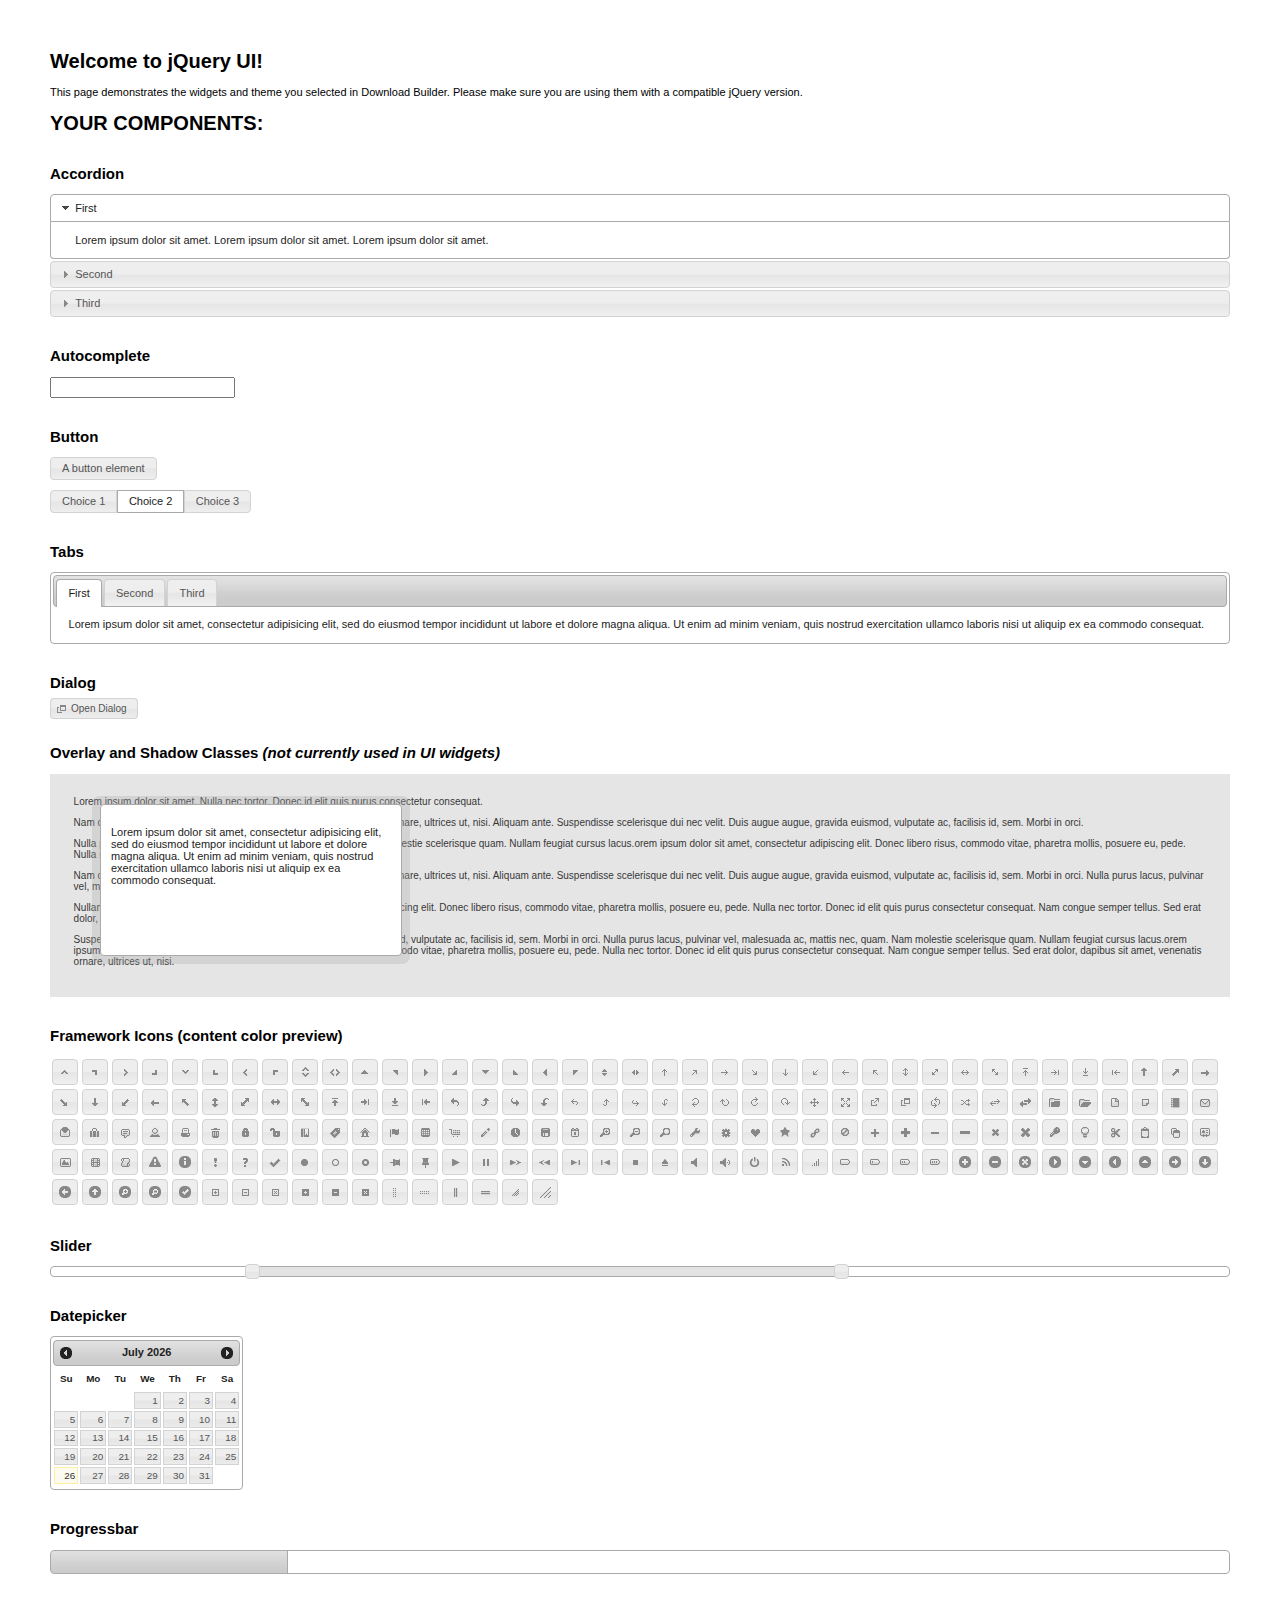
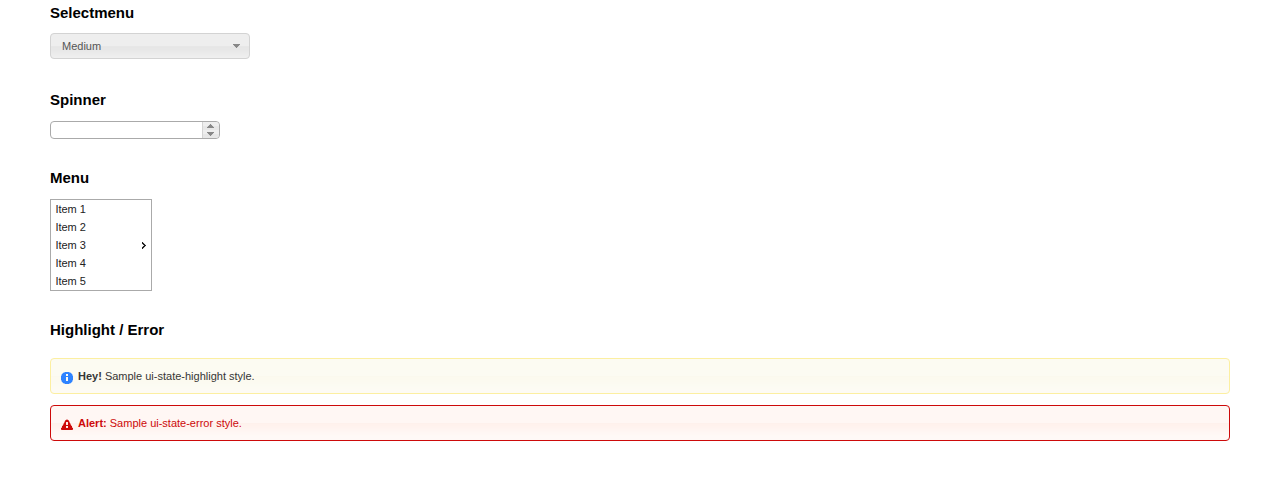
<file: CFMA/assets/jquery-ui-1.11.4/index.html>
<!doctype html>
<html lang="us">
<head>
	<meta charset="utf-8">
	<title>jQuery UI Example Page</title>
	<link href="jquery-ui.css" rel="stylesheet">
	<style>
	body{
		font: 62.5% "Trebuchet MS", sans-serif;
		margin: 50px;
	}
	.demoHeaders {
		margin-top: 2em;
	}
	#dialog-link {
		padding: .4em 1em .4em 20px;
		text-decoration: none;
		position: relative;
	}
	#dialog-link span.ui-icon {
		margin: 0 5px 0 0;
		position: absolute;
		left: .2em;
		top: 50%;
		margin-top: -8px;
	}
	#icons {
		margin: 0;
		padding: 0;
	}
	#icons li {
		margin: 2px;
		position: relative;
		padding: 4px 0;
		cursor: pointer;
		float: left;
		list-style: none;
	}
	#icons span.ui-icon {
		float: left;
		margin: 0 4px;
	}
	.fakewindowcontain .ui-widget-overlay {
		position: absolute;
	}
	select {
		width: 200px;
	}
	</style>
</head>
<body>

<h1>Welcome to jQuery UI!</h1>

<div class="ui-widget">
	<p>This page demonstrates the widgets and theme you selected in Download Builder. Please make sure you are using them with a compatible jQuery version.</p>
</div>

<h1>YOUR COMPONENTS:</h1>


<!-- Accordion -->
<h2 class="demoHeaders">Accordion</h2>
<div id="accordion">
	<h3>First</h3>
	<div>Lorem ipsum dolor sit amet. Lorem ipsum dolor sit amet. Lorem ipsum dolor sit amet.</div>
	<h3>Second</h3>
	<div>Phasellus mattis tincidunt nibh.</div>
	<h3>Third</h3>
	<div>Nam dui erat, auctor a, dignissim quis.</div>
</div>



<!-- Autocomplete -->
<h2 class="demoHeaders">Autocomplete</h2>
<div>
	<input id="autocomplete" title="type &quot;a&quot;">
</div>



<!-- Button -->
<h2 class="demoHeaders">Button</h2>
<button id="button">A button element</button>
<form style="margin-top: 1em;">
	<div id="radioset">
		<input type="radio" id="radio1" name="radio"><label for="radio1">Choice 1</label>
		<input type="radio" id="radio2" name="radio" checked="checked"><label for="radio2">Choice 2</label>
		<input type="radio" id="radio3" name="radio"><label for="radio3">Choice 3</label>
	</div>
</form>



<!-- Tabs -->
<h2 class="demoHeaders">Tabs</h2>
<div id="tabs">
	<ul>
		<li><a href="#tabs-1">First</a></li>
		<li><a href="#tabs-2">Second</a></li>
		<li><a href="#tabs-3">Third</a></li>
	</ul>
	<div id="tabs-1">Lorem ipsum dolor sit amet, consectetur adipisicing elit, sed do eiusmod tempor incididunt ut labore et dolore magna aliqua. Ut enim ad minim veniam, quis nostrud exercitation ullamco laboris nisi ut aliquip ex ea commodo consequat.</div>
	<div id="tabs-2">Phasellus mattis tincidunt nibh. Cras orci urna, blandit id, pretium vel, aliquet ornare, felis. Maecenas scelerisque sem non nisl. Fusce sed lorem in enim dictum bibendum.</div>
	<div id="tabs-3">Nam dui erat, auctor a, dignissim quis, sollicitudin eu, felis. Pellentesque nisi urna, interdum eget, sagittis et, consequat vestibulum, lacus. Mauris porttitor ullamcorper augue.</div>
</div>



<!-- Dialog NOTE: Dialog is not generated by UI in this demo so it can be visually styled in themeroller-->
<h2 class="demoHeaders">Dialog</h2>
<p><a href="#" id="dialog-link" class="ui-state-default ui-corner-all"><span class="ui-icon ui-icon-newwin"></span>Open Dialog</a></p>

<h2 class="demoHeaders">Overlay and Shadow Classes <em>(not currently used in UI widgets)</em></h2>
<div style="position: relative; width: 96%; height: 200px; padding:1% 2%; overflow:hidden;" class="fakewindowcontain">
	<p>Lorem ipsum dolor sit amet,  Nulla nec tortor. Donec id elit quis purus consectetur consequat. </p><p>Nam congue semper tellus. Sed erat dolor, dapibus sit amet, venenatis ornare, ultrices ut, nisi. Aliquam ante. Suspendisse scelerisque dui nec velit. Duis augue augue, gravida euismod, vulputate ac, facilisis id, sem. Morbi in orci. </p><p>Nulla purus lacus, pulvinar vel, malesuada ac, mattis nec, quam. Nam molestie scelerisque quam. Nullam feugiat cursus lacus.orem ipsum dolor sit amet, consectetur adipiscing elit. Donec libero risus, commodo vitae, pharetra mollis, posuere eu, pede. Nulla nec tortor. Donec id elit quis purus consectetur consequat. </p><p>Nam congue semper tellus. Sed erat dolor, dapibus sit amet, venenatis ornare, ultrices ut, nisi. Aliquam ante. Suspendisse scelerisque dui nec velit. Duis augue augue, gravida euismod, vulputate ac, facilisis id, sem. Morbi in orci. Nulla purus lacus, pulvinar vel, malesuada ac, mattis nec, quam. Nam molestie scelerisque quam. </p><p>Nullam feugiat cursus lacus.orem ipsum dolor sit amet, consectetur adipiscing elit. Donec libero risus, commodo vitae, pharetra mollis, posuere eu, pede. Nulla nec tortor. Donec id elit quis purus consectetur consequat. Nam congue semper tellus. Sed erat dolor, dapibus sit amet, venenatis ornare, ultrices ut, nisi. Aliquam ante. </p><p>Suspendisse scelerisque dui nec velit. Duis augue augue, gravida euismod, vulputate ac, facilisis id, sem. Morbi in orci. Nulla purus lacus, pulvinar vel, malesuada ac, mattis nec, quam. Nam molestie scelerisque quam. Nullam feugiat cursus lacus.orem ipsum dolor sit amet, consectetur adipiscing elit. Donec libero risus, commodo vitae, pharetra mollis, posuere eu, pede. Nulla nec tortor. Donec id elit quis purus consectetur consequat. Nam congue semper tellus. Sed erat dolor, dapibus sit amet, venenatis ornare, ultrices ut, nisi. </p>

	<!-- ui-dialog -->
	<div class="ui-overlay"><div class="ui-widget-overlay"></div><div class="ui-widget-shadow ui-corner-all" style="width: 302px; height: 152px; position: absolute; left: 50px; top: 30px;"></div></div>
	<div style="position: absolute; width: 280px; height: 130px;left: 50px; top: 30px; padding: 10px;" class="ui-widget ui-widget-content ui-corner-all">
		<div class="ui-dialog-content ui-widget-content" style="background: none; border: 0;">
			<p>Lorem ipsum dolor sit amet, consectetur adipisicing elit, sed do eiusmod tempor incididunt ut labore et dolore magna aliqua. Ut enim ad minim veniam, quis nostrud exercitation ullamco laboris nisi ut aliquip ex ea commodo consequat.</p>
		</div>
	</div>

</div>

<!-- ui-dialog -->
<div id="dialog" title="Dialog Title">
	<p>Lorem ipsum dolor sit amet, consectetur adipisicing elit, sed do eiusmod tempor incididunt ut labore et dolore magna aliqua. Ut enim ad minim veniam, quis nostrud exercitation ullamco laboris nisi ut aliquip ex ea commodo consequat.</p>
</div>



<h2 class="demoHeaders">Framework Icons (content color preview)</h2>
<ul id="icons" class="ui-widget ui-helper-clearfix">
	<li class="ui-state-default ui-corner-all" title=".ui-icon-carat-1-n"><span class="ui-icon ui-icon-carat-1-n"></span></li>
	<li class="ui-state-default ui-corner-all" title=".ui-icon-carat-1-ne"><span class="ui-icon ui-icon-carat-1-ne"></span></li>
	<li class="ui-state-default ui-corner-all" title=".ui-icon-carat-1-e"><span class="ui-icon ui-icon-carat-1-e"></span></li>
	<li class="ui-state-default ui-corner-all" title=".ui-icon-carat-1-se"><span class="ui-icon ui-icon-carat-1-se"></span></li>
	<li class="ui-state-default ui-corner-all" title=".ui-icon-carat-1-s"><span class="ui-icon ui-icon-carat-1-s"></span></li>
	<li class="ui-state-default ui-corner-all" title=".ui-icon-carat-1-sw"><span class="ui-icon ui-icon-carat-1-sw"></span></li>
	<li class="ui-state-default ui-corner-all" title=".ui-icon-carat-1-w"><span class="ui-icon ui-icon-carat-1-w"></span></li>
	<li class="ui-state-default ui-corner-all" title=".ui-icon-carat-1-nw"><span class="ui-icon ui-icon-carat-1-nw"></span></li>
	<li class="ui-state-default ui-corner-all" title=".ui-icon-carat-2-n-s"><span class="ui-icon ui-icon-carat-2-n-s"></span></li>
	<li class="ui-state-default ui-corner-all" title=".ui-icon-carat-2-e-w"><span class="ui-icon ui-icon-carat-2-e-w"></span></li>
	<li class="ui-state-default ui-corner-all" title=".ui-icon-triangle-1-n"><span class="ui-icon ui-icon-triangle-1-n"></span></li>
	<li class="ui-state-default ui-corner-all" title=".ui-icon-triangle-1-ne"><span class="ui-icon ui-icon-triangle-1-ne"></span></li>
	<li class="ui-state-default ui-corner-all" title=".ui-icon-triangle-1-e"><span class="ui-icon ui-icon-triangle-1-e"></span></li>
	<li class="ui-state-default ui-corner-all" title=".ui-icon-triangle-1-se"><span class="ui-icon ui-icon-triangle-1-se"></span></li>
	<li class="ui-state-default ui-corner-all" title=".ui-icon-triangle-1-s"><span class="ui-icon ui-icon-triangle-1-s"></span></li>
	<li class="ui-state-default ui-corner-all" title=".ui-icon-triangle-1-sw"><span class="ui-icon ui-icon-triangle-1-sw"></span></li>
	<li class="ui-state-default ui-corner-all" title=".ui-icon-triangle-1-w"><span class="ui-icon ui-icon-triangle-1-w"></span></li>
	<li class="ui-state-default ui-corner-all" title=".ui-icon-triangle-1-nw"><span class="ui-icon ui-icon-triangle-1-nw"></span></li>
	<li class="ui-state-default ui-corner-all" title=".ui-icon-triangle-2-n-s"><span class="ui-icon ui-icon-triangle-2-n-s"></span></li>
	<li class="ui-state-default ui-corner-all" title=".ui-icon-triangle-2-e-w"><span class="ui-icon ui-icon-triangle-2-e-w"></span></li>
	<li class="ui-state-default ui-corner-all" title=".ui-icon-arrow-1-n"><span class="ui-icon ui-icon-arrow-1-n"></span></li>
	<li class="ui-state-default ui-corner-all" title=".ui-icon-arrow-1-ne"><span class="ui-icon ui-icon-arrow-1-ne"></span></li>
	<li class="ui-state-default ui-corner-all" title=".ui-icon-arrow-1-e"><span class="ui-icon ui-icon-arrow-1-e"></span></li>
	<li class="ui-state-default ui-corner-all" title=".ui-icon-arrow-1-se"><span class="ui-icon ui-icon-arrow-1-se"></span></li>
	<li class="ui-state-default ui-corner-all" title=".ui-icon-arrow-1-s"><span class="ui-icon ui-icon-arrow-1-s"></span></li>
	<li class="ui-state-default ui-corner-all" title=".ui-icon-arrow-1-sw"><span class="ui-icon ui-icon-arrow-1-sw"></span></li>
	<li class="ui-state-default ui-corner-all" title=".ui-icon-arrow-1-w"><span class="ui-icon ui-icon-arrow-1-w"></span></li>
	<li class="ui-state-default ui-corner-all" title=".ui-icon-arrow-1-nw"><span class="ui-icon ui-icon-arrow-1-nw"></span></li>
	<li class="ui-state-default ui-corner-all" title=".ui-icon-arrow-2-n-s"><span class="ui-icon ui-icon-arrow-2-n-s"></span></li>
	<li class="ui-state-default ui-corner-all" title=".ui-icon-arrow-2-ne-sw"><span class="ui-icon ui-icon-arrow-2-ne-sw"></span></li>
	<li class="ui-state-default ui-corner-all" title=".ui-icon-arrow-2-e-w"><span class="ui-icon ui-icon-arrow-2-e-w"></span></li>
	<li class="ui-state-default ui-corner-all" title=".ui-icon-arrow-2-se-nw"><span class="ui-icon ui-icon-arrow-2-se-nw"></span></li>
	<li class="ui-state-default ui-corner-all" title=".ui-icon-arrowstop-1-n"><span class="ui-icon ui-icon-arrowstop-1-n"></span></li>
	<li class="ui-state-default ui-corner-all" title=".ui-icon-arrowstop-1-e"><span class="ui-icon ui-icon-arrowstop-1-e"></span></li>
	<li class="ui-state-default ui-corner-all" title=".ui-icon-arrowstop-1-s"><span class="ui-icon ui-icon-arrowstop-1-s"></span></li>
	<li class="ui-state-default ui-corner-all" title=".ui-icon-arrowstop-1-w"><span class="ui-icon ui-icon-arrowstop-1-w"></span></li>
	<li class="ui-state-default ui-corner-all" title=".ui-icon-arrowthick-1-n"><span class="ui-icon ui-icon-arrowthick-1-n"></span></li>
	<li class="ui-state-default ui-corner-all" title=".ui-icon-arrowthick-1-ne"><span class="ui-icon ui-icon-arrowthick-1-ne"></span></li>
	<li class="ui-state-default ui-corner-all" title=".ui-icon-arrowthick-1-e"><span class="ui-icon ui-icon-arrowthick-1-e"></span></li>
	<li class="ui-state-default ui-corner-all" title=".ui-icon-arrowthick-1-se"><span class="ui-icon ui-icon-arrowthick-1-se"></span></li>
	<li class="ui-state-default ui-corner-all" title=".ui-icon-arrowthick-1-s"><span class="ui-icon ui-icon-arrowthick-1-s"></span></li>
	<li class="ui-state-default ui-corner-all" title=".ui-icon-arrowthick-1-sw"><span class="ui-icon ui-icon-arrowthick-1-sw"></span></li>
	<li class="ui-state-default ui-corner-all" title=".ui-icon-arrowthick-1-w"><span class="ui-icon ui-icon-arrowthick-1-w"></span></li>
	<li class="ui-state-default ui-corner-all" title=".ui-icon-arrowthick-1-nw"><span class="ui-icon ui-icon-arrowthick-1-nw"></span></li>
	<li class="ui-state-default ui-corner-all" title=".ui-icon-arrowthick-2-n-s"><span class="ui-icon ui-icon-arrowthick-2-n-s"></span></li>
	<li class="ui-state-default ui-corner-all" title=".ui-icon-arrowthick-2-ne-sw"><span class="ui-icon ui-icon-arrowthick-2-ne-sw"></span></li>
	<li class="ui-state-default ui-corner-all" title=".ui-icon-arrowthick-2-e-w"><span class="ui-icon ui-icon-arrowthick-2-e-w"></span></li>
	<li class="ui-state-default ui-corner-all" title=".ui-icon-arrowthick-2-se-nw"><span class="ui-icon ui-icon-arrowthick-2-se-nw"></span></li>
	<li class="ui-state-default ui-corner-all" title=".ui-icon-arrowthickstop-1-n"><span class="ui-icon ui-icon-arrowthickstop-1-n"></span></li>
	<li class="ui-state-default ui-corner-all" title=".ui-icon-arrowthickstop-1-e"><span class="ui-icon ui-icon-arrowthickstop-1-e"></span></li>
	<li class="ui-state-default ui-corner-all" title=".ui-icon-arrowthickstop-1-s"><span class="ui-icon ui-icon-arrowthickstop-1-s"></span></li>
	<li class="ui-state-default ui-corner-all" title=".ui-icon-arrowthickstop-1-w"><span class="ui-icon ui-icon-arrowthickstop-1-w"></span></li>
	<li class="ui-state-default ui-corner-all" title=".ui-icon-arrowreturnthick-1-w"><span class="ui-icon ui-icon-arrowreturnthick-1-w"></span></li>
	<li class="ui-state-default ui-corner-all" title=".ui-icon-arrowreturnthick-1-n"><span class="ui-icon ui-icon-arrowreturnthick-1-n"></span></li>
	<li class="ui-state-default ui-corner-all" title=".ui-icon-arrowreturnthick-1-e"><span class="ui-icon ui-icon-arrowreturnthick-1-e"></span></li>
	<li class="ui-state-default ui-corner-all" title=".ui-icon-arrowreturnthick-1-s"><span class="ui-icon ui-icon-arrowreturnthick-1-s"></span></li>
	<li class="ui-state-default ui-corner-all" title=".ui-icon-arrowreturn-1-w"><span class="ui-icon ui-icon-arrowreturn-1-w"></span></li>
	<li class="ui-state-default ui-corner-all" title=".ui-icon-arrowreturn-1-n"><span class="ui-icon ui-icon-arrowreturn-1-n"></span></li>
	<li class="ui-state-default ui-corner-all" title=".ui-icon-arrowreturn-1-e"><span class="ui-icon ui-icon-arrowreturn-1-e"></span></li>
	<li class="ui-state-default ui-corner-all" title=".ui-icon-arrowreturn-1-s"><span class="ui-icon ui-icon-arrowreturn-1-s"></span></li>
	<li class="ui-state-default ui-corner-all" title=".ui-icon-arrowrefresh-1-w"><span class="ui-icon ui-icon-arrowrefresh-1-w"></span></li>
	<li class="ui-state-default ui-corner-all" title=".ui-icon-arrowrefresh-1-n"><span class="ui-icon ui-icon-arrowrefresh-1-n"></span></li>
	<li class="ui-state-default ui-corner-all" title=".ui-icon-arrowrefresh-1-e"><span class="ui-icon ui-icon-arrowrefresh-1-e"></span></li>
	<li class="ui-state-default ui-corner-all" title=".ui-icon-arrowrefresh-1-s"><span class="ui-icon ui-icon-arrowrefresh-1-s"></span></li>
	<li class="ui-state-default ui-corner-all" title=".ui-icon-arrow-4"><span class="ui-icon ui-icon-arrow-4"></span></li>
	<li class="ui-state-default ui-corner-all" title=".ui-icon-arrow-4-diag"><span class="ui-icon ui-icon-arrow-4-diag"></span></li>
	<li class="ui-state-default ui-corner-all" title=".ui-icon-extlink"><span class="ui-icon ui-icon-extlink"></span></li>
	<li class="ui-state-default ui-corner-all" title=".ui-icon-newwin"><span class="ui-icon ui-icon-newwin"></span></li>
	<li class="ui-state-default ui-corner-all" title=".ui-icon-refresh"><span class="ui-icon ui-icon-refresh"></span></li>
	<li class="ui-state-default ui-corner-all" title=".ui-icon-shuffle"><span class="ui-icon ui-icon-shuffle"></span></li>
	<li class="ui-state-default ui-corner-all" title=".ui-icon-transfer-e-w"><span class="ui-icon ui-icon-transfer-e-w"></span></li>
	<li class="ui-state-default ui-corner-all" title=".ui-icon-transferthick-e-w"><span class="ui-icon ui-icon-transferthick-e-w"></span></li>
	<li class="ui-state-default ui-corner-all" title=".ui-icon-folder-collapsed"><span class="ui-icon ui-icon-folder-collapsed"></span></li>
	<li class="ui-state-default ui-corner-all" title=".ui-icon-folder-open"><span class="ui-icon ui-icon-folder-open"></span></li>
	<li class="ui-state-default ui-corner-all" title=".ui-icon-document"><span class="ui-icon ui-icon-document"></span></li>
	<li class="ui-state-default ui-corner-all" title=".ui-icon-document-b"><span class="ui-icon ui-icon-document-b"></span></li>
	<li class="ui-state-default ui-corner-all" title=".ui-icon-note"><span class="ui-icon ui-icon-note"></span></li>
	<li class="ui-state-default ui-corner-all" title=".ui-icon-mail-closed"><span class="ui-icon ui-icon-mail-closed"></span></li>
	<li class="ui-state-default ui-corner-all" title=".ui-icon-mail-open"><span class="ui-icon ui-icon-mail-open"></span></li>
	<li class="ui-state-default ui-corner-all" title=".ui-icon-suitcase"><span class="ui-icon ui-icon-suitcase"></span></li>
	<li class="ui-state-default ui-corner-all" title=".ui-icon-comment"><span class="ui-icon ui-icon-comment"></span></li>
	<li class="ui-state-default ui-corner-all" title=".ui-icon-person"><span class="ui-icon ui-icon-person"></span></li>
	<li class="ui-state-default ui-corner-all" title=".ui-icon-print"><span class="ui-icon ui-icon-print"></span></li>
	<li class="ui-state-default ui-corner-all" title=".ui-icon-trash"><span class="ui-icon ui-icon-trash"></span></li>
	<li class="ui-state-default ui-corner-all" title=".ui-icon-locked"><span class="ui-icon ui-icon-locked"></span></li>
	<li class="ui-state-default ui-corner-all" title=".ui-icon-unlocked"><span class="ui-icon ui-icon-unlocked"></span></li>
	<li class="ui-state-default ui-corner-all" title=".ui-icon-bookmark"><span class="ui-icon ui-icon-bookmark"></span></li>
	<li class="ui-state-default ui-corner-all" title=".ui-icon-tag"><span class="ui-icon ui-icon-tag"></span></li>
	<li class="ui-state-default ui-corner-all" title=".ui-icon-home"><span class="ui-icon ui-icon-home"></span></li>
	<li class="ui-state-default ui-corner-all" title=".ui-icon-flag"><span class="ui-icon ui-icon-flag"></span></li>
	<li class="ui-state-default ui-corner-all" title=".ui-icon-calculator"><span class="ui-icon ui-icon-calculator"></span></li>
	<li class="ui-state-default ui-corner-all" title=".ui-icon-cart"><span class="ui-icon ui-icon-cart"></span></li>
	<li class="ui-state-default ui-corner-all" title=".ui-icon-pencil"><span class="ui-icon ui-icon-pencil"></span></li>
	<li class="ui-state-default ui-corner-all" title=".ui-icon-clock"><span class="ui-icon ui-icon-clock"></span></li>
	<li class="ui-state-default ui-corner-all" title=".ui-icon-disk"><span class="ui-icon ui-icon-disk"></span></li>
	<li class="ui-state-default ui-corner-all" title=".ui-icon-calendar"><span class="ui-icon ui-icon-calendar"></span></li>
	<li class="ui-state-default ui-corner-all" title=".ui-icon-zoomin"><span class="ui-icon ui-icon-zoomin"></span></li>
	<li class="ui-state-default ui-corner-all" title=".ui-icon-zoomout"><span class="ui-icon ui-icon-zoomout"></span></li>
	<li class="ui-state-default ui-corner-all" title=".ui-icon-search"><span class="ui-icon ui-icon-search"></span></li>
	<li class="ui-state-default ui-corner-all" title=".ui-icon-wrench"><span class="ui-icon ui-icon-wrench"></span></li>
	<li class="ui-state-default ui-corner-all" title=".ui-icon-gear"><span class="ui-icon ui-icon-gear"></span></li>
	<li class="ui-state-default ui-corner-all" title=".ui-icon-heart"><span class="ui-icon ui-icon-heart"></span></li>
	<li class="ui-state-default ui-corner-all" title=".ui-icon-star"><span class="ui-icon ui-icon-star"></span></li>
	<li class="ui-state-default ui-corner-all" title=".ui-icon-link"><span class="ui-icon ui-icon-link"></span></li>
	<li class="ui-state-default ui-corner-all" title=".ui-icon-cancel"><span class="ui-icon ui-icon-cancel"></span></li>
	<li class="ui-state-default ui-corner-all" title=".ui-icon-plus"><span class="ui-icon ui-icon-plus"></span></li>
	<li class="ui-state-default ui-corner-all" title=".ui-icon-plusthick"><span class="ui-icon ui-icon-plusthick"></span></li>
	<li class="ui-state-default ui-corner-all" title=".ui-icon-minus"><span class="ui-icon ui-icon-minus"></span></li>
	<li class="ui-state-default ui-corner-all" title=".ui-icon-minusthick"><span class="ui-icon ui-icon-minusthick"></span></li>
	<li class="ui-state-default ui-corner-all" title=".ui-icon-close"><span class="ui-icon ui-icon-close"></span></li>
	<li class="ui-state-default ui-corner-all" title=".ui-icon-closethick"><span class="ui-icon ui-icon-closethick"></span></li>
	<li class="ui-state-default ui-corner-all" title=".ui-icon-key"><span class="ui-icon ui-icon-key"></span></li>
	<li class="ui-state-default ui-corner-all" title=".ui-icon-lightbulb"><span class="ui-icon ui-icon-lightbulb"></span></li>
	<li class="ui-state-default ui-corner-all" title=".ui-icon-scissors"><span class="ui-icon ui-icon-scissors"></span></li>
	<li class="ui-state-default ui-corner-all" title=".ui-icon-clipboard"><span class="ui-icon ui-icon-clipboard"></span></li>
	<li class="ui-state-default ui-corner-all" title=".ui-icon-copy"><span class="ui-icon ui-icon-copy"></span></li>
	<li class="ui-state-default ui-corner-all" title=".ui-icon-contact"><span class="ui-icon ui-icon-contact"></span></li>
	<li class="ui-state-default ui-corner-all" title=".ui-icon-image"><span class="ui-icon ui-icon-image"></span></li>
	<li class="ui-state-default ui-corner-all" title=".ui-icon-video"><span class="ui-icon ui-icon-video"></span></li>
	<li class="ui-state-default ui-corner-all" title=".ui-icon-script"><span class="ui-icon ui-icon-script"></span></li>
	<li class="ui-state-default ui-corner-all" title=".ui-icon-alert"><span class="ui-icon ui-icon-alert"></span></li>
	<li class="ui-state-default ui-corner-all" title=".ui-icon-info"><span class="ui-icon ui-icon-info"></span></li>
	<li class="ui-state-default ui-corner-all" title=".ui-icon-notice"><span class="ui-icon ui-icon-notice"></span></li>
	<li class="ui-state-default ui-corner-all" title=".ui-icon-help"><span class="ui-icon ui-icon-help"></span></li>
	<li class="ui-state-default ui-corner-all" title=".ui-icon-check"><span class="ui-icon ui-icon-check"></span></li>
	<li class="ui-state-default ui-corner-all" title=".ui-icon-bullet"><span class="ui-icon ui-icon-bullet"></span></li>
	<li class="ui-state-default ui-corner-all" title=".ui-icon-radio-off"><span class="ui-icon ui-icon-radio-off"></span></li>
	<li class="ui-state-default ui-corner-all" title=".ui-icon-radio-on"><span class="ui-icon ui-icon-radio-on"></span></li>
	<li class="ui-state-default ui-corner-all" title=".ui-icon-pin-w"><span class="ui-icon ui-icon-pin-w"></span></li>
	<li class="ui-state-default ui-corner-all" title=".ui-icon-pin-s"><span class="ui-icon ui-icon-pin-s"></span></li>
	<li class="ui-state-default ui-corner-all" title=".ui-icon-play"><span class="ui-icon ui-icon-play"></span></li>
	<li class="ui-state-default ui-corner-all" title=".ui-icon-pause"><span class="ui-icon ui-icon-pause"></span></li>
	<li class="ui-state-default ui-corner-all" title=".ui-icon-seek-next"><span class="ui-icon ui-icon-seek-next"></span></li>
	<li class="ui-state-default ui-corner-all" title=".ui-icon-seek-prev"><span class="ui-icon ui-icon-seek-prev"></span></li>
	<li class="ui-state-default ui-corner-all" title=".ui-icon-seek-end"><span class="ui-icon ui-icon-seek-end"></span></li>
	<li class="ui-state-default ui-corner-all" title=".ui-icon-seek-first"><span class="ui-icon ui-icon-seek-first"></span></li>
	<li class="ui-state-default ui-corner-all" title=".ui-icon-stop"><span class="ui-icon ui-icon-stop"></span></li>
	<li class="ui-state-default ui-corner-all" title=".ui-icon-eject"><span class="ui-icon ui-icon-eject"></span></li>
	<li class="ui-state-default ui-corner-all" title=".ui-icon-volume-off"><span class="ui-icon ui-icon-volume-off"></span></li>
	<li class="ui-state-default ui-corner-all" title=".ui-icon-volume-on"><span class="ui-icon ui-icon-volume-on"></span></li>
	<li class="ui-state-default ui-corner-all" title=".ui-icon-power"><span class="ui-icon ui-icon-power"></span></li>
	<li class="ui-state-default ui-corner-all" title=".ui-icon-signal-diag"><span class="ui-icon ui-icon-signal-diag"></span></li>
	<li class="ui-state-default ui-corner-all" title=".ui-icon-signal"><span class="ui-icon ui-icon-signal"></span></li>
	<li class="ui-state-default ui-corner-all" title=".ui-icon-battery-0"><span class="ui-icon ui-icon-battery-0"></span></li>
	<li class="ui-state-default ui-corner-all" title=".ui-icon-battery-1"><span class="ui-icon ui-icon-battery-1"></span></li>
	<li class="ui-state-default ui-corner-all" title=".ui-icon-battery-2"><span class="ui-icon ui-icon-battery-2"></span></li>
	<li class="ui-state-default ui-corner-all" title=".ui-icon-battery-3"><span class="ui-icon ui-icon-battery-3"></span></li>
	<li class="ui-state-default ui-corner-all" title=".ui-icon-circle-plus"><span class="ui-icon ui-icon-circle-plus"></span></li>
	<li class="ui-state-default ui-corner-all" title=".ui-icon-circle-minus"><span class="ui-icon ui-icon-circle-minus"></span></li>
	<li class="ui-state-default ui-corner-all" title=".ui-icon-circle-close"><span class="ui-icon ui-icon-circle-close"></span></li>
	<li class="ui-state-default ui-corner-all" title=".ui-icon-circle-triangle-e"><span class="ui-icon ui-icon-circle-triangle-e"></span></li>
	<li class="ui-state-default ui-corner-all" title=".ui-icon-circle-triangle-s"><span class="ui-icon ui-icon-circle-triangle-s"></span></li>
	<li class="ui-state-default ui-corner-all" title=".ui-icon-circle-triangle-w"><span class="ui-icon ui-icon-circle-triangle-w"></span></li>
	<li class="ui-state-default ui-corner-all" title=".ui-icon-circle-triangle-n"><span class="ui-icon ui-icon-circle-triangle-n"></span></li>
	<li class="ui-state-default ui-corner-all" title=".ui-icon-circle-arrow-e"><span class="ui-icon ui-icon-circle-arrow-e"></span></li>
	<li class="ui-state-default ui-corner-all" title=".ui-icon-circle-arrow-s"><span class="ui-icon ui-icon-circle-arrow-s"></span></li>
	<li class="ui-state-default ui-corner-all" title=".ui-icon-circle-arrow-w"><span class="ui-icon ui-icon-circle-arrow-w"></span></li>
	<li class="ui-state-default ui-corner-all" title=".ui-icon-circle-arrow-n"><span class="ui-icon ui-icon-circle-arrow-n"></span></li>
	<li class="ui-state-default ui-corner-all" title=".ui-icon-circle-zoomin"><span class="ui-icon ui-icon-circle-zoomin"></span></li>
	<li class="ui-state-default ui-corner-all" title=".ui-icon-circle-zoomout"><span class="ui-icon ui-icon-circle-zoomout"></span></li>
	<li class="ui-state-default ui-corner-all" title=".ui-icon-circle-check"><span class="ui-icon ui-icon-circle-check"></span></li>
	<li class="ui-state-default ui-corner-all" title=".ui-icon-circlesmall-plus"><span class="ui-icon ui-icon-circlesmall-plus"></span></li>
	<li class="ui-state-default ui-corner-all" title=".ui-icon-circlesmall-minus"><span class="ui-icon ui-icon-circlesmall-minus"></span></li>
	<li class="ui-state-default ui-corner-all" title=".ui-icon-circlesmall-close"><span class="ui-icon ui-icon-circlesmall-close"></span></li>
	<li class="ui-state-default ui-corner-all" title=".ui-icon-squaresmall-plus"><span class="ui-icon ui-icon-squaresmall-plus"></span></li>
	<li class="ui-state-default ui-corner-all" title=".ui-icon-squaresmall-minus"><span class="ui-icon ui-icon-squaresmall-minus"></span></li>
	<li class="ui-state-default ui-corner-all" title=".ui-icon-squaresmall-close"><span class="ui-icon ui-icon-squaresmall-close"></span></li>
	<li class="ui-state-default ui-corner-all" title=".ui-icon-grip-dotted-vertical"><span class="ui-icon ui-icon-grip-dotted-vertical"></span></li>
	<li class="ui-state-default ui-corner-all" title=".ui-icon-grip-dotted-horizontal"><span class="ui-icon ui-icon-grip-dotted-horizontal"></span></li>
	<li class="ui-state-default ui-corner-all" title=".ui-icon-grip-solid-vertical"><span class="ui-icon ui-icon-grip-solid-vertical"></span></li>
	<li class="ui-state-default ui-corner-all" title=".ui-icon-grip-solid-horizontal"><span class="ui-icon ui-icon-grip-solid-horizontal"></span></li>
	<li class="ui-state-default ui-corner-all" title=".ui-icon-gripsmall-diagonal-se"><span class="ui-icon ui-icon-gripsmall-diagonal-se"></span></li>
	<li class="ui-state-default ui-corner-all" title=".ui-icon-grip-diagonal-se"><span class="ui-icon ui-icon-grip-diagonal-se"></span></li>
</ul>


<!-- Slider -->
<h2 class="demoHeaders">Slider</h2>
<div id="slider"></div>



<!-- Datepicker -->
<h2 class="demoHeaders">Datepicker</h2>
<div id="datepicker"></div>



<!-- Progressbar -->
<h2 class="demoHeaders">Progressbar</h2>
<div id="progressbar"></div>



<!-- Progressbar -->
<h2 class="demoHeaders">Selectmenu</h2>
<select id="selectmenu">
	<option>Slower</option>
	<option>Slow</option>
	<option selected="selected">Medium</option>
	<option>Fast</option>
	<option>Faster</option>
</select>



<!-- Spinner -->
<h2 class="demoHeaders">Spinner</h2>
<input id="spinner">



<!-- Menu -->
<h2 class="demoHeaders">Menu</h2>
<ul style="width:100px;" id="menu">
	<li>Item 1</li>
	<li>Item 2</li>
	<li>Item 3
		<ul>
			<li>Item 3-1</li>
			<li>Item 3-2</li>
			<li>Item 3-3</li>
			<li>Item 3-4</li>
			<li>Item 3-5</li>
		</ul>
	</li>
	<li>Item 4</li>
	<li>Item 5</li>
</ul>




<!-- Highlight / Error -->
<h2 class="demoHeaders">Highlight / Error</h2>
<div class="ui-widget">
	<div class="ui-state-highlight ui-corner-all" style="margin-top: 20px; padding: 0 .7em;">
		<p><span class="ui-icon ui-icon-info" style="float: left; margin-right: .3em;"></span>
		<strong>Hey!</strong> Sample ui-state-highlight style.</p>
	</div>
</div>
<br>
<div class="ui-widget">
	<div class="ui-state-error ui-corner-all" style="padding: 0 .7em;">
		<p><span class="ui-icon ui-icon-alert" style="float: left; margin-right: .3em;"></span>
		<strong>Alert:</strong> Sample ui-state-error style.</p>
	</div>
</div>

<script src="external/jquery/jquery.js"></script>
<script src="jquery-ui.js"></script>
<script>

$( "#accordion" ).accordion();



var availableTags = [
	"ActionScript",
	"AppleScript",
	"Asp",
	"BASIC",
	"C",
	"C++",
	"Clojure",
	"COBOL",
	"ColdFusion",
	"Erlang",
	"Fortran",
	"Groovy",
	"Haskell",
	"Java",
	"JavaScript",
	"Lisp",
	"Perl",
	"PHP",
	"Python",
	"Ruby",
	"Scala",
	"Scheme"
];
$( "#autocomplete" ).autocomplete({
	source: availableTags
});



$( "#button" ).button();
$( "#radioset" ).buttonset();



$( "#tabs" ).tabs();



$( "#dialog" ).dialog({
	autoOpen: false,
	width: 400,
	buttons: [
		{
			text: "Ok",
			click: function() {
				$( this ).dialog( "close" );
			}
		},
		{
			text: "Cancel",
			click: function() {
				$( this ).dialog( "close" );
			}
		}
	]
});

// Link to open the dialog
$( "#dialog-link" ).click(function( event ) {
	$( "#dialog" ).dialog( "open" );
	event.preventDefault();
});



$( "#datepicker" ).datepicker({
	inline: true
});



$( "#slider" ).slider({
	range: true,
	values: [ 17, 67 ]
});



$( "#progressbar" ).progressbar({
	value: 20
});



$( "#spinner" ).spinner();



$( "#menu" ).menu();





$( "#selectmenu" ).selectmenu();


// Hover states on the static widgets
$( "#dialog-link, #icons li" ).hover(
	function() {
		$( this ).addClass( "ui-state-hover" );
	},
	function() {
		$( this ).removeClass( "ui-state-hover" );
	}
);
</script>
</body>
</html>
</file>
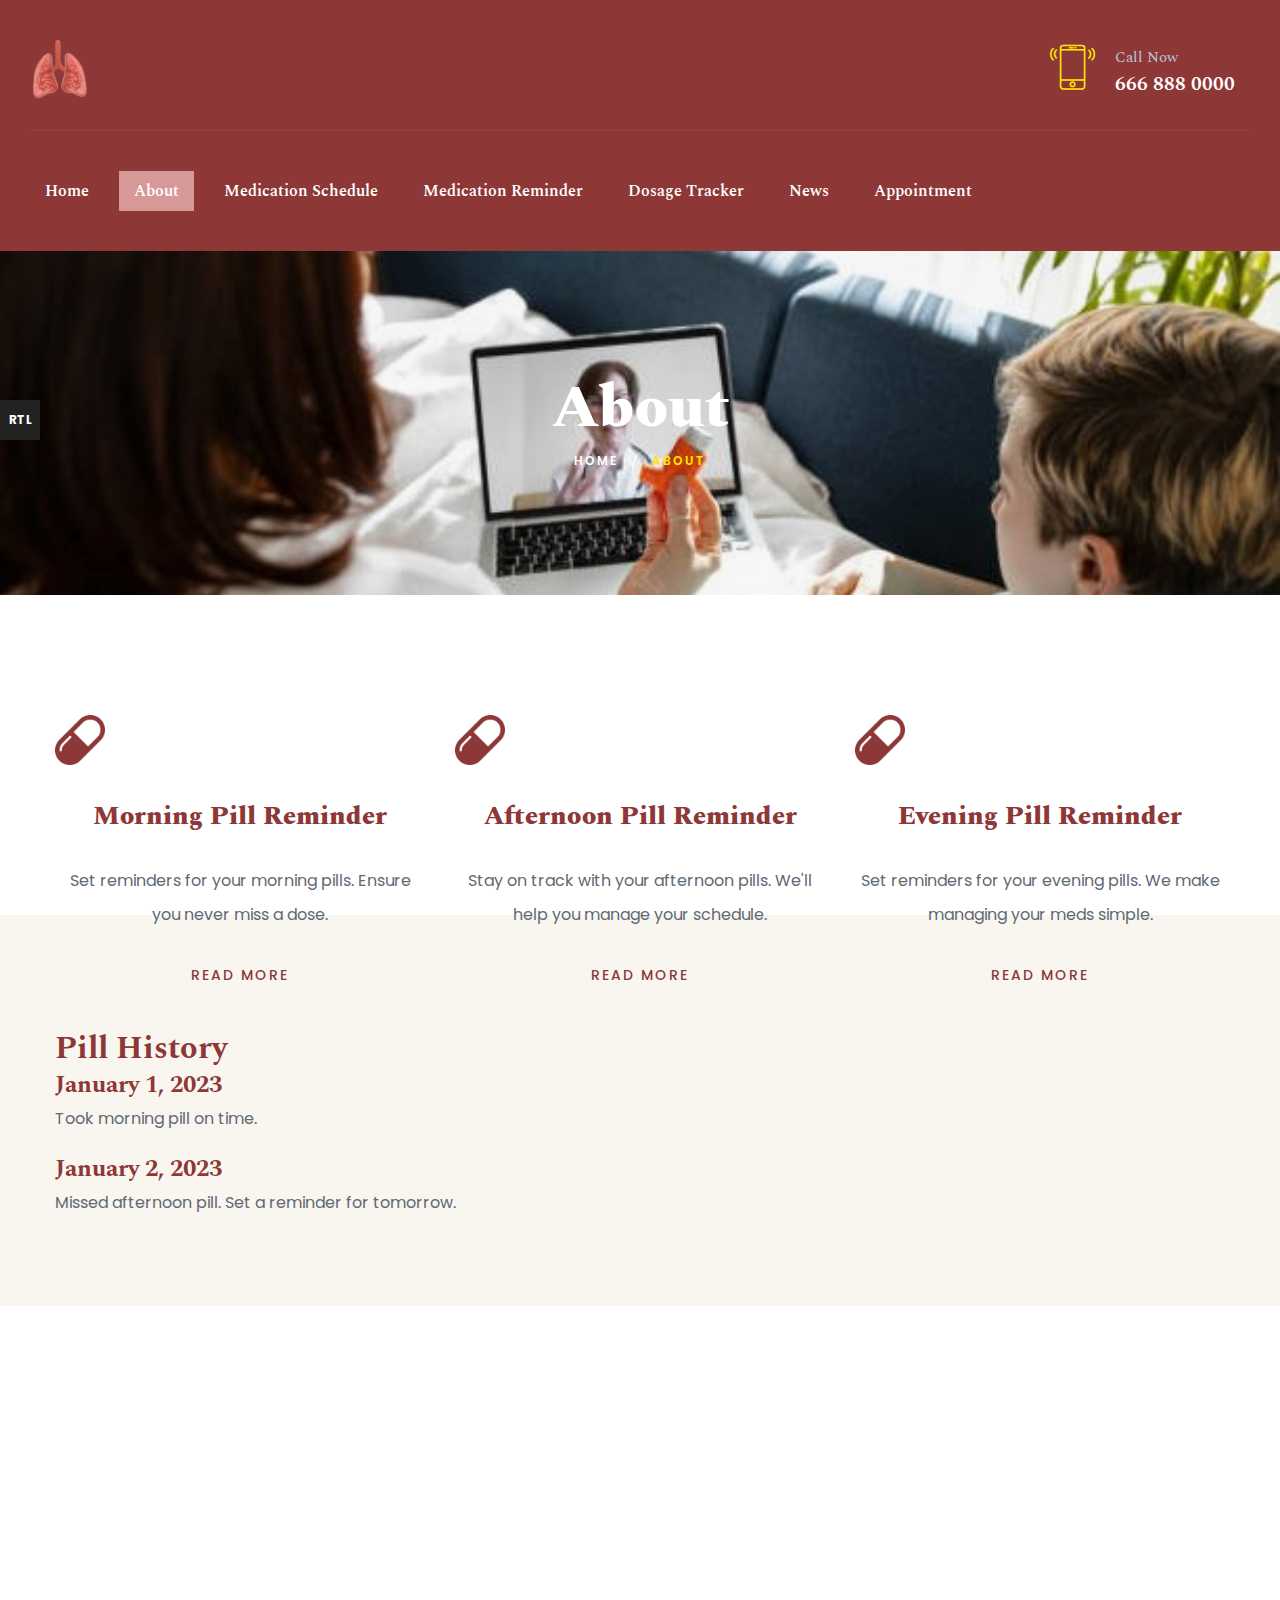
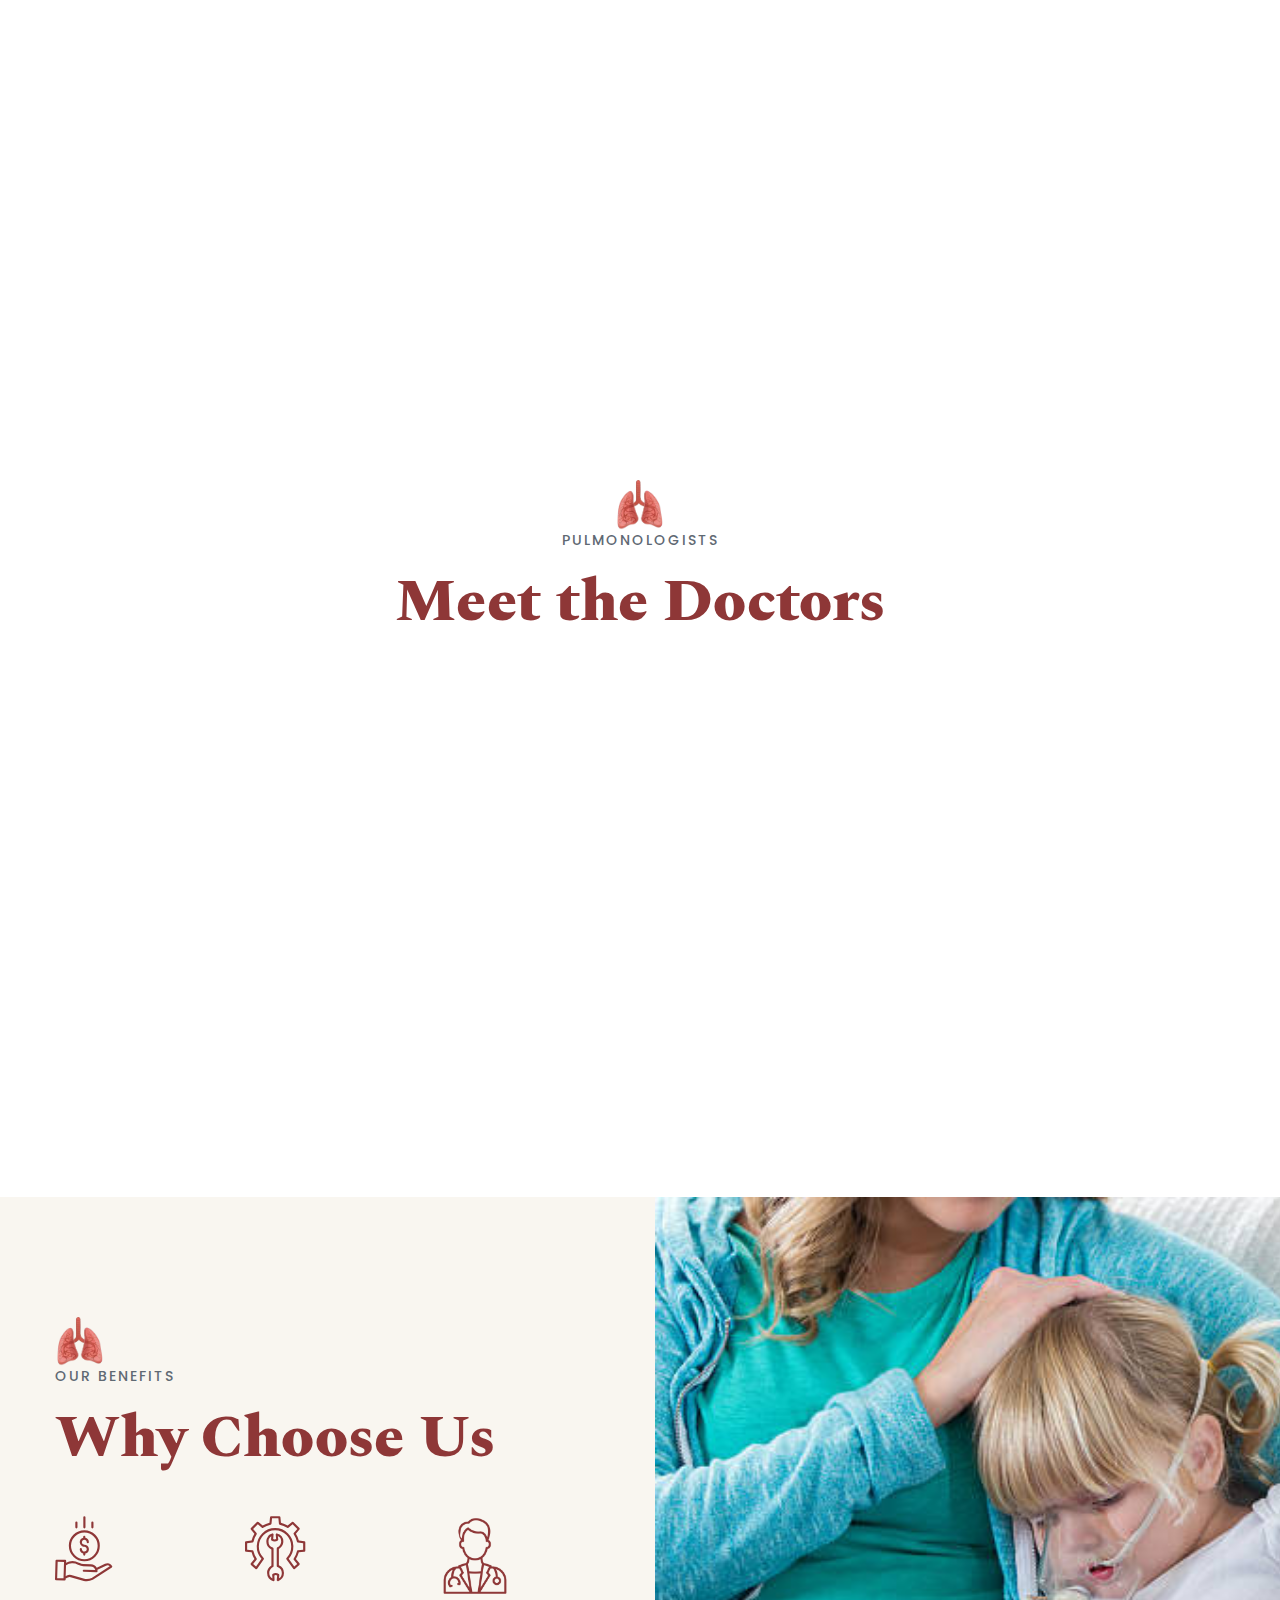
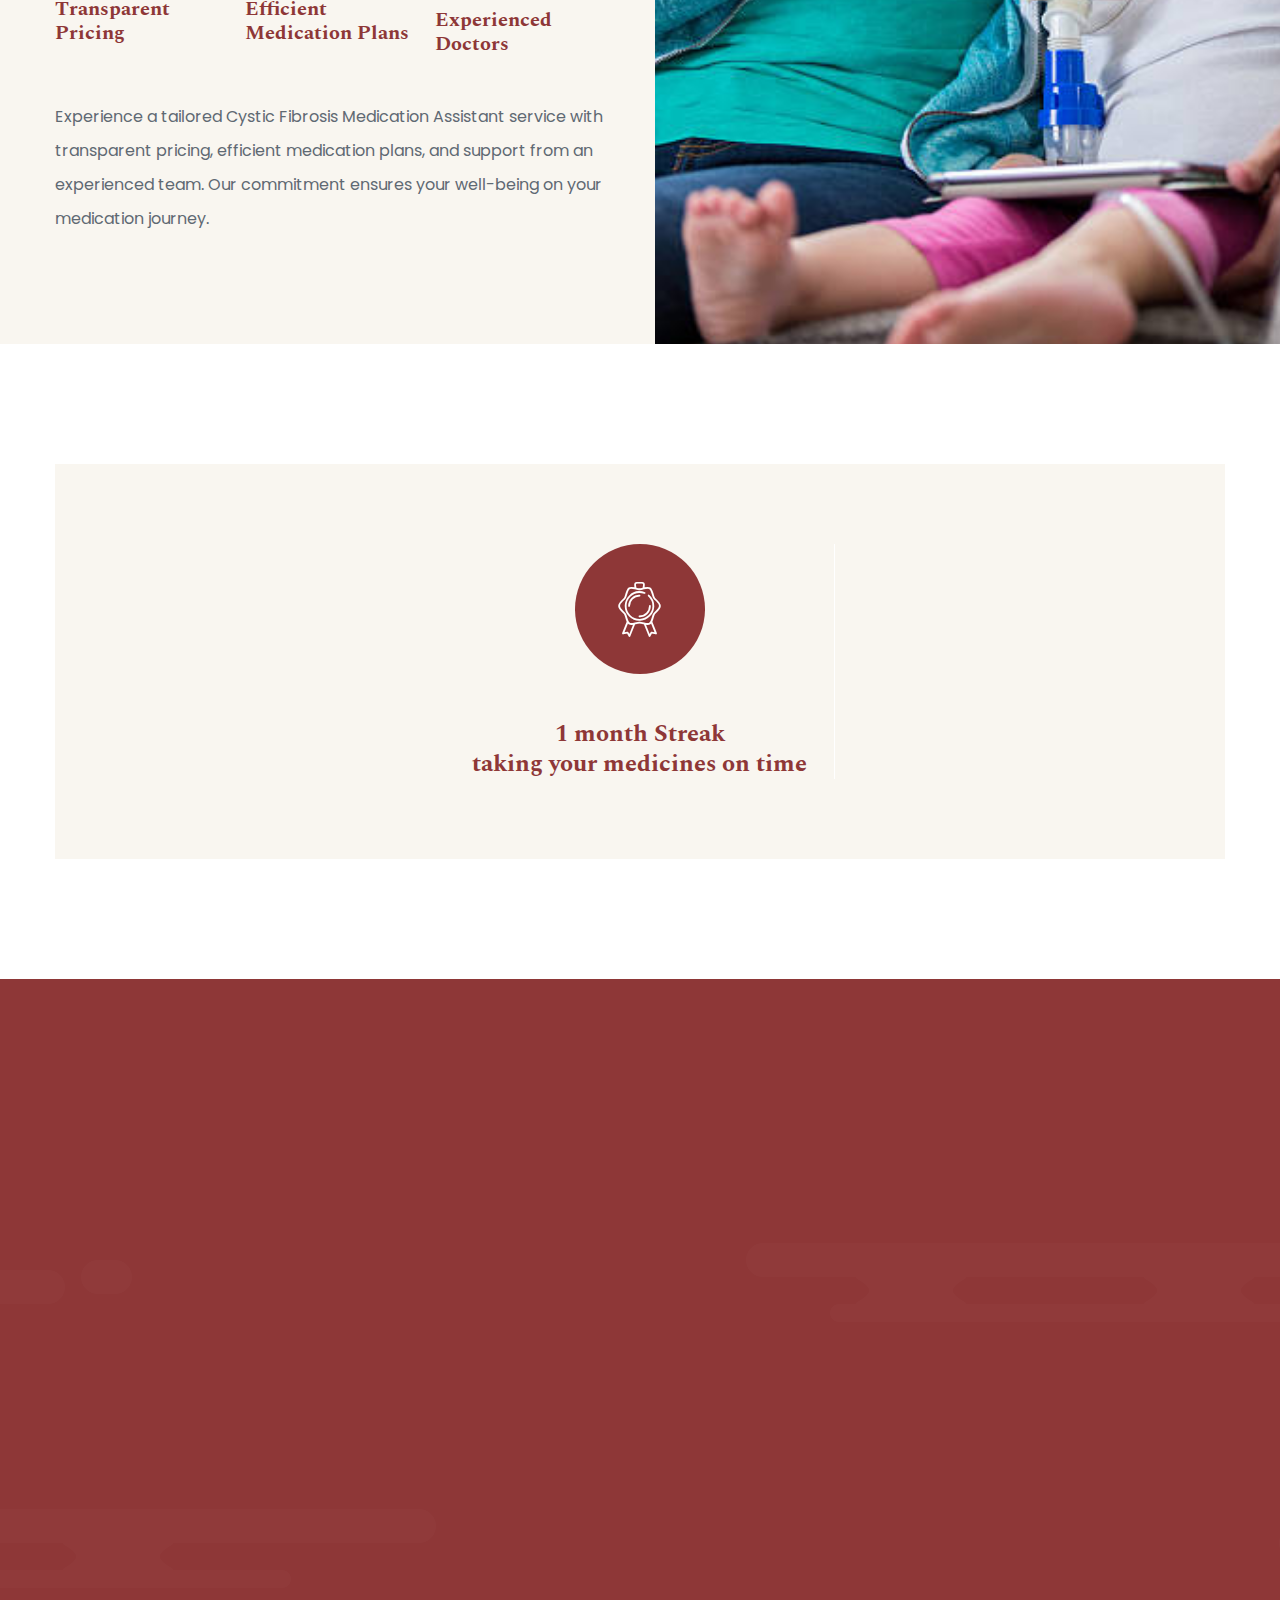
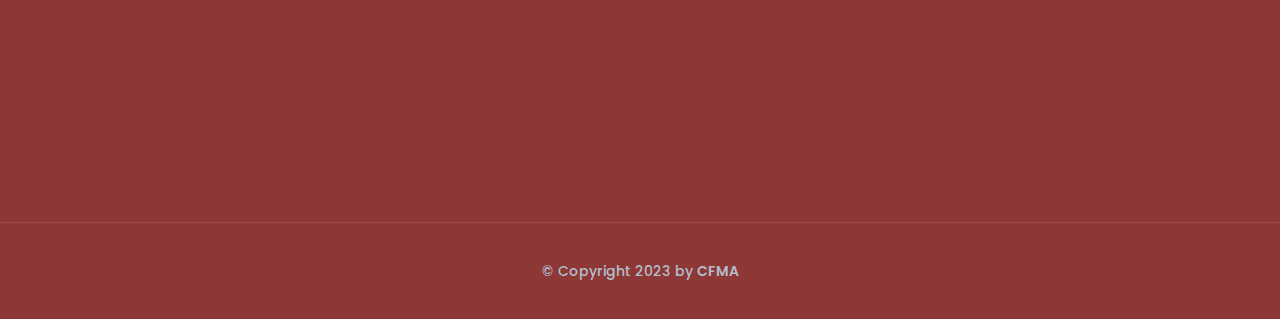
<file: CFMA/about.html>
<!DOCTYPE html>
<html lang="en">
<head>
	<meta charset="UTF-8">
	<title>About || CFMA</title>

	<!-- Responsive meta -->
	<meta name="viewport" content="width=device-width, initial-scale=1">
	<!-- For IE -->
    <meta http-equiv="X-UA-Compatible" content="IE=edge">
    
	<link rel="stylesheet" href="css/aos.css">
	<link rel="stylesheet" href="css/imp.css">
	<link rel="stylesheet" href="css/bootstrap.min.css">
	<link rel="stylesheet" href="css/custom-animate.css">
	<link rel="stylesheet" href="css/font-awesome.min.css">
   
    <link rel="stylesheet" href="css/color.css">
    <link rel="stylesheet" href="css/rtl.css">
    <link rel="stylesheet" href="css/style.css">
	<link rel="stylesheet" href="css/responsive.css">
    <!-- Favicon -->
    <link rel="apple-touch-icon" sizes="180x180" href="images/favicon/apple-touch-icon.png">
    <link rel="icon" type="image/png" href="images/favicon/favicon-32x32.png" sizes="32x32">
    <link rel="icon" type="image/png" href="images/favicon/favicon-16x16.png" sizes="16x16">

    <!-- Fixing Internet Explorer-->
    <!--[if lt IE 9]>
        <script src="http://html5shiv.googlecode.com/svn/trunk/html5.js"></script>
        <script src="js/html5shiv.js"></script>
    <![endif]-->
    
</head>

<body>
<div class="boxed_wrapper ltr">

    <div class="preloader"></div>

    <!-- page-direction -->
    <div class="page_direction">
        <div class="demo-rtl direction_switch"><button class="rtl">RTL</button></div>
        <div class="demo-ltr direction_switch"><button class="ltr">LTR</button></div>
    </div>
    <!-- page-direction end --> 

    <!-- main header -->
    <header class="main-header"> 
        <!--Start Header upper -->
        <div class="header-upper">
            <div class="container-box clearfix">
                <div class="outer-box clearfix"> 
                    <div class="header-upper-left float-left clearfix">
                        <div class="logo">
                            <a href="index.html" class="img-responsive"><img src="images/resources/logo.png" alt="" title="" width="50" height="50"></a>
                        </div>
                    </div>
                    <div class="header-upper-middle float-left clearfix">
                        <div class="nav-outer clearfix">
                            <!--Mobile Navigation Toggler-->
                            <div class="mobile-nav-toggler"><span class="icon fa fa-bars"></span></div>
                            <!-- Main Menu -->
                            <nav class="main-menu navbar-expand-md navbar-light">
                                <div class="collapse navbar-collapse show clearfix" id="navbarSupportedContent">
                                    <ul class="navigation clearfix">
                                        <li class="dropdown"><a href="#">Home</a>
                                            <ul>
                                                <li><a href="index.html">Home Page 01</a></li>
                                                <li><a href="index-2.html">Home Page 02</a></li>
                                                <li class="dropdown"><a href="#">Header Styles</a>
                                                    <ul>
                                                        <li><a href="index.html">Header Style One</a></li>
                                                        <li><a href="index-2.html">Header Style Two</a></li>
                                                    </ul>    
                                                </li>
                                            </ul>
                                        </li>
                                        <li class="current"><a href="about.html">About</a></li>
                                        <li><a href="medicationschedule.html">Medication Schedule</a></li>
                                        <li class="dropdown"><a href="#">Medication Reminder</a>
                                            <ul>
                                                <li><a href="medicationreminder.html">Medication Reminder</a></li>
                                                <li><a href="medication-details.html">Medication Details</a></li>
                                            </ul>
                                        </li>
                                        <li><a href="dosagetracker.html">Dosage Tracker</a></li>
                                        <li class="dropdown"><a href="#">News</a>
                                        	<ul>
                                                <li><a href="blog.html">Latest News</a></li>
                                                <li><a href="blog-single.html">News Single</a></li>
                                            </ul>
                                        </li>
                                        <li><a href="contact.html">Appointment</a></li>
                                    </ul>
                                </div>
                            </nav>                        
                            

                        </div>
                    </div>
                    <div class="header-upper-right float-right clearfix">
                        <div class="call-us-now">
                            <div class="icon thm-clr1">
                                <span class="flaticon-smartphone"></span>    
                            </div>
                            <div class="title">
                                <h6>Call Now</h6>
                                <a href="tel:6668880000">666 888 0000</a>
                            </div>
                        </div>
                    </div>
                    
                </div>

            </div>
        </div>
        <!--End Header Upper-->
        
        <!--Sticky Header-->
        <div class="sticky-header">
            <div class="container">
                <div class="clearfix">
                    <!--Logo-->
                    <div class="logo float-left">
                        <a href="index.html" class="img-responsive"><img src="images/resources/logo.png" alt="" title="" width="50" height="50"></a>
                    </div>
                    <!--Right Col-->
                    <div class="right-col float-right">
                        <!-- Main Menu -->
                        <nav class="main-menu clearfix">
                        <!--Keep This Empty / Menu will come through Javascript-->
                        </nav>
                    </div>
                </div>
            </div>
        </div>
        <!--End Sticky Header-->
        
        <!-- Mobile Menu  -->
        <div class="mobile-menu">
            <div class="menu-backdrop"></div>
            <div class="close-btn"><span class="icon flaticon-multiply"></span></div>

            <nav class="menu-box">
                <div class="nav-logo"><a href="index.html"><img src="images/resources/logo.png" alt="" title=""  width="50" height="50"></a></div>
                <div class="menu-outer"><!--Here Menu Will Come Automatically Via Javascript / Same Menu as in Header--></div>
                <!--Social Links-->
                <div class="social-links">
                    <ul class="clearfix">
                        <li><a href="#"><span class="fab fa fa-facebook-square"></span></a></li>
                        <li><a href="#"><span class="fab fa fa-twitter-square"></span></a></li>
                        <li><a href="#"><span class="fab fa fa-pinterest-square"></span></a></li>
                        <li><a href="#"><span class="fab fa fa-google-plus-square"></span></a></li>
                        <li><a href="#"><span class="fab fa fa-youtube-square"></span></a></li>
                    </ul>
                </div>
            </nav>
        </div>
        <!-- End Mobile Menu --> 
          
    </header>

    <!--Start breadcrumb area-->     
    <section class="breadcrumb-area" style="background-image: url(images/breadcrumb/breadcrumb-1.jpg);">
        <div class="container">
            <div class="row">
                <div class="col-xl-12">
                    <div class="inner-content clearfix">
                        <div class="title">
                           <h1>About</h1>
                        </div>
                        <div class="breadcrumb-menu">
                            <ul class="clearfix">
                                <li><a href="index.html">Home</a></li>
                                <li class="active">About</li>
                            </ul>    
                        </div>
                    </div>
                </div>
            </div>
        </div>
    </section>
    <!--End breadcrumb area-->

    <section class="services-area">
        <div class="container">
            <div class="row">
                <!-- Morning Pill Reminder -->
                <div class="col-xl-4 col-lg-4">
                    <div class="single-service-style1">
                        
                            <img src="images/icon/pill.png" alt="" title=""  width="50" height="50">
                        
                        <div class="text-holder">
                            <h3>Morning Pill Reminder</h3>
                            <p>Set reminders for your morning pills. Ensure you never miss a dose.</p>
                            <a href="#">Read More</a>
                        </div>
                    </div>
                </div>
    
                <!-- Afternoon Pill Reminder -->
                <div class="col-xl-4 col-lg-4">
                    <div class="single-service-style1">
                        
                            <img src="images/icon/pill.png" alt="Afternoon Pill"  width="50" height="50">
                        
                        <div class="text-holder">
                            <h3>Afternoon Pill Reminder</h3>
                            <p>Stay on track with your afternoon pills. We'll help you manage your schedule.</p>
                            <a href="#">Read More</a>
                        </div>
                    </div>
                </div>
    
                <!-- Evening Pill Reminder -->
                <div class="col-xl-4 col-lg-4">
                    <div class="single-service-style1">
                        
                            <img src="images/icon/pill.png" alt="Evening Pill"  width="50" height="50">
                        
                        <div class="text-holder">
                            <h3>Evening Pill Reminder</h3>
                            <p>Set reminders for your evening pills. We make managing your meds simple.</p>
                            <a href="#">Read More</a>
                        </div>
                    </div>
                </div>
            </div>
    
            <!-- Pill History Section -->
            <div class="row">
                <div class="col-12">
                    <h2>Pill History</h2>
    
                    <!-- Placeholder Content (Replace with actual content) -->
                    <div class="pill-history-item">
                        <h3>January 1, 2023</h3>
                        <p>Took morning pill on time.</p>
                    </div>
    
                    <div class="pill-history-item">
                        <h3>January 2, 2023</h3>
                        <p>Missed afternoon pill. Set a reminder for tomorrow.</p>
                    </div>
    
                    <!-- Add more pill history items as needed -->
    
                </div>
            </div>
    
        </div>
    </section>
<!--End Pill Reminders Area-->
    



    <!--Start Discover Area Style2-->
    <section class="discover-area style2" style="background-image:url(images/parallax-background/discover-bg-style2.jpg);">
        <div class="container">
            <div class="row">
                <div class="col-xl-12">
                    <div class="discover-content text-center">
                        <div class="video-holder-box">
                            <div class="icon">
                                <div class="inner">
                                    <a class="html5lightbox wow zoomIn" data-wow-delay="300ms" data-wow-duration="1500ms" title="Yacher Video Gallery" href="https://www.youtube.com/watch?v=p25gICT63ek">
                                        <span class="flaticon-play-button"></span>
                                    </a>
                                </div>   
                            </div>
                        </div>
                        <p>Explore the most effective medications for Cystic Fibrosis online</p>
<h1>Medication Assistant for Cystic Fibrosis<br> Your Trusted Online Platform for CF Medications</h1>
                    </div>    
                </div>
            </div>
        </div>
    </section>
    <!--End Discover Area Style2-->
     
    <!--Start Team Area-->
    <section class="team-area">
        <div class="container">
            <div class="sec-title black text-center">
                <div class="nav-logo"><a href="index.html"><img src="images/resources/logo.png" alt="" title=""  width="50" height="50"></a></div>
                <p>Pulmonologists </p>
                <div class="big-title black"><h1>Meet the Doctors</h1></div>
            </div>
            <div class="row">
                <!--Start Single Team Member-->
                <div class="col-xl-4 col-lg-4">
                    <div class="single-team-member wow fadeInUp" data-wow-delay="100ms" data-wow-duration="1500ms">
                        <div class="img-holder">
                            <img src="images/team/team-v1-1.jpg" alt="Awesome Image">
                        </div>
                        <div class="title text-center">
                            <h3>Kevin Martin</h3>
                            <p>Pulmonologist</p>
                            <div class="social-links">
                                <ul class="social-links-style1">
                                    <li>
                                        <a href="#"><i class="fa fa-facebook" aria-hidden="true"></i></a> 
                                    </li>
                                    <li>
                                        <a href="#"><i class="fa fa-twitter" aria-hidden="true"></i></a> 
                                    </li>
                                    <li>
                                        <a href="#"><i class="fa fa-instagram" aria-hidden="true"></i></a> 
                                    </li>
                                </ul>
                            </div>
                        </div>
                    </div>
                </div>
                <!--End Single Team Member-->
                <!--Start Single Team Member-->
                <div class="col-xl-4 col-lg-4">
                    <div class="single-team-member wow fadeInUp" data-wow-delay="300ms" data-wow-duration="1500ms">
                        <div class="img-holder">
                            <img src="images/team/team-v1-2.jpg" alt="Awesome Image">
                        </div>
                        <div class="title text-center">
                            <h3>Mike Hardson</h3>
                            <p>Pulmonologist</p>
                            <div class="social-links">
                                <ul class="social-links-style1">
                                    <li>
                                        <a href="#"><i class="fa fa-facebook" aria-hidden="true"></i></a> 
                                    </li>
                                    <li>
                                        <a href="#"><i class="fa fa-twitter" aria-hidden="true"></i></a> 
                                    </li>
                                    <li>
                                        <a href="#"><i class="fa fa-instagram" aria-hidden="true"></i></a> 
                                    </li>
                                </ul>
                            </div>
                        </div>
                    </div>
                </div>
                <!--End Single Team Member-->
                <!--Start Single Team Member-->
                <div class="col-xl-4 col-lg-4">
                    <div class="single-team-member wow fadeInUp" data-wow-delay="500ms" data-wow-duration="1500ms">
                        <div class="img-holder">
                            <img src="images/team/team-v1-3.jpg" alt="Awesome Image">
                        </div>
                        <div class="title text-center">
                            <h3>Christine Eve</h3>
                            <p>Pulmonologist</p>
                            <div class="social-links">
                                <ul class="social-links-style1">
                                    <li>
                                        <a href="#"><i class="fa fa-facebook" aria-hidden="true"></i></a> 
                                    </li>
                                    <li>
                                        <a href="#"><i class="fa fa-twitter" aria-hidden="true"></i></a> 
                                    </li>
                                    <li>
                                        <a href="#"><i class="fa fa-instagram" aria-hidden="true"></i></a> 
                                    </li>
                                </ul>
                            </div>
                        </div>
                    </div>
                </div>
                <!--End Single Team Member-->
            </div>
        </div>
    </section>
    <!--End Team Area-->

    <section class="choose-area">
        <div class="container">
            <div class="row">
                <div class="col-xl-6">
                    <div class="why-choose-content">
                        <div class="sec-title black">
                            <div class="nav-logo"><a href="index.html"><img src="images/resources/logo.png" alt="" title="" width="50" height="50"></a></div>
                            <p>Our Benefits</p>
                            <div class="big-title black"><h1>Why Choose Us</h1></div>
                        </div>
                        <div class="inner-content">
                            <ul>
                                <li>
                                    <div class="icon"><span class="flaticon-money"></span></div>
                                    <h3>Transparent<br> Pricing</h3>
                                </li>
                                <li>
                                    <div class="icon"><span class="flaticon-repair"></span></div>
                                    <h3>Efficient<br> Medication Plans</h3>
                                </li>
                                <li>
                                    <div class="icon">
                                        <img src="images/icon/doctor (2).png" alt="" title="" width="80" height="80">
                                    </div>
                                    <h3>Experienced<br> Doctors</h3>
                                </li>
                            </ul>
                            <div class="text">Experience a tailored Cystic Fibrosis Medication Assistant service with transparent pricing, efficient medication plans, and support from an experienced team. Our commitment ensures your well-being on your medication journey.</div>
                        </div>
                    </div>
                </div>
                
                <div class="col-xl-6">
                    <div class="choose-img-box">
                        <div class="image-bg" style="background-image:url(images/resources/choose-img-box.jpg);"></div>
                        <div class="overlay-content">
                            <div class="box">
                                <div class="content">
                                    
                                </div>
                            </div>
                        </div>    
                    </div>
                </div>
                
            </div>
        </div>
    </section>
    
     
    <!--Start Benefits Area style2-->
    <section class="benefits-area style2">
        <div class="container">
            <div class="row">
                <div class="col-xl-12">
                    <div class="benefits-content">
                        <ul>
                            <li data-aos="fade-right" data-aos-easing="linear" data-aos-duration="1500">
                                <div class="icon-holder thm_bgclr2">
                                    <span class="flaticon-boat-2"></span>
                                </div>
                                <h3>1 month Streak<br> taking your medicines on time</h3>
                            </li>
                            <li>
                                <div class="icon-holder thm_bgclr2">
                                    <span class="flaticon-stamp"></span>
                                </div>
                                <h3>1 month Streak<br> taking your medicines on time</h3>
                            </li>
                            <li data-aos="fade-left" data-aos-easing="linear" data-aos-duration="1500">
                                <div class="icon-holder thm_bgclr2">
                                    <span class="flaticon-sailor"></span>
                                </div>
                                <h3>1 month Streak<br> taking your medicines on time</h3>
                            </li>
                        </ul>
                    </div>
                </div>
            </div>
        </div>
    </section>
    <!--End Benefits Area style2-->  

    <!--Start footer area-->  
    <footer class="footer-area">
        <div class="footer pdtop110">
            <div class="footer-bg" style="background-image: url(images/pattern/water-wave.png);"></div>
            <div class="container">
                <div class="row">
                    <!--Start single footer widget-->
                    <div class="col-xl-4 col-lg-4 col-md-12 col-sm-12 wow fadeInUp" data-wow-delay="100ms">
                        <div class="single-footer-widget box1">
                            <div class="title">
                                <h3>About</h3>
                            </div>
                            <div class="our-company-info">
                                <div class="text">
                                    <p>At CFMA, we are dedicated to supporting individuals with cystic fibrosis in their journey towards better health. Our mission is to provide a user-friendly and effective Medication Assistant tool, empowering users to manage their medication schedules with ease. Together, we strive to enhance the quality of life for those living with cystic fibrosis through thoughtful and innovative healthcare solutions.</p>
                                </div>    
                                <div class="subscribe-box">
                                    <form class="subscribe-form" action="#">
                                        <input type="email" name="email" placeholder="Email address">
                                        <button type="submit">Subscribe now</button>
                                    </form>
                                </div> 
                            </div>
                        </div>
                    </div>
                    <!--End single footer widget-->
                    <!--Start single footer widget-->
                    <div class="col-xl-4 col-lg-4 col-md-12 col-sm-12 wow fadeInUp" data-wow-delay="100ms">
                        <div class="single-footer-widget">
                            <div class="title">
                                <h3>Explore</h3>
                            </div>
                            <div class="explore-box">
                                <div class="row">
                                    <div class="col-xl-6 col-lg-6 col-md-6">
                                        <ul class="explore-links">
                                            <li><a href="#">About CFMA</a></li>
                                            <li><a href="#">Dosage Tracker</a></li>
                                            <li><a href="#">Appointment</a></li>
    
                                            <li><a href="#">Latest News</a></li>	
                                            <li><a href="#">Online Sessions</a></li>	
                                            <li><a href="#">Contact</a></li>	
                                        </ul>      
                                    </div>
                                    <div class="col-xl-6 col-lg-6 col-md-6">
                                        <ul class="explore-links">
                                            <li><a href="#">Support</a></li>
                                            <li><a href="#">FAQs</a></li>
                                            <li><a href="#">Work With Us</a></li>
                                            <li><a href="#">Privacy Policy</a></li>
                                            <li><a href="#">Terms of Conditions</a></li>	
                                        </ul>      
                                    </div>
                                </div>    
                            </div>
                              
                        </div>
                    </div>
                    <!--End single footer widget-->  
                    <!--Start single footer widget-->
                    <div class="col-xl-4 col-lg-4 col-md-12 col-sm-12 wow fadeInUp" data-wow-delay="100ms">
                        <div class="single-footer-widget martop50">
                            <div class="footer-contact-info-box">
                                <div class="footer-logo">
                                    <a href="index.html"><img src="images/resources/logo.png" alt="Awesome Logo" title="Logo"width="50" height="50"></a>    
                                </div>
                                <p>COMSATS University Islamabad, Islamabad Campus,<br> Park Road, Tarlai Kalan, Islamabad 45550,<br> Pakistan.</p>
                                <a href="mailto:info@cfma.com">needhelp@cfma.com</a><br>
                                <a href="tel:666 888 0000">666 888 0000</a>
                                <div class="footer-social-links">
                                    <ul class="social-links-style1">
                                        <li>
                                            <a href="#"><i class="fa fa-facebook" aria-hidden="true"></i></a> 
                                        </li>
                                        <li>
                                            <a href="#"><i class="fa fa-twitter" aria-hidden="true"></i></a> 
                                        </li>
                                        <li>
                                            <a href="#"><i class="fa fa-envelope" aria-hidden="true"></i></a> 
                                        </li>
                                        <li>
                                            <a href="#"><i class="fa fa-youtube-play" aria-hidden="true"></i></a>
                                        </li>
                                    </ul>
                                </div>
                            </div>                   	  
                        </div>
                    </div>
                    <!--End single footer widget-->
                </div>
            </div>
        </div>
        <div class="footer-bottom">
            <div class="container">
                <div class="outer-box">
                    <div class="copyright-text">
                        <p>© Copyright 2023 by <a href="#">CFMA</a></p>
                    </div>      
                </div>    
            </div>    
        </div>
    </footer>   
    <!--End footer area-->


    <button class="scroll-top scroll-to-target" data-target="html">
        <span class="icon-angle"></span>
    </button>


</div> 



<script src="js/jquery.js"></script>
<script src="js/appear.js"></script>
<script src="js/bootstrap.bundle.min.js"></script>
<script src="js/bootstrap-select.min.js"></script>
<script src="js/isotope.js"></script>
<script src="js/jquery.bootstrap-touchspin.js"></script>
<script src="js/jquery.countTo.js"></script>
<script src="js/jquery.easing.min.js"></script>
<script src="js/jquery.enllax.min.js"></script>
<script src="js/jquery.fancybox.js"></script>
<script src="js/jquery.mixitup.min.js"></script>
<script src="js/jquery.paroller.min.js"></script>
<script src="js/owl.js"></script>
<script src="js/validation.js"></script>
<script src="js/wow.js"></script>
<script src="js/aos.js"></script>
<script src="js/scrollbar.js"></script>

<script src="assets/language-switcher/jquery.polyglot.language.switcher.js"></script>
<script src="assets/timepicker/timePicker.js"></script>                       
<script src="assets/html5lightbox/html5lightbox.js"></script>
<!-- jQuery ui js -->
<script src="assets/jquery-ui-1.11.4/jquery-ui.js"></script>


<!-- thm custom script -->
<script src="js/custom.js"></script>



</body>
</html>
</file>
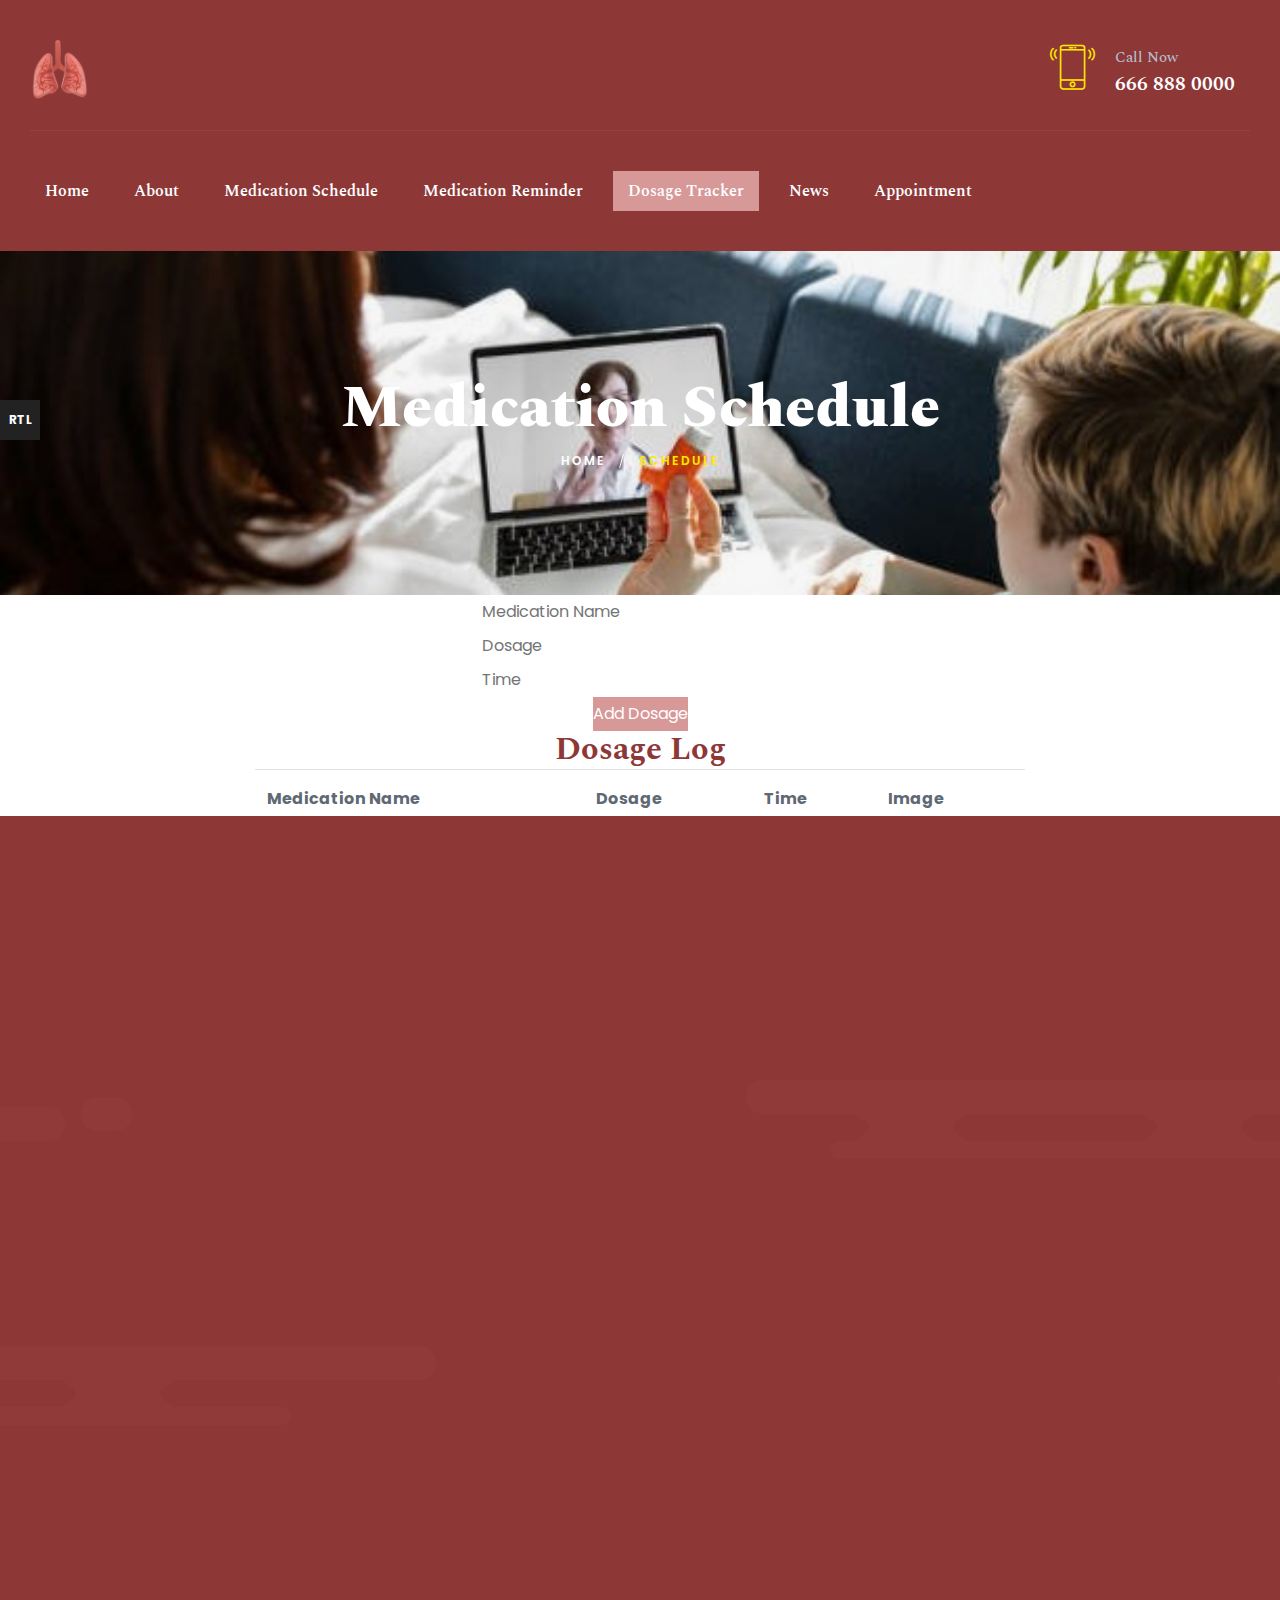
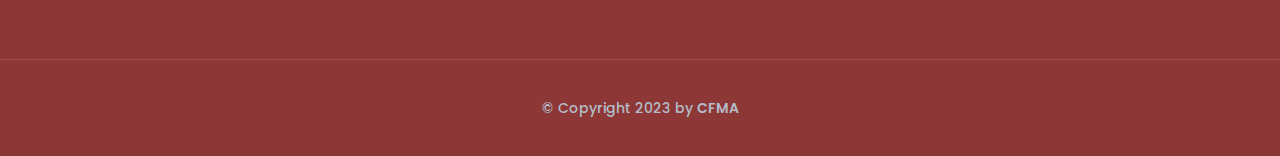
<file: CFMA/dosagetracker.html>
<!DOCTYPE html>
<html lang="en">
<head>
	<meta charset="UTF-8">
	<title>Dosage Tracker ||  CFMA</title>

	<!-- Responsive meta -->
	<meta name="viewport" content="width=device-width, initial-scale=1">
	<!-- For IE -->
    <meta http-equiv="X-UA-Compatible" content="IE=edge">
    
	<link rel="stylesheet" href="css/aos.css">
	<link rel="stylesheet" href="css/imp.css">
	<link rel="stylesheet" href="css/bootstrap.min.css">
	<link rel="stylesheet" href="css/custom-animate.css">
	<link rel="stylesheet" href="css/font-awesome.min.css">
   
    <link rel="stylesheet" href="css/color.css">
    <link rel="stylesheet" href="css/rtl.css">
    <link rel="stylesheet" href="css/style.css">
	<link rel="stylesheet" href="css/responsive.css">
    <!-- Favicon -->
    <link rel="apple-touch-icon" sizes="180x180" href="images/favicon/apple-touch-icon.png">
    <link rel="icon" type="image/png" href="images/favicon/favicon-32x32.png" sizes="32x32">
    <link rel="icon" type="image/png" href="images/favicon/favicon-16x16.png" sizes="16x16">
    <script src="js/dosage.js"></script>
    <!-- Fixing Internet Explorer-->
    <!--[if lt IE 9]>
        <script src="http://html5shiv.googlecode.com/svn/trunk/html5.js"></script>
        <script src="js/html5shiv.js"></script>
    <![endif]-->
    
</head>

<body>
<div class="boxed_wrapper ltr">

    <div class="preloader"></div> 

    <!-- page-direction -->
    <div class="page_direction">
        <div class="demo-rtl direction_switch"><button class="rtl">RTL</button></div>
        <div class="demo-ltr direction_switch"><button class="ltr">LTR</button></div>
    </div>
    <!-- page-direction end -->


    <header class="main-header"> 
        <!--Start Header upper -->
        <div class="header-upper">
            <div class="container-box clearfix">
                <div class="outer-box clearfix"> 
                    <div class="header-upper-left float-left clearfix">
                        <div class="logo">
                            <a href="index.html"><img src="images/resources/logo.png" alt="Awesome Logo" title=""></a>
                        </div>
                    </div>
                    <div class="header-upper-middle float-left clearfix">
                        <div class="nav-outer clearfix">
                            <!--Mobile Navigation Toggler-->
                            <div class="mobile-nav-toggler"><span class="icon fa fa-bars"></span></div>
                            <!-- Main Menu -->
                            <nav class="main-menu navbar-expand-md navbar-light">
                                <div class="collapse navbar-collapse show clearfix" id="navbarSupportedContent">
                                    <ul class="navigation clearfix">
                                        <li class="dropdown"><a href="#">Home</a>
                                            <ul>
                                                <li><a href="index.html">Home Page 01</a></li>
                                                <li><a href="index-2.html">Home Page 02</a></li>
                                                <li class="dropdown"><a href="#">Header Styles</a>
                                                    <ul>
                                                        <li><a href="index.html">Header Style One</a></li>
                                                        <li><a href="index-2.html">Header Style Two</a></li>
                                                    </ul>    
                                                </li>
                                            </ul>
                                        </li>
                                        <li ><a href="about.html">About</a></li>
                                        <li><a href="medicationschedule.html">Medication Schedule</a></li>
                                        <li class="dropdown"><a href="#">Medication Reminder</a>
                                            <ul>
                                                <li><a href="medicationreminder.html">Medication Reminder</a></li>
                                                <li><a href="medication-details.html">Medication Details</a></li>
                                            </ul>
                                        </li>
                                        <li class="current"><a href="dosagetracker.html">Dosage Tracker</a></li>
                                        <li class="dropdown"><a href="#">News</a>
                                        	<ul>
                                                <li><a href="blog.html">Latest News</a></li>
                                                <li><a href="blog-single.html">News Single</a></li>
                                            </ul>
                                        </li>
                                        <li><a href="contact.html">Appointment</a></li>
                                    </ul>
                                </div>
                            </nav>                       
                            <!-- Main Menu End-->
                         
                        </div>
                    </div>
                    <div class="header-upper-right float-right clearfix">
                        <div class="call-us-now">
                            <div class="icon thm-clr1">
                                <span class="flaticon-smartphone"></span>    
                            </div>
                            <div class="title">
                                <h6>Call Now</h6>
                                <a href="tel:6668880000">666 888 0000</a>
                            </div>
                        </div>
                    </div>
                    
                </div>

            </div>
        </div>
        <!--End Header Upper-->
        
       
       
        <!--Sticky Header-->
        <div class="sticky-header">
            <div class="container">
                <div class="clearfix">
                    <!--Logo-->
                    <div class="logo float-left">
                        <a href="index.html" class="img-responsive"><img src="images/resources/logo.png" alt="" title=""></a>
                    </div>
                    <!--Right Col-->
                    <div class="right-col float-right">
                        <!-- Main Menu -->
                        <nav class="main-menu clearfix">
                        <!--Keep This Empty / Menu will come through Javascript-->
                        </nav>
                    </div>
                </div>
            </div>
        </div>
        <!--End Sticky Header-->
        
        <!-- Mobile Menu  -->
        <div class="mobile-menu">
            <div class="menu-backdrop"></div>
            <div class="close-btn"><span class="icon flaticon-multiply"></span></div>

            <nav class="menu-box">
                <div class="nav-logo"><a href="index.html"><img src="images/resources/logo.png" alt="" title=""></a></div>
                <div class="menu-outer"><!--Here Menu Will Come Automatically Via Javascript / Same Menu as in Header--></div>
                <!--Social Links-->
                <div class="social-links">
                    <ul class="clearfix">
                        <li><a href="#"><span class="fab fa fa-facebook-square"></span></a></li>
                        <li><a href="#"><span class="fab fa fa-twitter-square"></span></a></li>
                        <li><a href="#"><span class="fab fa fa-pinterest-square"></span></a></li>
                        <li><a href="#"><span class="fab fa fa-google-plus-square"></span></a></li>
                        <li><a href="#"><span class="fab fa fa-youtube-square"></span></a></li>
                    </ul>
                </div>
            </nav>
        </div>
        <!-- End Mobile Menu -->   
    </header>


    <!--Start breadcrumb area-->     
    <section class="breadcrumb-area" style="background-image: url(images/breadcrumb/breadcrumb-1.jpg);">
        <div class="container">
            <div class="row">
                <div class="col-xl-12">
                    <div class="inner-content clearfix">
                        <div class="title">
                           <h1>Medication Schedule</h1>
                        </div>
                        <div class="breadcrumb-menu">
                            <ul class="clearfix">
                                <li><a href="index.html">Home</a></li>
                                <li class="active">Schedule</li>
                            </ul>    
                        </div>
                    </div>
                </div>
            </div>
        </div>
    </section>
    <!--End breadcrumb area-->


    <!-- Start Dosage Tracker Form Area -->
    <section class="dosage-tracker-form-area">
        <div class="container">
            <div class="row">
                <div class="col-md-12">
                    <div class="dosage-tracker-form-box text-center">
                        <form class="dosage-tracker-form" name="dosage-tracker-form" action="#" method="post">
                            <div class="row">
                                <div class="col-md-12">
                                    <div class="input-box">
                                        <input type="text" name="medication" value="" placeholder="Medication Name" required="">
                                    </div>
                                    <div class="input-box">
                                        <input type="number" name="dosage" placeholder="Dosage" required="">
                                    </div>
                                    <div class="input-box">
                                        <input type="text" name="time" placeholder="Time" required="">
                                    </div>
                                    <div class="button-box">
                                        <button type="button" onclick="addDosage()" style="background-color: #d79898; color: white;">Add Dosage</button>
                                    </div>
                                </div>
                            </div>
                        </form>
                    </div>
                </div>
            </div>
        </div>
    </section>
    <!-- End Dosage Tracker Form Area -->

    <!-- Start Added Dosages Table -->
    <!-- Start Added Dosages Table -->
<section class="added-dosages">
    <div class="container">
        <div class="row justify-content-center"> <!-- Center the row -->
            <div class="col-md-8"> <!-- Adjust the column size based on your layout -->
                <h2 class="text-center">Dosage Log</h2>
                <div class="table-responsive"> <!-- Make the table responsive -->
                    <table class="table dosage-table">
                        <thead>
                            <tr>
                                <th>Medication Name</th>
                                <th>Dosage</th>
                                <th>Time</th>
                                <th>Image</th>
                            </tr>
                        </thead>
                        <tbody id="dosageTableBody">
                            <!-- Dosage entries will be added dynamically here -->
                        </tbody>
                    </table>
                </div>
            </div>
        </div>
    </div>
</section>
<!-- End Added Dosages Table -->
    <!-- End Added Dosages Table -->



    <!--Start footer area-->  
    <footer class="footer-area">
        <div class="footer pdtop110">
            <div class="footer-bg" style="background-image: url(images/pattern/water-wave.png);"></div>
            <div class="container">
                <div class="row">
                    <!--Start single footer widget-->
                    <div class="col-xl-4 col-lg-4 col-md-12 col-sm-12 wow fadeInUp" data-wow-delay="100ms">
                        <div class="single-footer-widget box1">
                            <div class="title">
                                <h3>About</h3>
                            </div>
                            <div class="our-company-info">
                                <div class="text">
                                    <p>At CFMA, we are dedicated to supporting individuals with cystic fibrosis in their journey towards better health. Our mission is to provide a user-friendly and effective Medication Assistant tool, empowering users to manage their medication schedules with ease. Together, we strive to enhance the quality of life for those living with cystic fibrosis through thoughtful and innovative healthcare solutions.</p>
                                </div>    
                                <div class="subscribe-box">
                                    <form class="subscribe-form" action="#">
                                        <input type="email" name="email" placeholder="Email address">
                                        <button type="submit">Subscribe now</button>
                                    </form>
                                </div> 
                            </div>
                        </div>
                    </div>
                    <!--End single footer widget-->
                    <!--Start single footer widget-->
                    <div class="col-xl-4 col-lg-4 col-md-12 col-sm-12 wow fadeInUp" data-wow-delay="100ms">
                        <div class="single-footer-widget">
                            <div class="title">
                                <h3>Explore</h3>
                            </div>
                            <div class="explore-box">
                                <div class="row">
                                    <div class="col-xl-6 col-lg-6 col-md-6">
                                        <ul class="explore-links">
                                            <li><a href="#">About CFMA</a></li>
                                            <li><a href="#">Dosage Tracker</a></li>
                                            <li><a href="#">Appointment</a></li>
    
                                            <li><a href="#">Latest News</a></li>	
                                            <li><a href="#">Online Sessions</a></li>	
                                            <li><a href="#">Contact</a></li>	
                                        </ul>      
                                    </div>
                                    <div class="col-xl-6 col-lg-6 col-md-6">
                                        <ul class="explore-links">
                                            <li><a href="#">Support</a></li>
                                            <li><a href="#">FAQs</a></li>
                                            <li><a href="#">Work With Us</a></li>
                                            <li><a href="#">Privacy Policy</a></li>
                                            <li><a href="#">Terms of Conditions</a></li>	
                                        </ul>      
                                    </div>
                                </div>    
                            </div>
                              
                        </div>
                    </div>
                    <!--End single footer widget-->  
                    <!--Start single footer widget-->
                    <div class="col-xl-4 col-lg-4 col-md-12 col-sm-12 wow fadeInUp" data-wow-delay="100ms">
                        <div class="single-footer-widget martop50">
                            <div class="footer-contact-info-box">
                                <div class="footer-logo">
                                    <a href="index.html"><img src="images/resources/logo.png" alt="Awesome Logo" title="Logo"width="50" height="50"></a>    
                                </div>
                                <p>COMSATS University Islamabad, Islamabad Campus,<br> Park Road, Tarlai Kalan, Islamabad 45550,<br> Pakistan.</p>
                                <a href="mailto:info@cfma.com">needhelp@cfma.com</a><br>
                                <a href="tel:666 888 0000">666 888 0000</a>
                                <div class="footer-social-links">
                                    <ul class="social-links-style1">
                                        <li>
                                            <a href="#"><i class="fa fa-facebook" aria-hidden="true"></i></a> 
                                        </li>
                                        <li>
                                            <a href="#"><i class="fa fa-twitter" aria-hidden="true"></i></a> 
                                        </li>
                                        <li>
                                            <a href="#"><i class="fa fa-envelope" aria-hidden="true"></i></a> 
                                        </li>
                                        <li>
                                            <a href="#"><i class="fa fa-youtube-play" aria-hidden="true"></i></a>
                                        </li>
                                    </ul>
                                </div>
                            </div>                   	  
                        </div>
                    </div>
                    <!--End single footer widget-->
                </div>
            </div>
        </div>
        <div class="footer-bottom">
            <div class="container">
                <div class="outer-box">
                    <div class="copyright-text">
                        <p>© Copyright 2023 by <a href="#">CFMA</a></p>
                    </div>      
                </div>    
            </div>    
        </div>
    </footer>   
    <!--End footer area-->

    <button class="scroll-top scroll-to-target" data-target="html">
        <span class="icon-angle"></span>
    </button>

</div> 



<script src="js/jquery.js"></script>
<script src="js/appear.js"></script>
<script src="js/bootstrap.bundle.min.js"></script>
<script src="js/bootstrap-select.min.js"></script>
<script src="js/isotope.js"></script>
<script src="js/jquery.bootstrap-touchspin.js"></script>
<script src="js/jquery.countTo.js"></script>
<script src="js/jquery.easing.min.js"></script>
<script src="js/jquery.enllax.min.js"></script>
<script src="js/jquery.fancybox.js"></script>
<script src="js/jquery.mixitup.min.js"></script>
<script src="js/jquery.paroller.min.js"></script>
<script src="js/owl.js"></script>
<script src="js/validation.js"></script>
<script src="js/wow.js"></script>
<script src="js/aos.js"></script>
<script src="js/scrollbar.js"></script>

<script src="assets/language-switcher/jquery.polyglot.language.switcher.js"></script>
<script src="assets/timepicker/timePicker.js"></script>                       
<script src="assets/html5lightbox/html5lightbox.js"></script>
<!-- jQuery ui js -->
<script src="assets/jquery-ui-1.11.4/jquery-ui.js"></script>


<!-- thm custom script -->
<script src="js/custom.js"></script>



</body>
</html>
</file>
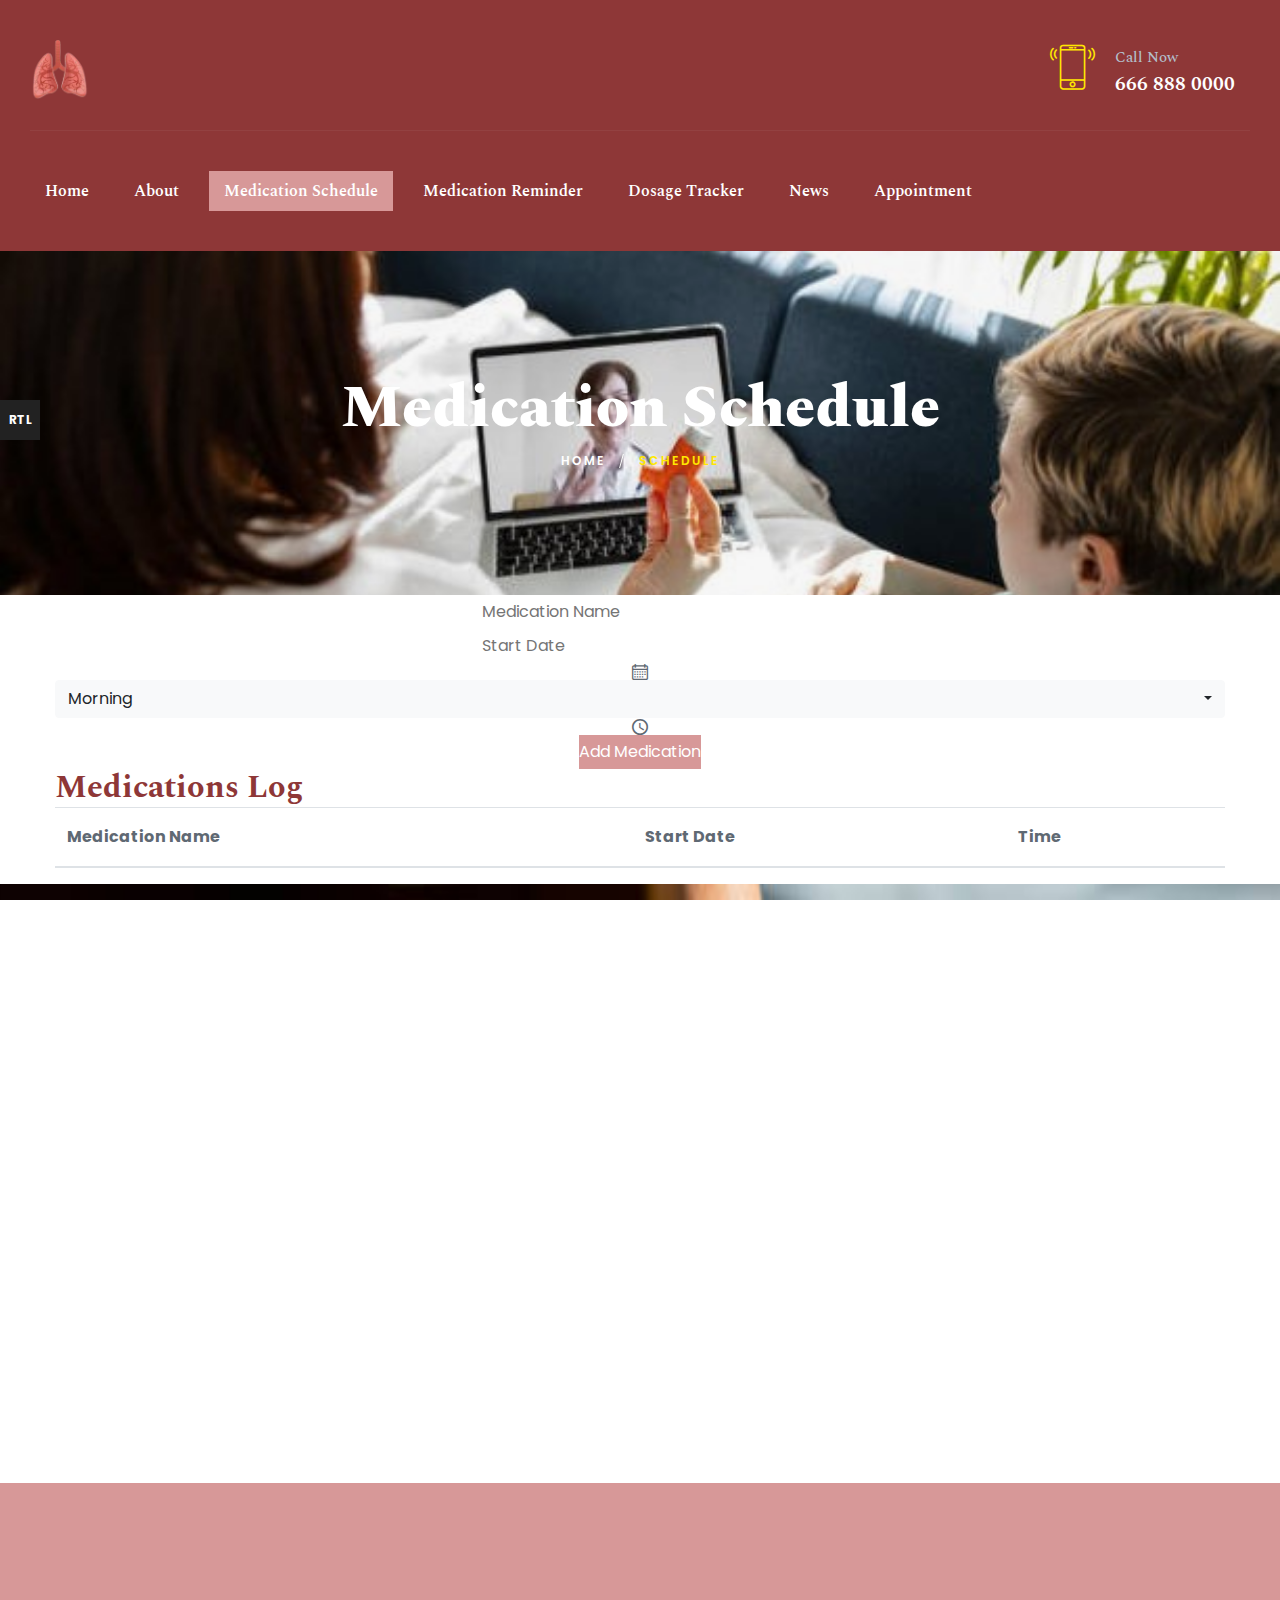
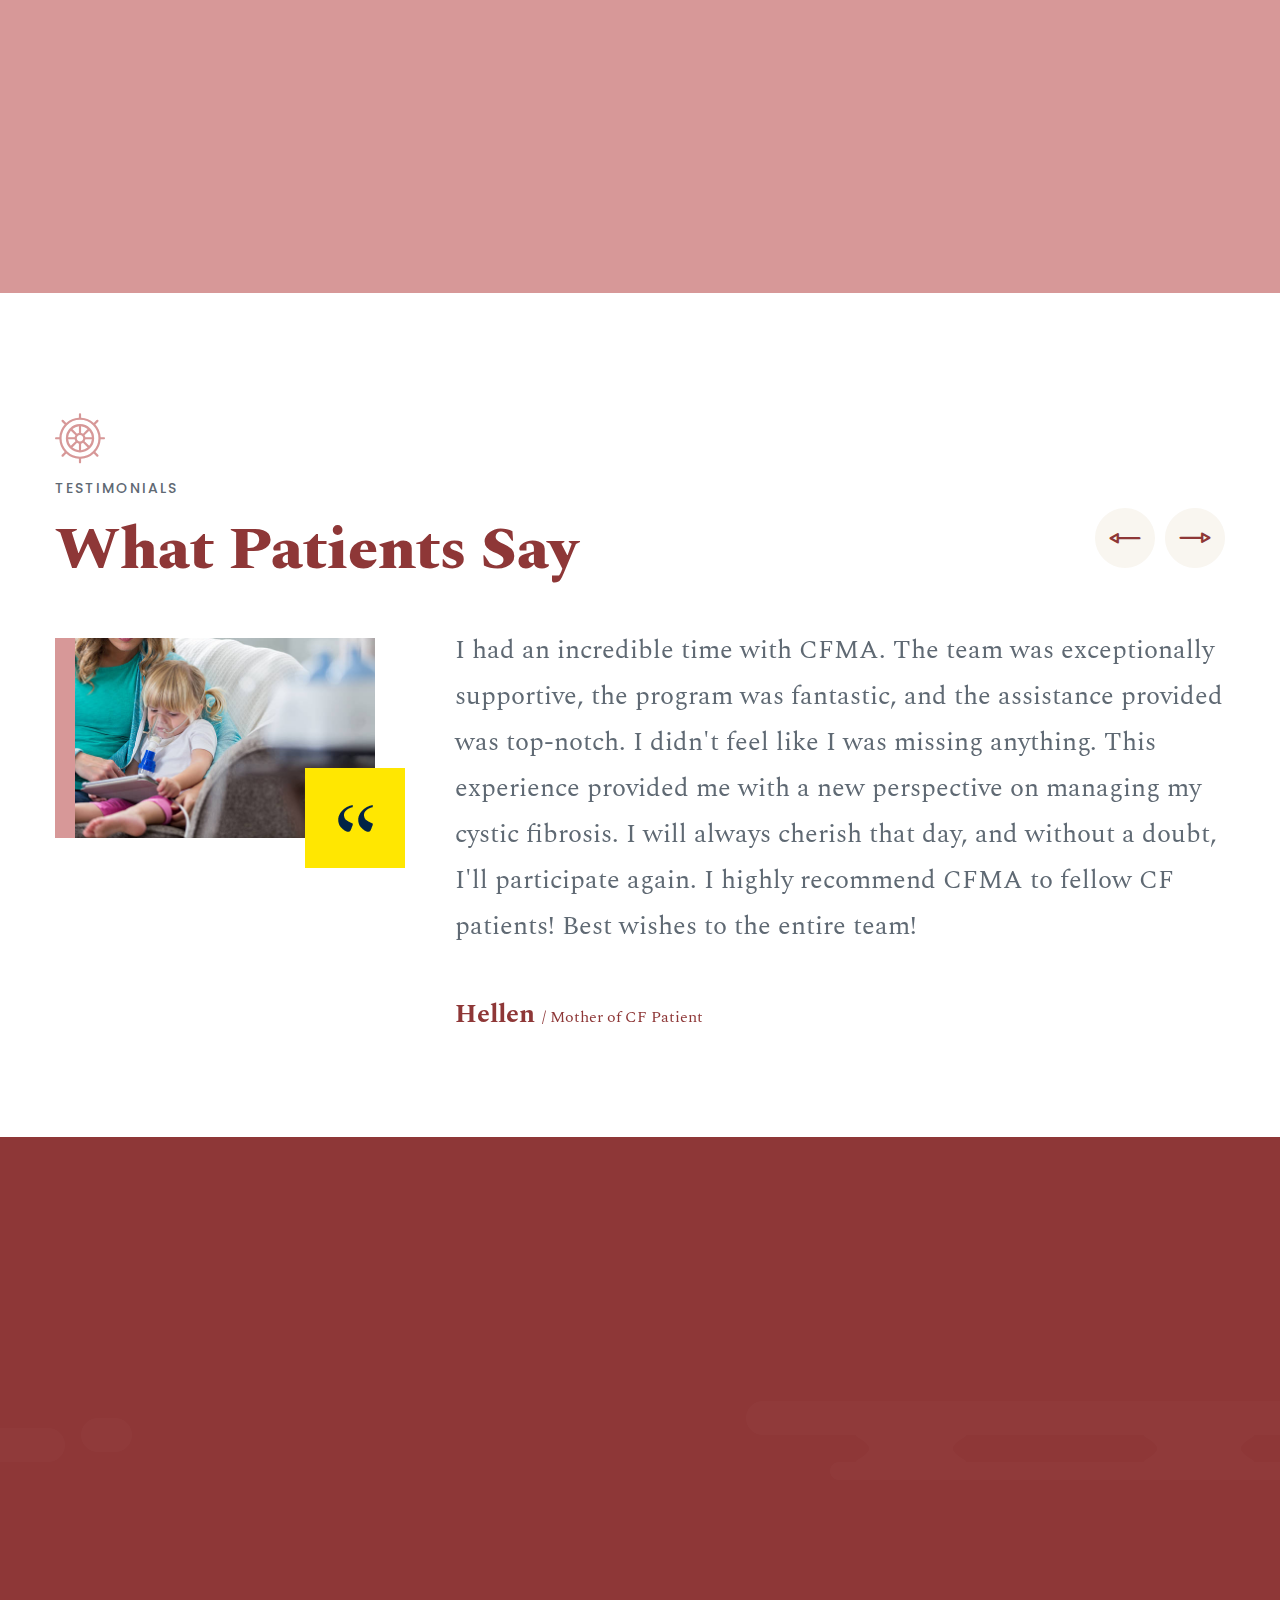
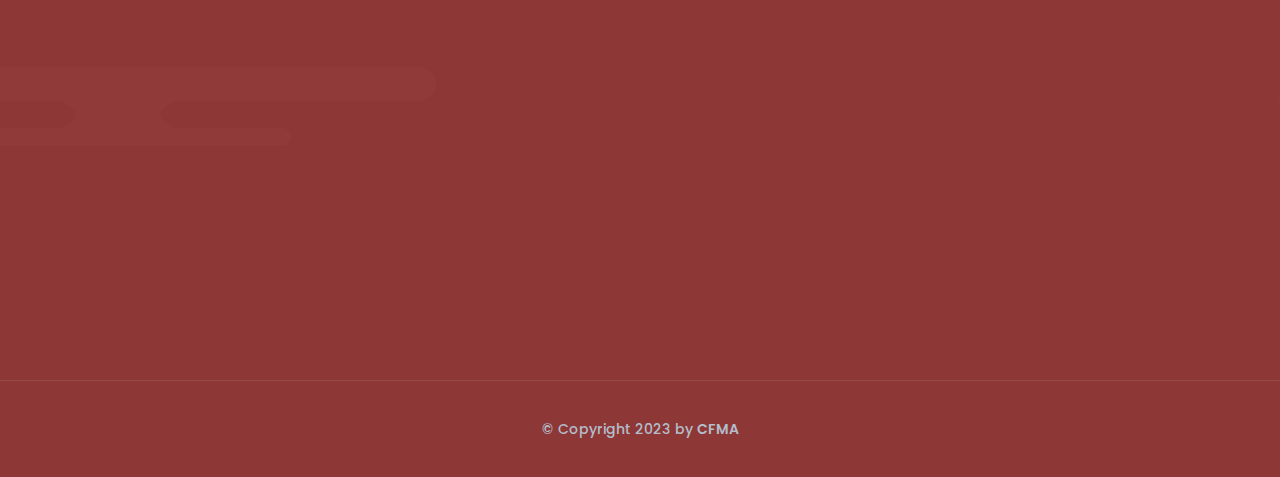
<file: CFMA/medicationschedule.html>
<!DOCTYPE html>
<html lang="en">
<head>
	<meta charset="UTF-8">
	<title>Medication Schedule || CFMA </title>

	<!-- Responsive meta -->
	<meta name="viewport" content="width=device-width, initial-scale=1">
	<!-- For IE -->
    <meta http-equiv="X-UA-Compatible" content="IE=edge">
    
	<link rel="stylesheet" href="css/aos.css">
	<link rel="stylesheet" href="css/imp.css">
	<link rel="stylesheet" href="css/bootstrap.min.css">
	<link rel="stylesheet" href="css/custom-animate.css">
	<link rel="stylesheet" href="css/font-awesome.min.css">
   
    <link rel="stylesheet" href="css/color.css">
    <link rel="stylesheet" href="css/rtl.css">
    <link rel="stylesheet" href="css/style.css">
	<link rel="stylesheet" href="css/responsive.css">
    <!-- Favicon -->
    <link rel="apple-touch-icon" sizes="180x180" href="images/favicon/apple-touch-icon.png">
    <link rel="icon" type="image/png" href="images/favicon/favicon-32x32.png" sizes="32x32">
    <link rel="icon" type="image/png" href="images/favicon/favicon-16x16.png" sizes="16x16">
    <script src="js/medication.js"></script>
    <!-- Fixing Internet Explorer-->
    <!--[if lt IE 9]>
        <script src="http://html5shiv.googlecode.com/svn/trunk/html5.js"></script>
        <script src="js/html5shiv.js"></script>
    <![endif]-->
    
</head>

<body>
<div class="boxed_wrapper ltr">

    <div class="preloader"></div> 

    <!-- page-direction -->
    <div class="page_direction">
        <div class="demo-rtl direction_switch"><button class="rtl">RTL</button></div>
        <div class="demo-ltr direction_switch"><button class="ltr">LTR</button></div>
    </div>
    <!-- page-direction end -->

    <!-- main header -->
    <header class="main-header"> 
        <!--Start Header upper -->
        <div class="header-upper">
            <div class="container-box clearfix">
                <div class="outer-box clearfix"> 
                    <div class="header-upper-left float-left clearfix">
                        <div class="logo">
                            <a href="index.html"><img src="images/resources/logo.png" alt="Awesome Logo" title=""></a>
                        </div>
                    </div>
                    <div class="header-upper-middle float-left clearfix">
                        <div class="nav-outer clearfix">
                            <!--Mobile Navigation Toggler-->
                            <div class="mobile-nav-toggler"><span class="icon fa fa-bars"></span></div>
                            <!-- Main Menu -->
                            <nav class="main-menu navbar-expand-md navbar-light">
                                <div class="collapse navbar-collapse show clearfix" id="navbarSupportedContent">
                                    <ul class="navigation clearfix">
                                        <li class="dropdown"><a href="#">Home</a>
                                            <ul>
                                                <li><a href="index.html">Home Page 01</a></li>
                                                <li><a href="index-2.html">Home Page 02</a></li>
                                                <li class="dropdown"><a href="#">Header Styles</a>
                                                    <ul>
                                                        <li><a href="index.html">Header Style One</a></li>
                                                        <li><a href="index-2.html">Header Style Two</a></li>
                                                    </ul>    
                                                </li>
                                            </ul>
                                        </li>
                                        <li ><a href="about.html">About</a></li>
                                        <li class="current"><a href="medicationschedule.html">Medication Schedule</a></li>
                                        <li class="dropdown"><a href="#">Medication Reminder</a>
                                            <ul>
                                                <li><a href="medicationreminder.html">Medication Reminder</a></li>
                                                <li><a href="medications-details.html">Medication Details</a></li>
                                            </ul>
                                        </li>
                                        <li><a href="dosagetracker.html">Dosage Tracker</a></li>
                                        <li class="dropdown"><a href="#">News</a>
                                        	<ul>
                                                <li><a href="blog.html">Latest News</a></li>
                                                <li><a href="blog-single.html">News Single</a></li>
                                            </ul>
                                        </li>
                                        <li><a href="contact.html">Appointment</a></li>
                                    </ul>
                                </div>
                            </nav>                       
                            <!-- Main Menu End-->
                         
                        </div>
                    </div>
                    <div class="header-upper-right float-right clearfix">
                        <div class="call-us-now">
                            <div class="icon thm-clr1">
                                <span class="flaticon-smartphone"></span>    
                            </div>
                            <div class="title">
                                <h6>Call Now</h6>
                                <a href="tel:6668880000">666 888 0000</a>
                            </div>
                        </div>
                    </div>
                    
                </div>

            </div>
        </div>
        <!--End Header Upper-->
        
       
       
        <!--Sticky Header-->
        <div class="sticky-header">
            <div class="container">
                <div class="clearfix">
                    <!--Logo-->
                    <div class="logo float-left">
                        <a href="index.html" class="img-responsive"><img src="images/resources/logo.png" alt="" title=""></a>
                    </div>
                    <!--Right Col-->
                    <div class="right-col float-right">
                        <!-- Main Menu -->
                        <nav class="main-menu clearfix">
                        <!--Keep This Empty / Menu will come through Javascript-->
                        </nav>
                    </div>
                </div>
            </div>
        </div>
        <!--End Sticky Header-->
        
        <!-- Mobile Menu  -->
        <div class="mobile-menu">
            <div class="menu-backdrop"></div>
            <div class="close-btn"><span class="icon flaticon-multiply"></span></div>

            <nav class="menu-box">
                <div class="nav-logo"><a href="index.html"><img src="images/resources/logo.png" alt="" title=""></a></div>
                <div class="menu-outer"><!--Here Menu Will Come Automatically Via Javascript / Same Menu as in Header--></div>
                <!--Social Links-->
                <div class="social-links">
                    <ul class="clearfix">
                        <li><a href="#"><span class="fab fa fa-facebook-square"></span></a></li>
                        <li><a href="#"><span class="fab fa fa-twitter-square"></span></a></li>
                        <li><a href="#"><span class="fab fa fa-pinterest-square"></span></a></li>
                        <li><a href="#"><span class="fab fa fa-google-plus-square"></span></a></li>
                        <li><a href="#"><span class="fab fa fa-youtube-square"></span></a></li>
                    </ul>
                </div>
            </nav>
        </div>
        <!-- End Mobile Menu -->   
    </header>


    <!--Start breadcrumb area-->     
    <section class="breadcrumb-area" style="background-image: url(images/breadcrumb/breadcrumb-1.jpg);">
        <div class="container">
            <div class="row">
                <div class="col-xl-12">
                    <div class="inner-content clearfix">
                        <div class="title">
                           <h1>Medication Schedule</h1>
                        </div>
                        <div class="breadcrumb-menu">
                            <ul class="clearfix">
                                <li><a href="index.html">Home</a></li>
                                <li class="active">Schedule</li>
                            </ul>    
                        </div>
                    </div>
                </div>
            </div>
        </div>
    </section>
    <!--End breadcrumb area-->

    

<!-- Start CFMA Medication Schedule Form Area -->
<section class="cfma-medication-schedule-form-area">
    <div class="container">
        <div class="row">
            <div class="col-md-12">
                <div class="cfma-medication-schedule-search-box text-center">
                    <form class="cfma-medication-schedule-form" name="cfma-medication-schedule-form" action="#" method="post">
                        <div class="row">
                            <div class="col-md-12">
                                <div class="input-box">
                                    <input type="text" name="medication" value="" placeholder="Medication Name" required="">
                                    <div class="icon-box">
                                        <span class="flaticon-pill"></span>
                                    </div>
                                </div>
                                <div class="input-box">
                                    <input type="text" name="date" placeholder="Start Date" id="datepicker">
                                    <div class="icon-box">
                                        <span class="flaticon-calendar"></span>
                                    </div>
                                </div>
                                <div class="input-box">
                                    <select class="selectpicker" data-width="100%" name="time">
                                        <option selected="selected">Morning</option>
                                        <option>Afternoon</option>
                                        <option>Evening</option>
                                    </select>
                                    <div class="icon-box two">
                                        <span class="flaticon-clock"></span>
                                    </div>
                                </div>
                                <div class="button-box">
                                    <button type="button" onclick="addMedication()" style="background-color: #d79898; color: white;">   Add Medication    </button>
                                </div>
                            </div>
                        </div>
                    </form>
                </div>
            </div>
        </div>
    </div>
</section>
<!-- End CFMA Medication Schedule Form Area -->

<!-- Start Added Medications Table -->
<section class="added-medications">
    <div class="container">
        <div class="row">
            <div class="col-md-12">
                <h2>Medications Log</h2>
                <div class="table-responsive">
                    <table class="table medication-table">
                        <thead>
                            <tr>
                                <th>Medication Name</th>
                                <th>Start Date</th>
                                <th>Time</th>
                            </tr>
                        </thead>
                        <tbody id="medicationTableBody">
                            <!-- Medication entries will be added dynamically here -->
                        </tbody>
                    </table>
                </div>
            </div>
        </div>
    </div>
</section>
<!-- End Added Medications Table -->
 <!-- Start Added Dosages Table -->
 

<!-- End Added Medications Table -->






    <!--Start Discover Area Style3-->
    <section class="discover-area style3" style="background-image:url(images/parallax-background/discover-bg.jpg);">
        <div class="container">
            <div class="row">
                <div class="col-xl-12">
                    <div class="discover-content text-center">
                        <p class="wow slideInDown" data-wow-delay="300ms">EXPLORE THE MOST EFFECTIVE MEDICATIONS FOR CYSTIC FIBROSIS ONLINE</p> 
                        <h1 class="wow slideInDown" data-wow-delay="100ms">Medication Assistant for Cystic Fibrosis<br> Your Trusted Online Platform for CF Medications</h1>
                        <div class="button wow slideInUp" data-wow-delay="100ms">
                            <a class="btn-one" href="#">Discover More</a>
                        </div>   
                    </div>    
                </div>
            </div>
        </div>
    </section>
    <!--End Discover Area Style3-->
    <!--Start Fact Counter Area-->
    <section class="fact-counter-area thm_bgclr3">
        <div class="container">
            <div class="row">
                <!--Start Single Fact Counter-->
                <div class="col-xl-3 col-lg-6 col-md-6 col-sm-12">
                    <div class="single-fact-counter text-left wow fadeInLeft" data-wow-delay="100ms" data-wow-duration="1500ms">
                        <div class="count-box">
                            <h1>
                                <span class="timer" data-from="1" data-to="4903" data-speed="5000" data-refresh-interval="50">493</span>
                            </h1>
                           <div class="nav-logo"><a href="index.html"><img src="images/icon/lungs.png" alt="" title=""  width="50" height="50"></a></div>
                        </div>
                        <div class="title">
                            <h3>CF Patients</h3>
                        </div>
                    </div>
                </div>
                <!--End Single Fact Counter-->
                <!--Start Single Fact Counter-->
                <div class="col-xl-3 col-lg-6 col-md-6 col-sm-12">
                    <div class="single-fact-counter text-left wow fadeInLeft" data-wow-delay="300ms" data-wow-duration="1500ms">
                        <div class="count-box">
                            <h1>
                                <span class="timer" data-from="1" data-to="17050" data-speed="5000" data-refresh-interval="50">1750</span>
                            </h1>
                            <div class="nav-logo"><a href="index.html"><img src="images/icon/edit.png" alt="" title=""  width="50" height="50"></a></div>
                        </div>
                        <div class="title">
                            <h3>Medication Recorded</h3>
                        </div>
                    </div>
                </div>
                <!--End Single Fact Counter-->
                <!--Start Single Fact Counter-->
                <div class="col-xl-3 col-lg-6 col-md-6 col-sm-12">
                    <div class="single-fact-counter text-left wow fadeInLeft" data-wow-delay="500ms" data-wow-duration="1500ms">
                        <div class="count-box">
                            <h1>
                                <span class="timer" data-from="1" data-to="2158" data-speed="5000" data-refresh-interval="50">2158</span>
                            </h1>
                            <div class="nav-logo"><a href="index.html"><img src="images/icon/patient (1).png" alt="" title=""  width="50" height="50"></a></div>
                        </div>
                        <div class="title">
                            <h3>satisfied Patients</h3>
                        </div>
                    </div>
                </div>
                <!--End Single Fact Counter-->
                <!--Start Single Fact Counter-->
                <div class="col-xl-3 col-lg-6 col-md-6 col-sm-12">
                    <div class="single-fact-counter text-left wow fadeInLeft" data-wow-delay="700ms" data-wow-duration="1500ms">
                        <div class="count-box">
                            <h1>
                                <span class="timer" data-from="1" data-to="670" data-speed="5000" data-refresh-interval="50">670</span>
                            </h1>
                            <div class="nav-logo"><a href="index.html"><img src="images/icon/doctor (1).png" alt="" title=""  width="50" height="50"></a></div>
                        </div>
                        <div class="title">
                            <h3>Doctors</h3>
                        </div>
                    </div>
                </div>
                <!--End Single Fact Counter-->
            </div>
        </div>
    </section>   
    <!--End Fact Counter Area--> 

    
     
    <!--Start Testimonial Area -->
    <section class="testimonial-area pdbtm120">
        <div class="container">
            <div class="sec-title black">
                <div class="icon"><span class="flaticon-rudder"></span></div>
                <p>Testimonials</p>
                <div class="big-title black"><h1>What Patients Say</h1></div>
            </div>
            <div class="row">
                <div class="col-xl-12">
                    <div class="testimonial-carousel owl-carousel owl-theme owl-nav-style-one">
                        <!--Start single testimonial style1-->
                        <div class="single-testimonial-style1">
                            <div class="row">
                                <div class="col-xl-4">
                                    <div class="img-box">
                                        <div class="bg-color"></div>
                                        <div class="inner">
                                            <img src="images/testimonial/tes-v2-1.jpg" alt="Awesome Image">
                                            <div class="overlay-style-one bg1"></div>
                                        </div>
                                        <div class="quote-icon"><img src="images/icon/quote.png" alt="Quote"></div>    
                                    </div>    
                                </div>
                                <div class="col-xl-8">
                                    <div class="text-box">
                                        <p>I had an incredible time with CFMA. The team was exceptionally supportive, the program was fantastic, and the assistance provided was top-notch. I didn't feel like I was missing anything. This experience provided me with a new perspective on managing my cystic fibrosis. I will always cherish that day, and without a doubt, I'll participate again. I highly recommend CFMA to fellow CF patients! Best wishes to the entire team!</p>
                                        <h3>Hellen <span>/ Mother of CF Patient</span></h3>
                                    </div>    
                                </div>
                            </div>
                        </div> 
                        <!--End single testimonial style1-->
                        <!--Start single testimonial style1-->
                        <div class="single-testimonial-style1">
                            <div class="row">
                                <div class="col-xl-4">
                                    <div class="img-box">
                                        <div class="bg-color"></div>
                                        <div class="inner">
                                            <img src="images/testimonial/tes-v1-1.jpg" alt="Awesome Image">
                                            <div class="overlay-style-one bg1"></div>
                                        </div>
                                        <div class="quote-icon"><img src="images/icon/quote.png" alt="Quote"></div>    
                                    </div>    
                                </div>
                                <div class="col-xl-8">
                                    <div class="text-box">
                                        <p>I had an incredible time with CFMA. The team was exceptionally supportive, the program was fantastic, and the assistance provided was top-notch. I didn't feel like I was missing anything. This experience provided me with a new perspective on managing my cystic fibrosis. I will always cherish that day, and without a doubt, I'll participate again. I highly recommend CFMA to fellow CF patients! Best wishes to the entire team!</p>
                                        <h3>Hellen <span>/ Mother of CF Patient</span></h3>
                                    </div>    
                                </div>
                            </div>
                        </div> 
                        <!--End single testimonial style1-->
                        
                    </div>
                </div>
            </div>
        </div>
    </section>
    <!--End Testimonial Area-->   

       

    <!--Start footer area-->  
    <footer class="footer-area">
        <div class="footer pdtop110">
            <div class="footer-bg" style="background-image: url(images/pattern/water-wave.png);"></div>
            <div class="container">
                <div class="row">
                    <!--Start single footer widget-->
                    <div class="col-xl-4 col-lg-4 col-md-12 col-sm-12 wow fadeInUp" data-wow-delay="100ms">
                        <div class="single-footer-widget box1">
                            <div class="title">
                                <h3>About</h3>
                            </div>
                            <div class="our-company-info">
                                <div class="text">
                                    <p>At CFMA, we are dedicated to supporting individuals with cystic fibrosis in their journey towards better health. Our mission is to provide a user-friendly and effective Medication Assistant tool, empowering users to manage their medication schedules with ease. Together, we strive to enhance the quality of life for those living with cystic fibrosis through thoughtful and innovative healthcare solutions.</p>
                                </div>    
                                <div class="subscribe-box">
                                    <form class="subscribe-form" action="#">
                                        <input type="email" name="email" placeholder="Email address">
                                        <button type="submit">Subscribe now</button>
                                    </form>
                                </div> 
                            </div>
                        </div>
                    </div>
                    <!--End single footer widget-->
                    <!--Start single footer widget-->
                    <div class="col-xl-4 col-lg-4 col-md-12 col-sm-12 wow fadeInUp" data-wow-delay="100ms">
                        <div class="single-footer-widget">
                            <div class="title">
                                <h3>Explore</h3>
                            </div>
                            <div class="explore-box">
                                <div class="row">
                                    <div class="col-xl-6 col-lg-6 col-md-6">
                                        <ul class="explore-links">
                                            <li><a href="#">About CFMA</a></li>
                                            <li><a href="#">Dosage Tracker</a></li>
                                            <li><a href="#">Appointment</a></li>
    
                                            <li><a href="#">Latest News</a></li>	
                                            <li><a href="#">Online Sessions</a></li>	
                                            <li><a href="#">Contact</a></li>	
                                        </ul>      
                                    </div>
                                    <div class="col-xl-6 col-lg-6 col-md-6">
                                        <ul class="explore-links">
                                            <li><a href="#">Support</a></li>
                                            <li><a href="#">FAQs</a></li>
                                            <li><a href="#">Work With Us</a></li>
                                            <li><a href="#">Privacy Policy</a></li>
                                            <li><a href="#">Terms of Conditions</a></li>	
                                        </ul>      
                                    </div>
                                </div>    
                            </div>
                              
                        </div>
                    </div>
                    <!--End single footer widget-->  
                    <!--Start single footer widget-->
                    <div class="col-xl-4 col-lg-4 col-md-12 col-sm-12 wow fadeInUp" data-wow-delay="100ms">
                        <div class="single-footer-widget martop50">
                            <div class="footer-contact-info-box">
                                <div class="footer-logo">
                                    <a href="index.html"><img src="images/resources/logo.png" alt="Awesome Logo" title="Logo"width="50" height="50"></a>    
                                </div>
                                <p>COMSATS University Islamabad, Islamabad Campus,<br> Park Road, Tarlai Kalan, Islamabad 45550,<br> Pakistan.</p>
                                <a href="mailto:info@cfma.com">needhelp@cfma.com</a><br>
                                <a href="tel:666 888 0000">666 888 0000</a>
                                <div class="footer-social-links">
                                    <ul class="social-links-style1">
                                        <li>
                                            <a href="#"><i class="fa fa-facebook" aria-hidden="true"></i></a> 
                                        </li>
                                        <li>
                                            <a href="#"><i class="fa fa-twitter" aria-hidden="true"></i></a> 
                                        </li>
                                        <li>
                                            <a href="#"><i class="fa fa-envelope" aria-hidden="true"></i></a> 
                                        </li>
                                        <li>
                                            <a href="#"><i class="fa fa-youtube-play" aria-hidden="true"></i></a>
                                        </li>
                                    </ul>
                                </div>
                            </div>                   	  
                        </div>
                    </div>
                    <!--End single footer widget-->
                </div>
            </div>
        </div>
        <div class="footer-bottom">
            <div class="container">
                <div class="outer-box">
                    <div class="copyright-text">
                        <p>© Copyright 2023 by <a href="#">CFMA</a></p>
                    </div>      
                </div>    
            </div>    
        </div>
    </footer>   
    <!--End footer area-->

    <button class="scroll-top scroll-to-target" data-target="html">
        <span class="icon-angle"></span>
    </button>

</div> 



<script src="js/jquery.js"></script>
<script src="js/appear.js"></script>
<script src="js/bootstrap.bundle.min.js"></script>
<script src="js/bootstrap-select.min.js"></script>
<script src="js/isotope.js"></script>
<script src="js/jquery.bootstrap-touchspin.js"></script>
<script src="js/jquery.countTo.js"></script>
<script src="js/jquery.easing.min.js"></script>
<script src="js/jquery.enllax.min.js"></script>
<script src="js/jquery.fancybox.js"></script>
<script src="js/jquery.mixitup.min.js"></script>
<script src="js/jquery.paroller.min.js"></script>
<script src="js/owl.js"></script>
<script src="js/validation.js"></script>
<script src="js/wow.js"></script>
<script src="js/aos.js"></script>
<script src="js/scrollbar.js"></script>

<script src="assets/language-switcher/jquery.polyglot.language.switcher.js"></script>
<script src="assets/timepicker/timePicker.js"></script>                       
<script src="assets/html5lightbox/html5lightbox.js"></script>
<!-- jQuery ui js -->
<script src="assets/jquery-ui-1.11.4/jquery-ui.js"></script>



<!-- thm custom script -->
<script src="js/custom.js"></script>



</body>
</html>
</file>
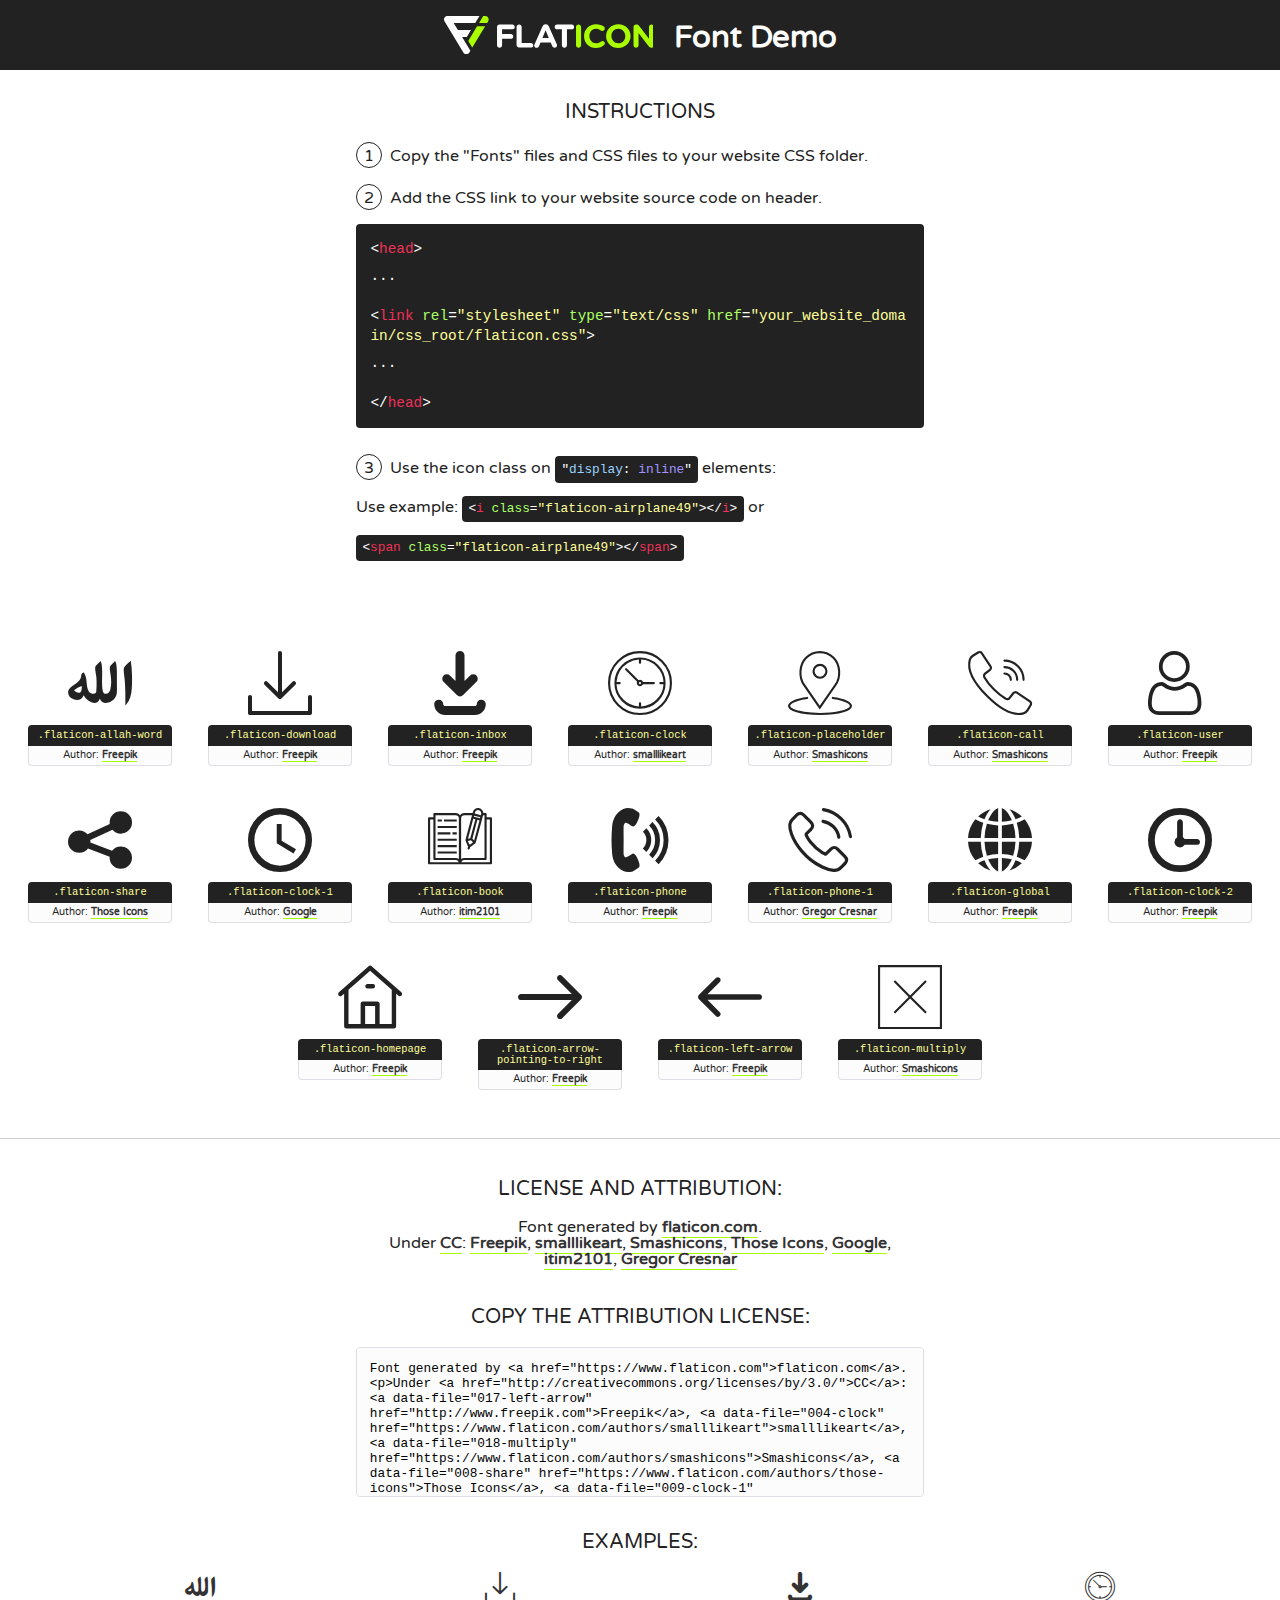
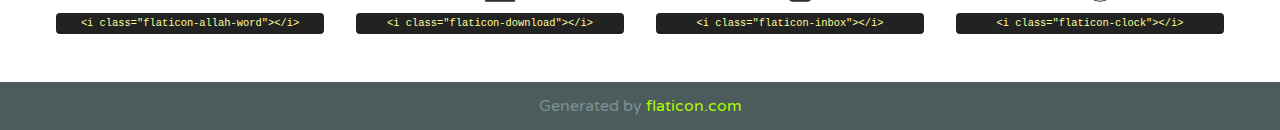
<file: CFMA/fonts/flaticon/flaticon.html>
<!DOCTYPE html>
<!--
  Flaticon icon font: Flaticon
  Creation date: 04/11/2019 15:29
-->
<html>
<!DOCTYPE html>
<html>

<head>
    <title>Flaticon WebFont</title>
    <link href="http://fonts.googleapis.com/css?family=Varela+Round" rel="stylesheet" type="text/css" />
    <link rel="stylesheet" type="text/css" href="flaticon.css">
    <meta charset="UTF-8">
    <style>
    html, body, div, span, applet, object, iframe,
    h1, h2, h3, h4, h5, h6, p, blockquote, pre,
    a, abbr, acronym, address, big, cite, code,
    del, dfn, em, img, ins, kbd, q, s, samp,
    small, strike, strong, sub, sup, tt, var,
    b, u, i, center,
    dl, dt, dd, ol, ul, li,
    fieldset, form, label, legend,
    table, caption, tbody, tfoot, thead, tr, th, td,
    article, aside, canvas, details, embed, 
    figure, figcaption, footer, header, hgroup, 
    menu, nav, output, ruby, section, summary,
    time, mark, audio, video {
        margin: 0;
        padding: 0;
        border: 0;
        font-size: 100%;
        font: inherit;
        vertical-align: baseline;
    }
    /* HTML5 display-role reset for older browsers */
    article, aside, details, figcaption, figure, 
    footer, header, hgroup, menu, nav, section {
        display: block;
    }
    body {
        line-height: 1;
    }
    ol, ul {
        list-style: none;
    }
    blockquote, q {
        quotes: none;
    }
    blockquote:before, blockquote:after,
    q:before, q:after {
        content: '';
        content: none;
    }
    table {
        border-collapse: collapse;
        border-spacing: 0;
    }
    body {
        font-family: 'Varela Round', Helvetica, Arial, sans-serif;
        font-size: 16px;
        color: #222;
    }
    a {
        color: #333;
        border-bottom: 1px solid #a9fd00;
        font-weight: bold;
        text-decoration: none;
    }
    * {
        -moz-box-sizing: border-box;
        -webkit-box-sizing: border-box;
        box-sizing: border-box;
        margin: 0;
        padding: 0;
    }
    [class^="flaticon-"]:before, [class*=" flaticon-"]:before, [class^="flaticon-"]:after, [class*=" flaticon-"]:after {
        font-family: Flaticon;
        font-size: 30px;
        font-style: normal;
        margin-left: 20px;
        color: #333;
    }
    .wrapper {
        max-width: 600px;
        margin: auto;
        padding: 0 1em;
    }
    .title {
        font-size: 1.25em;
        text-align: center;
        margin-bottom: 1em;
        text-transform: uppercase;
    }
    header {
        text-align: center;
        background-color: #222;
        color: #fff;
        padding: 1em;
    }
    header .logo {
        width: 210px;
        height: 38px;
        display: inline-block;
        vertical-align: middle;
        margin-right: 1em;
        border: none;
    }
    header strong {
        font-size: 1.95em;
        font-weight: bold;
        vertical-align: middle;
        margin-top: 5px;
        display: inline-block;
    }
    .demo {
        margin: 2em auto;
        line-height: 1.25em;
    }
    .demo ul li {
        margin-bottom: 1em;
    }
    .demo ul li .num {
        color: #222;
        border-radius: 20px;
        display: inline-block;
        width: 26px;
        padding: 3px;
        height: 26px;
        text-align: center;
        margin-right: 0.5em;
        border: 1px solid #222;
    }
    .demo ul li code {
        background-color: #222;
        border-radius: 4px;
        padding: 0.25em 0.5em;
        display: inline-block;
        color: #fff;
        font-family: Consolas,Monaco,Lucida Console,Liberation Mono,DejaVu Sans Mono,Bitstream Vera Sans Mono,Courier New, monospace;
        font-weight: lighter;
        margin-top: 1em;
        font-size: 0.8em;
        word-break: break-all;
    }
    .demo ul li code.big {
        padding: 1em;
        font-size: 0.9em;
    }
    .demo ul li code .red {
        color: #EF3159;
    }
    .demo ul li code .green {
        color: #ACFF65;
    }
    .demo ul li code .yellow {
        color: #FFFF99;
    }
    .demo ul li code .blue {
        color: #99D3FF;
    }
    .demo ul li code .purple {
        color: #A295FF;
    }
    .demo ul li code .dots {
        margin-top: 0.5em;
        display: block;
    }
    #glyphs {
        border-bottom: 1px solid #ccc;
        padding: 2em 0;
        text-align: center;
    }
    .glyph {
        display: inline-block;
        width: 9em;
        margin: 1em;
        text-align: center;
        vertical-align: top;
        background: #FFF;
    }
    .glyph .glyph-icon {
        padding: 10px;
        display: block;
        font-family:"Flaticon";
        font-size: 64px;
        line-height: 1;
    }
    .glyph .glyph-icon:before {
        font-size: 64px;
        color: #222;
        margin-left: 0;
    }
    .class-name {
        font-size: 0.65em;
        background-color: #222;
        color: #fff;
        border-radius: 4px 4px 0 0;
        padding: 0.5em;
        color: #FFFF99;
        font-family: Consolas,Monaco,Lucida Console,Liberation Mono,DejaVu Sans Mono,Bitstream Vera Sans Mono,Courier New, monospace;
    }
    .author-name {
        font-size: 0.6em;
        background-color: #fcfcfd;
        border: 1px solid #DEDEE4;
        border-top: 0;
        border-radius: 0 0 4px 4px;
        padding: 0.5em;
    }
    .class-name:last-child {
        font-size: 10px;
        color:#888;
    }
    .class-name:last-child a {
        font-size: 10px;
        color:#555;
    }
    .class-name:last-child a:hover {
        color:#a9fd00;
    }
    .glyph > input {
        display: block;
        width: 100px;
        margin: 5px auto;
        text-align: center;
        font-size: 12px;
        cursor: text;
    }
    .glyph > input.icon-input {
        font-family:"Flaticon";
        font-size: 16px;
        margin-bottom: 10px;
    }
    .attribution .title {
        margin-top: 2em;
    }
    .attribution textarea {
        background-color: #fcfcfd;
        padding: 1em;
        border: none;
        box-shadow: none;
        border: 1px solid #DEDEE4;
        border-radius: 4px;
        resize: none;
        width: 100%;
        height: 150px;
        font-size: 0.8em;
        font-family: Consolas,Monaco,Lucida Console,Liberation Mono,DejaVu Sans Mono,Bitstream Vera Sans Mono,Courier New, monospace;
        -webkit-appearance: none;
    }
    .iconsuse {
        margin: 2em auto;
        text-align: center;
        max-width: 1200px;
    }
    .iconsuse:after {
        content: '';
        display: table;
        clear: both;
    }
    .iconsuse .image {
        float: left;
        width: 25%;
        padding: 0 1em;
    }
    .iconsuse .image p {
        margin-bottom: 1em;
    }
    .iconsuse .image span {
        display: block;
        font-size: 0.65em;
        background-color: #222;
        color: #fff;
        border-radius: 4px;
        padding: 0.5em;
        color: #FFFF99;
        margin-top: 1em;
        font-family: Consolas,Monaco,Lucida Console,Liberation Mono,DejaVu Sans Mono,Bitstream Vera Sans Mono,Courier New, monospace;
    }
    #footer {
        text-align: center;
        background-color: #4C5B5C;
        color: #7c9192;
        padding: 1em;
    }
    #footer a {
        border: none;
        color: #a9fd00;
        font-weight: normal;
    }
    @media (max-width: 960px) {
        .iconsuse .image {
            width: 50%;
        }
    }
    @media (max-width: 560px) {
        .iconsuse .image {
            width: 100%;
        }
    }
    </style>
</head>

<body class="characters-off">

    <header>
        <a href="https://www.flaticon.com" target="_blank" class="logo">
            <svg version="1.1" xmlns="http://www.w3.org/2000/svg" xmlns:xlink="http://www.w3.org/1999/xlink" xmlns:a="http://ns.adobe.com/AdobeSVGViewerExtensions/3.0/" viewBox="0 0 560.875 102.036" enable-background="new 0 0 560.875 102.036" xml:space="preserve">
                <defs>
                </defs>
                <g>
                    <g class="letters">
                        <path fill="#ffffff" d="M141.596,29.675c0-3.777,2.985-6.767,6.764-6.767h34.438c3.426,0,6.15,2.728,6.15,6.15
                        c0,3.43-2.724,6.149-6.15,6.149h-27.674v13.091h23.719c3.429,0,6.151,2.724,6.151,6.15c0,3.43-2.723,6.149-6.151,6.149h-23.719
                        v17.574c0,3.773-2.986,6.761-6.764,6.761c-3.779,0-6.764-2.989-6.764-6.761V29.675z"></path>
                        <path fill="#ffffff" d="M193.844,29.149c0-3.781,2.985-6.767,6.764-6.767c3.776,0,6.763,2.985,6.763,6.767v42.957h25.039
                        c3.426,0,6.149,2.726,6.149,6.153c0,3.425-2.723,6.15-6.149,6.15h-31.802c-3.779,0-6.764-2.986-6.764-6.768V29.149z"></path>
                        <path fill="#ffffff" d="M241.891,75.71l21.438-48.407c1.492-3.341,4.215-5.357,7.906-5.357h0.792
                        c3.686,0,6.323,2.017,7.815,5.357l21.439,48.407c0.436,0.967,0.701,1.845,0.701,2.723c0,3.602-2.809,6.501-6.414,6.501
                        c-3.161,0-5.269-1.845-6.499-4.655l-4.132-9.661h-27.059l-4.301,10.102c-1.144,2.631-3.426,4.214-6.237,4.214
                        c-3.517,0-6.24-2.81-6.24-6.325C241.1,77.64,241.451,76.677,241.891,75.71z M279.932,58.666l-8.521-20.297l-8.526,20.297H279.932
                        z"></path>
                        <path fill="#ffffff" d="M314.864,35.387H301.86c-3.429,0-6.239-2.813-6.239-6.238c0-3.429,2.811-6.24,6.239-6.24h39.533
                        c3.426,0,6.237,2.811,6.237,6.24c0,3.425-2.811,6.238-6.237,6.238h-13.001v42.785c0,3.773-2.99,6.761-6.764,6.761
                        c-3.779,0-6.764-2.989-6.764-6.761V35.387z"></path>
                        <path fill="#A9FD00" d="M352.615,29.149c0-3.781,2.985-6.767,6.767-6.767c3.774,0,6.761,2.985,6.761,6.767v49.024
                        c0,3.773-2.987,6.761-6.761,6.761c-3.781,0-6.767-2.989-6.767-6.761V29.149z"></path>
                        <path fill="#A9FD00" d="M374.132,53.836v-0.179c0-17.481,13.178-31.801,32.065-31.801c9.22,0,15.459,2.458,20.557,6.238
                        c1.402,1.054,2.637,2.985,2.637,5.357c0,3.692-2.985,6.59-6.681,6.59c-1.845,0-3.071-0.702-4.044-1.319
                        c-3.776-2.813-7.729-4.393-12.562-4.393c-10.364,0-17.831,8.611-17.831,19.154v0.173c0,10.542,7.291,19.329,17.831,19.329
                        c5.715,0,9.492-1.756,13.359-4.834c1.049-0.874,2.458-1.491,4.039-1.491c3.429,0,6.325,2.813,6.325,6.236
                        c0,2.106-1.056,3.78-2.282,4.834c-5.539,4.834-12.036,7.733-21.878,7.733C387.572,85.464,374.132,71.493,374.132,53.836z"></path>
                        <path fill="#A9FD00" d="M433.009,53.836v-0.179c0-17.481,13.79-31.801,32.766-31.801c18.981,0,32.592,14.143,32.592,31.628v0.173
                        c0,17.483-13.785,31.807-32.769,31.807C446.625,85.464,433.009,71.32,433.009,53.836z M484.224,53.836v-0.179
                        c0-10.539-7.725-19.326-18.626-19.326c-10.893,0-18.449,8.611-18.449,19.154v0.173c0,10.542,7.73,19.329,18.626,19.329
                        C476.676,72.986,484.224,64.378,484.224,53.836z"></path>
                        <path fill="#A9FD00" d="M506.233,29.321c0-3.774,2.99-6.763,6.767-6.763h1.401c3.252,0,5.183,1.583,7.029,3.953l26.093,34.265
                        V29.059c0-3.692,2.99-6.677,6.681-6.677c3.683,0,6.671,2.985,6.671,6.677v48.934c0,3.78-2.987,6.765-6.764,6.765h-0.436
                        c-3.257,0-5.188-1.581-7.034-3.953l-27.056-35.492v32.944c0,3.687-2.985,6.676-6.678,6.676c-3.683,0-6.673-2.989-6.673-6.676
                        V29.321z"></path>
                    </g>
                    <g class="insignia">
                        <path fill="#ffffff" d="M48.372,56.137h12.517l11.156-18.537H37.186L25.688,18.539h57.825L94.668,0H9.271
                        C5.925,0,2.842,1.801,1.198,4.716c-1.644,2.907-1.593,6.482,0.134,9.343l50.38,83.501c1.678,2.781,4.689,4.476,7.938,4.476
                        c3.246,0,6.257-1.695,7.935-4.476l2.898-4.804L48.372,56.137z"></path>
                        <g class="i">
                            <path fill="#A9FD00" d="M93.575,18.539h0.031v0.004l21.652,0.004l2.705-4.488c1.727-2.861,1.778-6.436,0.133-9.343
                            C116.454,1.801,113.371,0,110.026,0h-5.294L93.575,18.539z"></path>
                            <polygon fill="#A9FD00" points="88.291,27.356 64.725,66.486 75.519,84.404 109.942,27.356"></polygon>
                        </g>
                    </g>
                </g>
            </svg>
        </a>
        <strong>Font Demo</strong>
    </header>


    <section class="demo wrapper">

        <p class="title">Instructions</p>

        <ul>
            <li>
                <span class="num">1</span>Copy the "Fonts" files and CSS files to your website CSS folder.
            </li>
            <li>
                <span class="num">2</span>Add the CSS link to your website source code on header.
                <code class="big">
                    &lt;<span class="red">head</span>&gt;
                    <br/><span class="dots">...</span>
                    <br/>&lt;<span class="red">link</span> <span class="green">rel</span>=<span class="yellow">"stylesheet"</span> <span class="green">type</span>=<span class="yellow">"text/css"</span> <span class="green">href</span>=<span class="yellow">"your_website_domain/css_root/flaticon.css"</span>&gt;
                    <br/><span class="dots">...</span>
                    <br/>&lt;/<span class="red">head</span>&gt;
                </code>
            </li>

            <li>
                <p>
                    <span class="num">3</span>Use the icon class on <code>"<span class="blue">display</span>:<span class="purple"> inline</span>"</code> elements:
                    <br />
                    Use example: <code>&lt;<span class="red">i</span> <span class="green">class</span>=<span class="yellow">&quot;flaticon-airplane49&quot;</span>&gt;&lt;/<span class="red">i</span>&gt;</code> or <code>&lt;<span class="red">span</span> <span class="green">class</span>=<span class="yellow">&quot;flaticon-airplane49&quot;</span>&gt;&lt;/<span class="red">span</span>&gt;</code>
            </li>
        </ul>

    </section>




   <section id="glyphs">          
    
      
        <div class="glyph"><div class="glyph-icon flaticon-allah-word"></div>
            <div class="class-name">.flaticon-allah-word</div>
            <div class="author-name">Author: <a data-file="001-allah-word" href="http://www.freepik.com">Freepik</a> </div> 
        </div>        
        
        <div class="glyph"><div class="glyph-icon flaticon-download"></div>
            <div class="class-name">.flaticon-download</div>
            <div class="author-name">Author: <a data-file="002-download" href="http://www.freepik.com">Freepik</a> </div> 
        </div>        
        
        <div class="glyph"><div class="glyph-icon flaticon-inbox"></div>
            <div class="class-name">.flaticon-inbox</div>
            <div class="author-name">Author: <a data-file="003-inbox" href="http://www.freepik.com">Freepik</a> </div> 
        </div>        
        
        <div class="glyph"><div class="glyph-icon flaticon-clock"></div>
            <div class="class-name">.flaticon-clock</div>
            <div class="author-name">Author: <a data-file="004-clock" href="https://www.flaticon.com/authors/smalllikeart">smalllikeart</a> </div> 
        </div>        
        
        <div class="glyph"><div class="glyph-icon flaticon-placeholder"></div>
            <div class="class-name">.flaticon-placeholder</div>
            <div class="author-name">Author: <a data-file="005-placeholder" href="https://www.flaticon.com/authors/smashicons">Smashicons</a> </div> 
        </div>        
        
        <div class="glyph"><div class="glyph-icon flaticon-call"></div>
            <div class="class-name">.flaticon-call</div>
            <div class="author-name">Author: <a data-file="006-call" href="https://www.flaticon.com/authors/smashicons">Smashicons</a> </div> 
        </div>        
        
        <div class="glyph"><div class="glyph-icon flaticon-user"></div>
            <div class="class-name">.flaticon-user</div>
            <div class="author-name">Author: <a data-file="007-user" href="http://www.freepik.com">Freepik</a> </div> 
        </div>        
        
        <div class="glyph"><div class="glyph-icon flaticon-share"></div>
            <div class="class-name">.flaticon-share</div>
            <div class="author-name">Author: <a data-file="008-share" href="https://www.flaticon.com/authors/those-icons">Those Icons</a> </div> 
        </div>        
        
        <div class="glyph"><div class="glyph-icon flaticon-clock-1"></div>
            <div class="class-name">.flaticon-clock-1</div>
            <div class="author-name">Author: <a data-file="009-clock-1" href="https://www.flaticon.com/authors/google">Google</a> </div> 
        </div>        
        
        <div class="glyph"><div class="glyph-icon flaticon-book"></div>
            <div class="class-name">.flaticon-book</div>
            <div class="author-name">Author: <a data-file="010-book" href="https://www.flaticon.com/authors/itim2101">itim2101</a> </div> 
        </div>        
        
        <div class="glyph"><div class="glyph-icon flaticon-phone"></div>
            <div class="class-name">.flaticon-phone</div>
            <div class="author-name">Author: <a data-file="011-phone" href="http://www.freepik.com">Freepik</a> </div> 
        </div>        
        
        <div class="glyph"><div class="glyph-icon flaticon-phone-1"></div>
            <div class="class-name">.flaticon-phone-1</div>
            <div class="author-name">Author: <a data-file="012-phone-1" href="https://www.flaticon.com/authors/gregor-cresnar">Gregor Cresnar</a> </div> 
        </div>        
        
        <div class="glyph"><div class="glyph-icon flaticon-global"></div>
            <div class="class-name">.flaticon-global</div>
            <div class="author-name">Author: <a data-file="013-global" href="http://www.freepik.com">Freepik</a> </div> 
        </div>        
        
        <div class="glyph"><div class="glyph-icon flaticon-clock-2"></div>
            <div class="class-name">.flaticon-clock-2</div>
            <div class="author-name">Author: <a data-file="014-clock-2" href="http://www.freepik.com">Freepik</a> </div> 
        </div>        
        
        <div class="glyph"><div class="glyph-icon flaticon-homepage"></div>
            <div class="class-name">.flaticon-homepage</div>
            <div class="author-name">Author: <a data-file="015-homepage" href="http://www.freepik.com">Freepik</a> </div> 
        </div>        
        
        <div class="glyph"><div class="glyph-icon flaticon-arrow-pointing-to-right"></div>
            <div class="class-name">.flaticon-arrow-pointing-to-right</div>
            <div class="author-name">Author: <a data-file="016-arrow-pointing-to-right" href="http://www.freepik.com">Freepik</a> </div> 
        </div>        
        
        <div class="glyph"><div class="glyph-icon flaticon-left-arrow"></div>
            <div class="class-name">.flaticon-left-arrow</div>
            <div class="author-name">Author: <a data-file="017-left-arrow" href="http://www.freepik.com">Freepik</a> </div> 
        </div>        
        
        <div class="glyph"><div class="glyph-icon flaticon-multiply"></div>
            <div class="class-name">.flaticon-multiply</div>
            <div class="author-name">Author: <a data-file="018-multiply" href="https://www.flaticon.com/authors/smashicons">Smashicons</a> </div> 
        </div>        
        

    </section>



    <section class="attribution wrapper"   style="text-align:center;">

      <div class="title">License and attribution:</div><div class="attrDiv">Font generated by <a href="https://www.flaticon.com">flaticon.com</a>. <div><p>Under <a href="http://creativecommons.org/licenses/by/3.0/">CC</a>: <a data-file="017-left-arrow" href="http://www.freepik.com">Freepik</a>, <a data-file="004-clock" href="https://www.flaticon.com/authors/smalllikeart">smalllikeart</a>, <a data-file="018-multiply" href="https://www.flaticon.com/authors/smashicons">Smashicons</a>, <a data-file="008-share" href="https://www.flaticon.com/authors/those-icons">Those Icons</a>, <a data-file="009-clock-1" href="https://www.flaticon.com/authors/google">Google</a>, <a data-file="010-book" href="https://www.flaticon.com/authors/itim2101">itim2101</a>, <a data-file="012-phone-1" href="https://www.flaticon.com/authors/gregor-cresnar">Gregor Cresnar</a></p>  </div>
      </div>
      <div class="title">Copy the Attribution License:</div>

    <textarea onclick="this.focus();this.select();">Font generated by &lt;a href=&quot;https://www.flaticon.com&quot;&gt;flaticon.com&lt;/a&gt;. <p>Under <a href="http://creativecommons.org/licenses/by/3.0/">CC</a>: <a data-file="017-left-arrow" href="http://www.freepik.com">Freepik</a>, <a data-file="004-clock" href="https://www.flaticon.com/authors/smalllikeart">smalllikeart</a>, <a data-file="018-multiply" href="https://www.flaticon.com/authors/smashicons">Smashicons</a>, <a data-file="008-share" href="https://www.flaticon.com/authors/those-icons">Those Icons</a>, <a data-file="009-clock-1" href="https://www.flaticon.com/authors/google">Google</a>, <a data-file="010-book" href="https://www.flaticon.com/authors/itim2101">itim2101</a>, <a data-file="012-phone-1" href="https://www.flaticon.com/authors/gregor-cresnar">Gregor Cresnar</a></p>  
     </textarea>

    </section>

    <section class="iconsuse">

          <div class="title">Examples:</div>            
             
            <div class="image">
                <p>
                    <i class="glyph-icon flaticon-allah-word"></i> 
                    <span>&lt;i class=&quot;flaticon-allah-word&quot;&gt;&lt;/i&gt;</span>
                </p>
            </div>
            
            <div class="image">
                <p>
                    <i class="glyph-icon flaticon-download"></i> 
                    <span>&lt;i class=&quot;flaticon-download&quot;&gt;&lt;/i&gt;</span>
                </p>
            </div>
            
            <div class="image">
                <p>
                    <i class="glyph-icon flaticon-inbox"></i> 
                    <span>&lt;i class=&quot;flaticon-inbox&quot;&gt;&lt;/i&gt;</span>
                </p>
            </div>
            
            <div class="image">
                <p>
                    <i class="glyph-icon flaticon-clock"></i> 
                    <span>&lt;i class=&quot;flaticon-clock&quot;&gt;&lt;/i&gt;</span>
                </p>
            </div>
                       
        </div>
                            
    </section>

<div id="footer">
    <div>Generated by <a href="https://www.flaticon.com">flaticon.com</a>
    </div>
</div>



</body>
</html>
</file>
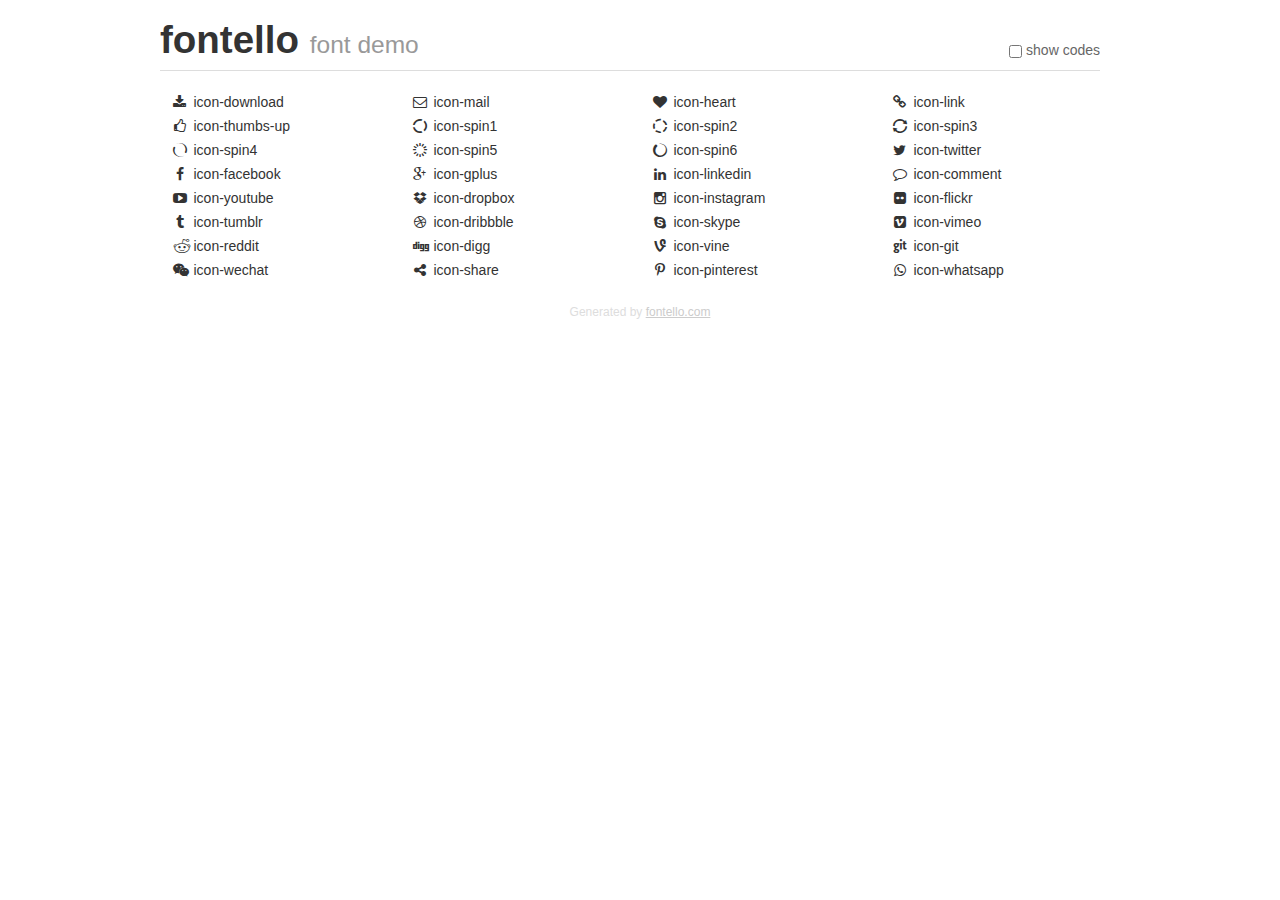
<file: CFMA/assets/html5lightbox/icons/demo.html>
<!DOCTYPE html>
<html>
  <head><!--[if lt IE 9]><script language="javascript" type="text/javascript" src="//html5shim.googlecode.com/svn/trunk/html5.js"></script><![endif]-->
    <meta charset="UTF-8"><style>/*
 * Bootstrap v2.2.1
 *
 * Copyright 2012 Twitter, Inc
 * Licensed under the Apache License v2.0
 * http://www.apache.org/licenses/LICENSE-2.0
 *
 * Designed and built with all the love in the world @twitter by @mdo and @fat.
 */
.clearfix {
  *zoom: 1;
}
.clearfix:before,
.clearfix:after {
  display: table;
  content: "";
  line-height: 0;
}
.clearfix:after {
  clear: both;
}
html {
  font-size: 100%;
  -webkit-text-size-adjust: 100%;
  -ms-text-size-adjust: 100%;
}
a:focus {
  outline: thin dotted #333;
  outline: 5px auto -webkit-focus-ring-color;
  outline-offset: -2px;
}
a:hover,
a:active {
  outline: 0;
}
button,
input,
select,
textarea {
  margin: 0;
  font-size: 100%;
  vertical-align: middle;
}
button,
input {
  *overflow: visible;
  line-height: normal;
}
button::-moz-focus-inner,
input::-moz-focus-inner {
  padding: 0;
  border: 0;
}
body {
  margin: 0;
  font-family: "Helvetica Neue", Helvetica, Arial, sans-serif;
  font-size: 14px;
  line-height: 20px;
  color: #333;
  background-color: #fff;
}
a {
  color: #08c;
  text-decoration: none;
}
a:hover {
  color: #005580;
  text-decoration: underline;
}
.row {
  margin-left: -20px;
  *zoom: 1;
}
.row:before,
.row:after {
  display: table;
  content: "";
  line-height: 0;
}
.row:after {
  clear: both;
}
[class*="span"] {
  float: left;
  min-height: 1px;
  margin-left: 20px;
}
.container,
.navbar-static-top .container,
.navbar-fixed-top .container,
.navbar-fixed-bottom .container {
  width: 940px;
}
.span12 {
  width: 940px;
}
.span11 {
  width: 860px;
}
.span10 {
  width: 780px;
}
.span9 {
  width: 700px;
}
.span8 {
  width: 620px;
}
.span7 {
  width: 540px;
}
.span6 {
  width: 460px;
}
.span5 {
  width: 380px;
}
.span4 {
  width: 300px;
}
.span3 {
  width: 220px;
}
.span2 {
  width: 140px;
}
.span1 {
  width: 60px;
}
[class*="span"].pull-right,
.row-fluid [class*="span"].pull-right {
  float: right;
}
.container {
  margin-right: auto;
  margin-left: auto;
  *zoom: 1;
}
.container:before,
.container:after {
  display: table;
  content: "";
  line-height: 0;
}
.container:after {
  clear: both;
}
p {
  margin: 0 0 10px;
}
.lead {
  margin-bottom: 20px;
  font-size: 21px;
  font-weight: 200;
  line-height: 30px;
}
small {
  font-size: 85%;
}
h1 {
  margin: 10px 0;
  font-family: inherit;
  font-weight: bold;
  line-height: 20px;
  color: inherit;
  text-rendering: optimizelegibility;
}
h1 small {
  font-weight: normal;
  line-height: 1;
  color: #999;
}
h1 {
  line-height: 40px;
}
h1 {
  font-size: 38.5px;
}
h1 small {
  font-size: 24.5px;
}
body {
  margin-top: 90px;
}
.header {
  position: fixed;
  top: 0;
  left: 50%;
  margin-left: -480px;
  background-color: #fff;
  border-bottom: 1px solid #ddd;
  padding-top: 10px;
  z-index: 10;
}
.footer {
  color: #ddd;
  font-size: 12px;
  text-align: center;
  margin-top: 20px;
}
.footer a {
  color: #ccc;
  text-decoration: underline;
}
.the-icons {
  font-size: 14px;
  line-height: 24px;
}
.switch {
  position: absolute;
  right: 0;
  bottom: 10px;
  color: #666;
}
.switch input {
  margin-right: 0.3em;
}
.codesOn .i-name {
  display: none;
}
.codesOn .i-code {
  display: inline;
}
.i-code {
  display: none;
}
@font-face {
      font-family: 'fontello';
      src: url('./font/fontello.eot?11430976');
      src: url('./font/fontello.eot?11430976#iefix') format('embedded-opentype'),
           url('./font/fontello.woff?11430976') format('woff'),
           url('./font/fontello.ttf?11430976') format('truetype'),
           url('./font/fontello.svg?11430976#fontello') format('svg');
      font-weight: normal;
      font-style: normal;
    }
     
     
    .demo-icon
    {
      font-family: "fontello";
      font-style: normal;
      font-weight: normal;
      speak: none;
     
      display: inline-block;
      text-decoration: inherit;
      width: 1em;
      margin-right: .2em;
      text-align: center;
      /* opacity: .8; */
     
      /* For safety - reset parent styles, that can break glyph codes*/
      font-variant: normal;
      text-transform: none;
     
      /* fix buttons height, for twitter bootstrap */
      line-height: 1em;
     
      /* Animation center compensation - margins should be symmetric */
      /* remove if not needed */
      margin-left: .2em;
     
      /* You can be more comfortable with increased icons size */
      /* font-size: 120%; */
     
      /* Font smoothing. That was taken from TWBS */
      -webkit-font-smoothing: antialiased;
      -moz-osx-font-smoothing: grayscale;
     
      /* Uncomment for 3D effect */
      /* text-shadow: 1px 1px 1px rgba(127, 127, 127, 0.3); */
    }
     </style>
    <link rel="stylesheet" href="css/animation.css"><!--[if IE 7]><link rel="stylesheet" href="css/fontello-ie7.css"><![endif]-->
    <script>
      function toggleCodes(on) {
        var obj = document.getElementById('icons');
      
        if (on) {
          obj.className += ' codesOn';
        } else {
          obj.className = obj.className.replace(' codesOn', '');
        }
      }
      
    </script>
  </head>
  <body>
    <div class="container header">
      <h1>
        fontello
         <small>font demo</small>
      </h1>
      <label class="switch">
        <input type="checkbox" onclick="toggleCodes(this.checked)">show codes
      </label>
    </div>
    <div id="icons" class="container">
      <div class="row">
        <div title="Code: 0xe800" class="the-icons span3"><i class="demo-icon icon-download">&#xe800;</i> <span class="i-name">icon-download</span><span class="i-code">0xe800</span></div>
        <div title="Code: 0xe801" class="the-icons span3"><i class="demo-icon icon-mail">&#xe801;</i> <span class="i-name">icon-mail</span><span class="i-code">0xe801</span></div>
        <div title="Code: 0xe802" class="the-icons span3"><i class="demo-icon icon-heart">&#xe802;</i> <span class="i-name">icon-heart</span><span class="i-code">0xe802</span></div>
        <div title="Code: 0xe803" class="the-icons span3"><i class="demo-icon icon-link">&#xe803;</i> <span class="i-name">icon-link</span><span class="i-code">0xe803</span></div>
      </div>
      <div class="row">
        <div title="Code: 0xe804" class="the-icons span3"><i class="demo-icon icon-thumbs-up">&#xe804;</i> <span class="i-name">icon-thumbs-up</span><span class="i-code">0xe804</span></div>
        <div title="Code: 0xe830" class="the-icons span3"><i class="demo-icon icon-spin1 animate-spin">&#xe830;</i> <span class="i-name">icon-spin1</span><span class="i-code">0xe830</span></div>
        <div title="Code: 0xe831" class="the-icons span3"><i class="demo-icon icon-spin2 animate-spin">&#xe831;</i> <span class="i-name">icon-spin2</span><span class="i-code">0xe831</span></div>
        <div title="Code: 0xe832" class="the-icons span3"><i class="demo-icon icon-spin3 animate-spin">&#xe832;</i> <span class="i-name">icon-spin3</span><span class="i-code">0xe832</span></div>
      </div>
      <div class="row">
        <div title="Code: 0xe834" class="the-icons span3"><i class="demo-icon icon-spin4 animate-spin">&#xe834;</i> <span class="i-name">icon-spin4</span><span class="i-code">0xe834</span></div>
        <div title="Code: 0xe838" class="the-icons span3"><i class="demo-icon icon-spin5 animate-spin">&#xe838;</i> <span class="i-name">icon-spin5</span><span class="i-code">0xe838</span></div>
        <div title="Code: 0xe839" class="the-icons span3"><i class="demo-icon icon-spin6 animate-spin">&#xe839;</i> <span class="i-name">icon-spin6</span><span class="i-code">0xe839</span></div>
        <div title="Code: 0xf099" class="the-icons span3"><i class="demo-icon icon-twitter">&#xf099;</i> <span class="i-name">icon-twitter</span><span class="i-code">0xf099</span></div>
      </div>
      <div class="row">
        <div title="Code: 0xf09a" class="the-icons span3"><i class="demo-icon icon-facebook">&#xf09a;</i> <span class="i-name">icon-facebook</span><span class="i-code">0xf09a</span></div>
        <div title="Code: 0xf0d5" class="the-icons span3"><i class="demo-icon icon-gplus">&#xf0d5;</i> <span class="i-name">icon-gplus</span><span class="i-code">0xf0d5</span></div>
        <div title="Code: 0xf0e1" class="the-icons span3"><i class="demo-icon icon-linkedin">&#xf0e1;</i> <span class="i-name">icon-linkedin</span><span class="i-code">0xf0e1</span></div>
        <div title="Code: 0xf0e5" class="the-icons span3"><i class="demo-icon icon-comment">&#xf0e5;</i> <span class="i-name">icon-comment</span><span class="i-code">0xf0e5</span></div>
      </div>
      <div class="row">
        <div title="Code: 0xf16a" class="the-icons span3"><i class="demo-icon icon-youtube">&#xf16a;</i> <span class="i-name">icon-youtube</span><span class="i-code">0xf16a</span></div>
        <div title="Code: 0xf16b" class="the-icons span3"><i class="demo-icon icon-dropbox">&#xf16b;</i> <span class="i-name">icon-dropbox</span><span class="i-code">0xf16b</span></div>
        <div title="Code: 0xf16d" class="the-icons span3"><i class="demo-icon icon-instagram">&#xf16d;</i> <span class="i-name">icon-instagram</span><span class="i-code">0xf16d</span></div>
        <div title="Code: 0xf16e" class="the-icons span3"><i class="demo-icon icon-flickr">&#xf16e;</i> <span class="i-name">icon-flickr</span><span class="i-code">0xf16e</span></div>
      </div>
      <div class="row">
        <div title="Code: 0xf173" class="the-icons span3"><i class="demo-icon icon-tumblr">&#xf173;</i> <span class="i-name">icon-tumblr</span><span class="i-code">0xf173</span></div>
        <div title="Code: 0xf17d" class="the-icons span3"><i class="demo-icon icon-dribbble">&#xf17d;</i> <span class="i-name">icon-dribbble</span><span class="i-code">0xf17d</span></div>
        <div title="Code: 0xf17e" class="the-icons span3"><i class="demo-icon icon-skype">&#xf17e;</i> <span class="i-name">icon-skype</span><span class="i-code">0xf17e</span></div>
        <div title="Code: 0xf194" class="the-icons span3"><i class="demo-icon icon-vimeo">&#xf194;</i> <span class="i-name">icon-vimeo</span><span class="i-code">0xf194</span></div>
      </div>
      <div class="row">
        <div title="Code: 0xf1a1" class="the-icons span3"><i class="demo-icon icon-reddit">&#xf1a1;</i> <span class="i-name">icon-reddit</span><span class="i-code">0xf1a1</span></div>
        <div title="Code: 0xf1a6" class="the-icons span3"><i class="demo-icon icon-digg">&#xf1a6;</i> <span class="i-name">icon-digg</span><span class="i-code">0xf1a6</span></div>
        <div title="Code: 0xf1ca" class="the-icons span3"><i class="demo-icon icon-vine">&#xf1ca;</i> <span class="i-name">icon-vine</span><span class="i-code">0xf1ca</span></div>
        <div title="Code: 0xf1d3" class="the-icons span3"><i class="demo-icon icon-git">&#xf1d3;</i> <span class="i-name">icon-git</span><span class="i-code">0xf1d3</span></div>
      </div>
      <div class="row">
        <div title="Code: 0xf1d7" class="the-icons span3"><i class="demo-icon icon-wechat">&#xf1d7;</i> <span class="i-name">icon-wechat</span><span class="i-code">0xf1d7</span></div>
        <div title="Code: 0xf1e0" class="the-icons span3"><i class="demo-icon icon-share">&#xf1e0;</i> <span class="i-name">icon-share</span><span class="i-code">0xf1e0</span></div>
        <div title="Code: 0xf231" class="the-icons span3"><i class="demo-icon icon-pinterest">&#xf231;</i> <span class="i-name">icon-pinterest</span><span class="i-code">0xf231</span></div>
        <div title="Code: 0xf232" class="the-icons span3"><i class="demo-icon icon-whatsapp">&#xf232;</i> <span class="i-name">icon-whatsapp</span><span class="i-code">0xf232</span></div>
      </div>
    </div>
    <div class="container footer">Generated by <a href="http://fontello.com">fontello.com</a></div>
  </body>
</html>
</file>
<file: CFMA/css/imp.css>
/* Remove Chrome Input Field's Unwanted Yellow Background Color */
input:-webkit-autofill, 
input:-webkit-autofill:hover, 
input:-webkit-autofill:focus {
    -webkit-box-shadow: 0 0 0px 1000px white inset !important;
}
::-webkit-input-placeholder { / Chrome/Opera/Safari /
    color: #000 !important;
}
::-moz-placeholder { / Firefox 19+ /
    color: #000 !important;
}
::-ms-input-placeholder { / IE 10+ /
    color: #000 !important;
}
::-moz-placeholder { / Firefox 18- /
    color: #000 !important;
}

.owl-carousel .owl-dots{
    margin: 0 !important;    
}

.pd-120-0-80{
    padding: 120px 0 80px !important;
}
.pd-100-0-0 {
    padding: 100px 0 0px !important;
}




.single-service-sidebar .sidebar-appoinment .appoinment-form .input-box input::-webkit-input-placeholder {
    color: #cccccc;
}
.single-service-sidebar .sidebar-appoinment .appoinment-form .input-box input:-moz-placeholder {
    color: #cccccc;
}
.single-service-sidebar .sidebar-appoinment .appoinment-form .input-box input::-moz-placeholder {
    color: #cccccc;
}
.single-service-sidebar .sidebar-appoinment .appoinment-form .input-box input:-ms-input-placeholder {
    color: #cccccc;
}
.consultation-area .consultation-form textarea::-webkit-input-placeholder {
    color: #bababa;
}
.consultation-area .consultation-form textarea:-moz-placeholder { /* Firefox 18- */
    color: #bababa;  
}
.consultation-area .consultation-form textarea::-moz-placeholder {  /* Firefox 19+ */
    color: #bababa;  
}
.consultation-area .consultation-form textarea:-ms-input-placeholder {
    color: #bababa;  
}


/* Jquery ui select css */
.ui-state-default {
    width: auto !important;
}
.ui-selectmenu-open .ui-widget-content {
    border: 1px solid #1d1d1d !important;
    background: #ffffff !important;
    color: #222222 !important;
    border-radius: 0 !important;
}
/* Jquery ui select hover bg css */
.ui-selectmenu-open .ui-widget-content .ui-state-focus {
    border: 1px solid #1d1d1d !important;
    background: #1d1d1d !important;
    font-weight: normal !important;
    color: #ffffff !important;
    font-size: 13px !important;
}
/* Jquery ui select hover some change css */
.ui-selectmenu-open .ui-menu .ui-menu-item {
    border: 1px solid transparent !important;
    position: relative !important;
    margin: 0;
    padding: 5px 15px !important;
    cursor: pointer !important;
    font-size: 13px !important;
    text-transform: none !important;
}
.ui-selectmenu-menu .ui-menu {
    padding-bottom: 0px !important;
}



/*** 
=============================================
    Consultation Area Style
=============================================
***/
/* Main field css css */
.archives-box .ui-selectmenu-button {
    position: relative;
    display: block;
    background: #ffffff;
    width: 100% !important;
    height: 60px !important;
    border-radius: 0px !important;
    border: 1px solid #f2f2f2;
    color: #848484;
    font-size: 16px;
    font-weight: 400;
    text-transform: capitalize;
    font-family: 'Rubik', sans-serif;
}
.archives-box .ui-selectmenu-button{
    border-radius: 0px !important;    
}                                                                                                                
.archives-box .ui-selectmenu-button:focus{
    outline: none;
}
.archives-box .ui-selectmenu-button span.ui-selectmenu-text {
    display: block;
    line-height: 18px;
    overflow: hidden;
    text-align: left;
    padding: 21px 20px 19px;
}
/* arrow button css */
.archives-box .ui-selectmenu-button span.ui-icon {
    display: block;
    float: right;
    height: 58px;
    position: absolute;
    text-indent: 0;
    top: 0px;
    width: 45px;
    right: 0;
    bottom: 0;
    background-image: none;
    margin: 0;
}
.archives-box .ui-selectmenu-button span.ui-icon::before {
    position: absolute;
    top: 16px;
    right: 18px;
    color: #83888d;
    font-size: 18px;
    content: "\f107";
    font-family: FontAwesome;
    overflow: visible;
}
















/*** 
=============================================
    Contact Info Area style
=============================================
***/
/* Main field css css */
.contact-form form .input-box .ui-selectmenu-button {
    position: relative;
    display: block;
    background: #ffffff;
    width: 100% !important;
    height: 60px !important;
    border-radius: 0px !important;
    border: 1px solid #ededed;
    color: #828282;
    font-size: 15px;
    font-weight: 400;
    padding-left: 50px;
    padding-right: 20px;
    margin-bottom: 30px;
    text-transform: capitalize;
    font-family: 'Rubik', sans-serif;
}                                                                                                               
.contact-form form .input-box .ui-selectmenu-button:focus{
    outline: none;
}
.contact-form form .input-box .ui-selectmenu-button span.ui-selectmenu-text {
    display: block;
    line-height: 14px;
    overflow: hidden;
    text-align: left;
    padding: 23px 0px 21px;
}
/* arrow button css */
.contact-form form .input-box .ui-selectmenu-button span.ui-icon {
    position: absolute;
    top: 0px;
    right: 0;
    bottom: 0;
    display: block;
    float: right;
    height: 58px;
    width: 45px;
    text-indent: 0;
    background-image: none;
    margin: 0;
}
.contact-form form .input-box .ui-selectmenu-button span.ui-icon::before {
    color: #828282;
    content: "\f107";
    font-family: FontAwesome;
    font-size: 20px;
    overflow: visible;
    position: absolute;
    right: 18px;
    top: 16px;
}
.contact-info-area .contact-form textarea:-webkit-input-placeholder {
    color: #83888d !important;
}
.contact-info-area .contact-form textarea:-moz-placeholder { /* Firefox 18- */
    color: #83888d !important;
}
.contact-info-area .contact-form textarea:-moz-placeholder {  /* Firefox 19+ */
    color: #83888d !important;  
}
.contact-info-area .contact-form textarea:-ms-input-placeholder {
    color: #83888d !important;  
}



/*** 
=============================================
    Single Sidebar style
=============================================
***/
/* Main field css css */
.single-sidebar .archives-form-box{
    position: relative;
    display: block;
    padding: 19px 0 40px;
}
.single-sidebar .archives-form-box form .input-box .ui-selectmenu-button {
    position: relative;
    display: block;
    background: transparent;
    width: 100% !important;
    border-radius: 0px !important;
    border: 1px solid #ededed;
    color: #828282;
    font-size: 15px;
    font-weight: 400;
    text-transform: capitalize;
    height: 50px !important;
    font-family: 'Rubik', sans-serif;
}                                                                                                               
.single-sidebar .archives-form-box form .input-box .ui-selectmenu-button:focus{
    outline: none;
}
.single-sidebar .archives-form-box form .input-box .ui-selectmenu-button span.ui-selectmenu-text {
    display: block;
    line-height: 14px;
    overflow: hidden;
    text-align: left;
    padding: 17px 15px 17px;
}

/* arrow button css */
.single-sidebar .archives-form-box form .input-box .ui-selectmenu-button span.ui-icon {
    display: block;
    float: right;
    height: 50px;
    position: absolute;
    text-indent: 0;
    top: 7px;
    width: 40px;
    right: 0;
    bottom: 0;
    background-image: none;
}
.single-sidebar .archives-form-box form .input-box .ui-selectmenu-button span.ui-icon::before {
    color: #cccccc;
    content: "\f107";
    font-family: FontAwesome;
    font-size: 20px;
    overflow: visible;
    position: absolute;
    right: 14px;
    top: 12px;
}


























#contact-form input[type="text"].error{
    border-color: red;
}
#contact-form input[type="email"].error{
    border-color: red;
}
#contact-form select.error {
    border-color: red;
}
#contact-form textarea.error{
    border-color: red;
}
#contact-form label.error {
    display: none !important;
}


#add-comment-form input[type="text"].error{
    border-color: red;    
}
#add-comment-form input[type="email"].error{
    border-color: red;    
}
#add-comment-form select.error {
    border-color: red;
}
#add-comment-form textarea.error{
    border-color: red;    
}
#add-comment-form label.error {
    display: none !important;
}


#appoinment-form input[type="text"].error{
    border-color: red;    
}
#appoinment-form input[type="email"].error{
    border-color: red;    
}
#appoinment-form select.error {
    border-color: red;
}
#appoinment-form textarea.error{
    border-color: red;    
}
#appoinment-form label.error {
    display: none !important;
}


/*__Html 5 lightbox css__*/
#html5-watermark {
    background: #ff2b58;
    display: none !important;
    z-index: 9999999999;
}
#html5box-html5-lightbox #html5-image {
    border: 10px solid #131313;
    padding: 0 !important;
}
#html5box-html5-lightbox #html5-text{
    padding-top: 15px;
    padding-bottom: 5px;
}



/*** 
=============================================
    Brand Area Css
=============================================
***/
.single-brand-item a img {
    width: auto !important;
    margin: 0 auto;
}



/*** 
=============================================
    Rev Slider Wrapper style
=============================================
***/
.tparrows {
    position: absolute !important;
    left: 0px !important;
    top: 50% !important;
    background: rgba(0, 0, 0,.20) !important;
    width: 40px !important;
    height: 100px !important;
    display: block !important;
    z-index: 1000 !important;
    border-radius: 0;
    font-size: 30px;
    cursor: pointer !important;
    transition: all 500ms ease;
}
.tparrows:before {
    width: 40px !important;
    height: 100px !important;
    font-size: 20px !important;
    color: #ffffff !important;
    display: block !important;
    line-height: 100px !important;
    text-align: center !important;
}
.tparrows:hover{
    background: rgba(0, 0, 0, .30) !important;  
    color: #000;
}
.tp-rightarrow{
    left: 100% !important;
    margin-right: 0px;
}
.tp-bannertimer{
    display: none !important;
}
.main-slider .slide-content .btn-box a{
    transition: all 200ms linear !important;
    transition-delay: 0.1s !important;   
}



/*** 
=============================================
    Cart Area style
=============================================
***/
.cart-area .cart-table tbody tr .qty .form-control {
    background-color: #ffffff;
    background-image: none;
    border: 1px solid #f6f6f6;
    border-radius: 0 !important;
    box-shadow: none;
    color: #131313;
    display: block;
    font-size: 18px;
    font-weight: 500;
    height: 50px;
    padding: 5px 0;
    text-align: center;
    font-family: 'Poppins', sans-serif;
}
.cart-bottom .calculate-shipping .ui-state-default {
    width: 100% !important;
}



/*** 
=============================================
    Single shop Area style
=============================================
***/
.single-shop-content .content-box .addto-cart-box .form-control {
    background-color: #fff;
    background-image: none;
    border: 1px solid #ededed;
    border-radius: 0 !important;
    box-shadow: none;
    color: #131313;
    font-size: 18px;
    font-weight: 600;
    height: 50px;
    padding: 7px 0 8px;
    text-align: center;
    font-family: 'Poppins', sans-serif;
}


/*** 
=============================================
    Shop area style
=============================================
***/
/* Main field css css */
#shop-area .showing-result-shorting .ui-selectmenu-button {
    position: relative;
    display: block;
    background: #fff !important;
    width: 200px !important;
    height: 40px !important;
    border-radius: 0px !important;
    border: 1px solid #ededed !important;
    color: #828282 !important;
    font-size: 16px !important;
    font-weight: 400;
    text-transform: capitalize;
    transition: all 500ms ease;
    font-family: 'Rubik', sans-serif;
}
#shop-area .showing-result-shorting .ui-selectmenu-button:focus{
    outline: none;
}
#shop-area .showing-result-shorting .ui-selectmenu-button span.ui-selectmenu-text {
    display: block;
    line-height: 18px;
    overflow: hidden;
    text-align: left;
    padding: 10px 15px 10px;
    transition: all 500ms ease;
}
/* arrow button css */
#shop-area .showing-result-shorting .ui-selectmenu-button span.ui-icon {
    position: absolute;
    top: 0px;
    right: 0;
    bottom: 0;
    display: block;
    float: right;
    height: 38px;
    width: 40px;
    text-indent: 0;
    background-image: none;
    margin: 0;
}
#shop-area .showing-result-shorting .ui-selectmenu-button span.ui-icon::before {
    color: #848484;
    content: "\f107";
    font-family: FontAwesome;
    font-size: 17px;
    overflow: visible;
    position: absolute;
    right: 13px;
    top: 5px;
}



.market-update-area .btcwdgt {
    display: block !important;
    background-color: #202020 !important;
    color: #aaa !important;
    width: auto !important;
    min-width: 240px !important;
    max-width: 770px !important;
    margin: 0px !important;
    box-shadow: none !important;
    font-size: 16px !important;
    font-family: 'museo-sans-rounded', Helvetica, Arial, sans-serif !important;
    font-weight: 300 !important;
    line-height: 1.0em !important;
    border: 1px solid #2a2a2a !important;
}
.market-update-area .btcwdgt-chart .btcwdgt-header{
    display: none !important;
}
.market-update-area .btcwdgt-chart .btcwdgt-footer{
    display: none !important;
}
</file>
<file: CFMA/css/color.css>
/*==============================================
            Theme Color Css
===============================================*/

/*==============================================
                Color-1
===============================================*/

/** color **/

.boats-skipper-search-box .title i:before,
.sec-title .icon span:before,
.main-menu .navigation> li> ul> li> a:hover,
.main-menu .navigation> li> ul> li> ul> li> a:hover,
.single-blog-post .text-holder .blog-title a:hover,
.mobile-menu .navigation li.current > a,
.mobile-menu .navigation li > a:hover,
.mobile-menu .social-links li a:hover,
.boats-featured-box ul li:hover h3 a,
.single-sidebar .lat-posts li .img-holder .overlay-style-one .box .content a:hover i,
.single-sidebar .lat-posts li .title-holder .post-title a:hover,
.single-sidebar .categories li a:hover,
.single-sidebar .popular-tag li a:hover,
.contact-form .title i:before,
.contact-information-box .contact-us li a:hover,
.main-menu .navigation>li>ul>li>ul>li a:before,
.main-menu .navigation> li> ul> li> a:before{
  color: #d79898;
}

/** background **/

.thm_bgclr3,
.main-menu .navigation>li:hover>a,
.main-menu .navigation>li.current>a,
.social-links-style1 li a:hover i,
.boats-skipper-form button:hover,
.single-testimonial-style1 .img-box .bg-color,
.owl-nav-style-one.owl-theme .owl-nav [class*="owl-"]:hover,
.boats-skipper-search-box:before,
.header-upper-left-style2 .header-social-links .social-links-style1 li:hover a i,
.single-team-member .title .social-links .social-links-style1 li a:hover i,
.slogan-area.style2,
.slogan-content.style2,
.blog-single-area .tag-box .right .social-links-style1 li a:hover i,
.contact-form:before,
.sidebar-search-box .search-form input[type="text"]:focus + button,
.sidebar-search-box .search-form button:hover,
.contact-information-box .social-links-style1 li a:hover i{
  background-color: #d79898;    
}

/** border-color **/

.boat-image-box:hover:after,
.social-links-style1 li a:hover i,
.contact-form form input[type="text"]:focus,
.contact-form form input[type="email"]:focus,
.contact-form form textarea:focus,
.blog-single-area .tag-box .right .social-links-style1 li a:hover i{
  border-color: #d79898;    
}
.contact-information-box .social-links-style1 li a:hover i {
  border: 1px solid #d79898;
}
.sidebar-search-box .search-form input[type="text"]:focus {
  border: 1px solid #d79898;
}
.mobile-menu .navigation li > a:before{
  border-left: 5px solid #d79898;
}


.btn-one {
  background: #ffe701;
}
.thm-bgclr1{
  background-color: #ffe701;
}


/*==============================================
                Color-2
===============================================*/

/** color **/

.header-lawer-left ul li span:before,
.single-testimonial-style1 .text-box h3,
.boat-content-box .inner-content-box ul li span:before,
.single-blog-post .text-holder .post-date span,
.boats-skipper-form .need-skipper label span:before,
.siingle-yachts-box .title-holder .meta-box ul li span:before,
.siingle-yachts-box .title-holder .meta-box ul li:hover,
.boats-featured-box ul li .icon span:before,
.accordion-box .accordion .accord-btn::after,
.why-choose-content .inner-content ul li .icon span:before,
.single-service-style1 .text-holder a,
.specifications-content ul li span:before,
.sidebar-search-box .search-form button,
.blog-single-area .inner-comment-box .single-comment-box .text-holder .reply-button a,
.contact-information-box .contact-us li a{
  color: #8e3737;
}

/** background **/

.main-slider .content .btn-box a,
.thm_bgclr2,
.single-footer-widget .subscribe-form button,
.boats-skipper-form button,
.create-boats-content .inner-content .text-box a.btn-one,
.accordion-box .accordion .accord-btn.active,
.boats-skipper-form-area.style2 .boats-skipper-form button,
.boats-skipper-form .dropdown-item.active,
.boats-skipper-form .dropdown-item:active,
.boats-skipper-form .dropdown-item:hover,
.styled-pagination li a:hover,
.styled-pagination li a.active,
.styled-pagination li.prev a:hover,
.styled-pagination li.next a:hover,
.add-comment-box #add-comment-form button,
.contact-form form button{
  background-color: #8e3737;
}

/** border-color **/

.styled-pagination li a:hover,
.styled-pagination li a.active,
.styled-pagination li.prev a:hover,
.styled-pagination li.next a:hover{
  border-color: #8e3737;
}


.overlay-style-one.bg1{
  background-color: #8e3737;    
}

.single-destination-box-style2 .img-holder .overlay-content {
    background-color: #8e3737;
}


/*==============================================
                Color-3
===============================================*/

/** color **/

.thm-clr1,
.siingle-yachts-box .title-holder h2 a:hover,
.single-blog-post .meta-info li a:hover,
.single-footer-widget .footer-contact-info-box a,
.breadcrumb-area .breadcrumb-menu ul li a:hover ,
.breadcrumb-area .breadcrumb-menu ul li.active,
.yachts-details-area .nav-link li#slider-next a:hover i{
  color: #ffe701;
}

/** background **/

.main-slider .content .btn-box a:hover,
.scroll-top:hover,
.benefits-content ul li:hover .icon-holder,
.single-destination-box .img-holder:before,
.single-footer-widget .subscribe-form input[type="email"]:focus + button, 
.single-footer-widget .subscribe-form button:hover,
.boats-skipper-form-area .boats-skipper-form button,
.video-holder-box .icon .inner a span:before,
.single-destination-box-style2 .img-holder .inner .zoom-button a span:before,
.single-history-box .img-box .year-box h1,
.single-testimonial-style1 .img-box .quote-icon{
  background-color: #ffe701;
}

/** border-color **/

.single-team-member .title .social-links .social-links-style1 li a:hover i{
  border-color: #ffe701;
}
</file>
<file: CFMA/css/rtl.css>
.rtl {
  direction: rtl; 
}

.ltr {
  direction: ltr; 
}

.demo-rtl{
  position: fixed;
  top: 400px;
  left: 0;
  z-index: 9999;
}

button.rtl{
  background: #222;
  display: block;
  text-indent: inherit;
  font-size: 12px;
  width: 40px;
  height: 40px;
  line-height: 40px;
  text-align: center;
  font-weight: 700;
  margin: 0px;
  color: #fff !important;
}

.demo-ltr{
  position: fixed;
  top: 400px;
  left: auto;
  right: 0;
  z-index: 9999;
}

button.ltr {
  background: #222;
  display: block;
  text-indent: inherit;
  font-size: 12px;
  font-weight: 700;
  width: 40px;
  height: 40px;
  line-height: 40px;
  text-align: center;
  margin: 0px;
  color: #fff !important;
}

.boxed_wrapper.ltr .demo-rtl{
  display: block;
}

.boxed_wrapper.ltr .demo-ltr{
  display: none;
}

.boxed_wrapper.rtl .demo-rtl{
  display: none;
}

.boxed_wrapper.rtl .demo-ltr{
  display: block;
}




/*** 
=============================================
    Section Direction LTR Css
=============================================
***/
.rtl .main-slider {
    direction: ltr;
}

.rtl .create-boats-content .inner-content .text-box {
    padding-left: 0px;
    padding-right: 40px;
}
.rtl .siingle-yachts-box .img-holder .rate-box {
    left: 40px;
    right: auto;
}
.rtl .siingle-yachts-box .title-holder .meta-box ul li {
    float: right;
    margin-right: 0px;
    margin-left: 20px;
}
.rtl .siingle-yachts-box .title-holder .meta-box ul li:last-child{
    margin-left: 0;
}
.rtl .siingle-yachts-box .title-holder .meta-box ul li span:before {
    padding-right: 0px;
    padding-left: 10px;
}
.rtl .accordion-box .accordion .accord-content {
    padding-left: 25px;
    padding-right: 70px;
}
.rtl .sailing-experience-content-box .img-box ul li {
    float: right;
}
.rtl .single-destination-box-style2 .img-holder .inner .title {
    text-align: right;
}
.rtl .single-blog-post.style2 .text-holder {
    padding: 33px 40px 35px;
    padding-left: 20px;
}
.rtl .single-blog-post .meta-info li {
    float: right;
    margin-right: 0px;
    margin-left: 20px;
}
.rtl .single-blog-post .meta-info li:last-child{
    margin-left: 0;
}
.rtl .single-blog-post .meta-info li a span:before {
    padding-right: 0px;
    padding-left: 5px;
}
.rtl .social-links-style1 li {
    float: right;
    margin-right: 0;
    margin-left: 10px;
}
.rtl .social-links-style1 li:last-child{
    margin-left: 0;
}









/*** 
=============================================
    RTL Common Css
=============================================
***/
.rtl .main-menu .navigation>li {
    float: right;
}
.rtl .main-menu .navigation>li:first-child{
    margin-right: 0;
}
.rtl .main-menu .navigation>li:last-child{
    margin-right: 40px;    
}
.rtl .main-menu .navigation> li> ul {
    left: auto;
    right: 0;
}
.rtl .main-menu .navigation> li> ul> li> a {
    text-align: right;
}
.rtl .main-menu .navigation> li> ul> li> a:before {
    display: none;
}
.rtl .main-menu .navigation> li> ul> li.dropdown> a:after {
    display: none;
}
.rtl .main-menu .navigation> li> ul> li> ul {
    left: auto;
    right: 100%;
}
.rtl .main-menu .navigation> li> ul> li> ul> li> a {
    text-align: right;
}



.rtl .sticky-header .main-menu .navigation> li {
    margin-right: 20px;
}
.rtl .sticky-header .main-menu .navigation> li:first-child {
    margin-right: 0px;
}
.rtl .scroll-top {
  right: inherit;
  left: 20px;
}
.rtl .main-menu .navigation>li>ul>li>ul>li a:before {
    display: none;
}

.rtl .header-upper-middle{
  float: right !important;
}

.rtl .header-upper-left{
  float: right !important;
  text-align: right;
  border-right: none;
  border-left: 1px solid rgba(255, 255, 255, 0.05);
}

.rtl .header-upper-right{
  float: left !important;
  padding-left: 0px;
  padding-right: 60px;
  border-left: none;
  border-right: 1px solid rgba(255, 255, 255, 0.05);
}

.rtl .menu-right-content{
  float: left;
}

.rtl .main-menu{
  float: right;
}

.rtl .header-upper-middle{
  padding-left: 0px;
  padding-right: 80px;
}

.rtl .header-upper-right .call-us-now{
  text-align: right;
}

.rtl .menu-right-content{
  padding-right: 0px;
  padding-left: 80px;
}

.rtl .header-lawer-left{
  float: right !important;
}

.rtl .header-lawer-right{
  float: left !important;
}

.rtl .language-switcher{
  right: inherit;
  left: 150px;
}

.rtl .header-lawer-left ul li span:before{
  padding-right: 0px;
  padding-left: 10px;
}

.rtl .sticky-header .logo{
  float: right !important;
}

.rtl .sticky-header .right-col{
  float: left !important;
}

.rtl .about-style1-left-content{
  text-align: right;
}

.rtl .about-style1-left-content .image-box li{
  float: right;
  margin-right: 0px;
  margin-left: 10px;
}

.rtl .siingle-yachts-box .title-holder{
  text-align: right;
}

.rtl .testimonial-carousel{
  direction: ltr;
}

.rtl .testimonial-area .sec-title{
  text-align: right;
}

.rtl .owl-nav-style-one.owl-theme .owl-nav{
  right: inherit;
  left: 0;
}

.rtl .testimonial-area .row{
  -webkit-box-orient: horizontal;
  -webkit-box-direction: reverse;
  -ms-flex-direction: row-reverse;
  flex-direction: row-reverse;
}

.rtl .discover-area .icon-holder{
  right: inherit;
  left: 145px;
}

.rtl .single-testimonial-style1 .text-box{
  text-align: right;
}

.rtl .boat-image-box:before{
  left: auto;
  right: 250px;
}

.rtl .boat-content-box{
  text-align: right;
}

.rtl .single-blog-post .text-holder{
  text-align: right;
}

.rtl .footer{
  text-align: right;
}

.rtl .header-upper-right-style2 .call-us-now{
  float: left;
}

.rtl .header-lawer-right-style2{
  float: left !important;
}

.rtl .header-lawer-left-style2{
  float: right !important;
}

.rtl .boats-skipper-form-area .boats-skipper-form .input-box{
  float: right;
  margin-right: 0px;
  margin-left: 10px;
}

.rtl .boats-skipper-form .dropdown-item{
  text-align: right;
}

.rtl .boats-skipper-form-area .boats-skipper-form .need-skipper{
  text-align: right;
}

.rtl .create-boats-content{
  text-align: right;
}

.rtl .accordion-box{
  text-align: right;
}

.rtl .sailing-experience-content-box{
  text-align: right;
}

.rtl .destination-box-title .sec-title{
  text-align: right;
}

.rtl .choose-img-box .image-bg{
  right: 0px;
  left: -584px;
}

.rtl .choose-img-box .overlay-content .inner{
  float: left;
  text-align: right;
}

.rtl .why-choose-content{
  text-align: right;
}

.rtl .breadcrumb-area .breadcrumb-menu ul li:before{
  right: inherit;
  left: 0px;
}

.rtl .history-carousel{
  direction: ltr;
}

.rtl .history-area .single-history-box .row{
  -webkit-box-orient: horizontal;
  -webkit-box-direction: reverse;
  -ms-flex-direction: row-reverse;
  flex-direction: row-reverse;
}

.rtl .history-carousel.owl-nav-style-one.owl-theme .owl-nav{
  text-align: left;
}

.rtl .single-history-box .text-box{
  text-align: right;
}

.rtl .boats-skipper-form .need-skipper{
  text-align: right;
}

.rtl .yachts-content{
  text-align: right;
}

.rtl .specifications-content h1{
  text-align: right;
}

.rtl .specifications-content ul li span:before{
  padding-right: 0px;
  padding-left: 20px;
}

.rtl .equipment-content{
  text-align: right;
}

.rtl .yachts-map-box h1{
  text-align: right;
}

.rtl .sidebar-wrapper{
  text-align: right;
}

.rtl .single-sidebar .lat-posts li .title-holder{
  padding-left: 0px;
  padding-right: 25px;
}

.rtl .single-sidebar .lat-posts li .img-holder{
  left: inherit;
  right: 0px;
}

.rtl .single-sidebar .lat-posts li{
  padding-left: 0px;
  padding-right: 65px;
}

.rtl .single-sidebar .popular-tag li{
  float: right;
  margin-right: 0px;
  margin-left: 5px;
}

.rtl .blog-single-area .author-box .text-holder{
  padding-left: 0px;
  padding-right: 30px;
  text-align: right;
}

.rtl .blog-single-area .inner-comment-box{
  text-align: right;
}

.rtl .blog-single-area .inner-comment-box .single-comment-box{
  padding-left: 0px;
  padding-right: 165px;
}

.rtl .blog-single-area .inner-comment-box .single-comment-box .text-holder{
  margin-left: 0px;
  margin-right: 40px;
}

.rtl .blog-single-area .inner-comment-box .single-comment-box .img-holder{
  left: inherit;
  right: 0px;
}

.rtl .add-comment-box{
  text-align: right;
}

.rtl .contact-information-box{
  text-align: right;
}

.rtl .single-history-box .img-box{
  margin-right: 0px;
  margin-left: 30px;
}

.rtl .mobile-menu{
  text-align: right;
}

.rtl .mobile-menu .nav-logo{
  text-align: right;
}

.rtl .mobile-menu .navigation li > a:before{
  left: inherit;
  right: 0px;
}

.rtl .mobile-menu .navigation li.dropdown .dropdown-btn{
  right: inherit;
  left: 6px;
}

.rtl .mobile-menu .navigation li.dropdown .dropdown-btn.open{
  transform: rotate(-90deg);
}

.rtl .boat-content-box .inner-content-box ul li{
  float: right;
}
</file>
<file: CFMA/css/style.css>
/***************************************************************************************************************
||||||||||||||||||||||||||       MASTER STYLESHEET FOR YACHER             ||||||||||||||||||||||||||||||||||||||
****************************************************************************************************************
||||||||||||||||||||||||||                TABLE OF CONTENT               |||||||||||||||||||||||||||||||||||||||
****************************************************************************************************************
****************************************************************************************************************

01. Imported styles
02. Flaticon reset styles
03. Header styles
04. Mainmenu styles
05. Rev_slider_wrapper styles
66. Call to action area Style
07. Categories area style
08. Fact counter area style
09. Latest Blog area style
10. Latest blog area style 
11. Testimonial area style
12. Brand area style
13. Single service style
14. Pricing table area style
15. About page style
16. Account page style
17. 404 page style style
18. Blog page style
19. Blog single style
20. Contact page style

****************************************************************************************************************
||||||||||||||||||||||||||||            End TABLE OF CONTENT                ||||||||||||||||||||||||||||||||||||
****************************************************************************************************************/



@import url('https://fonts.googleapis.com/css?family=Spectral:300,300i,400,400i,500,500i,600,600i,700,700i,800,800i&display=swap');
@import url('https://fonts.googleapis.com/css?family=Poppins:300,300i,400,400i,500,500i,600,600i,700,700i,800,800i,900,900i&display=swap');






@import url(animate.css);
@import url('bootstrap-select.min.css');
@import url('icomoon.css');
@import url(jquery.bootstrap-touchspin.css);
@import url('jquery.fancybox.min.css');
@import url(owl.css);
@import url(owl.theme.default.css);
@import url(scrollbar.css);
@import url(slick.css);
@import url(flaticon.css);

/*** Price filter***/
@import url(../assets/price-filter/nouislider.css);
@import url(../assets/price-filter/nouislider.pips.css);
/*** Time picker css ***/
@import url(../assets/timepicker/timePicker.css);
/*** jquery ui css ***/
@import url(../assets/jquery-ui-1.11.4/jquery-ui.css);
/*** Language Switcher ***/
@import url(../assets/language-switcher/polyglot-language-switcher.css);







/*==============================================
   Base Css
===============================================*/
*{
	margin:0px;
	padding:0px;
	border: none;
	outline: none;
	font-size: 100%;
}
html,
body { 
    height: 100%;
}
body {
    color: #5f6973;
    font-size: 16px;
    line-height: 34px;
    font-weight: 400;
    font-family: 'Poppins', sans-serif;
}
button:focus{
    outline: none;
}
button {
    cursor: pointer;
    border: none;
    background: transparent;
    padding: 0;
}
h1, h2, h3, h4, h5, h6 {
    color: #8e3737;
    font-weight: 700;
    font-family: 'Spectral', serif;
    margin: 0;
}
h3 {
    font-size: 24px; 
    line-height: 34px;
}
h4 {

}
a,
a:hover,
a:active,
a:focus {
    text-decoration: none;
    outline: none;
    border: none;
}



@media (min-width: 1200px) {
    .container {
        max-width: 1200px;
    }
}

.fix{
    position: relative;
    display: block;
    overflow: hidden;
}
img {
    max-width: 100%;
    height: auto;
    transition-delay: .1s;
    transition-timing-function: ease-in-out;
    transition-duration: .7s;
    transition-property: all;
}



i {
	font-style: normal;
}
ul,
li {
    list-style: none;
    margin: 0;
    padding: 0;
}
ol,
li{
    margin: 0;
    padding: 0;    
}
.clr1{
    color: #f36727;
}
.bgclr1{
    background: #f36727;    
}


.auto-container {
    position: static;
    max-width: 1200px;
    padding: 0px 15px;
    margin: 0 auto;
}



.btn-one {
    position: relative;
    display: inline-block;
    color: #022447;
    font-size: 13px;
    line-height: 16px;
    font-weight: 600;
    text-transform: uppercase;
    letter-spacing: 2px;
    padding: 27px 60px 27px;
    border-radius: 0px;
    transition: all 500ms linear;
    transition-delay: 0.1s;
    font-family: 'Poppins', sans-serif;
    z-index: 1;
}




.btn-two{
    position: relative;
    display: inline-block;
    padding: 14px 38px 12px;
    background: transparent;
    color: #28231e;
    font-size: 16px;
    line-height: 20px;;
    font-weight: 400;
    border: 2px solid #bbbbbb;
    text-transform: capitalize;
    border-radius: 30px;
    font-family: 'Archivo', sans-serif;
    transition: all 300ms linear;
    transition-delay: 0.1s;
}
.btn-two:hover{
    color: #ffffff;
    border: 2px solid #160f0a;
    background: #160f0a;
}


.shop-btn{
    position: relative;
    display: inline-block;
    padding: 24px 45px 22px;
    background: #bd5757;
    color: #ffffff;
    font-size: 14px;
    line-height: 14px;
    font-weight: 500;
    text-transform: uppercase;
    border-radius: 5px;
    font-family: 'Rubik', sans-serif;
    transition: all 200ms linear;
    transition-delay: 0.1s;
}
.shop-btn:hover{
    color: #f8f8f8;
    background: #1d2633;
}


.sec-title {
    position: relative;
    display: block;
    margin-top: 0px;
    padding-bottom: 53px;
}
.sec-title .icon{
    position: relative;
    display: block;
    padding-bottom: 9px;
}
.sec-title .icon span:before{
    font-size: 50px;
    line-height: 50px;
}
.sec-title p{
    color: #b3beca;
    font-size: 14px;
    line-height: 20px;
    font-weight: 500;
    letter-spacing: 2px;
    text-transform: uppercase;
    margin: 0;
}
.sec-title.black p{
    color: #5f6973;
}
.sec-title .big-title{
    position: relative;
    display: block;
    padding: 17px 0 0;
}
.sec-title .big-title h1{
    color: #ffffff;
    font-size: 60px;
    line-height: 70px;
    font-weight: 800;
}
.sec-title .big-title.black h1{
    color: #8e3737;
}


















.parallax-bg-one {
    background-attachment: fixed;
    background-position: center top;
    background-repeat: no-repeat;
    background-size: cover;
    position: relative;
    z-index: 1;
}
.parallax-bg-one::before {
    background: rgba(18, 32, 0, 0.90) none repeat scroll 0 0;
    content: "";
    height: 100%;
    left: 0;
    position: absolute;
    top: 0;
    width: 100%;
    z-index: -1;
} 
.parallax-bg-two {
    background-attachment: fixed;
    background-position: center top;
    background-repeat: no-repeat;
    background-size: cover;
    position: relative;
    z-index: 1;
}
.parallax-bg-two::before {
    background: rgba(9, 23, 33, 0.90) none repeat scroll 0 0;
    content: "";
    height: 100%;
    left: 0;
    position: absolute;
    top: 0;
    width: 100%;
    z-index: -1;
} 

.flex-box {
    display: flex;
    justify-content: center;
    flex-direction: row;
    flex-wrap: wrap;
}
.flex-box-two {
    display: flex;
    justify-content: space-between;
    flex-direction: row;
    flex-wrap: wrap;
    align-items: center;
}
.flex-box-three {
    display: flex;
    justify-content: space-between;
    flex-direction: row;
    flex-wrap: wrap;
    align-items: center;
}
.flex-box-four {
    display: flex;
    justify-content: center;
    flex-direction: row;
    flex-wrap: wrap;
    align-items: center;
}
.flex-box-five {
    display: flex;
    justify-content: space-between;
    flex-direction: row;
    flex-wrap: wrap;
    align-items: center;
}



/*___ owl Nav Dot Style _____*/
.owl-nav-style-one{}
.owl-nav-style-one .owl-controls { }
.owl-nav-style-one.owl-theme .owl-stage-outer {
    position: relative;
    display: block;
    padding-top: 0px;
    padding-bottom: 15px;
}
.owl-nav-style-one.owl-theme .owl-nav {
    position: absolute;
    top: -130px;
    right: 0;
    margin: 0;
}
.owl-nav-style-one.owl-theme .owl-nav [class*="owl-"] {
    position: relative;
    display: inline-block;
    width: 60px;
    height: 60px;
    background: #f9f6f0;
    border: 1px solid #f9f6f0;  
    border-radius: 50%;
    color: #8e3737;
    font-size: 30px;
    font-weight: 600;
    line-height: 58px;
    margin: 0 0 0 0px;
    padding: 0;  
    text-align: center;
    transition: all 700ms ease 0s;
}
.owl-nav-style-one.owl-theme .owl-nav .owl-prev {
    transform: rotate(180deg);
}
.owl-nav-style-one.owl-theme .owl-nav .owl-next {
    margin-left: 10px;
}




.owl-nav-style-two{}
.owl-nav-style-two .owl-controls { }
.owl-nav-style-two.owl-theme .owl-nav [class*="owl-"] {
    background: #fff none repeat scroll 0 0;
    border-radius: 0%;
    color: #bd5757;
    font-size: 24px;
    font-weight: 700;
    height: 50px;
    line-height: 50px;
    margin: 0 0 0 0px;
    padding: 0;
    width: 50px;
    transition: all 700ms ease 0s;
}
.owl-nav-style-two.owl-theme .owl-nav .owl-next {
    margin-left: 0px;
}
.owl-nav-style-two.owl-theme .owl-nav [class*="owl-"]:hover{
    color: #ffffff;
    background: #bd5757;
}


.owl-carousel.style1 .owl-nav [class*="owl-"] {
    position: relative;
    display: inline-block;
    background: transparent;
    width: 55px;
    height: 55px;
    border: 2px solid #d9d9d9;
    line-height: 56px;
    margin: 0 7.5px;
    padding: 0;
    transition: all 700ms ease 100ms;
    border-radius: 0%;
    text-align: center;
}
.owl-carousel.style1 .owl-nav [class*="owl-"] span:before{
    color: #d9d9d9;
    font-size: 16px;
    font-weight: 400;
    transition: all 700ms ease 200ms;
}
.owl-carousel.style1 .owl-nav [class*="owl-"] .icon-arrow:before {
    transform: rotate(180deg);
    display: inline-block;
}
.owl-carousel.style1 .owl-nav [class*="owl-"]:hover span:before{
    color: #131313;    
}
.owl-carousel.style1 .owl-nav [class*="owl-"]:hover{
    background: #fec727;
    border-color: #fec727;
}


.owl-carousel.owl-dot-style1 .owl-stage-outer {
    position: relative;
    display: block;
    padding-bottom: 55px;
}
.owl-carousel.owl-dot-style1 .owl-dots {
    position: relative;
    display: block;
    line-height: 10px;
}
.owl-carousel.owl-dot-style1 .owl-dots .owl-dot{
    position: relative;
	display: inline-block;
	width: 10px;
	height: 10px;
    background: #acacac;
    border: 0px solid #4c4c4c;
	margin: 0px 5px;
	padding: 0px;
	border-radius: 50%;
	transition: all 500ms ease;
}
.owl-carousel.owl-dot-style1 .owl-dots .owl-dot span{
	display: none;	
}
.owl-carousel.owl-dot-style1 .owl-dots .owl-dot.active{
    background: #2d353d;
}











.accordion-box {
    position: relative;
    display: block;
}
.accordion-box .accordion {
    position: relative;
    display: block;
    margin-bottom: 10px;
}
.accordion-box .accordion .accord-btn {
    position: relative;
    display: block;
    cursor: pointer;
    background: #f9f6f0;
    padding-left: 40px;
    padding-right: 70px;
    padding-top: 27px;
    padding-bottom: 27px;
    transition: all 500ms ease;
}
.accordion-box .accordion .accord-btn h4 {
    color: #8e3737;
    font-size: 18px;
    line-height: 26px;
    font-weight: 700;
    transition: all 500ms ease;
}
.accordion-box .accordion .accord-btn::after {
    font-family: "Flaticon";
    position: absolute;
    content: "\f11a";
    top: 20px;
    right: 20px;
    width: 40px;
    height: 40px;
    background: #ffffff;
    font-size: 16px;
    line-height: 40px;
    font-weight: 600;
    text-align: center;
    transition: all 500ms ease 0s;
}
.accordion-box .accordion .accord-btn.active{
    transition: all 500ms ease;
}
.accordion-box .accordion .accord-btn.active h4 {
    color: #ffffff;
}
.accordion-box .accordion .accord-btn.active:after{
    content: "\f11b";
}
.accordion-box .accordion .accord-content {
    position: relative;
    display: block;
    padding-top: 25px;
    padding-bottom: 24px;
    padding-left: 40px;
    padding-right: 35px;
    display: none;
    -webkit-box-shadow: 0px 5px 6px 1px rgba(249,246,240,0.7); 
    box-shadow: 0px 5px 6px 1px rgba(249,246,240,0.7);
}
.accordion-box .accordion .accord-content.collapsed {
    display: block;
}
.accordion-box .accordion .accord-content p {
    margin: 0;
}



@keyframes pulse {
    50% {
        box-shadow: 0 0 0 5px rgba(255,255,255,.1),
        0 0 0 20px rgba(238, 238,238, 0.3000);
    }
}

@keyframes pulse2 {
    50% {
        box-shadow: 0 0 0 5px rgba(2,37,73,.1),
        0 0 0 20px rgba(2, 37,73, 0.3000);
    }
}





.boxed_wrapper{
  position: relative;
  overflow: hidden;
  margin: 0 auto;
  width: 100%;
  min-width: 300px;
}




/*________________Preloader_______________ */
.preloader{ 
    position:fixed; 
    left:0px; 
    top:0px; 
    width:100%; 
    height:100%; 
    z-index:999999999999999999; 
    background-color:#ffffff; 
    background-position:center center; 
    background-repeat:no-repeat; 
    background-image:url(../images/icon/preloader.gif);
}
.preloader.style-two {
    background-image: url(../images/icon/preloader-1.gif);
}
.preloader.style-three {
    background-image: url(../images/icon/preloader-2.gif);
}
.preloader.style-four {
    background-image: url(../images/icon/preloader-3.gif);
}




/*** Scroll To Top style ***/
.scroll-top {
	position: fixed;
	right: 20px;
	bottom: 20px;
	width: 55px;
	height: 55px;
	background: transparent;
	border-radius: 0%;
    color: #000000;
	font-size: 14px;
    line-height: 53px;
    font-weight: 600;
	text-align: center;
    text-transform: uppercase;
	display: none;
	cursor: pointer;
    transition: all 200ms linear;
    transition-delay: 0.1s;
	z-index: 999999999;
}
.scroll-top span {}
.scroll-top:after {
	position: absolute;
	content: '';
	top: 100%;
	left: 5%;
	height: 10px;
	width: 90%;
	opacity: 1;
	z-index: -1;
	background: -webkit-radial-gradient(center, ellipse, rgba(0, 0, 0, 0.25) 0%, rgba(0, 0, 0, 0) 80%);
	background: -webkit-radial-gradient(center ellipse, rgba(0, 0, 0, 0.25) 0%, rgba(0, 0, 0, 0) 80%);
	background: radial-gradient(ellipse at center, rgba(0, 0, 0, 0.25) 0%, rgba(0, 0, 0, 0) 80%);
}


.scroll-top.style2 {
    position: static;
    width: 70px;
    height: 100px;
    border-radius: 0;
    background: #bd5757;
    border: none;
    text-align: center;
    animation: auto;
    border-top-left-radius: 5px;
    border-top-right-radius: 5px;
    transition: all 200ms linear;
    transition-delay: 0.1s;
}
.scroll-top.style2:hover{
    background: #bd5757;
}
.scroll-top.style2:after{
    display: none;
}
.scroll-top.style2 span:before{
    color: #ffffff;
    font-size: 20px;
}
.scroll-top.style2 .text{
    position: relative;
    display: block;
    color: #ffffff;
    font-size: 16px;
    font-weight: 600;
    text-transform: capitalize;
    margin: 4px 0 0;
}

.scroll-top.style2.s3 {
    position: absolute;
    top: -30px;
    right: 30px;
    bottom: auto;
    border-radius: 5px;
}













/* Form validation styles */
input:focus,
textarea:focus,
select:focus {
    border-color: #D79898;
    outline: none;
}

#contact-form input[type="text"].error{
    border-color: red;    
}
#contact-form input[type="email"].error{
  border-color: red;    
}
#contact-form select.error {
  border-color: red;
}
#contact-form textarea.error{
  border-color: red;    
}




/* Post pagination styles */
.post-pagination{
    position: relative;
    display: block;
}
.post-pagination.martop20{
    margin-top: 20px;
}
.post-pagination li {
    position: relative;
    display: inline-block;
    margin: 0 3px;
}
.post-pagination li a {
    position: relative;
    display: block;
    height: 60px;
    width: 60px;
    border-radius: 50%;
    border: 2px solid #eeeeee;
    color: #131313;
    font-size: 18px;
    line-height: 56px;
    font-weight: 600;
    transition: all 500ms ease 0s;
    font-family: 'Poppins', sans-serif;
}
.post-pagination li a i {
    color: #c1c1c1;
    font-size: 22px;
    transition: all 200ms linear;
    transition-delay: 0.1s;
}
.post-pagination li.active a, 
.post-pagination li:hover a {
    background: #fec727;
    border-color: #fec727;
}
.post-pagination li.active a i,
.post-pagination li:hover a i{
    color: #131313;    
}


.post-pagination.style2 li a{
    border-radius: 0;
}








/* Overlay styles */
.overlay-style-one{
    position: absolute;
    top: 0;
    left: 0;
    width: 100%;
    height: 100%;
    transition-delay: .1s;
    transition-timing-function: ease-in-out;
    transition-duration: .7s;
    transition-property: all;
    opacity: 0;
    z-index: 1;
}
.overlay-style-one.bg2{
    background-color: rgba(255, 255, 255, 0.70);    
}
.overlay-style-one.bg3{
    background-color: #bd5757;    
}
.overlay-style-one .box{
    display: table;
    height: 100%;
    width: 100%;    
}
.overlay-style-one .box .content{
    display: table-cell;
    text-align: center;
    vertical-align: middle;    
}
.overlay-style-one .box .inner{
    display: table-cell;
    text-align: center;
    vertical-align: middle;    
}

.overlay-style-two{
    position: absolute;
    left: 0px;
    bottom: 0px;
    right: 0px;
    top: 0px;
    z-index: 2;
    opacity: 0;
    transition: all 900ms ease;    
}
.overlay-style-two:before{
	position: absolute;
	content: '';
	top: 0px;
	left: 0px;
	width: 100%;
	height: 50%;
	display: block;
	opacity: 0;
	text-align: center;
    transform: perspective(400px) rotateX(-90deg);
    transform-origin: top;
    transition: all 0.5s;
	background-color: rgba(18, 18, 18, 0.90);
}
.overlay-style-two:after{
	position: absolute;
	content: '';
	left: 0px;
	bottom: 0px;
	width: 100%;
	height: 50%;
	display: block;
	opacity: 0;
	text-align: center;
    transform: perspective(400px) rotateX(90deg);
    transform-origin: bottom;
    transition: all 0.5s;
	background-color: rgba(18, 18, 18, 0.90);
}



.review-box {
    position: relative;
    display: block;
    overflow: hidden;
    line-height: 16px;
}
.review-box ul {
    display: block;
    overflow: hidden;
}
.review-box ul li {
    display: inline-block;
    float: left;
    margin-right: 4px;
}
.review-box ul li:last-child{
    margin-right: 0px;    
}
.review-box ul li i {
    font-size: 18px;
    color: #ffba00;
}


.social-links-style1 {
    position: relative;
    display: block;
    overflow: hidden;
}
.social-links-style1 li{
    position: relative;
    display: inline-block;
    float: left;
    margin-right: 10px;
}
.social-links-style1 li:last-child{
    margin-right: 0px;
}
.social-links-style1 li a i{
    position: relative;
    display: block;
    background: #bd5757;
    border: 1px solid #bd5757;
    width: 40px;
    height: 40px;
    border-radius: 50%;
    color: #8e3737;
    font-size: 14px;
    font-weight: 400;
    line-height: 38px;
    text-align: center;
    transition: all 500ms ease;
}
.pill-icon {
    font-size: 50px; /* Adjust the size as needed */
    color: #333; /* Default color */
    transition: color 0.3s; /* Transition effect for color change */
}

.pill-icon:hover {
    color: #ff0000; /* Change the color on hover */
}

.sociallinks-style-two {
    position: relative;
    display: block;
    overflow: hidden;
    margin: 7px 0 8px;
}
.sociallinks-style-two li {
    position: relative;
    display: inline-block;
    float: left;
    margin-right: 25px;
}
.sociallinks-style-two li:last-child{
    margin-right: 0px;    
}
.sociallinks-style-two li a i {
    position: relative;
    display: block;
    color: #ffffff;
    font-size: 16px;
    transition: all 500ms ease 0s;
}
.sociallinks-style-two li a:hover i{
    color: #e4b33d;
}




/* Update header Style */
@keyframes menu_sticky {
    0%   {margin-top:-90px;}
    50%  {margin-top: -74px;}
    100% {margin-top: 0;}
}



/*** 
========================================
    Mobile Menu
========================================
***/
.nav-outer .mobile-nav-toggler {
    position: relative;
    display: none;
    float: right;
    color: #ffffff;
    font-size: 40px;
    line-height: 40px;
    font-weight: 100;
    cursor: pointer;
    padding: 20px 0;
}
.nav-outer .mobile-nav-toggler.style2{
    color: #111111; 
    padding: 25px 0;
}
.mobile-menu{
	position: fixed;
	top: 0;
	right: 0;
	width: 300px;
	max-width:100%;
	height: 100%;
	padding-right:30px;
	opacity: 0;
	visibility: hidden;
	z-index: 999999;
}
.mobile-menu .menu-backdrop{
	position: fixed;
	top: 0;
	right: 0;
	width: 100%;
	height: 100%;
    background-color: #bd5757;
	-webkit-transform: translateX(101%);
	-ms-transform: translateX(101%);
	transform: translateX(101%);
	transition: all 900ms ease;
    -moz-transition: all 900ms ease;
    -webkit-transition: all 900ms ease;
    -ms-transition: all 900ms ease;
    -o-transition: all 900ms ease;
	z-index: 1;
}
.mobile-menu-visible .mobile-menu .menu-backdrop{
	opacity: 0.70;
	visibility: visible;
	-webkit-transition:all 0.7s ease;
	-moz-transition:all 0.7s ease;
	-ms-transition:all 0.7s ease;
	-o-transition:all 0.7s ease;
	transition:all 0.7s ease;
	-webkit-transform: translateX(0%);
	-ms-transform: translateX(0%);
	transform: translateX(0%);
}
.mobile-menu .mCSB_inside>.mCSB_container{
	margin-right:5px;	
}
.mobile-menu .navbar-collapse{
	display:block !important;	
}


.mobile-menu .nav-logo{
	position:relative;
	padding:30px 25px;
	text-align:left;	
    padding-top: 80px;
}
.mobile-menu .nav-logo a{
    position: relative;
    display: inline-block;
}

.mobile-menu-visible{
	overflow: hidden;
}
.mobile-menu-visible .mobile-menu{
	opacity: 1;
	visibility: visible;
}
.mobile-menu .menu-box{
	position: absolute;
	left: 0px;
	top: 0px;
	width: 100%;
	height: 100%;
	max-height: 100%;
	overflow-y: auto;
	background: #000000;
	padding: 0px 0px;
	z-index: 5;
	opacity: 0;
	visibility: hidden;
	border-radius: 0px;
	-webkit-transform: translateX(101%);
	-ms-transform: translateX(101%);
	transform: translateX(101%);
}
.mobile-menu-visible .mobile-menu .menu-box{
	opacity: 1;
	visibility: visible;
	-webkit-transition:all 0.7s ease;
	-moz-transition:all 0.7s ease;
	-ms-transition:all 0.7s ease;
	-o-transition:all 0.7s ease;
	transition:all 0.7s ease;
	-webkit-transform: translateX(0%);
	-ms-transform: translateX(0%);
	transform: translateX(0%);
}
.mobile-menu .close-btn{
	position: absolute;
	top: 10px;
	right: 10px;
	color: #ffffff;
	font-size: 20px;
	line-height: 30px;
	width: 24px;
	text-align: center;
	cursor: pointer;
	z-index: 10;
	-webkit-transition:all 0.9s ease;
	-moz-transition:all 0.9s ease;
	-ms-transition:all 0.9s ease;
	-o-transition:all 0.9s ease;
	transition:all 0.9s ease;
}
.mobile-menu-visible .mobile-menu .close-btn{
	-webkit-transform:rotate(360deg);
	-ms-transform:rotate(360deg);
	transform:rotate(360deg);
}
.mobile-menu .close-btn:hover{
	-webkit-transform:rotate(90deg);
	-ms-transform:rotate(90deg);
	transform:rotate(90deg);
}


.mobile-menu .navigation{
	position: relative;
	display: block;
	width: 100%;
	float: none;
}
.mobile-menu .navigation li{
	position: relative;
	display: block;
	border-top: 1px solid rgba(255,255,255,0.10);
}
.mobile-menu .navigation:last-child{
	border-bottom: 1px solid rgba(255,255,255,0.10);
}
.mobile-menu .navigation li > ul > li:first-child{
	border-top: 1px solid rgba(255,255,255,0.10);
}
.mobile-menu .navigation li > a{
	position: relative;
	display: block;
	padding: 10px 25px;
	color: #ffffff;
	font-size: 15px;
	line-height: 24px;
	font-weight: 500;
	text-transform: uppercase;
	-webkit-transition: all 500ms ease;
	-moz-transition: all 500ms ease;
	-ms-transition: all 500ms ease;
	-o-transition: all 500ms ease;
	transition: all 500ms ease;	
}
.mobile-menu .navigation li > a:before{
	content:'';
	position:absolute;
	left:0;
	top:0;
	height:0;
	-webkit-transition: all 500ms ease;
	-moz-transition: all 500ms ease;
	-ms-transition: all 500ms ease;
	-o-transition: all 500ms ease;
	transition: all 500ms ease;	
}
.mobile-menu .navigation li.current > a:before{
	height:100%;
}



.mobile-menu .navigation li ul li > a{
	font-size: 15px;
	margin-left: 20px;
	text-transform: capitalize;
}

.mobile-menu .navigation li.dropdown .dropdown-btn{
	position:absolute;
	top:6px;
	right:6px;
	width:32px;
	height:32px;
	text-align:center;
	color:#ffffff;
	font-size:16px;
	line-height:32px;
	background:rgba(255,255,255,0.10);
	cursor:pointer;
	border-radius:2px;
	-webkit-transition: all 500ms ease;
	-moz-transition: all 500ms ease;
	-ms-transition: all 500ms ease;
	-o-transition: all 500ms ease;
	transition: all 500ms ease;	
	z-index:5;
}
.mobile-menu .navigation li.dropdown .dropdown-btn.open{
	-webkit-transform:rotate(90deg);
	-ms-transform:rotate(90deg);
	transform:rotate(90deg);	
}
.mobile-menu .navigation li > ul,
.mobile-menu .navigation li > ul > li > ul{
	display: none;
}

.mobile-menu .social-links{
	position:relative;
	text-align:center;
	padding:30px 25px;
}
.mobile-menu .social-links li{
	position:relative;
	display:inline-block;
	margin:0px 5px 10px;
}
.mobile-menu .social-links li a{
	position:relative;
	color:#ffffff;
	font-size: 20px;
	line-height:32px;
	-webkit-transition: all 500ms ease;
	-moz-transition: all 500ms ease;
	-ms-transition: all 500ms ease;
	-o-transition: all 500ms ease;
	transition: all 500ms ease;	
}










/*==============================================
    Main Header Css        
===============================================*/
.main-header {
	position: relative;
	left: 0px;
	top: 0px;
	width: 100%;
	z-index: 999999;
	transition: all 500ms ease;
	-moz-transition: all 500ms ease;
	-webkit-transition: all 500ms ease;
	-ms-transition: all 500ms ease;
	-o-transition: all 500ms ease;
}
.sticky-header {
	position: fixed;
	top: 0px;
	left: 0px;
	width: 100%;
	padding: 0px 0px;
	background: #8e3737;
	opacity: 0;
    visibility: hidden;
	transition: all 500ms ease;
	-moz-transition: all 500ms ease;
	-webkit-transition: all 500ms ease;
	-ms-transition: all 500ms ease;
	-o-transition: all 500ms ease;
	z-index: 0;
}
.fixed-header .sticky-header {
	visibility: visible;
	-ms-animation-name: fadeInDown;
	-moz-animation-name: fadeInDown;
	-op-animation-name: fadeInDown;
	-webkit-animation-name: fadeInDown;
	animation-name: fadeInDown;
	-ms-animation-duration: 500ms;
	-moz-animation-duration: 500ms;
	-op-animation-duration: 500ms;
	-webkit-animation-duration: 500ms;
	animation-duration: 500ms;
	-ms-animation-timing-function: linear;
	-moz-animation-timing-function: linear;
	-op-animation-timing-function: linear;
	-webkit-animation-timing-function: linear;
	animation-timing-function: linear;
	-ms-animation-iteration-count: 1;
	-moz-animation-iteration-count: 1;
	-op-animation-iteration-count: 1;
	-webkit-animation-iteration-count: 1;
	animation-iteration-count: 1;
    box-shadow: 0 0 10px rgba(0,0,0,.1);
	opacity: 1;
	z-index: 999999;
}
.sticky-header .logo {
    position: relative;
    display: block;
    padding: 15px 0;
}
.sticky-header .logo a{
    position: relative;
    display: inline-block;
}
.sticky-header .main-menu .navigation> li{
    padding: 22px 0 23px;
}
.sticky-header .main-menu .navigation> li> a{

}









.header-upper{
    position: relative;
    display: block;
    background: #8e3737;
}
.header-upper .container-box{
    position: relative;
    display: block;
    max-width: 1920px;
    width: 100%;
    padding: 0 100px;
    margin: 0 auto;
}
.header-upper .container-box .outer-box {
    position: relative;
    display: block;
}



.header-upper-left {
    position: relative;
    display: block;
    width: 15%;
    border-right: 1px solid rgba(255, 255, 255, 0.05);
}
.header-upper-left .logo {
    position: relative;
    display: block;
    padding: 35px 0;
}
.header-upper-left .logo a{
    position: relative;
    display: inline-block; 
}
.header-upper-left .logo a img{
    width: auto;
}





.header-upper-middle {
    position: relative;
    display: block;
    width: 70%;
    padding-left: 80px;
}
.main-menu {
    position: relative;
    display: block;
    float: left;
}
.main-menu .navbar-collapse{
	padding:0px;
	display:block !important;
}
.main-menu .navigation {
	position: relative;
	display: block;
}
.main-menu .navigation>li {
    position: relative;
    display: inline-block;
    float: left;
    margin-right: 20px;
    padding: 42px 0 43px;
}
.main-menu .navigation>li:last-child{
    margin-right: 0;
}
.main-menu .navigation>li>a {
	position: relative;
	display: block;
	color: #ffffff;
	font-size: 16px;
	line-height: 40px;
	font-weight: 600;
	text-transform: capitalize;
	padding: 0 15px;
	transition: all 500ms ease;
	opacity: 1;
    font-family: 'Spectral', serif;
}
.main-menu .navigation>li:hover>a,
.main-menu .navigation>li.current>a{
	color: #ffffff;    
}


.main-menu .navigation> li> ul {
	position: absolute;
	top: 100%;
	left: 0;
	width: 270px;
	padding: 10px 0;
	opacity: 0;
    visibility: hidden;
    border-radius: 0;
	-moz-transform: translateY(30px);
	-webkit-transform: translateY(30px);
	-ms-transform: translateY(30px);
	-o-transform: translateY(30px);
    transform: translateY(30px);
    transition:all 100ms ease;
	z-index: 100;
}
.main-menu .navigation> li> ul:before {
    position: absolute;
    top: 0px;
    left: 0px;
    width: 100%;
    height: 100%;
    content: '';
    background: #ffffff;
    border-radius: 0;
	-webkit-box-shadow: 2px 2px 5px 1px rgba(0, 0, 0, 0.05), -2px 0px 5px 1px rgba(0, 0, 0, 0.05);
	-ms-box-shadow: 2px 2px 5px 1px rgba(0, 0, 0, 0.05), -2px 0px 5px 1px rgba(0, 0, 0, 0.05);
	-o-box-shadow: 2px 2px 5px 1px rgba(0, 0, 0, 0.05), -2px 0px 5px 1px rgba(0, 0, 0, 0.05);
	-moz-box-shadow: 2px 2px 5px 1px rgba(0, 0, 0, 0.05), -2px 0px 5px 1px rgba(0, 0, 0, 0.05);
	box-shadow: 2px 2px 5px 1px rgba(0, 0, 0, 0.05), -2px 0px 5px 1px rgba(0, 0, 0, 0.05);
    z-index: -1;
}
.main-menu .navigation> li.dropdown:hover> ul {
	visibility:visible;
	opacity:1;
	-moz-transform: translateY(0);
	-webkit-transform: translateY(0);
	-ms-transform: translateY(0);
	-o-transform: translateY(0);
    transform: translateY(0);
	transition:all 300ms ease;
	-moz-transition:all 300ms ease;
	-webkit-transition:all 500ms ease;
	-ms-transition:all 300ms ease;
	-o-transition:all 300ms ease;
}
.main-menu .navigation> li> ul> li {
	position: relative;
    display: block;
    padding: 0 20px;
	width: 100%;
}

.main-menu .navigation> li> ul> li> a{
	position: relative;
	display: block;
    border-bottom: 1px solid #e9e9e9;
	padding: 13px 0px 13px;
	font-size: 15px;
	line-height: 24px;
	font-weight: 600;
	text-align: left;
	text-transform: capitalize;
	transition: all 500ms ease;
	font-family: 'Spectral', serif;
}
.main-menu .navigation> li> ul> li:last-child> a{
    border: none;
} 
.main-menu .navigation>li>ul>li>a:hover {
    padding-left: 15px;
}
.main-menu .navigation> li> ul> li> a:before{
    position: absolute;
    top: 0;
    left: 0px;
    bottom: 0;
    font-family: FontAwesome;
    content: "\f105";
    font-size: 14px;
    margin: 12px 0;
	opacity: 0;
    transition: all 500ms ease;
	-webkit-transition: all 300ms ease;
	-moz-transition: all 300ms ease;
	-ms-transition: all 300ms ease;
	-o-transition: all 300ms ease;
	transition: all 300ms ease;
}
.main-menu .navigation>li>ul>li:hover>a:before{
	opacity: 1;
}


.main-menu .navigation> li> ul> li> ul {
	position: absolute;
	top: 0%;
	left: 100%;
	width: 250px;
	padding: 10px 0;
	display: none;
	background: #ffffff;
    border-radius: 0;
	-webkit-box-shadow: 2px 2px 5px 1px rgba(0, 0, 0, 0.05), -2px 0px 5px 1px rgba(0, 0, 0, 0.05);
	-ms-box-shadow: 2px 2px 5px 1px rgba(0, 0, 0, 0.05), -2px 0px 5px 1px rgba(0, 0, 0, 0.05);
	-o-box-shadow: 2px 2px 5px 1px rgba(0, 0, 0, 0.05), -2px 0px 5px 1px rgba(0, 0, 0, 0.05);
	-moz-box-shadow: 2px 2px 5px 1px rgba(0, 0, 0, 0.05), -2px 0px 5px 1px rgba(0, 0, 0, 0.05);
	box-shadow: 2px 2px 5px 1px rgba(0, 0, 0, 0.05), -2px 0px 5px 1px rgba(0, 0, 0, 0.05);
    -moz-transform: translateY(30px);
	-webkit-transform: translateY(30px);
	-ms-transform: translateY(30px);
	-o-transform: translateY(30px);
    transform: translateY(30px);
    transition:all 100ms ease;
	z-index: 100;
}
.main-menu .navigation li> ul> li.dropdown:hover ul {
	visibility:visible;
	opacity:1;
	-moz-transform: translateY(0);
	-webkit-transform: translateY(0);
	-ms-transform: translateY(0);
	-o-transform: translateY(0);
	transform: translateY(0);
	transition:all 300ms ease;
	-moz-transition:all 300ms ease;
	-webkit-transition:all 500ms ease;
	-ms-transition:all 300ms ease;
	-o-transition:all 300ms ease;	
}
.main-menu .navigation>li>ul>li>ul> li {
	position: relative;
    display: block;
    padding: 0 20px;
	width: 100%;
}
.main-menu .navigation> li> ul> li> ul> li> a {
	position: relative;
	display: block;
    border-bottom: 1px solid #e9e9e9;
	padding: 13px 0px 13px;
	font-size: 15px;
	line-height: 24px;
	font-weight: 600;
	text-align: left;
	text-transform: capitalize;
	transition: all 500ms ease;
	font-family: 'Spectral', serif;
}
.main-menu .navigation> li> ul> li> ul> li:last-child> a{
    border: none;
}
.main-menu .navigation> li> ul> li> ul> li> a:hover {
    padding-left: 15px;
}
.main-menu .navigation>li>ul>li>ul>li a:before{
    position: absolute;
    top: 0;
    left: 0px;
    bottom: 0;
    font-family: FontAwesome;
    content: "\f105";
    font-size: 14px;
    margin: 12px 0;
	opacity: 0;
    transition: all 500ms ease;
	-webkit-transition: all 300ms ease;
	-moz-transition: all 300ms ease;
	-ms-transition: all 300ms ease;
	-o-transition: all 300ms ease;
	transition: all 300ms ease;
}
.main-menu .navigation> li> ul> li> ul> li> a:hover:before{
	opacity: 1;
}
.main-menu .navbar-collapse>ul li.dropdown .dropdown-btn {
    position: absolute;
    right: 0px;
    top: 0;
    width: 50px;
    height: 42px;
    border-left: 1px solid #242a30;
    text-align: center;
    font-size: 16px;
    line-height: 42px;
    color: #ffffff;
    cursor: pointer;
    display: none;
    z-index: 5;
}






.menu-right-content {
    position: relative;
    display: block;
    float: right;
    padding-right: 80px;
}
.menu-right-content .header-social-links {
    position: relative;
    display: block;
    padding: 42px 0 43px;
}


.outer-search-box-style1 {
    position: relative;
    display: inline-block;
    float: right;
    padding: 35px 0;
}
.outer-search-box-style1 .seach-toggle {
    position: relative;
    display: block;
    color: #2d353d;
    font-size: 12px;
    line-height: 28px;
    cursor: pointer;
    text-align: center;
    height: 30px;
    width: 30px;
    border-radius: 50%;
    margin: 0;
    border: 1px solid #2d353d;
    transition: all 500ms ease;
}
.outer-search-box-style1 .seach-toggle:hover,
.outer-search-box-style1 .seach-toggle.active{
    color: #ffffff;
    background: #2d353d;
}
.outer-search-box-style1 .search-box {
    position: absolute;
    top: 120%;
    right: 0%;
    background: #27282c;
    opacity: 0;
    padding: 20px;
    transition: all 500ms ease 0s;
    visibility: hidden;
    z-index: 100;
    margin-left: 0;
}
.outer-search-box-style1 .search-box.now-visible {
    top: 100%;
    opacity: 1;
    visibility: visible;
    z-index: 100;
}
.outer-search-box-style1 .search-box .form-group{
    position:relative;
    padding: 0px;
    margin: 0px;
    width: 100%;
    min-width: 250px;
}
.outer-search-box-style1 .search-box .form-group input[type="search"] {
    background: #ffffff none repeat scroll 0 0;
    border: 1px solid #1f1f23;
    color: #000;
    display: block;
    font-size: 13px;
    line-height: 24px;
    position: relative;
    transition: all 500ms ease 0s;
    width: 100%;
    height: 45px;
    padding-left: 15px;
    padding-right: 50px;
}
.outer-search-box-style1 .search-box .form-group input[type="search"]:focus{
    border-color: #f5f5f5;	
}
.outer-search-box-style1 .search-box .form-group button, 
.outer-search-box-style1 .search-box .form-group input[type="submit"] {
    position: absolute;
    right: 0;
    top: 0;
    display: block;
    cursor: pointer;
    background: #1f1f23;
    color: #fff;
    font-size: 13px;
    height: 45px;
    line-height: 45px;
    width: 45px;
    transition: all 500ms ease 0s;
}
.outer-search-box-style1 .search-box .form-group button:hover,
.outer-search-box-style1 .search-box .form-group input:focus + button{
    color: #222222;
    background: #f5f5f5;
}





.header-upper-right{
    position: relative;
    display: block;
    padding-left: 60px;
    width: 15%;
    border-left: 1px solid rgba(255, 255, 255, 0.05);
}
.header-upper-right .call-us-now {
    position: relative;
    display: block;
    padding: 37px 0;
}
.header-upper-right .call-us-now .icon{
    width: 65px;
}
.header-upper-right .call-us-now .icon span:before{
    font-size: 45px;
    line-height: 45px;
}
.header-upper-right .call-us-now .icon,
.header-upper-right .call-us-now .title{
    display: table-cell;
    vertical-align: middle;
}
.header-upper-right .call-us-now .title h6{
    color: #b3beca;
    font-size: 15px;
    font-weight: 500;
    line-height: 20px;
    margin: 0 0 6px;
}
.header-upper-right .call-us-now .title a{
    position: relative;
    display: block;
    color: #ffffff;
    font-size: 20px;
    line-height: 20px;
    font-weight: 600;
    font-family: 'Spectral', serif;
}





.header-lawer {
    position: relative;
    display: block;
    padding: 20px 0;
    background: #ffffff;
}
.header-lawer .container-box{
    position: relative;
    display: block;
    max-width: 1920px;
    width: 100%;
    padding: 0 100px;
    margin: 0 auto;
}
.header-lawer .container-box .outer-box {
    position: relative;
    display: block;
}
.header-lawer-left{
    position: relative;
    display: block;    
}
.header-lawer-left ul{
    position: relative;
    display: block;
}
.header-lawer-left ul li{
    position: relative;
    display: inline-block;
    float: left;
    margin-right: 50px;
    color: #5f6973;
    font-size: 15px;
    line-height: 30px;
    font-weight: 500;
    font-family: 'Spectral', serif;
    transition: all 200ms linear;
    transition-delay: 0.1s;
}
.header-lawer-left ul li:last-child{
    margin-right: 0;
}
.header-lawer-left ul li span:before {
    position: relative;
    display: inline-block;
    top: 2px;
    font-size: 20px;
    line-height: 20px;
    padding-right: 10px;
}
.header-lawer-left ul li b{
    color: #8e3737;
    font-size: 15px;
    font-weight: 600;
}
.header-lawer-left ul li a{
    color: #5f6973;
    font-size: 15px;
    font-weight: 500;
    font-family: 'Spectral', serif;
    transition: all 200ms linear;
    transition-delay: 0.1s;
}
.header-lawer-left ul li a:hover{
    color: #8e3737;    
}




.login-signup-box{
    position: relative;
    display: block;
}
.login-signup-box ul {
    position: relative;
    display: block;
    overflow: hidden;
}
.login-signup-box ul li{
    position: relative;
    display: inline-block;
    float: left;
    margin-right: 30px;
    line-height: 29px;
}
.login-signup-box ul li:last-child{
    margin-right: 0;
}
.login-signup-box ul li a{
    color: #5f6973;
    font-size: 15px;
    font-weight: 500;
    font-family: 'Spectral', serif;
    transition: all 200ms linear;
    transition-delay: 0.1s;
}




/*** 
=====================================================
	Main Slider style
=====================================================
***/
.main-slider {
    position: relative;
    z-index: 10;
}
.main-slider.style1 {

}
.main-slider .slide{
	position: relative;
	padding: 155px 0px 155px;
	background-size: cover;
	background-repeat: no-repeat;
	background-position: center center;
}
.main-slider .slide .image-layer{
	position:absolute;
	left:0;
	top:0;
	width:100%;
	height:100%;
	background-repeat: no-repeat;
	background-position: center;
	background-size: cover;
	-webkit-transform:scale(1);
	-ms-transform:scale(1);
	transform:scale(1);
	-webkit-transition: all 6000ms linear;
	-moz-transition: all 6000ms linear;
	-ms-transition: all 6000ms linear;
	-o-transition: all 6000ms linear;
	transition: all 6000ms linear;
}
.main-slider .slide .image-layer:before{
    position: absolute;
    top: 0;
    left: 0;
    width: 100%;
    height: 100%;
    background-color: #8e3737;
    content: "";
    z-index: -1;
}
.main-slider .active .slide .image-layer{

}
.main-slider .content{
	position:relative;
	z-index:10;
}

.main-slider.style1 .content .icon{
	position: relative;
    display: inline-block;
	opacity: 0;
	-webkit-transition: all 1000ms ease;
	-moz-transition: all 100ms ease;
	-ms-transition: all 1000ms ease;
	-o-transition: all 1000ms ease;
	transition: all 1000ms ease;
	-webkit-transform: translateY(80px);
	-moz-transform: translateY(80px);
	-ms-transform: translateY(80px);
	-o-transform: translateY(80px);
	transform: translateY(80px);
}
.main-slider.style1 .content .icon img{
    width: auto;
}
.main-slider.style1 .active .content .icon{
	opacity: 1;
	-webkit-transform: translateX(0);
	-moz-transform: translateX(0);
	-ms-transform: translateX(0);
	-o-transform: translateX(0);
	transform: translateX(0);
	transition-delay: 1000ms;    
}
.main-slider.style1 .content .text{
	position: relative;
    margin-top: 23px;
    color: #ffffff;
    font-size: 16px;
	line-height: 1.4em;
    font-weight: 600;
    text-transform: uppercase;
    letter-spacing: 4px;
    font-family: 'Poppins', sans-serif;
	opacity: 0;
	-webkit-transition: all 1000ms ease;
	-moz-transition: all 100ms ease;
	-ms-transition: all 1000ms ease;
	-o-transition: all 1000ms ease;
	transition: all 1000ms ease;
	-webkit-transform: translateY(80px);
	-moz-transform: translateY(80px);
	-ms-transform: translateY(80px);
	-o-transform: translateY(80px);
	transform: translateY(80px);
}
.main-slider.style1 .active .content .text{
	opacity: 1;
	-webkit-transform: translateX(0);
	-moz-transform: translateX(0);
	-ms-transform: translateX(0);
	-o-transform: translateX(0);
	transform: translateX(0);
	transition-delay: 1500ms;      
}
.main-slider.style1 .content .big-title{
	position: relative;
    margin: 24px 0 45px;
	color: #ffffff;
	font-size: 100px;
	line-height: 1.1em;
	font-weight: 800;
    text-transform: none;
    font-family: 'Spectral', serif;
	opacity: 0;
	-webkit-transition: all 1000ms ease;
	-moz-transition: all 100ms ease;
	-ms-transition: all 1000ms ease;
	-o-transition: all 1000ms ease;
	transition: all 1000ms ease;
	-webkit-transform: translateY(80px);
	-moz-transform: translateY(80px);
	-ms-transform: translateY(80px);
	-o-transform: translateY(80px);
	transform: translateY(80px);
}
.main-slider.style1 .active .content .big-title{
	opacity: 1;
	-webkit-transform: translateX(0);
	-moz-transform: translateX(0);
	-ms-transform: translateX(0);
	-o-transform: translateX(0);
	transform: translateX(0);
	transition-delay: 2000ms;    
}
.main-slider .content .btn-box{
    position: relative;
	opacity: 0;
	-webkit-transition: all 1000ms ease;
	-moz-transition: all 100ms ease;
	-ms-transition: all 1000ms ease;
	-o-transition: all 1000ms ease;
	transition: all 1000ms ease;
	-webkit-transform: translateY(80px);
	-moz-transform: translateY(80px);
	-ms-transform: translateY(80px);
	-o-transform: translateY(80px);
	transform: translateY(80px);    
}
.main-slider .content .btn-box a{
    position: relative;
    display: inline-block;
    color: #ffffff;
    font-size: 13px;
    line-height: 16px;
    font-weight: 600;
    text-transform: uppercase;
    letter-spacing: 2px;
    padding: 27px 60px 27px;
    border-radius: 0px;
    transition: all 500ms linear;
    transition-delay: 0.1s;
    font-family: 'Poppins', sans-serif;
}
.main-slider .active .content .btn-box{
	opacity: 1;
	-webkit-transform: translateX(0);
	-moz-transform: translateX(0);
	-ms-transform: translateX(0);
	-o-transform: translateX(0);
	transform: translateX(0);
	transition-delay: 2500ms;    
}



.main-slider .owl-theme .owl-nav {
    position: absolute;
    top: 50%;
    left: 0;
    right: 0;
    margin: 0 auto;
    width: 100%;
}
.main-slider .owl-theme .owl-nav .owl-prev {
    position: absolute;
    left: 50px;
    top: 0;
    background: rgba(255,255,255, 0.75);
    height: 60px;
    width: 60px;
    border-radius: 50%;
    border: none;
    text-align: center;
    color: #8e3737;
    font-size: 30px;
    line-height: 60px;
    font-weight: 700;
    opacity: 1;
    margin: 0;
    padding: 0;
    margin-top: -30px;
    transform: rotate(180deg);
    -webkit-transition: all 300ms ease;
    -moz-transition: all 300ms ease;
    -ms-transition: all 300ms ease;
    -o-transition: all 300ms ease;
    transition: all 300ms ease;
}
.main-slider .owl-theme .owl-nav .owl-prev:hover{
    background: rgba(255,255,255, 0.95);    
}
.main-slider .owl-theme .owl-nav .owl-next {
    position: absolute;
    right: 50px;
    top: 0;
    background: rgba(255,255,255,0.75);
    height: 60px;
    width: 60px;
    border-radius: 50%;
    border: none;
    text-align: center;
    color: #8e3737;
    font-size: 30px;
    line-height: 60px;
    font-weight: 700;
    opacity: 1;
    margin: 0;
    padding: 0;
    margin-top: -30px;
    -webkit-transition: all 300ms ease;
    -moz-transition: all 300ms ease;
    -ms-transition: all 300ms ease;
    -o-transition: all 300ms ease;
    transition: all 300ms ease;
}
.main-slider .owl-theme .owl-nav .owl-next:hover{
    background: rgba(255,255,255,0.95);    
}



/*** 
=============================================
    About Style1 Area Css
=============================================
***/
.about-style1-area{
    position: relative;
    display: block;
    padding: 0px 0 120px;
}

.about-style1-left-content {
    position: relative;
    display: block;
    padding: 120px 0 0;
}
.about-style1-left-content .image-box {
    position: relative;
    display: block;
    overflow: hidden;
}
.about-style1-left-content .image-box li{
    position: relative;
    display: inline-block;
    overflow: hidden;
    max-width: 300px;
    width: 100%;
    float: left;
    margin-right: 10px;
    margin-bottom: 30px;
}
.about-style1-left-content .image-box li:last-child{
    margin-right: 0;
}
.about-style1-left-content .image-box li::after {
    position: absolute;
    top: 0;
    left: -100%;
    display: block;
    content: '';
    width: 50%;
    height: 100%;
    background: linear-gradient(to right, rgba(255,255,255,0) 0%, rgba(255,255,255,.3) 100%);
    transform: skewX(-25deg);
    z-index: 2;
}
.about-style1-left-content .image-box li:hover::after{
	-webkit-animation: shine 1.5s;
	animation: shine 1.5s;
}
@-webkit-keyframes shine {
	100% {
		left: 125%;
	}
}
@keyframes shine {
	100% {
		left: 125%;
	}
}
.about-style1-left-content .image-box li img{
    width: 100%;
    transform: scale(1.01);
    transition: all 700ms ease;    
}
.about-style1-left-content .image-box li:hover img{
    transform: scale(1.2);    
}
.about-style1-left-content .text-holder {
    position: relative;
    display: block;
    overflow: hidden;
    padding: 18px 0 0;
}
.about-style1-left-content .text-holder span{
    color: #5f6973;
    font-size: 14px;
    font-weight: 500;
    text-transform: uppercase;
    letter-spacing: 3px;
} 
.about-style1-left-content .text-holder h1{
    color: #8e3737;
    font-size: 60px;
    line-height: 1.2em;
    font-weight: 800;
    margin: 4px 0 32px;
} 
.about-style1-left-content .text-holder p{
    margin: 0;
} 


.boats-skipper-search-box{
    position: relative;
    display: block;
    background: #f9f6f0;
    padding: 60px 70px 70px;
}
.boats-skipper-search-box:before {
    position: absolute;
    top: -20px;
    left: 0;
    right: 0;
    height: 20px;
    content: "";
    z-index: 10;
}
.boats-skipper-search-box .title{
    position: relative;
    display: block; 
    padding-bottom: 37px;
}
.boats-skipper-search-box .title i:before {
    position: relative;
    display: block;
    font-size: 50px;
    line-height: 50px;
    margin: 0 0 8px;
}
.boats-skipper-search-box .title span{
    color: #5f6973;
    font-size: 14px;
    font-weight: 500;
    letter-spacing: 3px;
    text-transform: uppercase;
}
.boats-skipper-search-box .title h1{
    color: #8e3737;
    font-size: 40px;
    line-height: 1.2em;
    font-weight: 800;
    margin: 4px 0 0;    
}
.boats-skipper-form .input-box{
    position: relative;
    display: block;
}
.boats-skipper-form .input-box .icon-box{
    position: absolute;
    top: 50%;
    left: 25px;
    width: auto;
    height: auto;
    transform: translateY(-50%);
    z-index: 1;
}
.boats-skipper-form .input-box .icon-box i{
    color: #5f6973;
    font-size: 16px;
}

.boats-skipper-form input[type="text"], 
.boats-skipper-form input[type="email"], 
.boats-skipper-form textarea {
    position: relative;
    display: block;
    padding: 0 20px;
    padding-left: 60px;
    border: 1px solid #f4f0e9;
    background: #ffffff;
    color: #5f6973;
    font-size: 14px;
    font-weight: 500;
    width: 100%;
    height: 70px;
    margin-bottom: 10px;
    border-radius: 0px;
    transition: all 500ms ease; 
    font-family: 'Poppins', sans-serif;
}
.boats-skipper-form input[type="text"]:focus{
    border-color: #dedcd8;    
}
.boats-skipper-form input[type="email"]:focus{
    border-color: #dedcd8;     
}
.boats-skipper-form button {
    position: relative;
    display: block;
    width: 100%;
    color: #ffffff;
    font-size: 13px;
    line-height: 70px;
    font-weight: 600;
    letter-spacing: 3px;
    text-transform: uppercase;
    border-radius: 0px;
    transition: all 200ms linear;
    transition-delay: 0.1s;
    font-family: 'Poppins', sans-serif;
}
.boats-skipper-form input::-webkit-input-placeholder {
    color: #5f6973;
}
.boats-skipper-form input:-moz-placeholder {
    color: #5f6973;
}
.boats-skipper-form input::-moz-placeholder {
    color: #5f6973;
}
.boats-skipper-form input:-ms-input-placeholder {
    color: #5f6973;
}

.boats-skipper-form .need-skipper {
    position: relative;
    display: block;
    text-align: left;
    padding: 5px 0 16px;
}
.boats-skipper-form .need-skipper label {
    position: relative;
    display: inline-block;
    padding-left: 40px;
    margin-right: 0px;
    margin-bottom: 0;
    color: #5f6973;
    font-size: 14px;
    line-height: 25px;
    font-weight: 500;
    cursor: pointer;
    font-family: 'Poppins', sans-serif;
}
.boats-skipper-form .need-skipper input[type="checkbox"] {
    display:none;
}

.boats-skipper-form .need-skipper input[type="checkbox"] + label span {
    position: absolute;
    display: block;
    top: 0px;
    left: 0;
    width: 25px;
    height: 25px;
    vertical-align: middle;
    background-color: #ffffff;
    border: 1px solid #ffffff;
    cursor: pointer;
    border-radius: 50%;
    -webkit-transition: all 300ms ease;
    -moz-transition: all 300ms ease;
    -ms-transition: all 300ms ease;
    -o-transition: all 300ms ease;
    transition: all 300ms ease;
}
.boats-skipper-form .need-skipper label span:before {
    position: absolute;
    top: 0px;
    left: 0px;
    width: 100%;
    height: 100%;
    font-family: FontAwesome;
    content: "\f00c";
    font-size: 12px;
    line-height: 25px;
    text-align: center;
    border-radius: 50%;
    opacity: 0;
    background-color: transparent;
    -webkit-transition: all 300ms ease;
    -moz-transition: all 300ms ease;
    -ms-transition: all 300ms ease;
    -o-transition: all 300ms ease;
    transition: all 300ms ease;
}
.boats-skipper-form .need-skipper input[type="checkbox"]:checked + label span {
    border-color: #dedcd8;
}
.boats-skipper-form .need-skipper input[type="checkbox"]:checked + label span:before {
    opacity: 1;
}



/*** 
=============================================
    Fact Counter Area style
=============================================
***/
.fact-counter-area {
    position: relative;
    display: block;
    padding: 115px 0 70px;
}
.fact-counter-area .icon-holder{
    position: absolute;
    left: 65px;
    top: -165px;
    animation-name: rotateme;
    animation-duration: 60s;
    animation-iteration-count: infinite;
    animation-timing-function: linear;
    -webkit-animation-name: rotateme;
    -webkit-animation-duration: 60s;
    -webkit-animation-iteration-count: infinite;
    -webkit-animation-timing-function: linear;
    -moz-animation-name: rotateme;
    -moz-animation-duration: 60s;
    -moz-animation-iteration-count: infinite;
    -moz-animation-timing-function: linear;
    -ms-animation-name: rotateme;
    -ms-animation-duration: 60s;
    -ms-animation-iteration-count: infinite;
    -ms-animation-timing-function: linear;
    -o-animation-name: rotateme;
    -o-animation-duration: 60s;
    -o-animation-iteration-count: infinite;
    -o-animation-timing-function: linear;
}
.single-fact-counter {
    position: relative;
    display: block;
    max-width: 200px;
    width: 100%;
    margin: 0 auto 40px;
}
.single-fact-counter .count-box {
    position: relative;
    display: block;
    padding-bottom: 15px;
}
.single-fact-counter .count-box h1{
    color: #ffffff;
    font-size: 70px;
    line-height: 60px;
    font-weight: 800;
}
.single-fact-counter .count-box h1 span{
    position: relative;
    display: inline-block;
}
.single-fact-counter .count-box .icon {
    position: absolute;
    bottom: -15px;
    right: -15px;
}
.single-fact-counter .count-box .icon span:before{
    color: rgba(255, 255, 255, 0.20);
    font-size: 70px;
    line-height: 70px;
}

.single-fact-counter .title{
    position: relative;
    display: block;
}
.single-fact-counter .title h3 {
    color: #ffffff;
    font-size: 16px;
    line-height: 30px;
    font-weight: 500;
    letter-spacing: 3px;
    text-transform: uppercase;
    font-family: 'Poppins', sans-serif;
}



/*** 
=============================================
    Yachts Area Css      
=============================================
***/
.yachts-area{
    position: relative;
    display: block;
    background: #f9f6f0;
    padding: 120px 0 120px;
    z-index: 1;
}
.yachts-bg {
    position: absolute;
    left: 0;
    top: 0;
    width: 200%;
    height: 540px;
    background-color: #8e3737;
    background-position: center;
    background-repeat: no-repeat;
    background-repeat: repeat-x;
    z-index: -1;
}
.yachts-area.style2 .icon-holder {
    position: absolute;
    top: -91px;
    right: 150px;
}

.siingle-yachts-box{
    position: relative;
    display: block;
}
.siingle-yachts-box .img-holder{
    position: relative;
    display: block;    
}
.siingle-yachts-box .img-holder .inner{
    position: relative;
    display: block; 
    overflow: hidden;
}
.siingle-yachts-box .img-holder .inner img{
    width: 100%;
    transform: scale(1.01);
    transition: all 700ms ease;    
}
.siingle-yachts-box:hover .img-holder .inner img{
    transform: scale(1.2);    
}
.siingle-yachts-box:hover .overlay-style-one{
    opacity: 1;
}




.siingle-yachts-box .img-holder .rate-box {
    position: absolute;
    bottom: -40px;
    right: 40px;
    width: 80px;
    height: 80px;
    border-radius: 50%;
    display: flex;
    flex-direction: column;
    align-items: center;
    justify-content: center;
    transition: all 200ms linear;
    transition-delay: 0.1s;
	-webkit-animation: pulse2 2s infinite;
	-o-animation: pulse2 2s infinite;
	animation: pulse2 2s infinite;
    z-index: 2;
}
.siingle-yachts-box .img-holder .rate-box h5{
    color: #8e3737;
    font-size: 16px;
    line-height: 20px;
    font-weight: 700;
}
.siingle-yachts-box .img-holder .rate-box h6{
    color: #8e3737;
    font-size: 10px;
    line-height: 12px;
    font-weight: 600;
    text-transform: uppercase;
    margin: 3px 0 0;
}

.siingle-yachts-box .title-holder{
    position: relative;
    display: block;
    background: #ffffff;
    padding: 35px 40px 0;
    -webkit-box-shadow: 0px 3px 8px 1px #f1eee8; 
    box-shadow: 0px 3px 8px 1px #f1eee8;
    transition: all 200ms linear;
    transition-delay: 0.1s;
}
.siingle-yachts-box:hover .title-holder{
    -webkit-box-shadow: 0px 4px 10px 2px #eae8e2; 
    box-shadow: 0px 4px 10px 2px #eae8e2;
}
.siingle-yachts-box .title-holder h2{
    font-size: 30px;
    line-height: 36px;
    font-weight: 700;
    margin: 0 0 3px;
}
.siingle-yachts-box .title-holder h2 a{
    color: #8e3737;
    transition: all 200ms linear;
    transition-delay: 0.1s;
}
.siingle-yachts-box .title-holder span{
    position: relative;
    display: block;
    color: #5f6973;
    font-size: 15px;
    line-height: 20px;
    font-weight: 500;
    font-family: 'Spectral', serif;
}
.siingle-yachts-box .title-holder .meta-box {
    position: relative;
    display: block;
    border-top: 1px solid #f4f0e9;
    padding: 19px 0 20px;
    margin: 29px 0 0;
}
.siingle-yachts-box .title-holder .meta-box ul{
    position: relative;
    display: block; 
    overflow: hidden;
}
.siingle-yachts-box .title-holder .meta-box ul li{
    position: relative;
    display: inline-block;
    float: left;
    margin-right: 30px;
    color: #8e3737;
    font-size: 14px;
    line-height: 30px;
    font-weight: 600;
    font-family: 'Spectral', serif;
    transition: all 200ms linear;
    transition-delay: 0.1s;
}
.siingle-yachts-box .title-holder .meta-box ul li:last-child{
    margin-right: 0;
}
.siingle-yachts-box .title-holder .meta-box ul li span{
    display: inline-block;
}
.siingle-yachts-box .title-holder .meta-box ul li span:before{
    position: relative;
    top: 2px;
    display: inline-block;
    padding-right: 10px;
    font-size: 20px;
    line-height: 20px;
}



/*** 
=============================================
    Slogan Area Css
=============================================
***/
.slogan-area{
    position: relative;
    display: block;
    background: #ffffff;
    z-index: 1;
}
.slogan-area:before{
    position: absolute;
    top: 0;
    left: 0;
    right: 0;
    height: 50%;
    background: #f9f6f0;
    content: "";
    z-index: -1;
}

.slogan-content{
    position: relative;
    display: flex;
    flex-direction: row;
    justify-content: space-between;
    align-items: center;
    flex-wrap: wrap; 
    min-height: 200px;
    padding: 0 50px;
}
.slogan-content .title h1{
    color: #ffffff;
    font-size: 40px;
    line-height: 50px;
    font-weight: 800;
}

.slogan-content .button{
    position: relative;
    display: block;    
}
.slogan-content .button a{
    
}



/*** 
=============================================
    Testimonial Area Css
=============================================
***/
.testimonial-area{
    position: relative;
    display: block;
    background: #ffffff;
    padding: 120px 0 120px;
}
.single-testimonial-style1{
    position: relative;
    display: block;
}
.single-testimonial-style1 .img-box{
    position: relative;
    display: block;
    max-width: 350px;
    width: 100%;
    padding-left: 20px;
    padding-right: 30px;
}
.single-testimonial-style1 .img-box .bg-color{
    position: absolute;
    top: 0;
    left: 0;
    bottom: 0;
    width: 20px;
}
.single-testimonial-style1 .img-box .quote-icon {
    position: absolute;
    bottom: -30px;
    right: 0px;
    width: 100px;
    height: 100px;
    display: flex;
    justify-content: center;
    align-items: center;
    flex-direction: column;
    z-index: 2;
}
.single-testimonial-style1 .img-box .quote-icon img{
    width: auto;
}
.single-testimonial-style1 .img-box .inner{
    position: relative;
    display: block;
    overflow: hidden;
}
.single-testimonial-style1 .img-box .inner img{
    width: 100%;
    transform: scale(1.01);
    transition: all 700ms ease;
}
.single-testimonial-style1:hover .img-box .inner img{
    transform: scale(1.2);    
}
.single-testimonial-style1:hover .overlay-style-one {
    opacity: 1;
}

.single-testimonial-style1 .text-box{
    position: relative;
    display: block;    
}
.single-testimonial-style1 .text-box p{
    color: #5f6973;
    font-size: 26px;
    line-height: 46px;
    font-weight: 400;
    margin: -11px 0 50px;
    font-family: 'Spectral', serif;
}
.single-testimonial-style1 .text-box h3{
    font-size: 26px;
    line-height: 30px;
    font-weight: 700;
}
.single-testimonial-style1 .text-box h3 span{
    color: #8e3737;
    font-size: 16px;
    font-weight: 400;
}
.testimonial-carousel.owl-nav-style-one.owl-theme .owl-stage-outer {}
.testimonial-carousel.owl-nav-style-one.owl-theme .owl-nav {}
.testimonial-carousel.owl-nav-style-one.owl-theme .owl-nav .owl-prev {}
.testimonial-carousel.owl-nav-style-one.owl-theme .owl-nav .owl-next {}




/*** 
=============================================
    Discover Area Css      
=============================================
***/
.discover-area{
    position: relative;
    display: block;
    padding: 113px 0 240px;
    background-attachment: fixed;
    background-size: cover;
    background-repeat: no-repeat;
    background-position: center top;
    z-index: 1;    
}
.discover-area .icon-holder{
    position: absolute;
    top: -240px;
    right: 145px;
    animation-name: rotateme;
    animation-duration: 60s;
    animation-iteration-count: infinite;
    animation-timing-function: linear;
    -webkit-animation-name: rotateme;
    -webkit-animation-duration: 60s;
    -webkit-animation-iteration-count: infinite;
    -webkit-animation-timing-function: linear;
    -moz-animation-name: rotateme;
    -moz-animation-duration: 60s;
    -moz-animation-iteration-count: infinite;
    -moz-animation-timing-function: linear;
    -ms-animation-name: rotateme;
    -ms-animation-duration: 60s;
    -ms-animation-iteration-count: infinite;
    -ms-animation-timing-function: linear;
    -o-animation-name: rotateme;
    -o-animation-duration: 60s;
    -o-animation-iteration-count: infinite;
    -o-animation-timing-function: linear;
}


.discover-content{}
.discover-content p{
    color: #ffffff;
    font-size: 14px;
    line-height: 24px;
    font-weight: 600;
    text-transform: uppercase;
    letter-spacing: 3px;
    margin: 0 0 14px;
}
.discover-content h1{
    color: #ffffff;
    font-size: 60px;
    line-height: 72px;
    font-weight: 800;
    margin: 0 0 42px;
}
.discover-content .button{}



/*** 
=============================================
    Benefits Area Css      
=============================================
***/
.benefits-area {
    position: relative;
    display: block;
    margin-top: -120px;
    z-index: 1;
}
.benefits-content{
    position: relative;
    display: block;
    background: #f9f6f0;
    padding: 80px 0 40px;
}
.benefits-content ul {
    position: relative;
    overflow: hidden;
    display: flex;
    flex-direction: row;
    justify-content: center;
    align-items: center;
    text-align: center;
    flex-wrap: wrap;
}
.benefits-content ul li{
    position: relative;
    display: block;
    max-width: 390px;
    width: 100%;
    border-right: 1px solid #ffffff;
    margin-bottom: 40px;
}
.benefits-content ul li:last-child{
    border-right: none;
}
.benefits-content ul li .icon-holder {
    position: relative;
    display: flex;
    justify-content: center;
    align-items: center;
    width: 130px;
    height: 130px;
    margin: 0 auto 45px;
    border-radius: 50%;
    color: #ffffff;
    font-size: 55px;
    transition: all 0.5s ease-in-out 0s;
}
.benefits-content ul li:hover .icon-holder{
    transform: perspective(0px) rotateX(0deg) rotate(360deg);  
}
.benefits-content ul li .icon-holder span:before{
    position: relative;
    top: -2px;
    display: inline-block;
}
.benefits-content ul li h3{
    font-size: 24px;
    line-height: 30px;
    font-weight: 700;
}



/*** 
=============================================
    Destinations Area Css      
=============================================
***/
.destinations-area{
    position: relative;
    display: block;
    padding: 120px 0 70px;
}
.destinations-area .auto-container-box{
    position: relative;
    display: block;
    max-width: 1560px;
    width: 100%;
    margin: 0 auto;
    padding: 0 10px;
}
.destinations-area .auto-container-box .row {
    margin-left: -10px;
    margin-right: -10px;
}
.destinations-area .auto-container-box [class*=col-] {
    padding-left: 10px;
    padding-right: 10px;
}

.single-destination-box{
    position: relative;
    display: block;
    margin-bottom: 40px;
}
.single-destination-box .img-holder {
    position: relative;
    display: block;
    padding-bottom: 10px;
}
.single-destination-box .img-holder:before{
    position: absolute;
    left: 0;
    bottom: 0;
    right: 0;
    height: 10px;
    content: "";
    transition: all 700ms linear;
    transition-delay: 0.1s;
    transform: scaleX(0);
}
.single-destination-box:hover .img-holder:before{
    transform: scaleX(1.0);    
}
.single-destination-box .img-holder .inner{
    position: relative;
    display: block;
    overflow: hidden;
    z-index: 5;
}
.single-destination-box .img-holder .inner::after {
    position: absolute;
    top: 0;
    left: -100%;
    content: '';
    width: 50%;
    height: 100%;
    background: linear-gradient(to right, rgba(255,255,255,0) 0%, rgba(255,255,255,.3) 100%);
    transform: skewX(-25deg);
    z-index: 2;
}
.single-destination-box:hover .img-holder .inner::after{
	-webkit-animation: shine 1.5s;
	animation: shine 1.5s;    
}
.single-destination-box .img-holder .inner::before{
    position: absolute;
    top: 0;
    left: 0;
    bottom: 0;
    right: 0;
    content: "";
    z-index: 3;
    background: #8e3737;
    background: linear-gradient(180deg, #8e3737 0%, rgba(2,36,71,0) 0%, rgba(2,36,71,0) 50%, rgba(2,36,71,1) 100%);
}

.single-destination-box .img-holder .inner img{
    width: 100%;
    transform: scale(1.01);
    transition: all 700ms ease;    
}
.single-destination-box:hover .img-holder .inner img{
    transform: scale(1.2);
}

.single-destination-box .img-holder .overlay-title{
    position: absolute;
    left: 0;
    bottom: 0;
    right: 0;
    text-align: center;
    padding-bottom: 45px;
    z-index: 5;
}
.single-destination-box .img-holder .overlay-title h1{
    font-size: 34px;
    line-height: 40px;
    font-weight: 800;
    margin: 0 0 5px;
}
.single-destination-box .img-holder .overlay-title h1 a{
    color: #ffffff;
}
.single-destination-box .img-holder .overlay-title p{
    color: #ffffff;
    font-size: 14px;
    line-height: 20px;
    font-weight: 500;
    letter-spacing: 2px;
    text-transform: uppercase;
    margin: 0;
}



/*** 
=============================================
    Art Area Css      
=============================================
***/
.boat-area{
    position: relative;
    display: block;
    padding: 120px 0 120px;
    background: #f9f6f0;
}
.boat-content-box {
    position: relative;
    display: block;
    margin-right: 40px;
}
.boat-content-box .sec-title {
    padding-bottom: 33px;
}
.boat-content-box .inner-content-box{
    position: relative;
    display: block;    
}
.boat-content-box .inner-content-box p{
    margin: 0;
}
.boat-content-box .inner-content-box ul{
    position: relative;
    display: block;
    overflow: hidden;
    margin-top: 53px;
}
.boat-content-box .inner-content-box ul li {
    position: relative;
    display: flex;
    flex-direction: column;
    justify-content: center;
    float: left;
    width: 165px;
    height: 170px;
    background: #ffffff;
    text-align: center;
    margin-right: 10px;
}
.boat-content-box .inner-content-box ul li:last-child{
    margin-right: 0;
}
.boat-content-box .inner-content-box ul li span:before{
    font-size: 55px;
    line-height: 55px;
}
.boat-content-box .inner-content-box ul li h3{
    color: #8e3737;
    font-size: 18px;
    line-height: 24px;
    font-weight: 600;
    margin: 11px 0 0;
}

.boat-image-box{
    position: relative;
    display: block;
    max-width: 570px;
    width: 100%;
    margin-left: 20px;
    z-index: 1;
}
.boat-image-box:before{
    position: absolute;
    top: -120px;
    left: 250px;
    bottom: -120px;
    right: -5000px;
    content: "";
    z-index: -1;
}
.boat-image-box:after{
    position: absolute;
    top: 0;
    left: 0;
    bottom: 0;
    right: 0;
    border: 20px solid #ffffff;
    content: "";
    transition: all 0.5s ease-in-out 0s;
    z-index: 2;
}
.boat-image-box img{
  width: 100%;
  transition: all 1500ms ease;    
}
.boat-image-box:hover img{
    opacity: 0.99;
    transform: scale(1.02) rotate(0deg);    
}



/*** 
=============================================
    Latest blog Area style
=============================================
***/
.latest-blog-area {
    position: relative;
    display: block;
    background: #ffffff;
    padding-top: 120px;
    padding-bottom: 90px;
    z-index: 2;
}
.latest-blog-area .icon-holder{
    position: absolute;
    top: -150px;
    right: 100px;
    animation-name: rotateme;
    animation-duration: 60s;
    animation-iteration-count: infinite;
    animation-timing-function: linear;
    -webkit-animation-name: rotateme;
    -webkit-animation-duration: 60s;
    -webkit-animation-iteration-count: infinite;
    -webkit-animation-timing-function: linear;
    -moz-animation-name: rotateme;
    -moz-animation-duration: 60s;
    -moz-animation-iteration-count: infinite;
    -moz-animation-timing-function: linear;
    -ms-animation-name: rotateme;
    -ms-animation-duration: 60s;
    -ms-animation-iteration-count: infinite;
    -ms-animation-timing-function: linear;
    -o-animation-name: rotateme;
    -o-animation-duration: 60s;
    -o-animation-iteration-count: infinite;
    -o-animation-timing-function: linear;
}


.single-blog-post {
    position: relative;
    display: block;
    margin-bottom: 30px;
}
.single-blog-post .img-holder {
    position: relative;
    display: block;
    overflow: hidden;
}
.single-blog-post .img-holder::before{
    position: absolute;
    top: 0;
    left: 0;
    bottom: 0;
    right: 0;
    content: "";
    z-index: 3;
    background: #8e3737;
    background: linear-gradient(180deg, #8e3737 0%, rgba(2,36,71,0) 0%, rgba(2,36,71,0) 50%, rgba(2,36,71,1) 100%);
}
.single-blog-post .img-holder img {
    width: 100%;
    transform: scale(1.0);
}
.single-blog-post:hover .img-holder img {
    transform:scale(1.2) rotate(1deg);	
}
.single-blog-post:hover .overlay-style-one{
    opacity: 1;
}
.single-blog-post .meta-info {
    position: absolute;
    left: 0;
    bottom: 0;
    right: 0;
    display: block;
    z-index: 5;
    padding: 0 40px 21px;
}
.single-blog-post .meta-info li {
    position: relative;
    display: inline-block;
    float: left;
    line-height: 30px;
    margin-right: 20px;
}
.single-blog-post .meta-info li:last-child{
    margin-right: 0;
}
.single-blog-post .meta-info li a{
    color: #ffffff;
    font-size: 14px;
    font-weight: 600;
    transition: all 200ms linear;
    transition-delay: 0.1s;
    font-family: 'Spectral', serif;
}
.single-blog-post .meta-info li a span:before {
    position: relative;
    display: inline-block;
    padding-right: 5px;
    font-size: 14px;
}


.single-blog-post .text-holder {
    position: relative;
    display: block;
    background: #ffffff;
    padding: 32px 40px 27px;
    padding-right: 20px;
    -webkit-box-shadow: 0px 5px 7px 0px #F7F7F7; 
    box-shadow: 0px 5px 7px 0px #F7F7F7;
    transition: all 0.5s ease-in-out 0.2s;
}
.single-blog-post:hover .text-holder{
    -webkit-box-shadow: 0px 6px 9px 2px #f0f0f0; 
    box-shadow: 0px 6px 9px 2px #f0f0f0;    
}
.single-blog-post .text-holder .blog-title {
    position: relative;
    display: block;
    font-size: 20px;
    line-height: 30px;
    font-weight: 700;
}
.single-blog-post .text-holder .blog-title a{
    color: #8e3737;
    transition: all 500ms ease;
}
.single-blog-post .text-holder .post-date{
    position: relative;
    display: block;
    padding-top: 9px;
}
.single-blog-post .text-holder .post-date span{
    font-size: 15px;
    font-weight: 500;
    text-transform: capitalize;
    font-family: 'Spectral', serif;
}



/*** 
=============================================
    Partner Area Css
=============================================
***/
.partner-area {
    position: relative;
    display: block;
    background: #f9f6f0;
    padding-top: 120px;
    padding-bottom: 150px;
}
.partner-box {
    position: relative;
    display: flex;
    flex-direction: row;
    justify-content: space-between;
    flex-wrap: wrap;
    align-items: center;
    border-left: 1px solid #efebe2;
}
.single-partner-logo-box {
    position: relative;
    flex: 0 0 20%;
    max-width: 20%;
    width: 100%;
}
.single-partner-logo-box a {
    position: relative;
    display: inline-block;
    border: 1px solid #efebe2;
    border-left: none;
    padding: 13px 0;
}
.single-partner-logo-box a img {
    opacity: .50;
}
.single-partner-logo-box:hover a img{
    opacity: 1.0;
}



/*** 
=============================================
    Footer area style
=============================================
***/
.footer-area {
    position: relative;
    display: block;
    background: #8e3737;
    z-index: 10;
}
.logo img {
    width: 60px;
    height: 60px;
}
.pill-icon {
    font-size: 50px; /* Adjust the size as needed */
    color: #333; /* Default color */
    transition: color 0.3s; /* Transition effect for color change */
}

.pill-icon:hover {
    color: #ff0000; /* Change the color on hover */
}
.footer-area:before {
    position: absolute;
    top: -30px;
    left: 0;
    right: 0;
    height: 31px;
    background: url(../images/icon/footer-jik-jak.png);
    background: #8e3737;
    background-repeat: repeat-x;
    content: "";
    -webkit-animation: bgSlideReverse 20s linear infinite;
    animation: bgSlideReverse 20s linear infinite;
}

@-webkit-keyframes bgSlideReverse {
  0% {
    background-position: 0 0;
  }
  20% {
    background-position: 100px 0;
  }
  40% {
    background-position: 200px 0;
  }
  60% {
    background-position: 150px 0;
  }
  80% {
    background-position: 100px 0;
  }
  100% {
    background-position: 0px 0;
  }
}
@keyframes bgSlideReverse {
  0% {
    background-position: 0 0;
  }
  20% {
    background-position: 100px 0;
  }
  40% {
    background-position: 200px 0;
  }
  60% {
    background-position: 150px 0;
  }
  80% {
    background-position: 100px 0;
  }
  100% {
    background-position: 0px 0;
  }
}

.footer-area.style2{}
.footer-area.style2:before{
    display: none;
}
.footer-area .icon-holder{
    position: absolute;
    top: -175px;
    left: 100px;
}
.footer-bg {
    position: absolute;
    left: 0;
    top: 0;
    width: 100%;
    height: 100%;
    background-position: center;
    background-repeat: no-repeat;
    z-index: -1;
}

.footer{
    position: relative;
    display: block;
    padding-top: 110px;
    padding-bottom: 120px;
    z-index: 1;
}
.footer.style2 {
    padding-top: 120px;
    padding-bottom: 120px;
}

.single-footer-widget {
    position: relative;
    display: block;
    overflow: hidden;
}
.single-footer-widget.box1{
    position: relative;
    display: block;
    max-width: 320px;
    width: 100%;
}
.single-footer-widget .title {
    position: relative;
    display: block;
    margin-top: -2px;
    padding-bottom: 33px;
}
.single-footer-widget .title h3 {
    color: #ffffff;
    font-size: 20px;
    line-height: 24px;
    font-weight: 800;
    text-transform: capitalize;
}

.single-footer-widget .our-company-info{
    position: relative;
    display: block;
}
.single-footer-widget .our-company-info .text{
    position: relative;
    display: block;    
}
.single-footer-widget .our-company-info .text p{
    color: #b3beca;
    font-size: 14px;
    line-height: 34px;
    font-weight: 500;
    margin: 0;
}


.single-footer-widget .subscribe-box {
    position: relative;
    display: block;
    margin: 38px 0 0;
}
.single-footer-widget .subscribe-form {
    position: relative;
    display: block;
    width: 100%;
}
.single-footer-widget .subscribe-form input[type="email"]{
    position: relative;
    display: block;
    background: #8e3737;
    border: 1px solid #8e3737;
    color: #b3beca;
    font-size: 14px;
    font-weight: 500;
    font-style: normal;
    width: 100%;
    height: 70px;
    padding: 0 20px;
    text-align: center;
    border-radius: 0px;
    font-family: 'Poppins', sans-serif;
    transition: all 500ms ease;
}
.single-footer-widget .subscribe-form input::-webkit-input-placeholder {
    color: #b3beca;
}
.single-footer-widget .subscribe-form input:-moz-placeholder {
    color: #b3beca;
}
.single-footer-widget .subscribe-form input::-moz-placeholder {
    color: #b3beca;
}
.single-footer-widget .subscribe-form input:-ms-input-placeholder {
    color: #b3beca;
}
.single-footer-widget .subscribe-form button {
    position: relative;
    display: block;
    margin-top: 10px;
    width: 100%;
    color: #ffffff;
    font-size: 13px;
    line-height: 70px;
    font-weight: 600;
    text-transform: uppercase;
    letter-spacing: 3px;
    font-family: 'Poppins', sans-serif;
    transition: all 300ms ease 100ms;
}
.single-footer-widget .subscribe-form input[type="email"]:focus {
    color: #000000;
    border: 1px solid #2d353d;
    background: #ffffff;
}
.single-footer-widget .subscribe-form input[type="email"]:focus + button, 
.single-footer-widget .subscribe-form button:hover {
    color: #8e3737;
}


.single-footer-widget .explore-box{
    position: relative;
    display: block;
}
.single-footer-widget .explore-links{
    position: relative;
    display: block;    
}
.single-footer-widget .explore-links li {
    position: relative;
    display: block;
    line-height: 20px;
    margin-bottom: 10px;
}
.single-footer-widget .explore-links li:last-child{
    margin-bottom: 0;
}
.single-footer-widget .explore-links li a{
    position: relative;
    display: block;
    color: #b3beca;
    font-size: 14px;
    line-height: 34px;
    font-weight: 500;
    font-family: 'Poppins', sans-serif;
    transition: all 200ms linear;
    transition-delay: 0.1s;
}
.single-footer-widget .explore-links li a:hover{
    color: #ffffff;    
}


.single-footer-widget .footer-contact-info-box{
    position: relative;
    display: block;
    background: #8e3737  ;
    padding: 60px 60px 60px;
}
.single-footer-widget .footer-contact-info-box .footer-logo{
    position: relative;
    display: block;
}
.single-footer-widget .footer-contact-info-box .footer-logo a{
    display: inline-block;
}
.single-footer-widget .footer-contact-info-box p {
    color: #b3beca;
    font-size: 14px;
    line-height: 34px;
    font-weight: 500;
    margin: 29px 0 13px;
}
.single-footer-widget .footer-contact-info-box a{
    font-size: 14px;
    line-height: 34px;
    font-weight: 600;    
}
.single-footer-widget .footer-contact-info-box .footer-social-links{
    position: relative;
    display: block;
    padding-top: 27px;
}


.footer-bottom {
    position: relative;
    display: block;
    border-top: 1px solid rgba(255, 255, 255, 0.10);
}
.footer-bottom .outer-box {
    position: relative;
    display: block;
    padding: 33px 0;
    text-align: center;
}
.copyright-text{}
.copyright-text p{
    color: #b3beca;
    font-size: 14px;
    line-height: 30px;
    font-weight: 500;
    font-family: 'Poppins', sans-serif;
    margin: 0;
}
.copyright-text p a {
    color: #b3beca;
    font-weight: 600;
    transition: all 500ms ease;
}
.copyright-text p a:hover{
    color: #ffffff;    
}



/*** 
=============================================
    Main Header Style2 Css
=============================================
***/
.main-header-style2{
    position: absolute;
}
.main-header-style2 .header-upper {
    position: relative;
    display: block;
    background: transparent;
    padding: 35px 0;
}
.main-header-style2 .header-upper .outer-box {
    position: relative;
    display: flex;
    flex-direction: row;
    justify-content: center;
    align-items: center;
    flex-wrap: wrap;
}
.main-header-style2 .outer-box .max-width{
    position: relative;
    -ms-flex: 0 0 33.333333%;
    flex: 0 0 33.333333%;
    max-width: 33.333333%; 
    width: 100%;
}

.header-upper-left-style2{
    position: relative;
    display: block;
}
.header-upper-left-style2 .header-social-links{
    position: relative;
    display: block;
}
.header-upper-left-style2 .header-social-links .social-links-style1 li a i {
    background: rgba(255, 255, 255, 0.20);
    border: 1px solid rgba(255, 255, 255, 0.20);
}
.header-upper-left-style2 .header-social-links .social-links-style1 li:hover a i {
    color: #ffffff;
    border: 1px solid rgba(255, 255, 255, 0.20);
}


.header-upper-middle-style2{
    position: relative;
    display: block;
}
.header-upper-middle-style2 .logo {
    position: relative;
    display: block;
    text-align: center;
}
.header-upper-middle-style2 .logo a{
    position: relative;
    display: inline-block; 
}
.header-upper-middle-style2 .logo a img{
    width: auto;
}


.header-upper-right-style2 .call-us-now {
    position: relative;
    display: block;
    float: right;
}
.header-upper-right-style2 .call-us-now .icon{
    width: 65px;
}
.header-upper-right-style2 .call-us-now .icon span:before{
    font-size: 45px;
    line-height: 45px;
}
.header-upper-right-style2 .call-us-now .icon,
.header-upper-right-style2 .call-us-now .title{
    display: table-cell;
    vertical-align: middle;
}
.header-upper-right-style2 .call-us-now .title h6{
    color: #ffffff;
    font-size: 15px;
    font-weight: 500;
    line-height: 20px;
    margin: 0 0 6px;
}
.header-upper-right-style2 .call-us-now .title a{
    position: relative;
    display: block;
    color: #ffffff;
    font-size: 20px;
    line-height: 20px;
    font-weight: 600;
    font-family: 'Spectral', serif;
}



.header-lawer-style2 {
    position: relative;
    display: block;
}
.header-lawer-style2 .outer-box {
    position: relative;
    display: block;
    min-height: 80px;
    background: #ffffff;
    padding: 0 40px;
    z-index: 10;
}
.header-lawer-style2 .outer-box:after {
    position: absolute;
    left: 0;
    bottom: -10px;
    right: 0;
    height: 10px;
    background-color: rgba(2, 37, 73, 0.20);
    content: "";
    z-index: -1;
}

.header-lawer-left-style2{}
.main-menu.style2 .navigation>li {
    margin-right: 50px;
    padding: 20px 0 20px;
}
.main-menu.style2 .navigation>li:last-child{
    margin-right: 0;
}
.main-menu.style2 .navigation>li>a {
    color: #5f6973;
    line-height: 40px;
    padding: 0 0;
    transition: all 500ms ease;
    font-family: 'Spectral', serif;
}
.main-menu.style2 .navigation>li:hover>a, 
.main-menu.style2 .navigation>li.current>a {
    color: #022447;
    background: transparent;
}

.header-lawer-right-style2 {
    position: relative;
    display: block;
    width: 130px;
}
.header-lawer-right-style2 .language-switcher {
    position: absolute;
    top: 25px;
    right: 0px;
}
.header-lawer-right-style2 #polyglotLanguageSwitcher ul.dropdown {
    top: 55px;
}



/*** 
=====================================================
	Main Slider Style2 style
=====================================================
***/
.main-slider.style2 {
    position: relative;
    display: block;
    z-index: 10;
}
.main-slider.style2 .slide{
	padding: 355px 0px 155px;
}
.main-slider.style2 .content .title {
    position: relative;
    font-size: 30px;
    line-height: 40px;
    font-weight: 800;
    text-transform: capitalize;
    font-style: italic;
    font-family: 'Spectral', serif;
	opacity: 0;
	-webkit-transition: all 1000ms ease;
	-moz-transition: all 100ms ease;
	-ms-transition: all 1000ms ease;
	-o-transition: all 1000ms ease;
	transition: all 1000ms ease;
	-webkit-transform: translateY(80px);
	-moz-transform: translateY(80px);
	-ms-transform: translateY(80px);
	-o-transform: translateY(80px);
	transform: translateY(80px);
}
.main-slider.style2 .active .content .title{
	opacity: 1;
	-webkit-transform: translateX(0);
	-moz-transform: translateX(0);
	-ms-transform: translateX(0);
	-o-transform: translateX(0);
	transform: translateX(0);
	transition-delay: 1000ms;        
}
.main-slider.style2 .content .big-title{
    position: relative;
    margin: 25px 0 12px;
    color: #ffffff;
    font-size: 100px;
    line-height: 1.01em;
    font-weight: 700;
    text-transform: none;
    font-family: 'Spectral', serif;
	opacity: 0;
	-webkit-transition: all 1000ms ease;
	-moz-transition: all 100ms ease;
	-ms-transition: all 1000ms ease;
	-o-transition: all 1000ms ease;
	transition: all 1000ms ease;
	-webkit-transform: translateY(80px);
	-moz-transform: translateY(80px);
	-ms-transform: translateY(80px);
	-o-transform: translateY(80px);
	transform: translateY(80px);
}
.main-slider.style2 .active .content .big-title{
	opacity: 1;
	-webkit-transform: translateX(0);
	-moz-transform: translateX(0);
	-ms-transform: translateX(0);
	-o-transform: translateX(0);
	transform: translateX(0);
	transition-delay: 1500ms;        
}
.main-slider.style2 .content .text{
    position: relative;
    margin-bottom: 50px;
    color: #ffffff;
    font-size: 22px;
    line-height: 1.6em;
    font-weight: 500;
    font-family: 'Poppins', sans-serif;
	opacity: 0;
	-webkit-transition: all 1000ms ease;
	-moz-transition: all 100ms ease;
	-ms-transition: all 1000ms ease;
	-o-transition: all 1000ms ease;
	transition: all 1000ms ease;
	-webkit-transform: translateY(80px);
	-moz-transform: translateY(80px);
	-ms-transform: translateY(80px);
	-o-transform: translateY(80px);
	transform: translateY(80px);
}
.main-slider.style2 .active .content .text{
	opacity: 1;
	-webkit-transform: translateX(0);
	-moz-transform: translateX(0);
	-ms-transform: translateX(0);
	-o-transform: translateX(0);
	transform: translateX(0);
	transition-delay: 2000ms;        
}



/*** 
=============================================
    Contact Info Area Css
=============================================
***/
.boats-skipper-form-area{
    position: relative;
    display: block;
    padding: 90px 0 86px;
}
.boats-skipper-form-area .boats-skipper-search-box {
    position: relative;
    display: block;
    background: transparent;
    padding: 0;
}
.boats-skipper-form-area .boats-skipper-search-box:before{
    display: none;
}
.boats-skipper-form-area .boats-skipper-form .input-box {
    position: relative;
    display: block;
    max-width: 305px;
    width: 100%;
    float: left;
    margin-right: 10px;
}
.boats-skipper-form-area .boats-skipper-form .input-box .icon-box {
    position: absolute;
    top: 42%;
    left: 25px;
    width: auto;
    height: auto;
    transform: translateY(-40%);
    z-index: 10;
}
.boats-skipper-form-area .boats-skipper-form .input-box .icon-box.two {
    top: 47%;
}
.boats-skipper-form-area .boats-skipper-form button {
    max-width: 210px;
    width: 100%;
    font-size: 13px;
    line-height: 70px;
    border-radius: 0px;
}
.boats-skipper-form-area .boats-skipper-form .need-skipper {
    padding: 5px 0 0px;
}
.boats-skipper-form-area .boats-skipper-form .need-skipper label {
    color: #ffffff;
}


.boats-skipper-form .bootstrap-select {
    position: relative;
    display: block;
}
.boats-skipper-form .bootstrap-select>.dropdown-toggle {
    position: relative;
    display: block;
    outline: none !important;
    border-radius: 0;
    border: 1px solid #f4f0e9;
    background-color: #ffffff !important;
    max-width: 100%;
    width: 100%;
    height: 70px;
    margin: 0;
    padding: 0;
    padding-left: 50px;
    color: #5f6973 !important;
    font-size: 14px;
    line-height: 68px;
    font-weight: 500;
    letter-spacing: normal;
    text-transform: capitalize;
    box-shadow: none !important;
    font-family: 'Poppins', sans-serif;
}
.boats-skipper-form .bootstrap-select .dropdown-toggle:focus{
    outline: none !important;
}
.boats-skipper-form .bootstrap-select .dropdown-menu li a span.text {
    display: inline-block;
    margin: 0;
}
.boats-skipper-form .bootstrap-select>.dropdown-toggle::after {
    position: absolute;
    top: 50%;
    right: 25px;
    width: auto;
    height: auto;
    font-family: 'FontAwesome';
    content: '\f107';
    color: #83888d;
    font-size: 18px;
    transform: translateY(-50%);
    margin: 0;
    border: none;
}
.boats-skipper-form .bootstrap-select .dropdown-menu {
    margin: 0;
    padding: 0;
    border-radius: 0;
    border: 0px solid #ddd;
    background: #f9f9f9;
    font-size: 16px;
    color: #000000;
}
.boats-skipper-form .dropdown-item {
    display: block;
    width: 100%;
    padding: 9px 20px 9px;
    font-weight: 400;
    color: #222222;
    text-align: inherit;
    white-space: nowrap;
    background-color: transparent;
    border: 0;
    border-radius: 0;
    transition: all 500ms ease;
    font-family: 'Poppins', sans-serif;
}
.boats-skipper-form .dropdown-item.active,
.boats-skipper-form .dropdown-item:active {
    color: #ffffff;
}
.boats-skipper-form .dropdown-item:hover {
    color: #ffffff;
}



/*** 
=============================================
    Create Boats Area Css
=============================================
***/
.create-boats-area{
    position: relative;
    display: block;
    background: #ffffff;
    padding: 120px 0 120px;
}
.create-boats-content{
    position: relative;
    display: block;
}
.create-boats-content .sec-title {
    padding-bottom: 41px;
}
.create-boats-content .inner-content{
    position: relative;
    display: block;    
}
.create-boats-content .inner-content .img-box{
    width: 220px;
}
.create-boats-content .inner-content .img-box img{
    width: 100%;
}
.create-boats-content .inner-content .img-box,
.create-boats-content .inner-content .text-box{
    display: table-cell;
    vertical-align: middle;
}
.create-boats-content .inner-content .text-box{
    position: relative;
    padding-left: 40px;
    top: -8px;
}
.create-boats-content .inner-content .text-box p{
    margin: 0 0 37px;
}
.create-boats-content .inner-content .text-box a.btn-one{
    transition: all 200ms linear;
    transition-delay: 0.1s;
}
.create-boats-content .inner-content .text-box a.btn-one:hover{
    color: #000000;
    background: #f9f6f0;
}

.boats-featured-box{
    position: relative;
    display: block;
}
.boats-featured-box ul{
    position: relative;
    display: block;
    overflow: hidden;
    margin-left: -5px;
    margin-right: -5px;
}
.boats-featured-box ul li {
    position: relative;
    display: block;
    overflow: hidden;
    max-width: 270px;
    width: 100%;
    float: left;
    margin: 0 5px 10px;
    border: 1px solid #f4f0e9;
    padding: 62px 0 54px;
    transition: all 200ms linear;
    transition-delay: 0.1s;
}
.boats-featured-box ul li:hover{
    -webkit-box-shadow: 0px 3px 6px 1px rgba(244,240,233,0.7); 
    box-shadow: 0px 3px 6px 1px rgba(244,240,233,0.7);    
}


.boats-featured-box ul li .icon{
    position: relative;
    display: block;
    margin-bottom: 10px;
}
.boats-featured-box ul li .icon span:before{
    font-size: 65px;
    line-height: 65px;
}
.boats-featured-box ul li h3{
    font-size: 18px;
    line-height: 28px;
    font-weight: 600;
}
.boats-featured-box ul li h3 a{
    color: #8e3737;
    transition: all 200ms linear;
    transition-delay: 0.1s;
}


.boats-featured-box ul li .count {
    position: absolute;
    bottom: -7px;
    right: -5px;
    color: #f9f6f0;
    font-size: 80px;
    line-height: 60px;
    font-weight: 400;
    font-family: 'Spectral', serif;
}



/*** 
=============================================
    Sailing Experience Area Css
=============================================
***/
.sailing-experience-area{
    position: relative;
    display: block;
    background: #ffffff;
    padding: 120px 0 110px;
}
.sailing-experience-content-box{
    position: relative;
    display: block;    
}
.sailing-experience-content-box .img-box{
    position: relative;
    display: block;       
}
.sailing-experience-content-box .img-box ul{
    position: relative;
    display: block;
    overflow: hidden;
    margin-left: -7.5px;
    margin-right: -7.5px;
    margin-bottom: 25px;
}
.sailing-experience-content-box .img-box ul li{
    position: relative;
    display: inline-block;
    float: left;
    max-width: 175px;
    width: 100%;
    margin: 0 7.5px 15px;
}
.sailing-experience-content-box .img-box ul li .single-image{
    position: relative;
    display: block;
    overflow: hidden;
}
.sailing-experience-content-box .img-box ul li .single-image::after {
    position: absolute;
    top: 0;
    left: -100%;
    display: block;
    content: '';
    width: 50%;
    height: 100%;
    background: linear-gradient(to right, rgba(255,231,1,0) 0%, rgba(255,231,1,.3) 100%);
    transform: skewX(-25deg);
    z-index: 2;
}
.sailing-experience-content-box .img-box ul li:hover .single-image::after{
	-webkit-animation: shine 1.5s;
	animation: shine 1.5s;
}

.sailing-experience-content-box .img-box ul li .single-image img{
    width: 100%;
    transform: scale(1.01);
    transition: all 700ms ease;    
}
.sailing-experience-content-box .img-box ul li:hover .single-image img{
    transform: scale(1.3);    
}


.sailing-experience-content-box .text-box{
    position: relative;
    display: block;
}
.sailing-experience-content-box .text-box p{
    margin: 0 0 34px;
}
.sailing-experience-content-box .text-box a{
    
}



/*** 
=============================================
    Discover Area Style2 Css
=============================================
***/
.discover-area.style2 {
    padding: 120px 0 102px;
}
.video-holder-box {
    position: relative;
    display: block;
    margin-bottom: 53px;
}
.video-holder-box{
    position: relative;
    display: block;  
}
.video-holder-box .icon{
    position: relative;
    display: block;
}
.video-holder-box .icon .inner {
    position: relative;
    display: block;
}
.video-holder-box .icon .inner a {
    position: relative;
    display: inline-block;
    border: 1px solid rgba(255, 255, 255, 0.10);
    padding: 14px;
    height: 125px;
    width: 125px;
    border-radius: 0%;
    text-align: center;
    transition: all 500ms ease;
    -webkit-animation: pulse 2s infinite;
    -o-animation: pulse 2s infinite;
    animation: pulse 2s infinite;
    transition: all 1s ease;
}
.video-holder-box .icon .inner a span:before {
    position: relative;
    display: block;
    width: 100%;
    height: 100%;
    font-size: 30px;
    line-height: 95px;
}
.discover-area.style2 .discover-content h1 {
    margin: 0;
}



/*** 
=============================================
    Destinations Style2 Area Css
=============================================
***/
.destinations-style2-area{
    position: relative;
    display: block;
}
.destinations-style2-area .auto-container-box{
    position: relative;
    display: flex;
    flex-direction: row;
    justify-content: center;
    flex-wrap: wrap;
}
.destinations-style2-area .max-width20{
    position: relative;
    display: block;
    max-width: 20%;
    width: 100%;
    border: 10px solid #ffffff;
    border-left: none;
    border-bottom: none;
}
.destinations-style2-area .max-width40{
    max-width: 40%;
    width: 100%;
    border-top: 10px solid #ffffff;
}


.single-destination-box-style2{
    position: relative;
    display: block;
}
.single-destination-box-style2 .img-holder {
    position: relative;
    display: block;
}
.single-destination-box-style2 .img-holder .inner{
    position: relative;
    display: block;
    overflow: hidden;
}
.single-destination-box-style2 .img-holder .inner img{
    width: 100%;
    transform: scale(1.0);   
}
.single-destination-box-style2:hover .img-holder .inner img{
    transform:scale(1.2) rotate(1deg);	   
}
.single-destination-box-style2 .img-holder .overlay-content{
    position: absolute;
    top: 0px;
    left: 0px;
    bottom: 0px;
    right: 0px;
    overflow: hidden;
    transition-delay: .1s;
    transition-timing-function: ease-in-out;
    transition-duration: .7s;
    transition-property: all;
    opacity: 1;
    transform-origin: middle;
    transform-style: preserve-3d;
    transform: scaleY(0);
    z-index: 1;    
}
.single-destination-box-style2:hover .img-holder .overlay-content {
    opacity: 1;
    transform: scaleY(1.0);
}
.single-destination-box-style2 .img-holder .inner .title{
    position: absolute;
    left: 0;
    bottom: 0;
    right: 0;
    padding: 0 40px 35px;
    text-align: left;
    transform: translateY(100px);
    transition: all 0.8s ease-in-out 0.9s;
}
.single-destination-box-style2:hover .img-holder .inner .title{
    transform: translateX(0px);    
}
.single-destination-box-style2 .img-holder .inner .title h1{
    font-size: 34px;
    line-height: 40px;
    font-weight: 800;
    margin: 0 0 5px;    
}
.single-destination-box-style2 .img-holder .inner .title h1 a{
    color: #ffffff;
    transition: all 200ms linear;
    transition-delay: 0.1s;    
}
.single-destination-box-style2 .img-holder .inner .title h1 a:hover{
    color: #000000;
}
.single-destination-box-style2 .img-holder .inner .title span{
    position: relative;
    display: block;
    color: #ffffff;
    font-size: 14px;
    line-height: 20px;
    font-weight: 500;
    text-transform: uppercase;
    letter-spacing: 3px;
}

.single-destination-box-style2 .img-holder .inner .zoom-button{
    position: absolute;
    top: 40px;
    right: 40px;
    transform: translateY(-100px);
    transition: all 0.8s ease-in-out 0.1s;
}
.single-destination-box-style2:hover .img-holder .inner .zoom-button{
    transform: translateX(0px);
    transition: all 0.8s ease-in-out 0.9s;
}
.single-destination-box-style2 .img-holder .inner .zoom-button a span:before{
    position: relative;
    display: block;
    width: 50px;
    height: 50px;
    border-radius: 50%;
    font-size: 20px;
    line-height: 50px;
    font-weight: 700;
    text-align: center;
}

.destination-box-title {
    position: relative;
    display: flex;
    justify-content: center;
    align-items: center;
    flex-wrap: wrap;
}
.destination-box-title .sec-title {
    margin-top: 0px;
    padding-bottom: 0;
}

.destination-box-title .sec-title .icon span:before {
    color: #ffffff;
}
.destination-box-title .sec-title p {
    color: #ffffff;
}



/*** 
=============================================
    Team Area Css
=============================================
***/
.team-area{
    position: relative;
    display: block;
    padding: 120px 0 80px;
}
.single-team-member {
    position: relative;
    display: block;
    margin-bottom: 40px;
    transition: all 500ms ease;
}
.single-team-member .img-holder {
    position: relative;
    display: block;
    overflow: hidden;
}
.single-team-member .img-holder::after {
    position: absolute;
    top: 0;
    left: -100%;
    display: block;
    content: '';
    width: 50%;
    height: 100%;
    background: linear-gradient(to right, rgba(255,231,1,0) 0%, rgba(255,231,1,.3) 100%);
    transform: skewX(-25deg);
    z-index: 2;
}
.single-team-member:hover .img-holder::after{
	-webkit-animation: shine 1.5s;
	animation: shine 1.5s;
}

.single-team-member .img-holder img{
    width: 100%;
    transform: scale(1.0);
    transition: all 700ms ease;
    filter: grayscale(.01);
}
.single-team-member:hover .img-holder img{
    transform:scale(1.05) rotate(0deg);	
    -webkit-filter: grayscale(1);
    filter: grayscale(1);
}



.single-team-member .title {
    position: relative;
    display: block;
    padding: 26px 0 0;
}
.single-team-member .title h3{
    color: #8e3737;
    font-size: 20px;
    line-height: 24px;
    font-weight: 700;
    margin: 0 0 4px;
}
.single-team-member .title p{
    color: #5f6973;
    font-size: 14px;
    line-height: 20px;
    font-weight: 500;
    letter-spacing: 2px;
    text-transform: uppercase;
    margin: 0;
}

.single-team-member .title .social-links{
    position: relative;
    display: block;
    text-align: center;
    margin-top: 25px;
}
.single-team-member .title .social-links .social-links-style1{
    
}
.single-team-member .title .social-links .social-links-style1 li {
    float: none;
    margin: 0 3px;
}
.single-team-member .title .social-links .social-links-style1 li a i {
    background: #f9f6f0;
    border: 1px solid #f9f6f0;
    color: #8e3737;
}
.single-team-member .title .social-links .social-links-style1 li a:hover i{
    color: #ffffff;
}



/*** 
=============================================
    Partner Area Style2 Css
=============================================
***/
.partner-area.style2 {
    background: transparent;
    border-top: 1px solid #f4f0e9;
    border-bottom: 0px solid #f4f0e9;
    padding: 120px 0 120px;
}



/*** 
=============================================
    Choose Area Css
=============================================
***/
.choose-area{
    position: relative;
    display: block;
    background: #f9f6f0;
}
.why-choose-content{
    position: relative;
    display: block;
    padding: 120px 0 108px;
}
.why-choose-content .sec-title {
    padding-bottom: 43px;
}
.why-choose-content .inner-content{
    position: relative;
    display: block;    
}
.why-choose-content .inner-content ul {
    position: relative;
    overflow: hidden;
    width: 100%;
    display: flex;
    flex-direction: row;
    justify-content: center;
    flex-wrap: wrap;
}
.why-choose-content .inner-content ul li{
    position: relative;
    display: block;
    -ms-flex: 0 0 33.333333%;
    flex: 0 0 33.333333%;
    max-width: 33.333333%;
    width: 100%;
    margin-bottom: 34px;
}
.why-choose-content .inner-content ul li .icon{
    position: relative;
    display: block;
    padding-bottom: 12px;
}
.why-choose-content .inner-content ul li .icon span:before{
    font-size: 65px;
    line-height: 65px;
}
.why-choose-content .inner-content ul li h3{
    color: #8e3737;
    font-size: 20px;
    line-height: 24px;
    font-weight: 700;
}
.why-choose-content .inner-content .text {
    position: relative;
    display: block;
    margin-top: 10px;
}

.choose-img-box {
    position: relative;
    display: block;
    width: 100%;
    height: 100%;
}
.choose-img-box .image-bg {
    position: absolute;
    top: 0;
    left: 0;
    bottom: 0;
    right: -584px;
    background-attachment: scroll;
    background-size: cover;
    background-repeat: no-repeat;
    background-position: center top;
}
.choose-img-box .overlay-content{
    position: absolute;
    top: 0;
    left: 0;
    bottom: 0;
    right: 0;
}
.choose-img-box .overlay-content .box{
    display: table;
    width: 100%;
    height: 100%;
}
.choose-img-box .overlay-content .box .content {
    display: table-cell;
    vertical-align: middle;
}
.choose-img-box .overlay-content .inner {
    position: relative;
    max-width: 390px;
    width: 100%;
    height: 185px;
    float: right;
    margin-right: -90px;
    display: flex;
    flex-direction: row;
    justify-content: center;
    align-items: center;
}
.choose-img-box .overlay-content .inner h2{
    color: #8e3737;
    font-size: 30px;
    line-height: 36px;
    font-weight: 800;
}



/*** 
=============================================
    Latest Blog Area Style2 Css
=============================================
***/
.latest-blog-area.style2{
    position: relative;
    display: block;
}
.single-blog-post.style2 .text-holder {
    padding: 33px 40px 35px;
    padding-right: 20px;
}
.single-blog-post.style2 .text-holder .post-date {
    padding-top: 0;
}
.single-blog-post.style2 .text-holder .text{
    position: relative;
    display: block;
    padding-top: 21px;
}
.single-blog-post.style2 .text-holder .text p{
    color: #5f6973;
    font-size: 14px;
    line-height: 30px;
    font-weight: 500;
    margin: 0;
}



/*** 
=============================================
    Slogan Area Style2 Css
=============================================
***/
.slogan-area.style2{
    position: relative;
    display: block;
}
.slogan-area.style2:before {
    display: none;
}



/*** 
=============================================
    Breadcrumb area style
=============================================
***/
.breadcrumb-area {
    position: relative;
    background-attachment: scroll;
    background-position: center top;
    background-repeat: no-repeat;
    background-size: cover;
    padding: 122px 0 119px;
    z-index: 10;
}
.breadcrumb-area::before {
    position: absolute;
    top: 0;
    left: 0;
    height: 100%;
    width: 100%;
    background: rgba(0, 0, 0, 0.03) none repeat scroll 0 0;
    content: "";
    z-index: -1;
} 
.breadcrumb-area .inner-content {
    position: relative;
    display: block;
}
.breadcrumb-area .title {
    position: relative;
    display: block;
    text-align: center;
    margin: 0 0 3px;
}
.breadcrumb-area .title h1{
    color: #ffffff;
    font-size: 60px;
    line-height: 70px;
    font-weight: 800;
    text-transform: capitalize;
}

.breadcrumb-area .breadcrumb-menu {
    position: relative;
    display: block;
    line-height: 0;
}
.breadcrumb-area .breadcrumb-menu ul {
    position: relative;
    display: block;
    overflow: hidden;
    text-align: center;
}
.breadcrumb-area .breadcrumb-menu ul li {
    position: relative;
    display: inline-block;
    float: none;
    color: #ffffff;
    font-size: 12px;
    line-height: 30px;
    font-weight: 600;
    text-transform: uppercase;
    letter-spacing: 2px;
    transition: all 500ms ease;
    padding: 0 16px;
    font-family: 'Poppins', sans-serif;
}
.breadcrumb-area .breadcrumb-menu ul li:last-child {
    padding-left: 13px;
}
.breadcrumb-area .breadcrumb-menu ul li:before {
    position: absolute;
    top: 8px;
    right: 0px;
    bottom: 8px;
    width: 1px;
    content: "";
    background: rgba(255, 255, 255, 0.99);
    transform: skew(-15deg, 0deg);
    z-index: -1;
}
.breadcrumb-area .breadcrumb-menu ul li:last-child:before{
    display: none;
} 
.breadcrumb-area .breadcrumb-menu ul li a{
    color: #ffffff;
    font-size: 12px;
    line-height: 30px;
    font-weight: 600;
    text-transform: uppercase;
    transition: all 500ms ease;
}



/*** 
=============================================
    History Area Css
=============================================
***/
.history-area{
    position: relative;
    display: block;
    padding: 120px 0 120px;
}
.single-history-box{
    position: relative;
    display: block;
}
.single-history-box .img-box {
    position: relative;
    display: block;
    overflow: hidden;
    margin-right: 30px;
}
.single-history-box .img-box img{
    width: 100%;
    transform: scale(1.01);
    transition: all 700ms ease;    
}
.single-history-box:hover .img-box img{
    transform: scale(1.2);       
}

.single-history-box .img-box .year-box {
    position: absolute;
    top: 0;
    left: 0;
    bottom: 0;
    right: 0;
    display: flex;
    justify-content: center;
    flex-direction: column;
    align-items: center;
}
.single-history-box .img-box .year-box h1{
    position: relative;
    display: inline-block;
    padding: 28px 25px 24px;
    font-size: 40px;
    font-weight: 800;
    transform: translate(0px, -100px);
    transition: all 100ms ease 100ms;
}


.single-history-box .text-box{
    position: relative;
    display: block;
}
.single-history-box .text-box .sec-title {
    padding-bottom: 33px;
}
.single-history-box .text-box .text{}
.single-history-box .text-box .text p{
    margin: 0;
}
.history-carousel.owl-nav-style-one.owl-theme .owl-stage-outer {
    padding: 0;
}
.history-carousel.owl-nav-style-one.owl-theme .owl-nav {
    position: absolute;
    top: 95px;
    right: 0;
    margin: 0;
}
.history-carousel.owl-carousel .owl-stage-outer .owl-item.active .single-history-box .img-box .year-box h1{
    transform: translate(0px, 0px);
    transition: all 500ms ease 1000ms;  
}



/*** 
=============================================
    Benefits Area Style2 Css
=============================================
***/
.benefits-area.style2 {
    margin: 0;
    padding: 120px 0 150px;
}



/*** 
=============================================
    Services Area Css
=============================================
***/
.services-area{
    position: relative;
    display: block;
    background: #f9f6f0;
    padding: 120px 0 70px;
    z-index: 1;
}
.services-area:before{
    position: absolute;
    top: 0;
    left: 0;
    right: 0;
    height: 320px;
    background: #ffffff;
    content: "";
    z-index: -1;
}

.single-service-style1{
    position: relative;
    display: block;
    margin-bottom: 38px;
}
.single-service-style1 .img-holder{
    position: relative;
    display: block;
    overflow: hidden;
    border-radius: 5px;
}

.single-service-style1 .img-holder::after {
    position: absolute;
    top: 0;
    left: -100%;
    display: block;
    content: '';
    width: 50%;
    height: 100%;
    background: linear-gradient(to right, rgba(11,103,196, 0) 0%, rgba(11,103,196, .5) 100%);
    transform: skewX(-25deg);
    z-index: 2;
}
.single-service-style1:hover .img-holder::after{
	-webkit-animation: shine 1.5s;
	animation: shine 1.5s;
}

.single-service-style1 .img-holder img{
    width: 100%;
    transition: all 500ms ease;    
}
.single-service-style1:hover .img-holder img{
    opacity: 0.7;
    transform: scale(1.09);    
}

.single-service-style1 .text-holder{
    position: relative;
    display: block;
    padding-top: 35px;
    text-align: center;
    
}
.single-service-style1 .text-holder h3{
    color: #8e3737;
    font-size: 26px;
    line-height: 32px;
    font-weight: 800;
    margin: 0 0 32px;
}
.single-service-style1 .text-holder p{
    margin: 0 0 26px;
}
.single-service-style1 .text-holder a{
    font-size: 14px;
    font-weight: 500;
    text-transform: uppercase;
    letter-spacing: 2px;
}



/*** 
=============================================
    Discover Area Style3 Css
=============================================
***/
.discover-area.style3{
    padding: 113px 0 120px;    
}



/*** 
=============================================
    Boats Skipper Form Area Style2 Css
=============================================
***/
.boats-skipper-form-area.style2{
    background: #f9f6f0;
    padding: 100px 0 90px;
}
.boats-skipper-form-area.style2 .boats-skipper-form button {
    color: #ffffff;
}



/*** 
=============================================
    Yachts Area Style3 Css
=============================================
***/
.yachts-area.style3{
    background: #ffffff;
    padding: 120px 0 120px;    
}
.siingle-yachts-box.marbtm30 {
    margin-bottom: 30px;
}



/*** 
=============================================
    Destinations Area Style3 Css
=============================================
***/
.destinations-area.style3 {
    position: relative;
    display: block;
    padding: 120px 0 120px;
}
.destinations-area.style3 .single-destination-box {
    margin-bottom: 20px;
}



/*** 
=============================================
    Latest Blog Area Blog Page Css
=============================================
***/
.latest-blog-area.blog-page{
    padding: 120px 0 150px;    
}
.single-blog-post.main-blog {
    margin-bottom: 50px;
}
.single-blog-post.main-blog .text-holder .blog-title {
    font-size: 30px;
    line-height: 40px;
}


.styled-pagination{
	position:relative;
}
.styled-pagination li{
	position:relative;
	display:inline-block;
	margin:0px 3px 0px 3px;
}
.styled-pagination li a{
	position: relative;
	display: inline-block;
	min-width: 50px;
	height: 50px;
	font-size: 16px;
	line-height: 48px;
	color: #8e3737;
	font-weight: 600;
	text-align: center;
	border-radius: 0px;
	background: #ffffff;
	border: 1px solid #f2f2f2;
	text-transform: capitalize;
	transition: all 500ms ease;
	-webkit-transition: all 500ms ease;
	-ms-transition: all 500ms ease;
	-o-transition: all 500ms ease;
	-moz-transition: all 500ms ease;
	font-family: 'Poppins', sans-serif;
}
.styled-pagination li a:hover,
.styled-pagination li a.active{
	color:#ffffff;
}
.styled-pagination li.prev a,
.styled-pagination li.next a{
	color: #949494;
}
.styled-pagination li.prev a:hover,
.styled-pagination li.next a:hover{
	color:#ffffff;
}




/*** 
=============================================
    Blog Single Area style
=============================================
***/
.blog-single-area{
    position: relative;
    display: block;
    background: #ffffff;
    padding: 120px 0 150px;
}
.blog-single-area .blog-post {
    position: relative;
    display: block;
}

.blog-single-area .blog-post .single-blog-post.style2{
    margin: 0;
}
.blog-single-area .blog-post .single-blog-post.style2 .meta-info {
    padding: 0 60px 21px;
    padding-right: 10px;
}
.blog-single-area .blog-post .single-blog-post.style2 .text-holder {
    padding: 48px 60px 30px;
    padding-right: 60px;
}
.blog-single-area .blog-post .single-blog-post.style2 .text-holder .blog-title {
    color: #8e3737;
    font-size: 40px;
    line-height: 50px;
    font-weight: 700;
}
.blog-single-area .blog-post .single-blog-post.style2 .text-holder .text {
    padding-top: 26px;
}
.blog-single-area .blog-post .single-blog-post.style2 .text-holder .text p {
    color: #5f6973;
    font-size: 16px;
    line-height: 34px;
    font-weight: 400;
    margin: 0;
}
.blog-single-area .blog-post .single-blog-post.style2 .text-holder .text p.marbtm{
    margin-bottom: 28px;
}


.blog-single-area .tag-box {
    position: relative;
    display: block;
    overflow: hidden;
    padding-top: 30px;
    padding-bottom: 0px;
    border-top: 1px solid #f4f0e9;
    margin-top: 53px;
}
.blog-single-area .tag-box .tag{
    position: relative;
    display: block;
}
.blog-single-area .tag-box .tag p {
    color: #5f6973;
    font-size: 16px;
    font-weight: 400;
    line-height: 40px;
    margin: 0;
    font-family: 'Spectral', serif;
}
.blog-single-area .tag-box .tag p span {
    position: relative;
    display: inline-block;
    float: left;
    padding-right: 6px;
    color: #8e3737;
    font-size: 20px;
    font-weight: 500;
    text-transform: capitalize;
}
.blog-single-area .tag-box .right{
    position: relative;
    display: block;
}
.blog-single-area .tag-box .right .social-links-style1 li{}
.blog-single-area .tag-box .right .social-links-style1 li a i {
    color: #8e3737;
    border-color: #f9f6f0;
    background: #f9f6f0;
}
.blog-single-area .tag-box .right .social-links-style1 li a:hover i{
    color: #ffffff;
}


.blog-single-area .author-box {
    position: relative;
    display: block;
    background: #f9f6f0;
    margin-top: 60px;
}
.blog-single-area .author-box .inner-content {
    position: relative;
    display: block;
    overflow: hidden;
    padding-top: 60px;
    padding-bottom: 60px;
    padding-left: 60px;
    padding-right: 60px;
}
.blog-single-area .author-box .img-holder{
    width: 170px;
}
.blog-single-area .author-box .img-holder,
.blog-single-area .author-box .text-holder{
    display: table-cell;
    vertical-align: top;
}
.blog-single-area .author-box .text-holder {
    padding-left: 30px;
}
.blog-single-area .author-box .text-holder h3 {
    color: #8e3737;
    font-size: 24px;
    font-weight: 700;
    margin: 0 0 20px;
    text-transform: capitalize;
}
.blog-single-area .author-box .text-holder p {
    margin: 0;
}


.blog-single-area .inner-comment-box {
    position: relative;
    display: block;
    overflow: hidden;
    padding-top: 56px;
    padding-bottom: 16px;
}
.blog-single-area .inner-comment-box .title {
    position: relative;
    display: block;
    padding-bottom: 51px;
}
.blog-single-area .inner-comment-box .title h1{
    color: #8e3737;
    font-size: 40px;
    line-height: 40px;
    font-weight: 800;
}

.blog-single-area .inner-comment-box .single-comment-box {
    position: relative;
    display: block;
    border-bottom: 1px solid #f4f0e9;
    min-height: 165px;
    padding-left: 165px;
    padding-bottom: 48px;
    margin-bottom: 60px;
}
.blog-single-area .inner-comment-box .single-comment-box .img-holder {
    position: absolute;
    left: 0;
    top: 0;
    width: 165px;
    height: 165px;
}
.blog-single-area .inner-comment-box .single-comment-box .img-holder img{
    width: 100%;
    border-radius: 50%;
}
.blog-single-area .inner-comment-box .single-comment-box .text-holder {
    position: relative;
    margin-left: 40px;
    min-height: 165px;
}
.blog-single-area .inner-comment-box .single-comment-box .text-holder .top {
    position: relative;
    display: block;
}
.blog-single-area .inner-comment-box .single-comment-box .text-holder .top .name{}
.blog-single-area .inner-comment-box .single-comment-box .text-holder .top .name h3 {
    color: #8e3737;
    font-size: 22px;
    line-height: 22px;
    font-weight: 700;
}
.blog-single-area .inner-comment-box .single-comment-box .text-holder .text{
    position: relative;
    display: block;
    padding-top: 25px;
}
.blog-single-area .inner-comment-box .single-comment-box .text-holder .text p {
    color: #5f6973;
    margin: 0 0 16px;
}
.blog-single-area .inner-comment-box .single-comment-box .text-holder .reply-button a{
    font-size: 14px;
    font-weight: 600;
    text-transform: uppercase;
    letter-spacing: 2px;
    transition: all 500ms ease;
}



.add-comment-box {
    position: relative;
    display: block;
    overflow: hidden;
}
.add-comment-box .title {
    position: relative;
    display: block;
    padding-bottom: 51px;
}
.add-comment-box .title h3{
    color: #8e3737;
    font-size: 40px;
    line-height: 40px;
    font-weight: 800;
}
.add-comment-box #add-comment-form {}
.add-comment-box #add-comment-form input[type="text"],
.add-comment-box #add-comment-form input[type="email"],
.add-comment-box #add-comment-form textarea{
    position: relative;
    display: block;
    background: #f9f6f0;
    border: 1px solid #f9f6f0;
    color: #5f6973;
    font-size: 14px;
    font-weight: 500;
    width: 100%; 
    height: 70px;
    padding: 0 30px;
    border-radius: 0px;
    margin-bottom: 10px;
    transition: all 500ms ease;
}
.add-comment-box #add-comment-form textarea {
    height: 210px;
    padding: 15px 30px;
    border-radius: 0px;
    margin-bottom: 10px;
}
.add-comment-box #add-comment-form input[type="text"]:focus{
    border-color: #eae7e2;    
}
.add-comment-box #add-comment-form input[type="email"]:focus{
    border-color: #eae7e2;    
}
.add-comment-box #add-comment-form textarea:focus{
    border-color: #eae7e2;       
}
.add-comment-box #add-comment-form button {
    color: #ffffff;
}
.add-comment-box #add-comment-form button:hover{
    color: #000000;
    background: #f9f6f0;
}



#blog-area .sidebar-wrapper {
    position: relative;
    display: block;
    max-width: 370px;
    width: 100%;
}
.sidebar-search-box {
    position: relative;
    display: block;
}
.sidebar-search-box form.search-form {
    position: relative;
    display: block;
    width: 100%;
}
.sidebar-search-box .search-form input[type="text"] {
    position: relative;
    display: block;
    border-radius: 0px;
    background: #ffffff;
    border: 1px solid #f4f0e9;
    color: #5f6973;
    font-size: 14px;
    font-weight: 500;
    width: 100%;
    height: 70px;
    letter-spacing: .1em;
    padding-left: 30px;
    padding-right: 80px;
    transition: all 500ms ease 0s;
}
.sidebar-search-box .search-form button {
    position: absolute;
    top: 0px;
    right: 0px;
    width: 70px;
    height: 70px;
    background: transparent;
    display: block;
    text-align: center;
    transition: all 500ms ease 0s;
}
.sidebar-search-box .search-form button i {
    font-size: 18px
}
.sidebar-search-box .search-form input[type="text"]:focus {
    color: #000;
    background: #ffffff;
}
.sidebar-search-box .search-form input[type="text"]:focus + button, 
.sidebar-search-box .search-form button:hover {
    color: #fff;
}


.sidebar-wrapper .single-sidebar {
    position: relative;
    display: block;
    overflow: hidden;
    background: #f9f6f0;
    padding: 50px 50px 50px;
    margin-bottom: 30px;
}
.sidebar-wrapper .single-sidebar.last-child{
    margin: 0;
}
.sidebar-wrapper .single-sidebar .title {
    position: relative;
    display: block;
    overflow: hidden;
    margin-top: -2px;
    padding-bottom: 35px;
}
.sidebar-wrapper .single-sidebar .title h3 {
    color: #022447;
    font-size: 22px;
    line-height: 22px;
    font-weight: 700;
    text-transform: capitalize;
}


.single-sidebar .lat-posts {
    position: relative;
    display: block;
    margin-top: -25px;
}
.single-sidebar .lat-posts li {
    position: relative;
    display: block;
    padding-left: 65px;
    min-height: 65px;
    padding-top: 30px;
    padding-bottom: 30px;
    z-index: 1;
}
.single-sidebar .lat-posts li:before {
    position: absolute;
    top: 0;
    left: -40px;
    bottom: 0;
    right: -40px;
    background: #ffffff;
    content: "";
    z-index: -1;
    opacity: 0;
    transition: all 200ms linear;
    transition-delay: 0.1s;
}
.single-sidebar .lat-posts li.active:before,
.single-sidebar .lat-posts li:hover:before{
    opacity: 1;
}
.single-sidebar .lat-posts li .img-holder {
    position: absolute;
    top: 30px;
    left: 0;
    width: 65px;
    height: 65px;
    overflow: hidden;
}
.single-sidebar .lat-posts li .img-holder img {
    width: 100%;
    transform: scale(1.0, 1.0);
    transition: all 0.4s ease-in-out 0.5s;    
}
.single-sidebar .lat-posts li:hover .img-holder img {
    transition-delay: 0s;
    transform: scale(1.2, 1.2);    
}
.single-sidebar .lat-posts li .img-holder .overlay-style-one .box .content a i{
    color: #fff;
    font-size: 16px;
    transition: all 500ms ease;
}
.single-sidebar .lat-posts li:hover .img-holder .overlay-style-one{
    filter: alpha(opacity=100);
    opacity: 1;
}
.single-sidebar .lat-posts li .title-holder {
    position: relative;
    padding-left: 25px;
    min-height: 65px;
}
.single-sidebar .lat-posts li .title-holder .post-title {
    position: relative;
    top: -1px;
    font-size: 15px;
    line-height: 22px;
    font-weight: 700;
    margin: 0;
    font-family: 'Spectral', serif;
}
.single-sidebar .lat-posts li .title-holder .post-title a{
    color: #8e3737;
    transition: all 500ms ease;
}


.single-sidebar .categories {
    position: relative;
    display: block;
    overflow: hidden;
    margin-top: -9px;
}
.single-sidebar .categories li {
    position: relative;
    display: block;
    margin-bottom: 18px;
}
.single-sidebar .categories li:last-child {
    margin-bottom: 0;
}
.single-sidebar .categories li a{
    position: relative;
    display: block;
    color: #5f6973;
    font-size: 16px;
    font-weight: 500;
    transition: all 200ms linear;
    transition-delay: 0.1s;
    font-family: 'Poppins', sans-serif;
}


.single-sidebar .popular-tag {
    position: relative;
    display: block;
    overflow: hidden;
    margin-top: -11px;
}
.single-sidebar .popular-tag li {
    position: relative;
    display: inline-block;
    float: left;
    margin-right: 5px;
    margin-bottom: 1px;
}
.single-sidebar .popular-tag li a {
    position: relative;
    color: #5f6973;
    font-size: 14px;
    font-weight: 500;
    text-transform: capitalize;
    transition: all 500ms ease 0s;
}




/*** 
=============================================
    Google Map Area Css
=============================================
***/
.google-map-area{
    position: relative;
    display: block;
    background: #ffffff;
}
.google-map-area .map-outer{
    position: relative;
    display: block;
}
.google-map-area .map-outer .map-canvas{
	position: relative;
	width: 100%;
	height: 560px;
}



/*** 
=============================================
    Contact Form Area Css
=============================================
***/
.contact-form-area {
    position: relative;
    display: block;
    padding: 0px 0px 120px;
    background-color: #ffffff;
}

.contact-information-box {
    position: relative;
    display: block;
    max-width: 570px;
    width: 100%;
    padding-top: 108px;
    padding-bottom: 120px;
}
.contact-information-box .title {
    position: relative;
    display: block;
    padding-bottom: 47px;
}
.contact-information-box .title span{
    color: #5f6973;
    font-size: 14px;
    font-weight: 500;
    text-transform: uppercase;
    letter-spacing: 3px;    
}
.contact-information-box .title h1{
    color: #8e3737;
    font-size: 60px;
    line-height: 1.2em;
    font-weight: 800;
    margin: 4px 0 0;    
}
.contact-information-box .contact-us{
    position: relative;
    display: block;
}
.contact-information-box .contact-us li{
    position: relative;
    display: block;
    margin-bottom: 53px;
}
.contact-information-box .contact-us li:last-child{
    margin-bottom: 0;
}
.contact-information-box .contact-us li p{
    color: #5f6973;
    font-size: 14px;
    line-height: 20px;
    font-weight: 500;
    text-transform: uppercase;
    letter-spacing: 3px;
    margin: 0 0 14px;
}
.contact-information-box .contact-us li a{
    font-size: 26px;
    line-height: 32px;
    font-weight: 500;
    transition: all 200ms linear;
    transition-delay: 0.1s;
}


.contact-information-box .social-links-style1{
    position: relative;
    display: block;
    padding-top: 65px;
}
.contact-information-box .social-links-style1 li a i {
    background: #f9f6f0;
    border: 1px solid #f9f6f0;
    color: #8e3737;
}
.contact-information-box .social-links-style1 li a:hover i {
    color: #ffffff;
}




.contact-form{
    position: relative;
    display: block;
    background: #f9f6f0;
    padding: 60px 70px 70px;
}
.contact-form:before {
    position: absolute;
    top: -20px;
    left: 0;
    right: 0;
    height: 20px;
    content: "";
    z-index: 10;
}
.contact-form .title{
    position: relative;
    display: block; 
    padding-bottom: 37px;
}
.contact-form .title i:before {
    position: relative;
    display: block;
    font-size: 50px;
    line-height: 50px;
    margin: 0 0 8px;
}
.contact-form .title span{
    color: #5f6973;
    font-size: 14px;
    font-weight: 500;
    letter-spacing: 3px;
    text-transform: uppercase;
}
.contact-form .title h1{
    color: #022447;
    font-size: 40px;
    line-height: 1.2em;
    font-weight: 800;
    margin: 4px 0 0;    
}

.contact-form form{
    position: relative;
    display: block;
}
.contact-form form .input-box{
    position: relative;
    display: block;
}
.contact-form form input[type="text"],
.contact-form form input[type="email"],
.contact-form form textarea{
    position: relative;
    display: block;   
    background: #ffffff;
    border: 1px solid #f4f0e9;
    width: 100%;
    height: 70px;
    font-size: 14px;
    font-weight: 500;
    padding-left: 30px;
    padding-right: 20px;
    border-radius: 0px;
    margin-bottom: 10px;
    transition: all 500ms ease;
}
.contact-form form textarea {
    height: 70px;
    padding-top: 17px;
    padding-left: 30px;
    padding-right: 20px;
}

.contact-form form input[type="text"]:focus{
    color: #222222;
}
.contact-form form input[type="email"]:focus{
    color: #222222;
}
.contact-form form textarea:focus{
    color: #222222;
}


.contact-form form input[type="text"]::-webkit-input-placeholder {
    color: #8e3737;
}
.contact-form form input[type="text"]:-moz-placeholder {
    color: #8e3737;
}
.contact-form form input[type="text"]::-moz-placeholder {
    color: #8e3737;
}
.contact-form form input[type="text"]:-ms-input-placeholder {
    color: #8e3737;
}
.contact-form form input[type="email"]::-webkit-input-placeholder {
    color: #8e3737;
}
.contact-form form input[type="email"]:-moz-placeholder {
    color: #8e3737;
}
.contact-form form input[type="email"]::-moz-placeholder {
    color: #8e3737;
}
.contact-form form input[type="email"]:-ms-input-placeholder {
    color: #8e3737;
}


.contact-form form textarea::-webkit-input-placeholder {
    color: #8e3737;
}
.contact-form form textarea:-moz-placeholder {
    color: #8e3737;
}
.contact-form form textarea::-moz-placeholder {
    color: #8e3737;
}
.contact-form form textarea:-ms-input-placeholder {
    color: #8e3737;
}

.contact-form form button {
    position: relative;
    display: block;
    width: 100%;
    color: #ffffff;
    font-size: 13px;
    line-height: 70px;
    font-weight: 600;
    letter-spacing: 3px;
    text-transform: uppercase;
    border-radius: 0px;
    transition: all 200ms linear;
    transition-delay: 0.1s;
    font-family: 'Poppins', sans-serif;
}




/*** 
=============================================
    Yachts Details Area Css
=============================================
***/
.yachts-details-area{
    position: relative;
    display: block;
    padding: 120px 0 150px;
}

.yachts-details-content {
    position: relative;
    display: block;
}
.yachts-box {
    position: relative;
    display: block;
}
.yachts-main-image-box {
    position: relative;
    display: block;
}
.yachts-main-image-box .bx-wrapper {
    position: relative;
    margin: 0;
    padding: 0;
}
.yachts-main-image-box .bx-wrapper .bx-viewport {
    box-shadow: none;
    border: 0px solid #fff;
    left: 0px;
    background: #fff;
    transform: translatez(0);
}
.yachts-main-image-box .single-box {
    position: relative;
    display: block;
}
.yachts-main-image-box .single-box .img-holder {
    position: relative;
    display: block;
    overflow: hidden;
}
.yachts-main-image-box .single-box .img-holder img{
    width: 100%;
}


.yachts-main-image-box .slider-pager {
    position: absolute;
    top: 0;
    left: 0px;
    bottom: 0;
    right: 0px;
}
.yachts-details-area .nav-link {
    padding: 0;
}
.yachts-details-area .nav-link li#slider-prev {
    position: absolute;
    top: 50%;
    left: 50px;
    margin-top: -30px;
}
.yachts-details-area .nav-link li#slider-prev a i {
    position: relative;
    display: block;
    width: 60px;
    height: 60px;
    background: #ffffff;
    color: #022447;
    font-size: 25px;
    line-height: 60px;
    text-align: center;
    border-radius: 50%;
    transition: all 500ms ease;
}
.yachts-details-area .nav-link li#slider-prev a:hover i{
    opacity: .9;
}
.yachts-details-area .nav-link li#slider-next {
    position: absolute;
    top: 50%;
    right: 50px;
    margin-top: -30px;
}
.yachts-details-area .nav-link li#slider-next a i{
    position: relative;
    display: block;
    width: 60px;
    height: 60px;
    background: #ffffff;
    color: #022447;
    font-size: 25px;
    line-height: 60px;
    text-align: center;
    border-radius: 50%;
    transition: all 500ms ease;
}
.yachts-details-area .nav-link li#slider-next a:hover i{
    opacity: .9;
}


.yachts-gallery-image-box{
    position: relative;
    display: block;
    margin-top: 10px;
}
.yachts-gallery-image-box .thumb-box li a {
    position: relative;
    display: block;
    transition: all 500ms ease;
}
.yachts-gallery-image-box .thumb-box li a .thumb-image{
    position: relative;
    display: block;
    overflow: hidden;
    z-index: 1;
}
.yachts-gallery-image-box .thumb-box li a .thumb-image:before{
    position: absolute;
    top: 0;
    left: 0;
    width: 100%;
    height: 100%;
    content: "";
    background-color: #8e3737;
    transition-delay: .1s;
    transition-timing-function: ease-in-out;
    transition-duration: .7s;
    transition-property: all;
    opacity: 0;
    z-index: 1;    
}
.yachts-gallery-image-box .thumb-box li a.active .thumb-image:before{
    opacity: 1;    
}
.yachts-gallery-image-box .thumb-box li a .thumb-image img{
    width: 100%;
    transform: scale(1.01);
    transition: all 700ms ease;
}
.yachts-gallery-image-box .thumb-box li a.active .thumb-image img{
    transform: scale(1.2);     
}


.yachts-content {
    position: relative;
    display: block;
    padding-top: 38px;
    padding-bottom: 48px;
    border-bottom: 1px solid #f4f0e9;
    margin-bottom: 59px;
}
.yachts-content h1{
    color: #8e3737;
    font-size: 50px;
    line-height: 50px;
    font-weight: 800;
    margin: 0 0 1px;
}
.yachts-content span{
    color: #5f6973;
    font-size: 18px;
    font-weight: 500;
    font-family: 'Spectral', serif;
}
.yachts-content .text{
    position: relative;
    display: block;
    padding-top: 28px;    
}
.yachts-content .text p{
    margin: 0;
}


.specifications-box{
    position: relative;
    display: block;    
}
.specifications-content{
    position: relative;
    display: block;     
}
.specifications-content h1{
    color: #8e3737;
    font-size: 40px;
    line-height: 40px;
    font-weight: 800;    
}
.specifications-content ul {
    position: relative;
    display: block;
    padding-top: 46px;
    max-width: 340px;
    width: 100%;
}
.specifications-content ul li{
    position: relative;
    display: block;
    line-height: 30px;
    margin-bottom: 22px;
    color: #8e3737;
    font-size: 20px;
    font-weight: 600;
    font-family: 'Spectral', serif;
}
.specifications-content ul li:last-child{
    margin-bottom: 0;
}
.specifications-content ul li span:before{
    position: relative;
    display: inline-block;
    top: 1px;
    padding-right: 20px;
    font-size: 20px;
    font-weight: 400;
}
.specifications-content ul li b{
    position: relative;
    display: inline-block;
    float: right;
    color: #5f6973;
    font-size: 16px;
    font-weight: 400;
    font-family: 'Poppins', sans-serif;
}
.specifications-image{
    position: relative;
    display: block;
}
.specifications-image img{
    width: auto;
}


.equipment-content {
    position: relative;
    display: block;
    border-top: 1px solid #f4f0e9;
    border-bottom: 1px solid #f4f0e9;
    padding: 58px 0 50px;
    margin: 51px 0 60px;
}
.equipment-content h1 {
    color: #8e3737;
    font-size: 40px;
    line-height: 40px;
    font-weight: 800;
    margin: 0 0 6px;
}
.equipment-single {
    position: relative;
    display: block;
    margin-top: 40px;
}
.equipment-single h3{
    color: #8e3737;
    font-size: 24px;
    line-height: 30px;
    font-weight: 700;
    margin: 0 0 24px;
}
.equipment-single ul{
    position: relative;
    display: block;     
}
.equipment-single ul li{
    line-height: 30px;
    margin-bottom: 7px;
}
.equipment-single ul li:last-child{
    margin-bottom: 0;
}


.yachts-map-box{
    position: relative;
    display: block;
}
.yachts-map-box h1{
    color: #8e3737;
    font-size: 40px;
    line-height: 40px;
    font-weight: 800;
    margin: 0 0 51px;
}
.yachts-map-box .map-outer .map-canvas{
	position: relative;
	width: 100%;
	height: 460px;
}


.price-box {
    position: relative;
    display: flex;
    flex-direction: row;
    justify-content: space-between;
    align-items: center;
    flex-wrap: wrap;
    min-height: 120px;
    padding: 0 40px;
    margin-bottom: 30px;
}
.price-box .title{
    position: relative;
    display: block;    
}
.price-box .title h3{
    color: #8e3737;
    font-size: 20px;
    line-height: 20px;
    font-weight: 600;
}
.price-box .rate{
    position: relative;
    display: block;    
}
.price-box .rate h1{
    color: #8e3737;
    font-size: 40px;
    line-height: 40px;
    font-weight: 700;
    margin: 0 0 4px;
}
.price-box .rate h6{
    color: #8e3737;
    font-size: 16px;
    line-height: 16px;
    font-weight: 600;
    text-transform: uppercase;
}

.boats-skipper-search-box.yachts-details-page {
    padding: 40px 40px 40px;
}
.boats-skipper-search-box.yachts-details-page:before {
    display: none;
}



#ui-datepicker-div.ui-widget-content {
    border: 1px solid #c5c5c5;
    background: #fff none repeat scroll 0 0;
    border: 1px solid #777;
    color: #252525;
    font-family: "Poppins",sans-serif;
    font-size: 14px;
    border-radius: 0px;
    width: 270px;
    padding: 5px;
}
#ui-datepicker-div.ui-datepicker .ui-datepicker-header {
    background: #151515 none repeat scroll 0 0;
    border: 2px solid #252525;
    border-radius: 0;
    color: #fff;
    font-weight: 700;
    padding: 5px 0;
    position: relative;
}

.ui-datepicker td a {
    color: #000000 !important;
    text-align: center;
    background-image: none !important;
    background: #f5f5f5 !important;
    border: 1px solid #f9f9f9 !important;
}
.ui-state-highlight, 
.ui-widget-content .ui-state-highlight, 
.ui-widget-header .ui-state-highlight{
    border: 1px solid #333333 !important;
    background: #333333 !important;
    color: #ffffff !important;
}

.ui-datepicker .ui-datepicker-prev {
    left: 5px;
}
.ui-datepicker .ui-datepicker-prev, 
.ui-datepicker .ui-datepicker-next {
    border-radius: 30%;
    height: 20px;
    position: absolute;
    top: 7px;
    width: 20px;
    transition: all 500ms ease;
    cursor: pointer;
}
.ui-datepicker .ui-datepicker-next {
    right: 5px;
}
.ui-datepicker .ui-datepicker-prev:hover, 
.ui-datepicker .ui-datepicker-next:hover {
    top: 7px;
    background: #fff;
    border: none;
}
.ui-datepicker table {
    border-collapse: collapse;
    font-size: 13px;
    margin: 0 0 0.4em;
    width: 100%;
    z-index: 99999999;
}
.ui-datepicker th {
    border: medium none;
    font-weight: 600;
    padding: 2px 3px;
    text-align: center;
}
.ui-datepicker-calendar .ui-state-default:hover,
.ui-datepicker-calendar .ui-state-default:active{
    background: #bd5757;
    color: #fff;
    border-color: #bd5757;
}
























.thm-clr1{
       
}
.single-footer-widget .footer-contact-info-box a{
    
}

.main-menu .navigation> li> ul> li> a{
	color: #022447;
}
.main-menu .navigation> li> ul> li> ul> li> a {
	color: #022447;
}


.btn-one:hover{
    color: #ffffff;
}
.single-blog-post .meta-info li a:hover {
    
}
.login-signup-box ul li a:hover{
    color: #022447;    
}
.header-lawer-left ul li:hover{
    color: #022447;    
}


.btn-one:hover{
    background: #022447;
}
.benefits-content ul li:hover .icon-holder{
    color: #022447;
}

.single-destination-box .img-holder:before{
    
}

.contact-form form button {
    
}
.contact-form form button:hover{
    background: #044c97;
}
.scroll-top {
    border: 2px solid #ffe701;
}
.scroll-top:hover{
    
}
.styled-pagination li a:hover,
.styled-pagination li a.active{
	
}
.styled-pagination li.prev a:hover,
.styled-pagination li.next a:hover{
	
}


.contact-information-box .contact-us li a {
    
}
.sidebar-search-box .search-form input:-ms-input-placeholder {
    color: #0c67c4;
}

.social-links-style1 li a:hover i{
    color: #ffffff;
}


.blog-single-area .inner-comment-box .single-comment-box .text-holder .reply-button a {
    
}
.add-comment-box #add-comment-form button {
    
}
.sidebar-search-box .search-form button {
    
}
.sidebar-search-box .search-form input::-webkit-input-placeholder {
    color: #0c67c4;
}
.sidebar-search-box .search-form input:-moz-placeholder {
    color: #0c67c4;
}
.sidebar-search-box .search-form input::-moz-placeholder {
    color: #0c67c4;
}


.main-slider .content .btn-box a:hover{
    color: #022447;
}
.boats-skipper-form button {
    
}

.boats-skipper-form button:hover{
    color: #ffffff;
}

.overlay-style-one.bg1{
       
}
.siingle-yachts-box .title-holder .meta-box ul li span:before {
    
}
.siingle-yachts-box .title-holder .meta-box ul li:hover{
       
}

.boat-image-box:before {
    background: #022447;
}

.owl-nav-style-one.owl-theme .owl-nav [class*="owl-"]:hover{
    color: #ffffff;
}
.boats-skipper-form .need-skipper label span:before {
    
}



.boats-skipper-form-area .boats-skipper-form button {
    
    color: #022447;
}
.boats-skipper-form-area .boats-skipper-form .need-skipper label span:before {
    color: #ffe701;
}
.create-boats-content .inner-content .text-box a.btn-one {
    color: #ffffff;
    
}
.boats-featured-box ul li .icon span:before {
    
}

.siingle-yachts-box .title-holder h2 a:hover{
    
}
.accordion-box .accordion .accord-btn.active {
    
}
.accordion-box .accordion .accord-btn::after {
    
}


.accordion-box .accordion .accord-btn.active:after{
    color: #4eaaf9;
}


.video-holder-box .icon .inner a span:before {
    color: #022447;
}
.single-destination-box-style2 .img-holder .overlay-content {
    
}
.single-destination-box-style2 .img-holder .inner .zoom-button a span:before{
    color: #022447;
}


.single-team-member .title .social-links .social-links-style1 li a:hover i{
    
}
.why-choose-content .inner-content ul li .icon span:before {
    
}


.single-footer-widget .subscribe-form input[type="email"]:focus + button, 
.single-footer-widget .subscribe-form button:hover {
    
}
.breadcrumb-area .breadcrumb-menu ul li.active{
      
}
.breadcrumb-area .breadcrumb-menu ul li a:hover{
         
}
.single-history-box .img-box .year-box h1 {
    color: #022447;
}



.single-service-style1 .text-holder a {
    
}
.boats-skipper-form-area.style2 .boats-skipper-form button {
    
}
.boats-skipper-form-area.style2 .boats-skipper-form button:hover{
    background: #0552a1;
}
.yachts-details-area .nav-link li#slider-prev a:hover i{
    color: #ffe701;
}
.specifications-content ul li span:before {
    
}
</file>
<file: CFMA/css/responsive.css>
/* Large Layout: 1200px. */
@media only screen and (min-width: 1200px){

    
   
    
    
}


/* Medium screen  */ 
@media only screen and (min-width: 992px) and (max-width: 1199px) { 
  
/*** About Style1 Area Css ***/
.about-style1-area {
    padding: 0px 0 200px;
}    
.boats-skipper-search-box {
    padding: 60px 70px 70px;
    margin: 58px 0 0;
}    
    
/*** Fact Counter Area Css ***/    
.fact-counter-area .icon-holder {
    left: 30px;
    top: -190px;
}
    
/*** Yachts Area Css ***/ 
.siingle-yachts-box .title-holder {
    padding: 35px 20px 0;
}    
.siingle-yachts-box .title-holder .meta-box ul li {
    margin-right: 15px;
}    
.siingle-yachts-box .title-holder .meta-box ul li span:before {
    padding-right: 5px;
}    
    
/*** Slogan Area Css ***/ 
.slogan-content .title h1 {
    margin: 0 0 16px;
}    
.slogan-content {
    flex-direction: column;
    justify-content: center;
    align-items: center;
}    
    
/*** Testimonial Area Css ***/     
.single-testimonial-style1 .text-box {
    margin-top: 60px;
}    

/*** Benefits Area Css ***/        
.benefits-content ul li {
    max-width: 310px;
}    
    
/*** destinations Area Css ***/      
.destinations-area .auto-container-box {
    padding: 0 20px;
}    
 
/*** Doat Area Css ***/        
.boat-image-box {
    max-width: 570px;
    margin-left: 0px;
    margin-top: 120px;
}    
    
/*** Partner Area Css ***/ 
.partner-area {
    padding-top: 120px;
    padding-bottom: 220px;
} 
.partner-area.pdbtm150{
    padding-bottom: 150px;
}    
    
/*** Footer Area Css ***/ 
.footer {
    padding-top: 150px;
    padding-bottom: 120px;
} 
.footer.pdtop110 {
    padding-top: 110px;
}      
.single-footer-widget .footer-contact-info-box {
    padding: 60px 30px 60px;
}

    
    

      
/*** Boats Skipper Form Css ***/     
.boats-skipper-form-area .boats-skipper-form .input-box {
    max-width: 230px;
}    
.boats-skipper-form-area .boats-skipper-search-box.style2{
    margin: 0;
}

/*** Create Boats Area Css ***/ 
.create-boats-area {
    padding: 120px 0 220px;
}    
.boats-featured-box ul {
    margin-top: 40px;
}    
.boats-featured-box ul li {
    max-width: 225px;
}    
    
/*** Yachts Area Style2 Css ***/     
.yachts-area.style2{}
.yachts-area.style2 .icon-holder {
    position: absolute;
    top: -150px;
    right: 50px;
}

/*** Sailing Experience Area Css ***/     
.sailing-experience-content-box {
    margin-bottom: 50px;
}    

/*** Destinations Style2 Area Css ***/
.destinations-style2-area .auto-container-box {
    border-left: 10px solid #ffffff;
}    
.destinations-style2-area .max-width20 {
    max-width: 50%;
    width: 100%;
    border: 10px solid #ffffff;
    border-left: none;
    border-bottom: none;
}   
.destinations-style2-area .max-width40 {
    max-width: 50%;
    width: 100%;
    border-top: 10px solid #ffffff;
    border-right: 10px solid #ffffff;
}

/*** Choose Area Css ***/ 
.why-choose-content {
    padding: 120px 0 58px;
}    
.choose-img-box {
    width: 100%;
    height: 700px;
}
.choose-img-box .image-bg {
    top: 0;
    left: 0;
    bottom: 0;
    right: 0;
}    
.choose-img-box .overlay-content .inner {
    float: none;
    margin-right: 0;
    flex-direction: column;
    justify-content: center;
    align-items: center;
    margin: 0 auto;
}
    
/*** History Area Css ***/  
.single-history-box .img-box {
    margin-right: 0px;
}  
.single-history-box .text-box {
    padding-top: 40px;
}    
.history-carousel.owl-nav-style-one.owl-theme .owl-nav {
    top: 0;
    right: 0;
    margin: 0;
}    
    
/*** Yachts Details Area Css ***/      
.specifications-content ul {
    max-width: 400px;
}    
.specifications-image {
    margin-top: 30px;
}    
.price-box {
    margin-top: 50px;
    margin-bottom: 30px;
}    
    
/*** Blog Single Area Css ***/        
.blog-single-area .blog-post .single-blog-post.style2 .text-holder {
    padding: 48px 30px 30px;
    padding-right: 30px;
}    
    
/*** Contact Form Area Css ***/       
.contact-form-area {
    padding: 0px 0px 150px;
}    
    
    
.rtl .why-choose-content {
    padding-right: 0px;
}        
    
    
    
    

    
    
    
    
    
    
    
    
    
    
    

}



/* Tablet Layout: 768px. */
@media only screen and (min-width: 768px) and (max-width: 991px) { 
    
/*** About Style1 Area Css ***/
.about-style1-area {
    padding: 0px 0 220px;
}    
.boats-skipper-search-box {
    padding: 60px 70px 70px;
    margin: 58px 0 0;
}    
    
/*** Fact Counter Area Css ***/    
.fact-counter-area .icon-holder {
    left: 30px;
    top: -200px;
}
        
/*** Yachts Area Css ***/ 
.yachts-area {
    padding: 120px 0 90px;
}    
.siingle-yachts-box {
    margin-bottom: 30px;
}

/*** Slogan Area Css ***/ 
.slogan-content .title h1 {
    font-size: 30px;
    line-height: 40px;
    margin: 0 0 19px;
}    
.slogan-content {
    flex-direction: column;
    justify-content: center;
    align-items: center;
    text-align: center;
}    
    
/*** Testimonial Area Css ***/     
.single-testimonial-style1 .text-box {
    margin-top: 60px;
}    
        
/*** Discover Area Css ***/         
.discover-content h1 br{
    display: none;
} 
    
/*** Benefits Area Css ***/     
.benefits-content ul li {
    border-right: 0px solid #ffffff;
    padding: 0 10px;
}
.benefits-content ul li .icon-holder {
    margin: 0 auto 25px;
}    
    
/*** destinations Area Css ***/      
.destinations-area .auto-container-box {
    padding: 0 20px;
}    
        
/*** Doat Area Css ***/        
.boat-image-box {
    max-width: 570px;
    margin-left: 0px;
    margin-top: 120px;
}    
        
/*** Partner Area Css ***/ 
.partner-area {
    padding-top: 120px;
    padding-bottom: 220px;
} 
.partner-area.pdbtm150{
    padding-bottom: 150px;
}      
    
/*** Footer Area Css ***/ 
.footer {
    padding-top: 150px;
    padding-bottom: 120px;
}
.footer.pdtop110 {
    padding-top: 110px;
}      
.single-footer-widget.martop50{
    margin-top: 50px;
}    
.single-footer-widget.box1 {
    max-width: 500px;
    margin-bottom: 50px;
}         
.single-footer-widget .footer-contact-info-box {
    padding: 60px 50px 60px;
    max-width: 550px;
    width: 100%;
}

    
    

    
/*** Boats Skipper Form Css ***/     
.boats-skipper-form-area .boats-skipper-form .input-box {
    max-width: 100%;
}      
.boats-skipper-form-area .boats-skipper-search-box.style2{
    margin: 0;
}
.boats-skipper-form .bootstrap-select>.dropdown-toggle {
    margin-bottom: 10px;
}   
 
/*** Create Boats Area Css ***/ 
.create-boats-area {
    padding: 120px 0 220px;
}    
.boats-featured-box ul {
    margin-top: 40px;
}    
.boats-featured-box ul li {
    max-width: 340px;
}  
    
/*** Yachts Area Style2 Css ***/     
.yachts-area.style2{}
.yachts-area.style2 .icon-holder {
    position: absolute;
    top: -150px;
    right: 50px;
}

/*** Sailing Experience Area Css ***/     
.sailing-experience-content-box {
    margin-bottom: 50px;
}    
    
/*** Destinations Style2 Area Css ***/
.destinations-style2-area .auto-container-box {
    border-left: 10px solid #ffffff;
}    
.destinations-style2-area .max-width20 {
    max-width: 50%;
    width: 100%;
    border: 10px solid #ffffff;
    border-left: none;
    border-bottom: none;
}   
.destinations-style2-area .max-width40 {
    max-width: 50%;
    width: 100%;
    border-top: 10px solid #ffffff;
    border-right: 10px solid #ffffff;
}

/*** Choose Area Css ***/ 
.why-choose-content {
    padding: 120px 0 58px;
}    
.choose-img-box {
    width: 100%;
    height: 700px;
}
.choose-img-box .image-bg {
    top: 0;
    left: 0;
    bottom: 0;
    right: 0;
}    
.choose-img-box .overlay-content .inner {
    float: none;
    margin-right: 0;
    flex-direction: column;
    justify-content: center;
    align-items: center;
    margin: 0 auto;
}
        
/*** History Area Css ***/  
.single-history-box .img-box {
    margin-right: 0px;
}  
.single-history-box .text-box {
    padding-top: 40px;
}    
.history-carousel.owl-nav-style-one.owl-theme .owl-nav {
    top: 0;
    right: 0;
    margin: 0;
}    
      
/*** Yachts Details Area Css ***/      
.specifications-content ul {
    max-width: 400px;
}    
.specifications-image {
    margin-top: 30px;
}    
.price-box {
    margin-top: 50px;
    margin-bottom: 30px;
}    
 
/*** Latest Blog Area Blog Page Css ***/ 
.latest-blog-area.blog-page {
    padding: 120px 0 150px;
}    
.single-blog-post .text-holder .blog-title a br{
    display: none;
}
.sidebar-wrapper {
    position: relative;
    display: block;
    padding-top: 80px;
}    
    
/*** Blog Single Area Css ***/     
.blog-single-area .sidebar-wrapper {
    padding-top: 100px;
}      
    
/*** Contact Form Area Css ***/       
.contact-form-area {
    padding: 0px 0px 150px;
}    
 
    
    
    
.rtl .boats-skipper-form .need-skipper {
    text-align: right;
}    
.rtl .boats-skipper-form .need-skipper label {
    padding-left: 0px;
    padding-right: 40px;
}    
.rtl .boats-skipper-form .need-skipper input[type="checkbox"] + label span {
    left: auto;
    right: 0;
}
 
    
.rtl .why-choose-content {
    padding-right: 0px;
}    
    
    
    
    
    
    
    
    
    

    
    
 
    
}


/* Mobile Layout: 320px. */
@media only screen and (max-width: 767px) {
    
.sec-title {
    padding-bottom: 46px;
}    
.sec-title p br{
    display: none;
} 
.sec-title .big-title {
    padding: 19px 0 0;
}    
.sec-title .big-title h1 {
    font-size: 40px;
    line-height: 50px;
}  
.sec-title .big-title h1 br{
    display: none;
}   
    
/*** About Style1 Area Css ***/
.about-style1-area {
    padding: 0px 0 220px;
}   
.about-style1-left-content .text-holder h1 {
    font-size: 40px;
    margin: 9px 0 32px;
}    
.boats-skipper-search-box {
    padding: 60px 20px 70px;
    margin: 68px 0 0;
} 
    
/*** Fact Counter Area Css ***/    
.fact-counter-area .icon-holder {
    left: 0px;
    top: -200px;
}
       
/*** Yachts Area Css ***/ 
.yachts-area {
    padding: 120px 0 90px;
}    
.siingle-yachts-box {
    margin-bottom: 30px;
}
    
/*** Slogan Area Css ***/ 
.slogan-content .title h1 {
    font-size: 30px;
    font-weight: 700;
    margin: 0 0 15px;
    line-height: 38px;
}  
.slogan-content {
    flex-direction: column;
    justify-content: center;
    align-items: center;
    text-align: center;
    padding: 0 10px;
}    
    
/*** Testimonial Area Css ***/ 
.testimonial-area {
    padding: 120px 0 230px;
} 
.testimonial-area.pdbtm120{
    padding: 120px 0 120px;
}    
.testimonial-area .sec-title {
    padding-bottom: 126px;
} 
.single-testimonial-style1 .text-box {
    margin-top: 60px;
}    
.testimonial-carousel.owl-nav-style-one.owl-theme .owl-nav {
    top: -100px;
    left: 0;
    right: auto;
}            
    
/*** Discover Area Css ***/ 
.discover-area .icon-holder {
    top: -200px;
    right: 25px;
}
.discover-area .icon-holder img{
    max-width: 300px;
}  
.discover-content h1 {
    font-size: 40px;
    line-height: 52px;
    margin: 0 0 36px;
}    
.discover-content h1 br{
    display: none;
}       
    
/*** Benefits Area Css ***/     
.benefits-content ul li {
    border-right: 0px solid #ffffff;
    padding: 0 10px;
}    

/*** destinations Area Css ***/      
.destinations-area .auto-container-box {
    padding: 0 20px;
}    
    
/*** Doat Area Css ***/ 
.boat-content-box {
    margin-right: 0px;
}    
.boat-content-box .inner-content-box ul li {
    float: none;
    margin: 0 auto 20px;
} 
.boat-content-box .inner-content-box ul li:last-child {
    margin: 0 auto 20px;
}    
.boat-image-box {
    max-width: 570px;
    margin-left: 0px;
    margin-top: 120px;
}    
.boat-image-box:before {
    top: -120px;
    left: -100px;
    bottom: -120px;
    right: -100px;
}        
 
/*** Latest Area Css ***/     
.latest-blog-area {
    padding-top: 220px;
    padding-bottom: 90px;
}  
.latest-blog-area .icon-holder {
    max-width: 300px;
    top: -100px;
    right: 30px;
}   
.latest-blog-area .icon-holder img {
    max-width: 300px;
    height: auto;
}
 
/*** Partner Area Css ***/ 
.partner-area {
    padding-top: 120px;
    padding-bottom: 220px;
} 
.partner-area.pdbtm150{
    padding-bottom: 150px;
}      
.partner-box {
    flex-direction: column;
    justify-content: center;
    flex-wrap: wrap;
    align-items: center;
    border-left: none;
}    
.single-partner-logo-box {
    flex: 0 0 100%;
    max-width: 100%;
    width: 100%;
    border: 1px solid #efebe2;
    margin-bottom: 20px;
}   
.single-partner-logo-box a {
    border: 0px solid #efebe2;
    border-left: none;
    padding: 13px 0;
    display: block;
    text-align: center;
}    
       
/*** Footer Area Css ***/ 
.footer-area .icon-holder {
    position: absolute;
    top: -175px;
    left: 30px;
}    
.footer {
    padding-top: 150px;
    padding-bottom: 120px;
}
.footer.pdtop110 {
    padding-top: 110px;
}     
.single-footer-widget.martop50{
    margin-top: 50px;
}    
.single-footer-widget.box1 {
    max-width: 500px;
    margin-bottom: 50px;
}         
.single-footer-widget .footer-contact-info-box {
    padding: 60px 30px 60px;
    max-width: 550px;
    width: 100%;
}

    
  
    
    
/*** Main Header Style2 Css ***/  
.main-header-style2 .header-upper {
    padding: 40px 0;
}    
.main-header-style2 .outer-box .max-width {
    -ms-flex: 0 0 100%;
    flex: 0 0 100%;
    max-width: 100%;
    width: 100%;
    float: none !important;
}    
.header-upper-left-style2 .header-social-links {
    text-align: center;
}    
.header-upper-left-style2 .header-social-links .social-links-style1 li {
    display: inline-block;
    float: none;
    margin-right: 0;
    margin: 0 3px;
}    
.header-upper-middle-style2 .logo {
    margin: 35px 0 35px;
} 
.header-upper-right-style2 .call-us-now {
    float: none;
    width: 200px;
    margin: 0 auto;
}

/*** Boats Skipper Form Css ***/      
.boats-skipper-form-area .boats-skipper-form .input-box {
    max-width: 100%;
    width: 100%;
    float: none;
    margin-right: 0px;
}
.boats-skipper-form-area .boats-skipper-search-box.style2{
    margin: 0;
}    
.boats-skipper-form-area .boats-skipper-form button {
    max-width: 100%;
    width: 100%;
    margin-top: 10px;
}

/*** Create Boats Area Css ***/ 
.create-boats-area {
    padding: 120px 0 220px;
}  
.create-boats-content .inner-content .img-box, 
.create-boats-content .inner-content .text-box {
    display: block;
}
.create-boats-content .inner-content .text-box {
    padding-left: 0;
    top: 0px;
    margin-top: 30px;
}    
.boats-featured-box ul {
    margin-top: 40px;
}    
.boats-featured-box ul li {
    max-width: 340px;
    float: none;
    margin: 0 auto 10px;
}
    
/*** Yachts Area Style2 Css ***/     
.yachts-area.style2{}
.yachts-area.style2 .icon-holder {
    position: absolute;
    top: -200px;
    right: 30px;
}
    
/*** Sailing Experience Area Css ***/     
.sailing-experience-content-box {
    margin-bottom: 50px;
}    
.sailing-experience-content-box .img-box ul li {
    display: block;
    float: none;
    margin: 0 7.5px 15px;
    max-width: 100%;
}    
    
/*** Destinations Style2 Area Css ***/
.destinations-style2-area .auto-container-box {
    border-left: 10px solid #ffffff;
}    
.destinations-style2-area .max-width20 {
    max-width: 100%;
    width: 100%;
    border: 10px solid #ffffff;
    border-left: none;
    border-bottom: none;
}   
.destinations-style2-area .max-width40 {
    max-width: 100%;
    width: 100%;
    border-top: 10px solid #ffffff;
    border-right: 10px solid #ffffff;
    min-height: 350px;
    padding: 0 20px;
}
.single-destination-box-style2 .img-holder .inner .title h1 {
    font-size: 30px;
    line-height: 40px;
}
    
/*** Choose Area Css ***/ 
.why-choose-content {
    padding: 120px 0 58px;
}    
.choose-img-box {
    width: 100%;
    height: 700px;
}
.choose-img-box .image-bg {
    top: 0;
    left: 0;
    bottom: 0;
    right: 0;
}    
.choose-img-box .overlay-content .inner {
    float: none;
    margin-right: 0;
    flex-direction: column;
    justify-content: center;
    align-items: center;
    margin: 0 auto;
}
.why-choose-content .inner-content ul {
    flex-direction: column;
    justify-content: center;
    flex-wrap: wrap;
}        
.why-choose-content .inner-content ul li {
    -ms-flex: 0 0 100%;
    flex: 0 0 100%;
    max-width: 100%;
    width: 100%;
}    
   
/*** Latest Blog Area.style2 Css ***/   
.latest-blog-area.style2 {
    padding-top: 120px;
    padding-bottom: 90px;
}    

/*** History Area Css ***/  
.single-history-box .img-box {
    margin-right: 0px;
}  
.single-history-box .text-box {
    padding-top: 40px;
}    
.history-carousel.owl-nav-style-one.owl-theme .owl-nav {
    top: 0;
    right: 0;
    margin: 0;
}    
 
/*** Yachts Details Area Css ***/      
.specifications-content ul {
    max-width: 400px;
}    
.specifications-image {
    margin-top: 30px;
}    
.price-box {
    margin-top: 50px;
    margin-bottom: 30px;
}    
.yachts-gallery-image-box .thumb-box li a .thumb-image {
    width: 200px;
    margin: 0 auto;
}    
 
/*** Latest Blog Area Blog Page Css ***/
.latest-blog-area.blog-page {
    padding: 120px 0 150px;
} 
.single-blog-post .text-holder .blog-title a br{
    display: none;
} 
.sidebar-wrapper {
    position: relative;
    display: block;
    padding-top: 80px;
}        
 
/*** Blog Single Area Css ***/     
.blog-single-area .sidebar-wrapper {
    padding-top: 100px;
}  
.blog-single-area .blog-post .single-blog-post.style2 .text-holder {
    padding: 48px 30px 30px;
    padding-right: 25px;
} 
.blog-single-area .blog-post .single-blog-post.style2 .text-holder .blog-title br{
    display: none;
}    
.blog-single-area .tag-box .tag {
    float: none !important;
    margin: 0 0 6px;
}  
.blog-single-area .tag-box .tag p span {
    float: none;
}    
.blog-single-area .tag-box .right {
    float: none !important;
    overflow: hidden;
}  
.blog-single-area .tag-box .right p {
    float: none;
    padding-right: 6px;
}    
.blog-single-area .tag-box .right .sociallinks-style-two {
    margin: 0;
    float: none !important;
}    
.blog-single-area .tag-box .right .sociallinks-style-two li {
    float: none;
    margin-right: 0;
    margin: 0 7px;
}    
    
.blog-single-area .inner-comment-box .single-comment-box {
    padding-left: 0px;
}    
.blog-single-area .inner-comment-box .single-comment-box .img-holder {
    position: relative;
    left: 0;
    top: 0;
    width: 100px;
    height: 100px;
    margin-bottom: 23px;
}    
.blog-single-area .inner-comment-box .single-comment-box .text-holder {
    margin-left: 0;
}

    
.blog-single-area .author-box .img-holder, .blog-single-area .author-box .text-holder {
    display: block;
}    
.blog-single-area .author-box .text-holder {
    padding-left: 0;
    margin-top: 30px;
} 
.blog-single-area .author-box .inner-content {
    padding-top: 60px;
    padding-bottom: 60px;
    padding-left: 30px;
    padding-right: 30px;
}
.blog-single-area .blog-post .single-blog-post.style2 .meta-info {
    padding: 0 30px 21px;
    padding-right: 10px;
}    
.sidebar-wrapper .single-sidebar {
    padding: 50px 30px 50px;
    margin-bottom: 30px;
}    
    
/*** Contact Form Area Css ***/       
.contact-form-area {
    padding: 0px 0px 150px;
}    
.contact-form {
    padding: 60px 40px 70px;
} 
    
    
    
.rtl .boats-skipper-form .need-skipper {
    text-align: right;
}    
.rtl .boats-skipper-form .need-skipper label {
    padding-left: 0px;
    padding-right: 40px;
}    
.rtl .boats-skipper-form .need-skipper input[type="checkbox"] + label span {
    left: auto;
    right: 0;
}    
 
.rtl .why-choose-content {
    padding-right: 0px;
}

.rtl .blog-single-area .tag-box .right{
    float: right !important;
}        
    


    
  
    
    
    
    
    
    
    
    
    
    
    
   
    
}




@media only screen and (max-width: 991px) {
    
.header-upper .container-box {
    padding: 0 30px;
} 
.header-upper-left {
    width: 100%;
    border-right: none;
    float: none !important;
    border-bottom: 1px solid rgba(255, 255, 255, 0.05);
}  
.header-upper-left .logo {
    padding: 40px 0 30px;
    text-align: center;
}   
    
.header-upper-middle {
    padding-left: 0;
    width: 100%;
    float: none !important;
}
.main-menu .navigation>li {
    margin-right: 15px;
}    
.menu-right-content {
    position: absolute;
    top: 0;
    left: 0;
    padding-right: 0px;
    float: none;
    text-align: left;
    border-top: none;
    z-index: 999;
}
.menu-right-content .header-social-links {
    padding: 20px 0 20px;
}
.menu-right-content .header-social-links .social-links-style1 li {
    float: none;
    margin-right: 0;
    margin: 0 4px;
}    
     
.header-upper-right {
    position: absolute;
    top: 148px;
    left: 0;
    right: 0;
    width: 200px;
    padding-left: 0;
    border: none;
    margin: 0;
    display: none;
}
.header-upper-right .call-us-now {
    padding: 0;
} 
 
.header-lawer{
    display: none;
}    
.header-lawer .container-box {
    padding: 0 30px;
}    
.header-lawer-left {
    float: none !important;
    margin-bottom: 8px;
}  
.header-lawer-left ul {
    text-align: center;
}    
.header-lawer-left ul li {
    float: none;
    margin-right: 0;
    margin: 0 10px 0;
}    
.header-lawer-left ul li:last-child {
    margin: 0 10px 0;
} 
    
.header-lawer-right {
    position: relative;
    display: block;
    float: none !important;
}    
.header-lawer-right .language-switcher {
    position: absolute;
    top: 0;
    right: 0;
    z-index: 100;
}    

.rtl .header-upper-left{
    border-left: none;
}

.rtl .header-upper-middle{
    padding-right: 0px;
}
        
    
    

    
    
    
    
    
    
    
.main-header .main-menu {
    position: relative;
    display: block;
    width: 100%;
    float: none;
}   
.main-menu .navbar-header {
    position: relative;
    display: block;
    float: none;
    text-align: right;
    width: 100%;
    top: 0px;
    z-index: 12;
}    
.main-menu .navbar-header .navbar-toggle {
    display: inline-block;
    z-index: 7;
    float: none;
    padding: 4px 5px;
    cursor: pointer;
    margin: 24px 0;
    border-radius: 0px;
    background: #131313;
}
.main-menu .navbar-header .navbar-toggle .icon-bar {
    background: #ffffff;
    height: 2px;
    width: 29px;
    display: block;
    margin: 7px 5px;
}
.main-menu .collapse {
    max-height: 350px;
    max-width: none;
    overflow: auto;
    float: none;
    width: 100%;
    padding: 0px 0px 0px;
    border: none;
    margin: 0px;
    border-radius: 0px;
    box-shadow: none;
}
.main-menu .navbar-collapse {
    max-height: 350px; 
}    
.main-menu .navbar-collapse>.navigation {
    float: none !important;
    margin: 0px !important;
    width: 100% !important;
    background: #000000;
    border: 0px solid #ffffff;
    border-top: none;
}   
.main-menu .navbar-collapse>.navigation>li {
    position: relative;
    display: block;
    width: 100%;
    margin: 0px !important;
    float: none !important;
}
.main-menu .navbar-collapse>.navigation>li,
.main-menu .navbar-collapse>.navigation>li>ul>li,
.main-menu .navbar-collapse>.navigation>li>ul>li>ul>li {
    border-top: 1px solid #242a30 !important;
    opacity: 1 !important;
    top: 0px !important;
    padding-top: 0;
    padding-bottom: 0;
    left: 0px !important;
    visibility: visible !important;
    border-bottom: none;
    padding: 0 !important;
}
.main-menu .navbar-collapse>.navigation>li:first-child {
    border: none;
}    
.main-menu .navbar-collapse>.navigation>li>a,
.main-menu .navbar-collapse>.navigation>li>ul>li>a,
.main-menu .navbar-collapse>.navigation>li>ul>li>ul>li>a {
    padding: 10px 20px 8px !important;
    line-height: 24px;
    color: #ffffff;
    text-align: left;
    min-height: 0px;
    border-bottom: 0px solid;
}    
.main-menu .navbar-collapse>.navigation>li:hover>a,
.main-menu .navbar-collapse>.navigation>li>ul>li:hover>a,
.main-menu .navbar-collapse>.navigation>li>ul>li>ul>li:hover>a,
.main-menu .navbar-collapse>.navigation>li.current>a,
.main-menu .navbar-collapse>.navigation>li.current-menu-item>a {
    color: #fff !important;
}    
.main-menu .navbar-collapse>.navigation>li>ul,
.main-menu .navbar-collapse>.navigation>li>ul>li>ul {
    position: relative;
    border: none;
    float: none;
    visibility: visible;
    opacity: 1;
    display: none;
    margin: 0px;
    padding: 0px;
    left: auto !important;
    right: auto !important;
    top: auto !important;
    width: 100%;
    background: #111111;
    -webkit-border-radius: 0px;
    -ms-border-radius: 0px;
    -o-border-radius: 0px;
    -moz-border-radius: 0px;
    border-radius: 0px;
    transition: none !important;
    -webkit-transition: none !important;
    -ms-transition: none !important;
    -o-transition: none !important;
    -moz-transition: none !important;
    box-shadow: none !important;
} 
.main-menu .navbar-collapse>.navigation>li>ul:before,
.main-menu .navbar-collapse>.navigation>li>ul>li>ul:before{   
    display: none;
}      
.main-menu .navbar-collapse>.navigation li.dropdown .dropdown-btn {
    display: block;
}    
    
    
.fixed-header .sticky-header {
    display: none!important;
}      
.main-menu .navigation> li.dropdown> a:before {
    display: none;
}    
.main-menu .navigation> li> ul> li> a:before {
    display: none;
}  
.main-menu .navigation>li>ul>li>ul>li a:before {
    display: none;
} 
 
    
.main-menu.style2 .navbar-collapse>.navigation>li:hover>a, 
.main-menu.style2 .navbar-collapse>.navigation>li.current>a {
    color: #ffffff;
    background: #0c67c4;
}    
  
    

.main-menu.style2 .navigation>li>a:after {
    display: none;
}    
.main-menu.style4 .navigation>li> a:after {
    display: none;
}    
    
 
    
    
    
    
    
    
}










@media only screen and (min-width: 1600px) and (max-width: 1850px) { 
   
.header-upper-middle {
    padding-left: 30px;
}
.main-menu .navigation>li {
    margin-right: 10px;
}    
.menu-right-content {
    padding-right: 30px;
}
.header-upper-right {
    padding-left: 15px;
}    

.rtl .header-upper-right{
    padding-right: 15px;
}

.rtl .header-upper-middle{
    padding-right: 30px;
}

.rtl .menu-right-content{
    padding-left: 30px;
}
    
    
    
    
}


@media only screen and (min-width: 992px) and (max-width: 1599px) { 

.header-upper .container-box {
    padding: 0 30px;
} 
.header-upper-left {
    width: 100%;
    border-right: none;
    float: none !important;
    border-bottom: 1px solid rgba(255, 255, 255, 0.05);
}  
.header-upper-left .logo {
    padding: 40px 0 30px;
}  
    
.header-upper-middle {
    padding-left: 0;
    width: 100%;
    float: none !important;
}
.main-menu .navigation>li {
    margin-right: 15px;
    padding: 40px 0 40px;
}    
.menu-right-content {
    float: right;
    padding-right: 0px;
}
.menu-right-content .header-social-links {
    padding: 40px 0 40px;
}
.header-upper-right {
    position: absolute;
    top: 45px;
    right: 0;
    width: 200px;
    padding-left: 0;
    border: none;
}
.header-upper-right .call-us-now {
    padding: 0;
} 
 
.header-lawer .container-box {
    padding: 0 30px;
}    
.header-lawer-left {
    float: none !important;
    margin-bottom: 8px;
}  
.header-lawer-left ul {
    text-align: center;
}    
.header-lawer-left ul li {
    float: none;
    margin-right: 0;
    margin: 0 10px 0;
}    
    
.header-lawer-right {
    position: relative;
    display: block;
    float: none !important;
}    
.header-lawer-right .language-switcher {
    position: absolute;
    top: 0;
    right: 0;
    z-index: 100;
}    

.rtl .header-upper-right{
    right: inherit;
    left: 0px;
    border: none;
    padding-right: 0px;
}

.rtl .header-upper-left{
    border: none;
}

.rtl .header-upper-middle{
    padding-right: 0px;
}

.rtl .menu-right-content{
    padding-left: 0px;
}

.rtl .header-lawer-left{
    float: none !important;
}
    
    
  
    
    
    
}















@media only screen and (min-width: 768px){
	.main-menu .navigation > li > ul,
	.main-menu .navigation > li > ul > li > ul{
		display:block !important;
		visibility:hidden;
		opacity:0;
	}
}


@media only screen and (max-width: 1139px){
.main-menu .navigation > li{
    margin-right: 30px;
}
.main-header .nav-outer .main-menu,
.sticky-header{
    display: none !important;
}
.nav-outer .mobile-nav-toggler{
    display: block;
}
.menu-right-content {
    float: left;
    padding-right: 0px;
}
.menu-right-content .header-social-links {
    padding: 20px 0 20px;
}

.rtl .menu-right-content{
    padding-left: 0px;
}

.rtl .single-testimonial-style1 .img-box{
    float: right;
}



.main-header-style2 {
    background: #022447;    
}
.header-lawer-style2 .outer-box {
    min-height: 90px;
    padding: 0 40px;
}    
.header-lawer-left-style2 {
    position: relative;
    display: block;
    float: none !important;
}    
.header-lawer-right-style2 {
    position: absolute;
    top: 0;
    left: 20px;
    width: 130px;
    float: none !important;
    z-index: 999;
}    
.header-lawer-right-style2 .language-switcher {
    top: 30px;
    right: 0px;
}
    
    
.main-slider.style2 .slide {
    padding: 155px 0px 155px;
}    
.main-slider.style2 {
    margin-top: 215px;
}    
        

    
  
}


@media only screen and (min-width: 768px) and (max-width: 1199px) { 
    
.main-slider.style1 .content .big-title {
    font-size: 50px;
    line-height: 1.1em;
    font-weight: 800;
    margin: 31px 0 47px;
}
    
     
.main-slider.style2 .content .big-title{
    font-size: 60px;
    line-height: 1.01em;
    font-weight: 700;
    margin: 26px 0 22px;
} 
.main-slider.style2 .content .text{
    font-size: 18px;
    line-height: 1.6em;
    font-weight: 500;
    margin-bottom: 42px;
}    
    
    
    
}

@media only screen and (min-width: 500px) and (max-width: 767px) { 
    
.main-slider.style1 .content .big-title {
    font-size: 40px;
    line-height: 1.1em;
    font-weight: 700;
    margin: 32px 0 39px;
}
.main-slider .owl-theme .owl-nav .owl-prev {
    left: 10px;
} 
.main-slider .owl-theme .owl-nav .owl-next {
    right: 10px;
} 
    
    
    
.main-slider.style2 {
    margin-top: 385px;
}     
.main-slider.style2 .slide {
    padding: 155px 0px 155px;
}    
.main-slider.style2 .content .big-title{
    font-size: 40px;
    line-height: 1.01em;
    font-weight: 700;
    margin: 24px 0 21px;
} 
.main-slider.style2 .content .text{
    font-size: 16px;
    line-height: 1.6em;
    font-weight: 500;
    margin-bottom: 43px;
}       
    
        
    
    
    
    
}


@media only screen and (max-width: 499px) {   
.main-slider .slide{
	padding: 100px 0px 100px;
}    
.main-slider.style1 .content .big-title {
    font-size: 30px;
    line-height: 1.1em;
    font-weight: 700;
    margin: 32px 0 47px;
}   
.main-slider .content .btn-box a {
    padding: 22px 50px 22px;
}         
.main-slider .owl-theme .owl-nav .owl-prev {
    display: none;
} 
.main-slider .owl-theme .owl-nav .owl-next {
    display: none;
} 
    
       
.main-slider.style2 {
    margin-top: 385px;
}     
.main-slider.style2 .slide {
    padding: 100px 0px 100px;
} 
.main-slider.style2 .content .title {
    font-size: 20px;
    line-height: 30px;
    font-weight: 700;
}    
.main-slider.style2 .content .big-title{
    font-size: 30px;
    font-weight: 600;
    margin: 25px 0 23px;
} 
.main-slider.style2 .content .text{
    font-size: 16px;
    line-height: 1.6em;
    font-weight: 500;
    margin-bottom: 33px;
}       
.main-slider.style2 .content .text br{
    display: none;
}       
    
        
   
    
    
}
</file>
<file: CFMA/fonts/flaticon/flaticon.css>
/*
  	Flaticon icon font: Flaticon
  	Creation date: 04/11/2019 15:29
  	*/

@font-face {
  font-family: "Flaticon";
  src: url("./Flaticon.eot");
  src: url("./Flaticon.eot?#iefix") format("embedded-opentype"),
       url("./Flaticon.woff2") format("woff2"),
       url("./Flaticon.woff") format("woff"),
       url("./Flaticon.ttf") format("truetype"),
       url("./Flaticon.svg#Flaticon") format("svg");
  font-weight: normal;
  font-style: normal;
}

@media screen and (-webkit-min-device-pixel-ratio:0) {
  @font-face {
    font-family: "Flaticon";
    src: url("./Flaticon.svg#Flaticon") format("svg");
  }
}

[class^="flaticon-"]:before, [class*=" flaticon-"]:before,
[class^="flaticon-"]:after, [class*=" flaticon-"]:after {   
  font-family: Flaticon;
        font-size: 20px;
font-style: normal;
margin-left: 20px;
}

.flaticon-allah-word:before { content: "\f100"; }
.flaticon-download:before { content: "\f101"; }
.flaticon-inbox:before { content: "\f102"; }
.flaticon-clock:before { content: "\f103"; }
.flaticon-placeholder:before { content: "\f104"; }
.flaticon-call:before { content: "\f105"; }
.flaticon-user:before { content: "\f106"; }
.flaticon-share:before { content: "\f107"; }
.flaticon-clock-1:before { content: "\f108"; }
.flaticon-book:before { content: "\f109"; }
.flaticon-phone:before { content: "\f10a"; }
.flaticon-phone-1:before { content: "\f10b"; }
.flaticon-global:before { content: "\f10c"; }
.flaticon-clock-2:before { content: "\f10d"; }
.flaticon-homepage:before { content: "\f10e"; }
.flaticon-arrow-pointing-to-right:before { content: "\f10f"; }
.flaticon-left-arrow:before { content: "\f110"; }
.flaticon-multiply:before { content: "\f111"; }
</file>
<file: CFMA/assets/html5lightbox/icons/css/fontello-ie7.css>
[class^="icon-"], [class*=" icon-"] {
  font-family: 'fontello';
  font-style: normal;
  font-weight: normal;
 
  /* fix buttons height */
  line-height: 1em;
 
  /* you can be more comfortable with increased icons size */
  /* font-size: 120%; */
}
 
.icon-download { *zoom: expression( this.runtimeStyle['zoom'] = '1', this.innerHTML = '&#xe800;&nbsp;'); }
.icon-mail { *zoom: expression( this.runtimeStyle['zoom'] = '1', this.innerHTML = '&#xe801;&nbsp;'); }
.icon-heart { *zoom: expression( this.runtimeStyle['zoom'] = '1', this.innerHTML = '&#xe802;&nbsp;'); }
.icon-link { *zoom: expression( this.runtimeStyle['zoom'] = '1', this.innerHTML = '&#xe803;&nbsp;'); }
.icon-thumbs-up { *zoom: expression( this.runtimeStyle['zoom'] = '1', this.innerHTML = '&#xe804;&nbsp;'); }
.icon-spin1 { *zoom: expression( this.runtimeStyle['zoom'] = '1', this.innerHTML = '&#xe830;&nbsp;'); }
.icon-spin2 { *zoom: expression( this.runtimeStyle['zoom'] = '1', this.innerHTML = '&#xe831;&nbsp;'); }
.icon-spin3 { *zoom: expression( this.runtimeStyle['zoom'] = '1', this.innerHTML = '&#xe832;&nbsp;'); }
.icon-spin4 { *zoom: expression( this.runtimeStyle['zoom'] = '1', this.innerHTML = '&#xe834;&nbsp;'); }
.icon-spin5 { *zoom: expression( this.runtimeStyle['zoom'] = '1', this.innerHTML = '&#xe838;&nbsp;'); }
.icon-spin6 { *zoom: expression( this.runtimeStyle['zoom'] = '1', this.innerHTML = '&#xe839;&nbsp;'); }
.icon-twitter { *zoom: expression( this.runtimeStyle['zoom'] = '1', this.innerHTML = '&#xf099;&nbsp;'); }
.icon-facebook { *zoom: expression( this.runtimeStyle['zoom'] = '1', this.innerHTML = '&#xf09a;&nbsp;'); }
.icon-gplus { *zoom: expression( this.runtimeStyle['zoom'] = '1', this.innerHTML = '&#xf0d5;&nbsp;'); }
.icon-linkedin { *zoom: expression( this.runtimeStyle['zoom'] = '1', this.innerHTML = '&#xf0e1;&nbsp;'); }
.icon-comment { *zoom: expression( this.runtimeStyle['zoom'] = '1', this.innerHTML = '&#xf0e5;&nbsp;'); }
.icon-youtube { *zoom: expression( this.runtimeStyle['zoom'] = '1', this.innerHTML = '&#xf16a;&nbsp;'); }
.icon-dropbox { *zoom: expression( this.runtimeStyle['zoom'] = '1', this.innerHTML = '&#xf16b;&nbsp;'); }
.icon-instagram { *zoom: expression( this.runtimeStyle['zoom'] = '1', this.innerHTML = '&#xf16d;&nbsp;'); }
.icon-flickr { *zoom: expression( this.runtimeStyle['zoom'] = '1', this.innerHTML = '&#xf16e;&nbsp;'); }
.icon-tumblr { *zoom: expression( this.runtimeStyle['zoom'] = '1', this.innerHTML = '&#xf173;&nbsp;'); }
.icon-dribbble { *zoom: expression( this.runtimeStyle['zoom'] = '1', this.innerHTML = '&#xf17d;&nbsp;'); }
.icon-skype { *zoom: expression( this.runtimeStyle['zoom'] = '1', this.innerHTML = '&#xf17e;&nbsp;'); }
.icon-vimeo { *zoom: expression( this.runtimeStyle['zoom'] = '1', this.innerHTML = '&#xf194;&nbsp;'); }
.icon-reddit { *zoom: expression( this.runtimeStyle['zoom'] = '1', this.innerHTML = '&#xf1a1;&nbsp;'); }
.icon-digg { *zoom: expression( this.runtimeStyle['zoom'] = '1', this.innerHTML = '&#xf1a6;&nbsp;'); }
.icon-vine { *zoom: expression( this.runtimeStyle['zoom'] = '1', this.innerHTML = '&#xf1ca;&nbsp;'); }
.icon-git { *zoom: expression( this.runtimeStyle['zoom'] = '1', this.innerHTML = '&#xf1d3;&nbsp;'); }
.icon-wechat { *zoom: expression( this.runtimeStyle['zoom'] = '1', this.innerHTML = '&#xf1d7;&nbsp;'); }
.icon-share { *zoom: expression( this.runtimeStyle['zoom'] = '1', this.innerHTML = '&#xf1e0;&nbsp;'); }
.icon-pinterest { *zoom: expression( this.runtimeStyle['zoom'] = '1', this.innerHTML = '&#xf231;&nbsp;'); }
.icon-whatsapp { *zoom: expression( this.runtimeStyle['zoom'] = '1', this.innerHTML = '&#xf232;&nbsp;'); }
</file>
<file: CFMA/assets/html5lightbox/icons/css/animation.css>
/*
   Animation example, for spinners
*/
.animate-spin {
  -moz-animation: spin 2s infinite linear;
  -o-animation: spin 2s infinite linear;
  -webkit-animation: spin 2s infinite linear;
  animation: spin 2s infinite linear;
  display: inline-block;
}
@-moz-keyframes spin {
  0% {
    -moz-transform: rotate(0deg);
    -o-transform: rotate(0deg);
    -webkit-transform: rotate(0deg);
    transform: rotate(0deg);
  }

  100% {
    -moz-transform: rotate(359deg);
    -o-transform: rotate(359deg);
    -webkit-transform: rotate(359deg);
    transform: rotate(359deg);
  }
}
@-webkit-keyframes spin {
  0% {
    -moz-transform: rotate(0deg);
    -o-transform: rotate(0deg);
    -webkit-transform: rotate(0deg);
    transform: rotate(0deg);
  }

  100% {
    -moz-transform: rotate(359deg);
    -o-transform: rotate(359deg);
    -webkit-transform: rotate(359deg);
    transform: rotate(359deg);
  }
}
@-o-keyframes spin {
  0% {
    -moz-transform: rotate(0deg);
    -o-transform: rotate(0deg);
    -webkit-transform: rotate(0deg);
    transform: rotate(0deg);
  }

  100% {
    -moz-transform: rotate(359deg);
    -o-transform: rotate(359deg);
    -webkit-transform: rotate(359deg);
    transform: rotate(359deg);
  }
}
@-ms-keyframes spin {
  0% {
    -moz-transform: rotate(0deg);
    -o-transform: rotate(0deg);
    -webkit-transform: rotate(0deg);
    transform: rotate(0deg);
  }

  100% {
    -moz-transform: rotate(359deg);
    -o-transform: rotate(359deg);
    -webkit-transform: rotate(359deg);
    transform: rotate(359deg);
  }
}
@keyframes spin {
  0% {
    -moz-transform: rotate(0deg);
    -o-transform: rotate(0deg);
    -webkit-transform: rotate(0deg);
    transform: rotate(0deg);
  }

  100% {
    -moz-transform: rotate(359deg);
    -o-transform: rotate(359deg);
    -webkit-transform: rotate(359deg);
    transform: rotate(359deg);
  }
}
</file>
